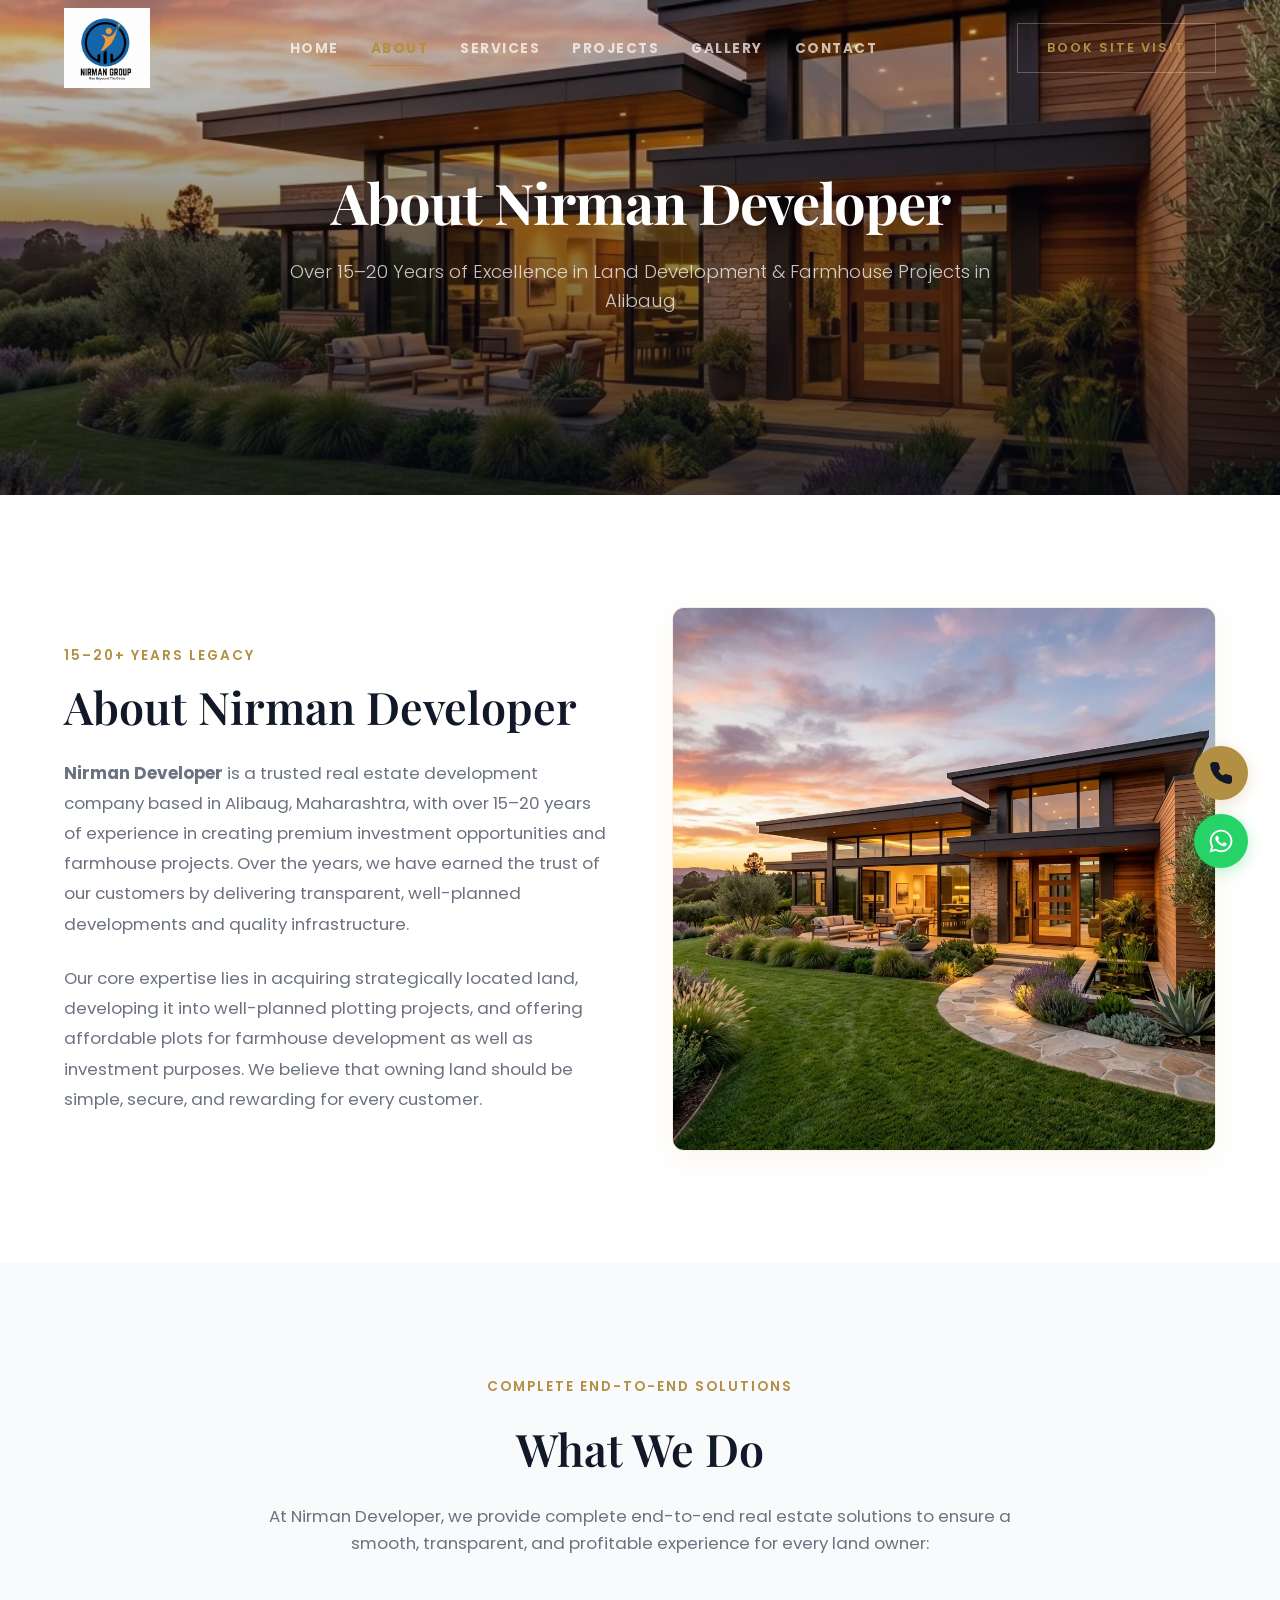
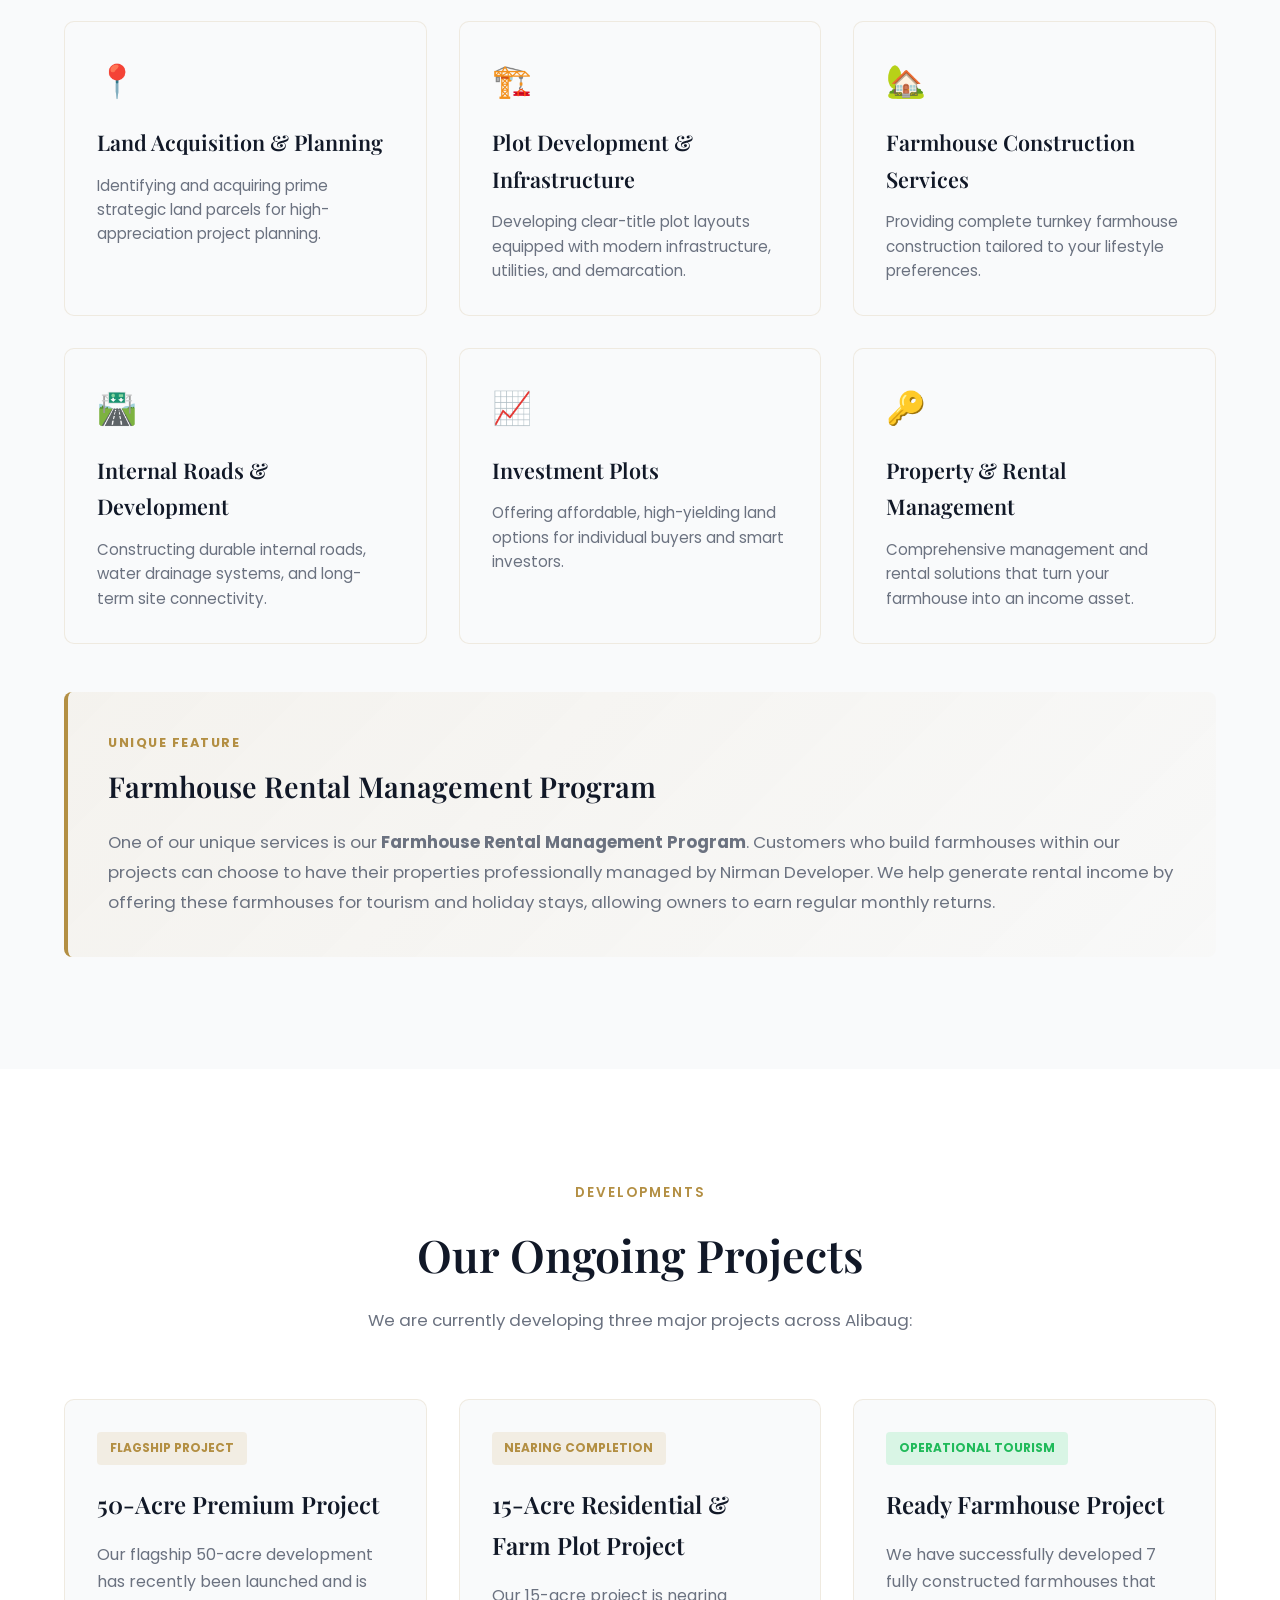
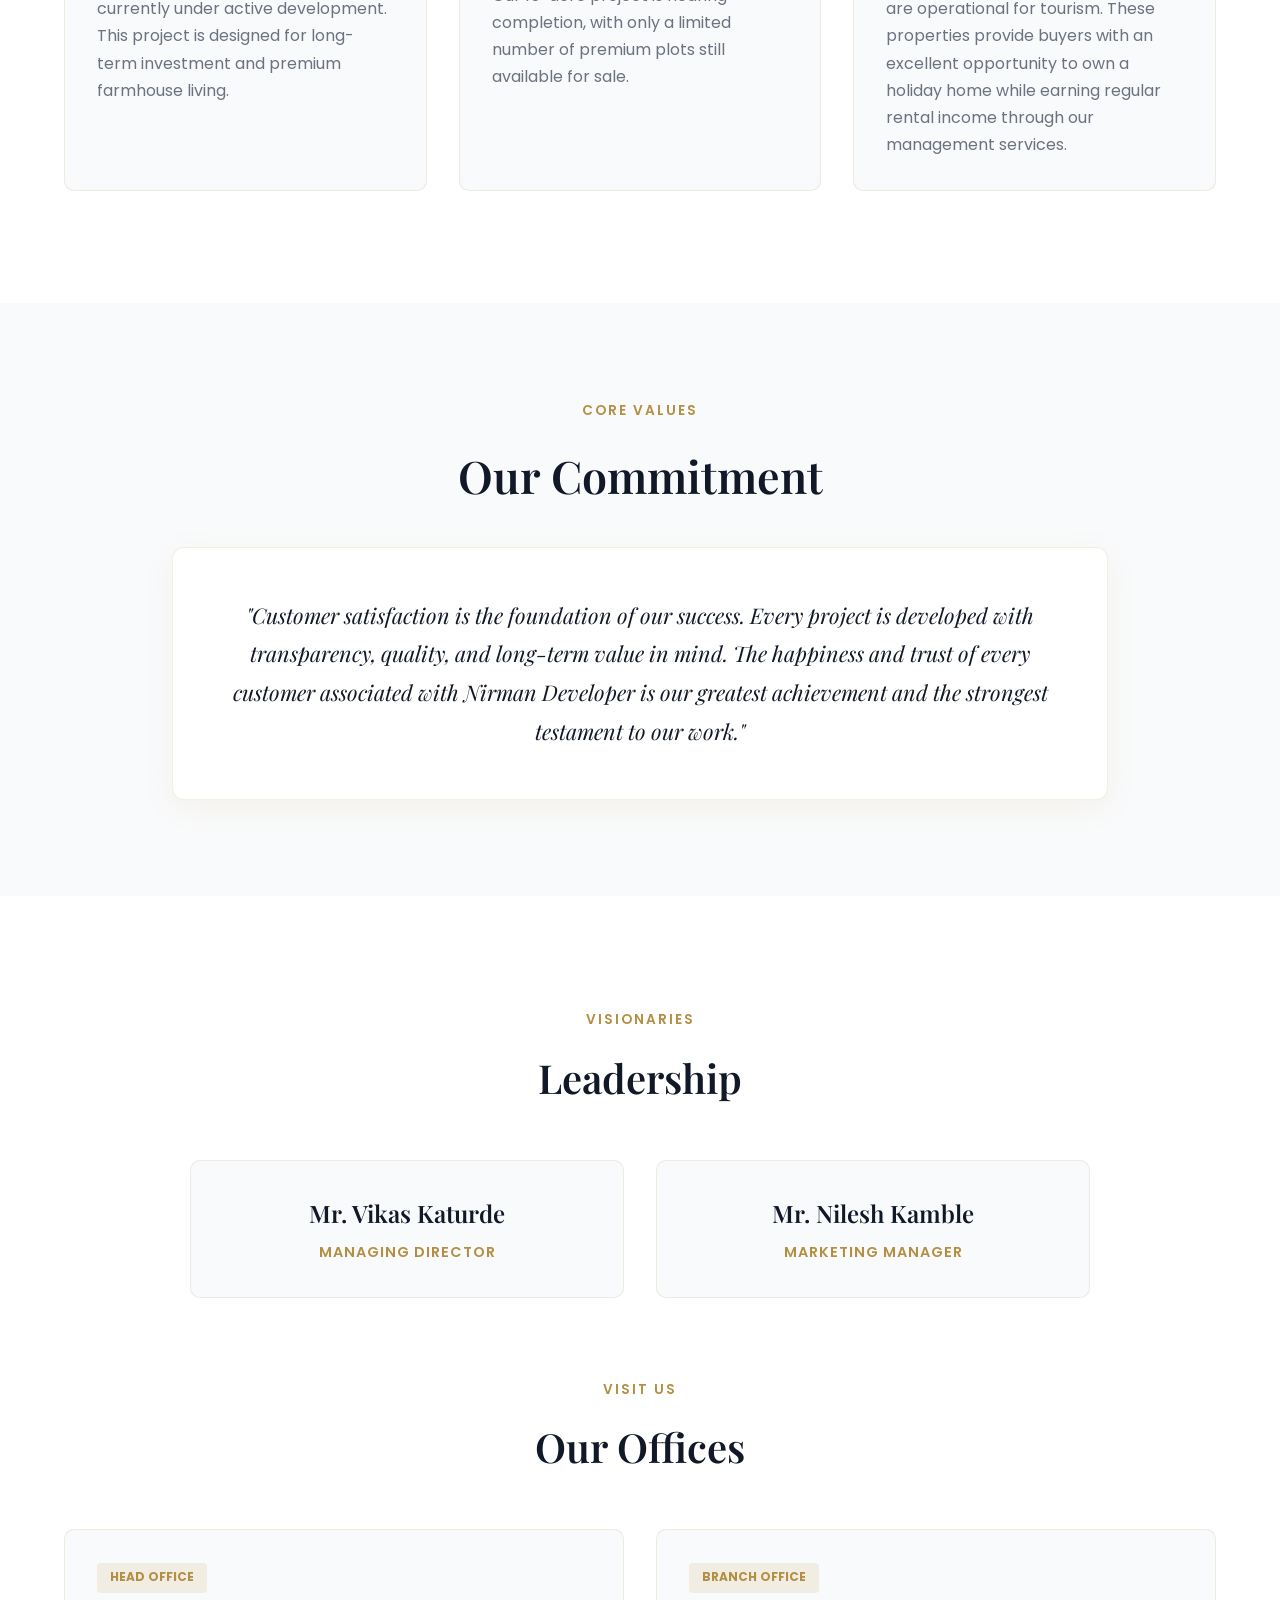
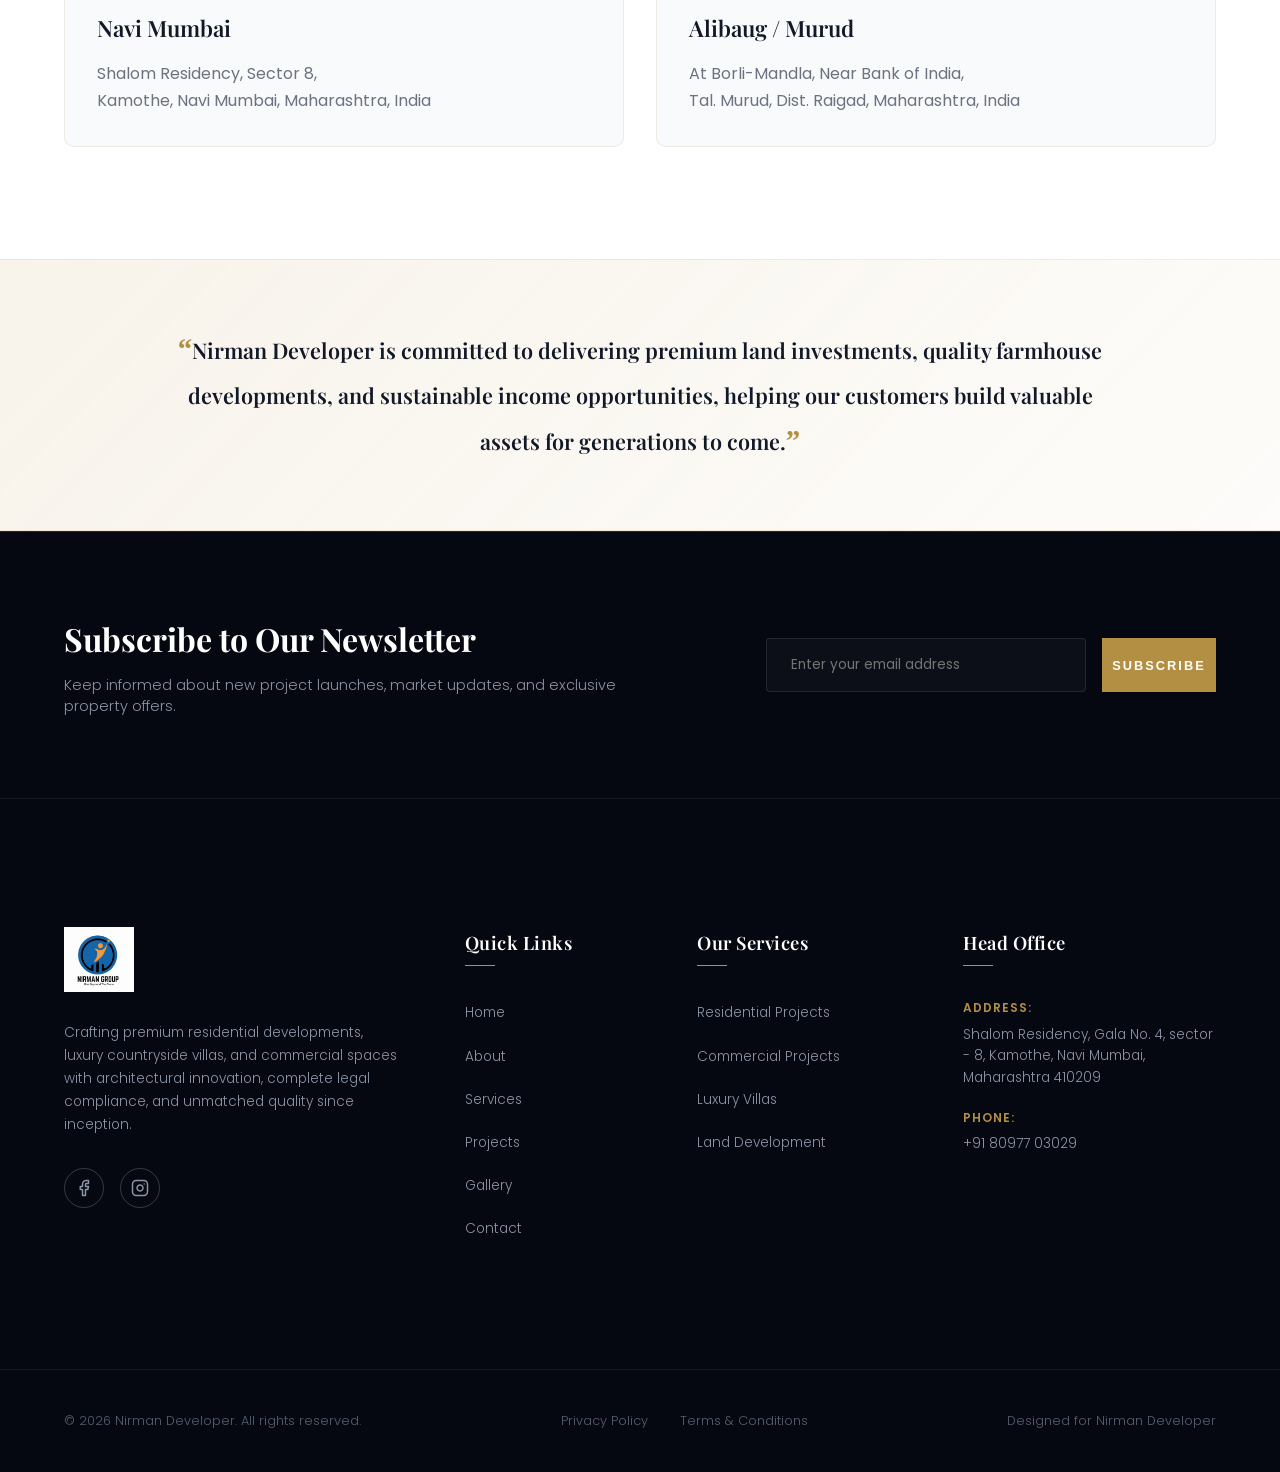
<file: pages/about.html>
<!DOCTYPE html>
<html lang="en">
<head>
    <meta charset="UTF-8">
    <meta name="viewport" content="width=device-width, initial-scale=1.0">
    <title>About Us | Nirman Developer - Trust & Quality in Real Estate</title>
    <meta name="description" content="Nirman Developer is a trusted real estate development company based in Alibaug, Maharashtra, with over 15–20 years of experience in creating premium investment opportunities and farmhouse projects.">
    <meta name="keywords" content="about Nirman Developer, Vikas Katurde, Nilesh Kamble, Alibaug real estate, farmhouse projects Alibaug, land development Kamothe, Borli Mandla plots">
    <meta name="robots" content="index, follow">
    <link rel="canonical" href="https://nirmandeveloper.com/pages/about.html">

    <!-- Open Graph / Facebook -->
    <meta property="og:type" content="website">
    <meta property="og:url" content="https://nirmandeveloper.com/pages/about.html">
    <meta property="og:title" content="About Us | Nirman Developer - Trust & Quality in Real Estate">
    <meta property="og:description" content="Nirman Developer is a trusted real estate development company based in Alibaug, Maharashtra, with over 15–20 years of experience in creating premium investment opportunities and farmhouse projects.">
    <meta property="og:image" content="https://nirmandeveloper.com/images/logo/logo.webp">

    <!-- Twitter -->
    <meta property="twitter:card" content="summary_large_image">
    <meta property="twitter:url" content="https://nirmandeveloper.com/pages/about.html">
    <meta property="twitter:title" content="About Us | Nirman Developer - Trust & Quality in Real Estate">
    <meta property="twitter:description" content="Nirman Developer is a trusted real estate development company based in Alibaug, Maharashtra, with over 15–20 years of experience in creating premium investment opportunities and farmhouse projects.">
    <meta property="twitter:image" content="https://nirmandeveloper.com/images/logo/logo.webp">
    
    <!-- Link to Header Styles -->
    <link rel="stylesheet" href="../css/header.css">
    <!-- Link to Main Styles -->
    <link rel="stylesheet" href="../css/style.css">
    <!-- Preconnect to Google Fonts -->
    <link rel="preconnect" href="https://fonts.googleapis.com">
    <link rel="preconnect" href="https://fonts.gstatic.com" crossorigin>
    <link href="https://fonts.googleapis.com/css2?family=Playfair+Display:ital,wght@0,400..900;1,400..900&family=Poppins:ital,wght@0,100..900;1,100..900&display=swap" rel="stylesheet">
    <!-- Structured Data: JSON-LD -->
    <script type="application/ld+json">
    {
      "@context": "https://schema.org",
      "@type": "BreadcrumbList",
      "itemListElement": [{
        "@type": "ListItem",
        "position": 1,
        "name": "Home",
        "item": "https://nirmandeveloper.com/index.html"
      },{
        "@type": "ListItem",
        "position": 2,
        "name": "About Us",
        "item": "https://nirmandeveloper.com/pages/about.html"
      }]
    }
    </script>
    <style>
        .about-grid-3 {
            display: grid;
            grid-template-columns: repeat(3, 1fr);
            gap: 2rem;
        }
        .about-grid-2 {
            display: grid;
            grid-template-columns: repeat(2, 1fr);
            gap: 2rem;
        }
        .about-card-box {
            background: var(--bg-secondary);
            border: 1px solid var(--border-color);
            border-radius: 10px;
            padding: 2rem;
            transition: var(--transition-smooth);
        }
        .about-card-box:hover {
            border-color: var(--accent-gold);
            transform: translateY(-4px);
            box-shadow: var(--shadow-gold);
        }
        .highlight-program-box {
            background: linear-gradient(135deg, rgba(197, 160, 89, 0.08) 0%, rgba(197, 160, 89, 0.02) 100%);
            border-left: 4px solid var(--accent-gold);
            border-radius: 8px;
            padding: 2.5rem;
            margin-top: 3rem;
        }
        .office-info-card {
            background: var(--bg-secondary);
            border: 1px solid var(--border-color);
            border-radius: 10px;
            padding: 2rem;
        }
        .leadership-card {
            background: var(--bg-secondary);
            border: 1px solid var(--border-color);
            border-radius: 10px;
            padding: 2rem;
            text-align: center;
        }
        @media (max-width: 768px) {
            .about-section, section {
                padding: 3rem 0 !important;
            }
            .about-container {
                padding: 0 1.25rem !important;
            }
            h1.hero-heading {
                font-size: 2.2rem !important;
                color: #ffffff !important;
            }
            .hero-subheading {
                color: rgba(255, 255, 255, 0.92) !important;
                font-size: 1.05rem !important;
                text-shadow: 0 2px 8px rgba(0, 0, 0, 0.7) !important;
                margin-top: 0.8rem !important;
            }
            .about-card-box p, .office-info-card p, .highlight-program-box p, .about-section p {
                font-size: 0.98rem !important;
                line-height: 1.65 !important;
                color: #2c323e !important;
            }
            .about-grid-3, .about-grid-2 {
                grid-template-columns: 1fr !important;
                gap: 1.25rem !important;
            }
            .about-card-box {
                padding: 1.25rem !important;
            }
            .highlight-program-box {
                padding: 1.4rem 1.2rem !important;
                margin-top: 1.8rem !important;
                border-left-width: 4px !important;
            }
            .highlight-program-box h3 {
                font-size: 1.4rem !important;
                line-height: 1.3 !important;
            }
            .office-info-card, .leadership-card {
                padding: 1.25rem !important;
            }
            blockquote {
                padding: 1.5rem 1.25rem !important;
                font-size: 1.05rem !important;
            }
            .whatsapp-float, .call-float, .back-to-top {
                right: 15px !important;
            }
            .whatsapp-float {
                bottom: 15px !important;
            }
            .call-float {
                bottom: 68px !important;
            }
            .back-to-top {
                bottom: 120px !important;
            }
        }
    </style>
</head>
<body>

    <!-- ==========================================================================
       1. Fixed Navigation Header
       ========================================================================== -->
    <header class="header-nav" id="header-nav">
        <div class="nav-container">
            <a href="../index.html" class="logo-link" aria-label="Nirman Developer Homepage">
                <img src="../images/logo/logo.webp" alt="Nirman Developer Logo" class="logo-image" decoding="async" width="1080" height="1007">
            </a>
            
            <nav aria-label="Desktop Navigation">
                <ul class="nav-menu">
                    <li><a href="../index.html#hero" class="nav-link">Home</a></li>
                    <li><a href="about.html" class="nav-link active">About</a></li>
                    <li><a href="services.html" class="nav-link">Services</a></li>
                    <li><a href="../index.html#projects" class="nav-link">Projects</a></li>
                    <li><a href="gallery.html" class="nav-link">Gallery</a></li>
                    <li><a href="contact.html" class="nav-link">Contact</a></li>
                </ul>
            </nav>
            
            <div class="nav-actions">
                <a href="contact.html" class="btn btn-outline btn-desktop-cta">Book Site Visit</a>
                <button class="mobile-menu-btn" id="mobile-menu-btn" aria-label="Open Navigation Menu" aria-expanded="false" aria-controls="mobile-drawer">
                    <svg xmlns="http://www.w3.org/2000/svg" width="26" height="26" viewBox="0 0 24 24" fill="none" stroke="currentColor" stroke-width="2" stroke-linecap="round" stroke-linejoin="round">
                        <line x1="3" y1="12" x2="21" y2="12"></line>
                        <line x1="3" y1="6" x2="21" y2="6"></line>
                        <line x1="3" y1="18" x2="21" y2="18"></line>
                    </svg>
                </button>
            </div>
        </div>
    </header>

    <!-- ==========================================================================
       2. Mobile Menu Drawer Overlay
       ========================================================================== -->
    <div class="mobile-drawer" id="mobile-drawer" aria-hidden="true" role="dialog" aria-modal="true">
        <button class="drawer-close-btn" id="drawer-close-btn" aria-label="Close Navigation Menu">
            <svg xmlns="http://www.w3.org/2000/svg" width="24" height="24" viewBox="0 0 24 24" fill="none" stroke="currentColor" stroke-width="2" stroke-linecap="round" stroke-linejoin="round">
                <line x1="18" y1="6" x2="6" y2="18"></line>
                <line x1="6" y1="6" x2="18" y2="18"></line>
            </svg>
        </button>
        
        <ul class="mobile-nav-list">
            <li><a href="../index.html#hero" class="mobile-nav-link">Home</a></li>
            <li><a href="about.html" class="mobile-nav-link active">About</a></li>
            <li><a href="services.html" class="mobile-nav-link">Services</a></li>
            <li><a href="../index.html#projects" class="mobile-nav-link">Projects</a></li>
            <li><a href="gallery.html" class="mobile-nav-link">Gallery</a></li>
            <li><a href="contact.html" class="mobile-nav-link">Contact</a></li>
        </ul>
        
        <div class="mobile-drawer-footer">
            <h5>VIP Reservation Desk</h5>
            <a href="tel:+918097703029" class="mobile-drawer-phone">+91 80977 03029</a>
        </div>
    </div>

    <!-- ==========================================================================
       3. Hero Banner Section
       ========================================================================== -->
    <section class="hero-section" id="hero" style="min-height: 55vh; height: 55vh;">
        <div class="hero-bg-container">
            <div class="hero-bg-image" style="background-image: url('../images/about/luxury-bungalow.webp');" aria-hidden="true"></div>
        </div>
        <div class="hero-overlay"></div>
        
        <div class="hero-container">
            <div class="hero-content">
                <h1 class="hero-heading" style="font-size: 3.5rem;">About Nirman Developer</h1>
                <p class="hero-subheading">Over 15–20 Years of Excellence in Land Development & Farmhouse Projects in Alibaug</p>
            </div>
        </div>
    </section>

    <!-- ==========================================================================
       4. Main Content: About Nirman Developer
       ========================================================================== -->
    <section class="about-section scroll-reveal" id="about" style="background-color: var(--bg-primary); padding: 7rem 0;">
        <div class="about-container" style="max-width: 1400px; margin: 0 auto; padding: 0 4rem;">
            
            <div style="display: grid; grid-template-columns: 1fr 1fr; gap: 4rem; align-items: center;" class="about-grid-2">
                <div>
                    <span style="font-family: var(--font-sans); font-size: 0.85rem; font-weight: 600; color: var(--accent-gold); text-transform: uppercase; letter-spacing: 2px; display: block; margin-bottom: 0.8rem;">15–20+ Years Legacy</span>
                    <h2 style="font-family: var(--font-serif); font-size: 2.8rem; color: var(--text-primary); margin-bottom: 1.5rem; font-weight: 600; line-height: 1.2;">About Nirman Developer</h2>
                    <p style="font-family: var(--font-sans); font-size: 1.05rem; color: var(--text-muted); line-height: 1.8; margin-bottom: 1.5rem;">
                        <strong>Nirman Developer</strong> is a trusted real estate development company based in Alibaug, Maharashtra, with over 15–20 years of experience in creating premium investment opportunities and farmhouse projects. Over the years, we have earned the trust of our customers by delivering transparent, well-planned developments and quality infrastructure.
                    </p>
                    <p style="font-family: var(--font-sans); font-size: 1.05rem; color: var(--text-muted); line-height: 1.8;">
                        Our core expertise lies in acquiring strategically located land, developing it into well-planned plotting projects, and offering affordable plots for farmhouse development as well as investment purposes. We believe that owning land should be simple, secure, and rewarding for every customer.
                    </p>
                </div>
                <div>
                    <div style="position: relative; border-radius: 12px; overflow: hidden; border: 1px solid var(--border-color); box-shadow: var(--shadow-gold);">
                        <img src="../images/about/luxury-bungalow.webp" alt="Nirman Developer Alibaug Estate" style="width: 100%; height: auto; display: block; object-fit: cover;" decoding="async" loading="lazy" width="1024" height="1024">
                    </div>
                </div>
            </div>

        </div>
    </section>

    <!-- ==========================================================================
       5. What We Do Section
       ========================================================================== -->
    <section class="scroll-reveal" style="background-color: var(--bg-secondary); padding: 7rem 0;">
        <div style="max-width: 1400px; margin: 0 auto; padding: 0 4rem;" class="about-container">
            
            <div style="text-align: center; margin-bottom: 4rem;">
                <span style="font-family: var(--font-sans); font-size: 0.85rem; font-weight: 600; color: var(--accent-gold); text-transform: uppercase; letter-spacing: 2px; display: block; margin-bottom: 0.8rem;">Complete End-to-End Solutions</span>
                <h2 style="font-family: var(--font-serif); font-size: 2.8rem; color: var(--text-primary); font-weight: 600;">What We Do</h2>
                <p style="font-family: var(--font-sans); font-size: 1.05rem; color: var(--text-muted); max-width: 750px; margin: 1rem auto 0 auto; line-height: 1.6;">
                    At Nirman Developer, we provide complete end-to-end real estate solutions to ensure a smooth, transparent, and profitable experience for every land owner:
                </p>
            </div>

            <div class="about-grid-3">
                <div class="about-card-box">
                    <span style="font-size: 2rem; display: block; margin-bottom: 1rem;">📍</span>
                    <h3 style="font-family: var(--font-serif); font-size: 1.35rem; color: var(--text-primary); margin-bottom: 0.8rem; font-weight: 600;">Land Acquisition & Planning</h3>
                    <p style="font-family: var(--font-sans); font-size: 0.95rem; color: var(--text-muted); line-height: 1.6;">Identifying and acquiring prime strategic land parcels for high-appreciation project planning.</p>
                </div>

                <div class="about-card-box">
                    <span style="font-size: 2rem; display: block; margin-bottom: 1rem;">🏗️</span>
                    <h3 style="font-family: var(--font-serif); font-size: 1.35rem; color: var(--text-primary); margin-bottom: 0.8rem; font-weight: 600;">Plot Development & Infrastructure</h3>
                    <p style="font-family: var(--font-sans); font-size: 0.95rem; color: var(--text-muted); line-height: 1.6;">Developing clear-title plot layouts equipped with modern infrastructure, utilities, and demarcation.</p>
                </div>

                <div class="about-card-box">
                    <span style="font-size: 2rem; display: block; margin-bottom: 1rem;">🏡</span>
                    <h3 style="font-family: var(--font-serif); font-size: 1.35rem; color: var(--text-primary); margin-bottom: 0.8rem; font-weight: 600;">Farmhouse Construction Services</h3>
                    <p style="font-family: var(--font-sans); font-size: 0.95rem; color: var(--text-muted); line-height: 1.6;">Providing complete turnkey farmhouse construction tailored to your lifestyle preferences.</p>
                </div>

                <div class="about-card-box">
                    <span style="font-size: 2rem; display: block; margin-bottom: 1rem;">🛣️</span>
                    <h3 style="font-family: var(--font-serif); font-size: 1.35rem; color: var(--text-primary); margin-bottom: 0.8rem; font-weight: 600;">Internal Roads & Development</h3>
                    <p style="font-family: var(--font-sans); font-size: 0.95rem; color: var(--text-muted); line-height: 1.6;">Constructing durable internal roads, water drainage systems, and long-term site connectivity.</p>
                </div>

                <div class="about-card-box">
                    <span style="font-size: 2rem; display: block; margin-bottom: 1rem;">📈</span>
                    <h3 style="font-family: var(--font-serif); font-size: 1.35rem; color: var(--text-primary); margin-bottom: 0.8rem; font-weight: 600;">Investment Plots</h3>
                    <p style="font-family: var(--font-sans); font-size: 0.95rem; color: var(--text-muted); line-height: 1.6;">Offering affordable, high-yielding land options for individual buyers and smart investors.</p>
                </div>

                <div class="about-card-box">
                    <span style="font-size: 2rem; display: block; margin-bottom: 1rem;">🔑</span>
                    <h3 style="font-family: var(--font-serif); font-size: 1.35rem; color: var(--text-primary); margin-bottom: 0.8rem; font-weight: 600;">Property & Rental Management</h3>
                    <p style="font-family: var(--font-sans); font-size: 0.95rem; color: var(--text-muted); line-height: 1.6;">Comprehensive management and rental solutions that turn your farmhouse into an income asset.</p>
                </div>
            </div>

            <!-- Farmhouse Rental Management Program Highlight Box -->
            <div class="highlight-program-box">
                <span style="font-family: var(--font-sans); font-size: 0.8rem; font-weight: 700; color: var(--accent-gold); text-transform: uppercase; letter-spacing: 1.5px; display: block; margin-bottom: 0.5rem;">Unique Feature</span>
                <h3 style="font-family: var(--font-serif); font-size: 1.8rem; color: var(--text-primary); margin-bottom: 1rem; font-weight: 600;">Farmhouse Rental Management Program</h3>
                <p style="font-family: var(--font-sans); font-size: 1.05rem; color: var(--text-muted); line-height: 1.8;">
                    One of our unique services is our <strong>Farmhouse Rental Management Program</strong>. Customers who build farmhouses within our projects can choose to have their properties professionally managed by Nirman Developer. We help generate rental income by offering these farmhouses for tourism and holiday stays, allowing owners to earn regular monthly returns.
                </p>
            </div>

        </div>
    </section>

    <!-- ==========================================================================
       6. Our Ongoing Projects Section
       ========================================================================== -->
    <section class="scroll-reveal" style="background-color: var(--bg-primary); padding: 7rem 0;">
        <div style="max-width: 1400px; margin: 0 auto; padding: 0 4rem;" class="about-container">
            
            <div style="text-align: center; margin-bottom: 4rem;">
                <span style="font-family: var(--font-sans); font-size: 0.85rem; font-weight: 600; color: var(--accent-gold); text-transform: uppercase; letter-spacing: 2px; display: block; margin-bottom: 0.8rem;">Developments</span>
                <h2 style="font-family: var(--font-serif); font-size: 2.8rem; color: var(--text-primary); font-weight: 600;">Our Ongoing Projects</h2>
                <p style="font-family: var(--font-sans); font-size: 1.05rem; color: var(--text-muted); margin-top: 0.8rem;">We are currently developing three major projects across Alibaug:</p>
            </div>

            <div class="about-grid-3">
                <div class="about-card-box">
                    <span style="background: rgba(197, 160, 89, 0.15); color: var(--accent-gold); font-family: var(--font-sans); font-size: 0.75rem; font-weight: 700; padding: 0.4rem 0.8rem; border-radius: 4px; display: inline-block; margin-bottom: 1.2rem; text-transform: uppercase;">Flagship Project</span>
                    <h3 style="font-family: var(--font-serif); font-size: 1.5rem; color: var(--text-primary); margin-bottom: 1rem; font-weight: 600;">50-Acre Premium Project</h3>
                    <p style="font-family: var(--font-sans); font-size: 1rem; color: var(--text-muted); line-height: 1.7;">
                        Our flagship 50-acre development has recently been launched and is currently under active development. This project is designed for long-term investment and premium farmhouse living.
                    </p>
                </div>

                <div class="about-card-box">
                    <span style="background: rgba(197, 160, 89, 0.15); color: var(--accent-gold); font-family: var(--font-sans); font-size: 0.75rem; font-weight: 700; padding: 0.4rem 0.8rem; border-radius: 4px; display: inline-block; margin-bottom: 1.2rem; text-transform: uppercase;">Nearing Completion</span>
                    <h3 style="font-family: var(--font-serif); font-size: 1.5rem; color: var(--text-primary); margin-bottom: 1rem; font-weight: 600;">15-Acre Residential & Farm Plot Project</h3>
                    <p style="font-family: var(--font-sans); font-size: 1rem; color: var(--text-muted); line-height: 1.7;">
                        Our 15-acre project is nearing completion, with only a limited number of premium plots still available for sale.
                    </p>
                </div>

                <div class="about-card-box">
                    <span style="background: rgba(37, 211, 102, 0.15); color: #20ba5a; font-family: var(--font-sans); font-size: 0.75rem; font-weight: 700; padding: 0.4rem 0.8rem; border-radius: 4px; display: inline-block; margin-bottom: 1.2rem; text-transform: uppercase;">Operational Tourism</span>
                    <h3 style="font-family: var(--font-serif); font-size: 1.5rem; color: var(--text-primary); margin-bottom: 1rem; font-weight: 600;">Ready Farmhouse Project</h3>
                    <p style="font-family: var(--font-sans); font-size: 1rem; color: var(--text-muted); line-height: 1.7;">
                        We have successfully developed 7 fully constructed farmhouses that are operational for tourism. These properties provide buyers with an excellent opportunity to own a holiday home while earning regular rental income through our management services.
                    </p>
                </div>
            </div>

        </div>
    </section>

    <!-- ==========================================================================
       7. Our Commitment Section
       ========================================================================== -->
    <section class="scroll-reveal" style="background-color: var(--bg-secondary); padding: 6rem 0;">
        <div style="max-width: 1000px; margin: 0 auto; padding: 0 2rem; text-align: center;">
            <span style="font-family: var(--font-sans); font-size: 0.85rem; font-weight: 600; color: var(--accent-gold); text-transform: uppercase; letter-spacing: 2px; display: block; margin-bottom: 1rem;">Core Values</span>
            <h2 style="font-family: var(--font-serif); font-size: 2.8rem; color: var(--text-primary); margin-bottom: 2rem; font-weight: 600;">Our Commitment</h2>
            <blockquote style="font-family: var(--font-serif); font-size: 1.35rem; color: var(--text-primary); line-height: 1.8; font-style: italic; background: var(--bg-primary); padding: 3rem; border-radius: 12px; border: 1px solid var(--border-color); box-shadow: var(--shadow-gold);">
                "Customer satisfaction is the foundation of our success. Every project is developed with transparency, quality, and long-term value in mind. The happiness and trust of every customer associated with Nirman Developer is our greatest achievement and the strongest testament to our work."
            </blockquote>
        </div>
    </section>

    <!-- ==========================================================================
       8. Leadership & Offices Section
       ========================================================================== -->
    <section class="scroll-reveal" style="background-color: var(--bg-primary); padding: 7rem 0;">
        <div style="max-width: 1400px; margin: 0 auto; padding: 0 4rem;" class="about-container">
            
            <!-- Leadership -->
            <div style="margin-bottom: 5rem;">
                <div style="text-align: center; margin-bottom: 3rem;">
                    <span style="font-family: var(--font-sans); font-size: 0.85rem; font-weight: 600; color: var(--accent-gold); text-transform: uppercase; letter-spacing: 2px; display: block; margin-bottom: 0.8rem;">Visionaries</span>
                    <h2 style="font-family: var(--font-serif); font-size: 2.5rem; color: var(--text-primary); font-weight: 600;">Leadership</h2>
                </div>
                <div class="about-grid-2" style="max-width: 900px; margin: 0 auto;">
                    <div class="leadership-card">
                        <h3 style="font-family: var(--font-serif); font-size: 1.5rem; color: var(--text-primary); margin-bottom: 0.4rem; font-weight: 600;">Mr. Vikas Katurde</h3>
                        <p style="font-family: var(--font-sans); font-size: 0.9rem; color: var(--accent-gold); text-transform: uppercase; letter-spacing: 1px; font-weight: 600;">Managing Director</p>
                    </div>

                    <div class="leadership-card">
                        <h3 style="font-family: var(--font-serif); font-size: 1.5rem; color: var(--text-primary); margin-bottom: 0.4rem; font-weight: 600;">Mr. Nilesh Kamble</h3>
                        <p style="font-family: var(--font-sans); font-size: 0.9rem; color: var(--accent-gold); text-transform: uppercase; letter-spacing: 1px; font-weight: 600;">Marketing Manager</p>
                    </div>
                </div>
            </div>

            <!-- Our Offices -->
            <div>
                <div style="text-align: center; margin-bottom: 3rem;">
                    <span style="font-family: var(--font-sans); font-size: 0.85rem; font-weight: 600; color: var(--accent-gold); text-transform: uppercase; letter-spacing: 2px; display: block; margin-bottom: 0.8rem;">Visit Us</span>
                    <h2 style="font-family: var(--font-serif); font-size: 2.5rem; color: var(--text-primary); font-weight: 600;">Our Offices</h2>
                </div>
                <div class="about-grid-2">
                    <div class="office-info-card">
                        <span style="background: rgba(197, 160, 89, 0.15); color: var(--accent-gold); font-family: var(--font-sans); font-size: 0.75rem; font-weight: 700; padding: 0.3rem 0.8rem; border-radius: 4px; display: inline-block; margin-bottom: 1rem; text-transform: uppercase;">Head Office</span>
                        <h3 style="font-family: var(--font-serif); font-size: 1.4rem; color: var(--text-primary); margin-bottom: 0.8rem; font-weight: 600;">Navi Mumbai</h3>
                        <p style="font-family: var(--font-sans); font-size: 1rem; color: var(--text-muted); line-height: 1.7;">
                            Shalom Residency, Sector 8,<br>
                            Kamothe, Navi Mumbai, Maharashtra, India
                        </p>
                    </div>

                    <div class="office-info-card">
                        <span style="background: rgba(197, 160, 89, 0.15); color: var(--accent-gold); font-family: var(--font-sans); font-size: 0.75rem; font-weight: 700; padding: 0.3rem 0.8rem; border-radius: 4px; display: inline-block; margin-bottom: 1rem; text-transform: uppercase;">Branch Office</span>
                        <h3 style="font-family: var(--font-serif); font-size: 1.4rem; color: var(--text-primary); margin-bottom: 0.8rem; font-weight: 600;">Alibaug / Murud</h3>
                        <p style="font-family: var(--font-sans); font-size: 1rem; color: var(--text-muted); line-height: 1.7;">
                            At Borli-Mandla, Near Bank of India,<br>
                            Tal. Murud, Dist. Raigad, Maharashtra, India
                        </p>
                    </div>
                </div>
            </div>

        </div>
    </section>

    <!-- ==========================================================================
       9. Closing Commitment Banner
       ========================================================================== -->
    <section style="background: linear-gradient(135deg, rgba(197, 160, 89, 0.12) 0%, rgba(197, 160, 89, 0.03) 100%); padding: 4rem 1.5rem; text-align: center; border-top: 1px solid var(--border-color); border-bottom: 1px solid var(--border-color);">
        <div style="max-width: 950px; margin: 0 auto;">
            <p style="font-family: var(--font-serif); font-size: 1.35rem; color: #111827; line-height: 1.8; font-weight: 600;">
                <span style="color: var(--accent-gold); font-size: 1.8rem; font-family: serif;">“</span>Nirman Developer is committed to delivering premium land investments, quality farmhouse developments, and sustainable income opportunities, helping our customers build valuable assets for generations to come.<span style="color: var(--accent-gold); font-size: 1.8rem; font-family: serif;">”</span>
            </p>
        </div>
    </section>

    <!-- ==========================================================================
       10. Footer Section
       ========================================================================== -->
    <footer class="footer-section">

        <!-- Newsletter Bar -->
        <div class="footer-newsletter">
            <div class="newsletter-container">
                <div class="newsletter-text">
                    <h3 class="newsletter-title">Subscribe to Our Newsletter</h3>
                    <p class="newsletter-desc">Keep informed about new project launches, market updates, and exclusive property offers.</p>
                </div>
                <form class="newsletter-form" onsubmit="event.preventDefault();">
                    <input type="email" placeholder="Enter your email address" class="newsletter-input" aria-label="Email address for newsletter" required>
                    <button type="submit" class="btn btn-primary newsletter-btn">Subscribe</button>
                </form>
            </div>
        </div>

        <div class="footer-main">
            <div class="footer-grid">

                <!-- Col 1: Brand Info -->
                <div class="footer-col brand-col">
                    <a href="../index.html" class="footer-logo-link" aria-label="Nirman Developer Homepage">
                        <img src="../images/logo/logo.webp" alt="Nirman Developer Logo" class="footer-logo" decoding="async" width="1080" height="1007">
                    </a>
                    <p class="footer-desc">Crafting premium residential developments, luxury countryside villas, and commercial spaces with architectural innovation, complete legal compliance, and unmatched quality since inception.</p>
                    <div class="social-links">
                        <a href="https://facebook.com" target="_blank" rel="noopener noreferrer" class="social-link" aria-label="Facebook Page">
                            <svg xmlns="http://www.w3.org/2000/svg" width="24" height="24" viewBox="0 0 24 24" fill="none" stroke="currentColor" stroke-width="2" stroke-linecap="round" stroke-linejoin="round" class="social-icon" aria-hidden="true">
                                <path d="M18 2h-3a5 5 0 0 0-5 5v3H7v4h3v8h4v-8h3l1-4h-4V7a1 1 0 0 1 1-1h3z"></path>
                            </svg>
                        </a>
                        <a href="https://instagram.com" target="_blank" rel="noopener noreferrer" class="social-link" aria-label="Instagram Profile">
                            <svg xmlns="http://www.w3.org/2000/svg" width="24" height="24" viewBox="0 0 24 24" fill="none" stroke="currentColor" stroke-width="2" stroke-linecap="round" stroke-linejoin="round" class="social-icon" aria-hidden="true">
                                <rect x="2" y="2" width="20" height="20" rx="5" ry="5"></rect>
                                <path d="M16 11.37A4 4 0 1 1 12.63 8 4 4 0 0 1 16 11.37z"></path>
                                <line x1="17.5" y1="6.5" x2="17.51" y2="6.5"></line>
                            </svg>
                        </a>
                    </div>
                </div>

                <!-- Col 2: Quick Links -->
                <nav class="footer-col" aria-label="Footer Quick Links">
                    <h4 class="footer-col-title">Quick Links</h4>
                    <ul class="footer-links">
                        <li><a href="../index.html">Home</a></li>
                        <li><a href="about.html">About</a></li>
                        <li><a href="services.html">Services</a></li>
                        <li><a href="../index.html#projects">Projects</a></li>
                        <li><a href="gallery.html">Gallery</a></li>
                        <li><a href="contact.html">Contact</a></li>
                    </ul>
                </nav>

                <!-- Col 3: Services Links -->
                <nav class="footer-col" aria-label="Footer Our Services">
                    <h4 class="footer-col-title">Our Services</h4>
                    <ul class="footer-links">
                        <li><a href="../index.html#projects">Residential Projects</a></li>
                        <li><a href="../index.html#projects">Commercial Projects</a></li>
                        <li><a href="../index.html#projects">Luxury Villas</a></li>
                        <li><a href="../index.html#projects">Land Development</a></li>
                    </ul>
                </nav>

                <!-- Col 4: Contact info -->
                <div class="footer-col contact-col">
                    <h4 class="footer-col-title">Head Office</h4>
                    <ul class="footer-contact-list">
                        <li class="contact-item">
                            <span class="contact-label">Address:</span>
                            <span class="contact-value">Shalom Residency, Gala No. 4, sector - 8, Kamothe, Navi Mumbai, Maharashtra 410209</span>
                        </li>
                        <li class="contact-item">
                            <span class="contact-label">Phone:</span>
                            <a href="tel:+918097703029" class="contact-value">+91 80977 03029</a>
                        </li>
                    </ul>
                </div>

            </div>
        </div>

        <!-- Bottom Footer Bar -->
        <div class="footer-bottom">
            <div class="bottom-container">
                <p class="copyright">&copy; 2026 Nirman Developer. All rights reserved.</p>
                <div class="bottom-links">
                    <a href="privacy-policy.html">Privacy Policy</a>
                    <a href="terms.html">Terms & Conditions</a>
                </div>
                <p class="designed-by">Designed for Nirman Developer</p>
            </div>
        </div>
    </footer>

    <!-- Back to Top Button -->
    <button class="back-to-top" id="back-to-top-btn" aria-label="Back to top">
        <svg xmlns="http://www.w3.org/2000/svg" width="20" height="20" viewBox="0 0 24 24" fill="none" stroke="currentColor" stroke-width="2.5" stroke-linecap="round" stroke-linejoin="round">
            <polyline points="18 15 12 9 6 15"></polyline>
        </svg>
    </button>

    <!-- WhatsApp Floating Button -->
    <a href="https://wa.me/918097703029?text=Hi%20I%20am%20interested%20in%20your%20property" class="whatsapp-float" target="_blank" rel="noopener noreferrer" aria-label="Chat on WhatsApp">
        <svg xmlns="http://www.w3.org/2000/svg" width="28" height="28" viewBox="0 0 448 512" fill="currentColor" class="whatsapp-icon">
            <path d="M380.9 97.1C339 55.1 283.2 32 223.9 32c-122.4 0-222 99.6-222 222 0 39.1 10.2 77.3 29.6 111L0 480l117.7-30.9c32.4 17.7 68.9 27 106.1 27h.1c122.3 0 224.1-99.6 224.1-222 0-59.3-25.2-115-67.1-157zm-157 341.6c-33.2 0-65.7-8.9-94-25.7l-6.7-4-69.8 18.3L72 359.2l-4.4-7c-18.5-29.4-28.2-63.3-28.2-98.2 0-101.7 82.8-184.5 184.6-184.5 49.3 0 95.6 19.2 130.4 54.1 34.8 34.9 56.2 81.2 56.1 130.5 0 101.8-84.9 184.6-186.6 184.6zm101.2-138.2c-5.5-2.8-32.8-16.2-37.9-18-5.1-1.9-8.8-2.8-12.5 2.8-3.7 5.6-14.3 18-17.6 21.8-3.2 3.7-6.5 4.2-12 1.4-32.6-16.3-54-29.1-75.5-66-5.7-9.8 5.7-9.1 16.3-30.3 1.8-3.7.9-6.9-.5-9.7-1.4-2.8-12.5-30.1-17.1-41.2-4.5-10.8-9.1-9.3-12.5-9.5-3.2-.2-6.9-.2-10.6-.2-3.7 0-9.7 1.4-14.8 6.9-5.1 5.6-19.4 19-19.4 46.3 0 27.3 19.9 53.7 22.6 57.4 2.8 3.7 39.1 59.7 94.8 83.8 35.2 15.2 49 16.5 66.6 13.9 10.7-1.6 32.8-13.4 37.4-26.4 4.6-13 4.6-24.1 3.2-26.4-1.3-2.5-5-3.9-10.5-6.6z"></path>
        </svg>
    </a>

    <!-- Floating Call Button -->
    <a href="tel:+918097703029" class="call-float" aria-label="Call VIP Reservation Desk">
        <svg xmlns="http://www.w3.org/2000/svg" width="24" height="24" viewBox="0 0 24 24" fill="none" stroke="currentColor" stroke-width="2" stroke-linecap="round" stroke-linejoin="round" class="call-icon">
            <path d="M22 16.92v3a2 2 0 0 1-2.18 2 19.79 19.79 0 0 1-8.63-3.07 19.5 19.5 0 0 1-6-6 19.79 19.79 0 0 1-3.07-8.67A2 2 0 0 1 4.11 2h3a2 2 0 0 1 2 1.72 12.84 12.84 0 0 0 .7 2.81 2 2 0 0 1-.45 2.11L8.09 9.91a16 16 0 0 0 6 6l1.27-1.27a2 2 0 0 1 2.11-.45 12.84 12.84 0 0 0 2.81.7A2 2 0 0 1 22 16.92z"></path>
        </svg>
    </a>

    <!-- Header & Main Scripts -->
    <script src="../js/header.js"></script>
    <script src="../js/main.js"></script>
</body>
</html>
</file>
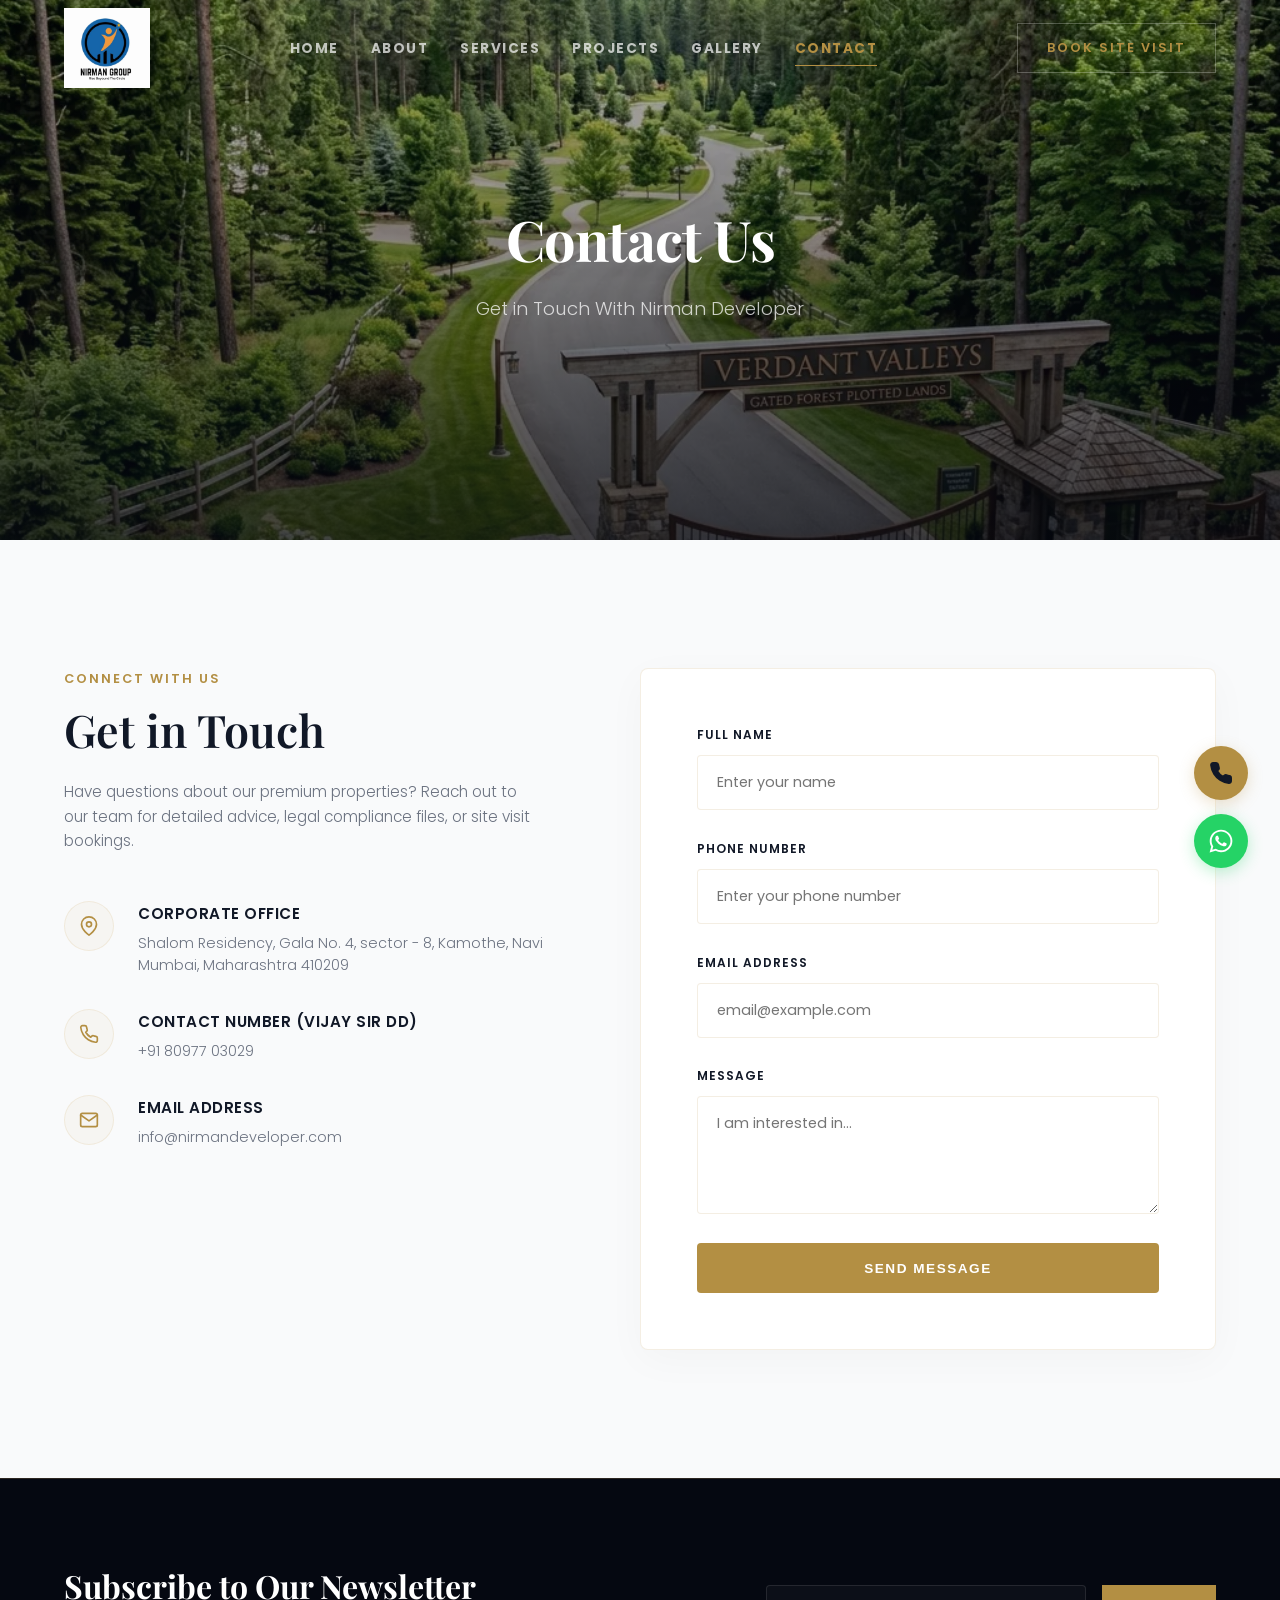
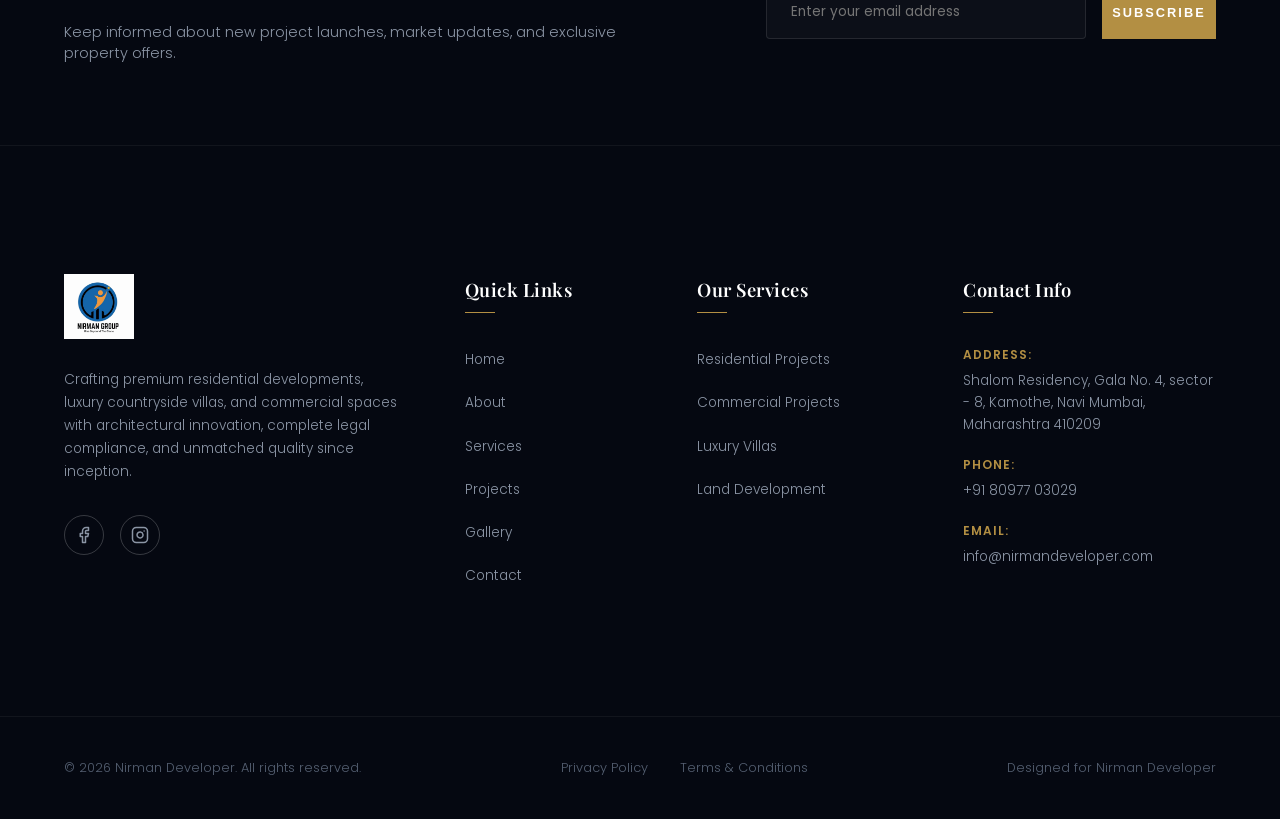
<file: pages/contact.html>
<!DOCTYPE html>
<html lang="en">
<head>
    <meta charset="UTF-8">
    <meta name="viewport" content="width=device-width, initial-scale=1.0">
    <title>Contact Us | Book Your Site Visit with Nirman Developer</title>
    <meta name="description" content="Get in touch with the VIP reservation desk at Nirman Developer. Schedule a free site visit to our premium plotting projects in Alibaug and Kashid, request a brochure, or speak to our investment experts.">
    <meta name="keywords" content="contact Nirman Developer, book site visit Alibaug, real estate office Alibaug, Nirman Developer phone number, buy land contact">
    <meta name="robots" content="index, follow">
    <link rel="canonical" href="https://nirmandeveloper.com/pages/contact.html">

    <!-- Open Graph / Facebook -->
    <meta property="og:type" content="website">
    <meta property="og:url" content="https://nirmandeveloper.com/pages/contact.html">
    <meta property="og:title" content="Contact Us | Book Your Site Visit with Nirman Developer">
    <meta property="og:description" content="Get in touch with the VIP reservation desk at Nirman Developer. Schedule a free site visit to our premium plotting projects in Alibaug and Kashid, request a brochure, or speak to our investment experts.">
    <meta property="og:image" content="https://nirmandeveloper.com/images/logo/logo.webp">

    <!-- Twitter -->
    <meta property="twitter:card" content="summary_large_image">
    <meta property="twitter:url" content="https://nirmandeveloper.com/pages/contact.html">
    <meta property="twitter:title" content="Contact Us | Book Your Site Visit with Nirman Developer">
    <meta property="twitter:description" content="Get in touch with the VIP reservation desk at Nirman Developer. Schedule a free site visit to our premium plotting projects in Alibaug and Kashid, request a brochure, or speak to our investment experts.">
    <meta property="twitter:image" content="https://nirmandeveloper.com/images/logo/logo.webp">
    
    <!-- Link to Header Styles (Design System Core Included) -->
    <link rel="stylesheet" href="../css/header.css">
    <!-- Link to Hero and Page Specific Styles -->
    <link rel="stylesheet" href="../css/style.css">
    <!-- Preconnect to Google Fonts -->
    <link rel="preconnect" href="https://fonts.googleapis.com">
    <link rel="preconnect" href="https://fonts.gstatic.com" crossorigin>
    <link href="https://fonts.googleapis.com/css2?family=Playfair+Display:ital,wght@0,400..900;1,400..900&family=Poppins:ital,wght@0,100..900;1,100..900&display=swap" rel="stylesheet">
    <!-- Structured Data: JSON-LD -->
    <script type="application/ld+json">
    {
      "@context": "https://schema.org",
      "@type": "BreadcrumbList",
      "itemListElement": [{
        "@type": "ListItem",
        "position": 1,
        "name": "Home",
        "item": "https://nirmandeveloper.com/index.html"
      },{
        "@type": "ListItem",
        "position": 2,
        "name": "Contact Us",
        "item": "https://nirmandeveloper.com/pages/contact.html"
      }]
    }
    </script>
    <script type="application/ld+json">
    {
      "@context": "https://schema.org",
      "@type": "LocalBusiness",
      "name": "Nirman Developer",
      "image": "https://nirmandeveloper.com/images/logo/logo.webp",
      "url": "https://nirmandeveloper.com",
      "telephone": "+918097703029",
      "email": "info@nirmandeveloper.com",
      "address": {
        "@type": "PostalAddress",
        "streetAddress": "Shalom Residency, Gala No. 4, sector - 8, Kamothe",
        "addressLocality": "Navi Mumbai",
        "addressRegion": "Maharashtra",
        "postalCode": "410209",
        "addressCountry": "IN"
      }
    }
    </script>
</head>
<body>

    <!-- ==========================================================================
       1. Fixed Navigation Header
       ========================================================================== -->
    <header class="header-nav" id="header-nav">
        <div class="nav-container">
            
            <!-- Company Logo Placement (Editable Placeholder) -->
            <a href="../index.html" class="logo-link" aria-label="Nirman Developer Homepage">
                <img src="../images/logo/logo.webp" alt="Nirman Developer Logo" class="logo-image" decoding="async" width="1080" height="1007">
            </a>
            
            <!-- Desktop Navigation Menu -->
            <nav aria-label="Desktop Navigation">
                <ul class="nav-menu">
                    <li><a href="../index.html#hero" class="nav-link">Home</a></li>
                    <li><a href="about.html" class="nav-link">About</a></li>
                    <li><a href="services.html" class="nav-link">Services</a></li>
                    <li><a href="../index.html#projects" class="nav-link">Projects</a></li>
                    <li><a href="gallery.html" class="nav-link">Gallery</a></li>
                    <li><a href="contact.html" class="nav-link active">Contact</a></li>
                </ul>
            </nav>
            
            <!-- CTA Actions Block -->
            <div class="nav-actions">
                <a href="contact.html" class="btn btn-outline btn-desktop-cta">Book Site Visit</a>
                
                <!-- Hamburger Trigger Button for Mobile Navigation Menu -->
                <button class="mobile-menu-btn" id="mobile-menu-btn" aria-label="Open Navigation Menu" aria-expanded="false" aria-controls="mobile-drawer">
                    <svg xmlns="http://www.w3.org/2000/svg" width="26" height="26" viewBox="0 0 24 24" fill="none" stroke="currentColor" stroke-width="2" stroke-linecap="round" stroke-linejoin="round">
                        <line x1="3" y1="12" x2="21" y2="12"></line>
                        <line x1="3" y1="6" x2="21" y2="6"></line>
                        <line x1="3" y1="18" x2="21" y2="18"></line>
                    </svg>
                </button>
            </div>
            
        </div>
    </header>

    <!-- ==========================================================================
       2. Mobile Menu Drawer Overlay
       ========================================================================== -->
    <div class="mobile-drawer" id="mobile-drawer" aria-hidden="true" role="dialog" aria-modal="true">
        <!-- Close Drawer Action Button -->
        <button class="drawer-close-btn" id="drawer-close-btn" aria-label="Close Navigation Menu">
            <svg xmlns="http://www.w3.org/2000/svg" width="24" height="24" viewBox="0 0 24 24" fill="none" stroke="currentColor" stroke-width="2" stroke-linecap="round" stroke-linejoin="round">
                <line x1="18" y1="6" x2="6" y2="18"></line>
                <line x1="6" y1="6" x2="18" y2="18"></line>
            </svg>
        </button>
        
        <!-- Mobile Links Directory -->
        <ul class="mobile-nav-list">
            <li><a href="../index.html#hero" class="mobile-nav-link">Home</a></li>
            <li><a href="about.html" class="mobile-nav-link">About</a></li>
            <li><a href="services.html" class="mobile-nav-link">Services</a></li>
            <li><a href="../index.html#projects" class="mobile-nav-link">Projects</a></li>
            <li><a href="gallery.html" class="mobile-nav-link">Gallery</a></li>
            <li><a href="contact.html" class="mobile-nav-link active">Contact</a></li>
        </ul>
        
        <!-- Mobile Drawer Branding Contact Details -->
        <div class="mobile-drawer-footer">
            <h5>VIP Reservation Desk</h5>
            <a href="tel:+918097703029" class="mobile-drawer-phone">+91 80977 03029</a>
        </div>
    </div>

    <!-- ==========================================================================
       3. Banner Section
       ========================================================================== -->
    <section class="hero-section" id="hero" style="min-height: 60vh; height: 60vh;">
        <div class="hero-bg-container">
            <div class="hero-bg-image" style="background-image: url('../images/projects/project-3.webp');" aria-hidden="true"></div>
        </div>
        <div class="hero-overlay"></div>
        
        <div class="hero-container">
            <div class="hero-content">
                <h1 class="hero-heading" style="font-size: 3.5rem;">Contact Us</h1>
                <p class="hero-subheading">Get in Touch With Nirman Developer</p>
            </div>
        </div>
    </section>

    <!-- ==========================================================================
       4. Contact Section
       ========================================================================== -->
    <section class="contact-section scroll-reveal" id="contact">
        <div class="contact-container">
            <div class="contact-grid">
                
                <!-- Left Column: Contact details -->
                <div class="contact-info">
                    <span class="contact-pretitle">Connect With Us</span>
                    <h2 class="contact-title">Get in Touch</h2>
                    <p class="contact-subtitle">Have questions about our premium properties? Reach out to our team for detailed advice, legal compliance files, or site visit bookings.</p>
                    
                    <div class="contact-info-list">
                        
                        <div class="info-item">
                            <div class="info-icon">
                                <svg xmlns="http://www.w3.org/2000/svg" width="20" height="20" viewBox="0 0 24 24" fill="none" stroke="currentColor" stroke-width="2" stroke-linecap="round" stroke-linejoin="round"><path d="M21 10c0 7-9 13-9 13s-9-6-9-13a9 9 0 0 1 18 0z"></path><circle cx="12" cy="10" r="3"></circle></svg>
                            </div>
                            <div class="info-text">
                                <h4>Corporate Office</h4>
                                <p>Shalom Residency, Gala No. 4, sector - 8, Kamothe, Navi Mumbai, Maharashtra 410209</p>
                            </div>
                        </div>

                        <div class="info-item">
                            <div class="info-icon">
                                <svg xmlns="http://www.w3.org/2000/svg" width="20" height="20" viewBox="0 0 24 24" fill="none" stroke="currentColor" stroke-width="2" stroke-linecap="round" stroke-linejoin="round"><path d="M22 16.92v3a2 2 0 0 1-2.18 2 19.79 19.79 0 0 1-8.63-3.07 19.5 19.5 0 0 1-6-6 19.79 19.79 0 0 1-3.07-8.67A2 2 0 0 1 4.11 2h3a2 2 0 0 1 2 1.72 12.84 12.84 0 0 0 .7 2.81 2 2 0 0 1-.45 2.11L8.09 9.91a16 16 0 0 0 6 6l1.27-1.27a2 2 0 0 1 2.11-.45 12.84 12.84 0 0 0 2.81.7A2 2 0 0 1 22 16.92z"></path></svg>
                            </div>
                            <div class="info-text">
                                <h4>Contact Number (Vijay Sir DD)</h4>
                                <p><a href="tel:+918097703029">+91 80977 03029</a></p>
                            </div>
                        </div>

                        <div class="info-item">
                            <div class="info-icon">
                                <svg xmlns="http://www.w3.org/2000/svg" width="20" height="20" viewBox="0 0 24 24" fill="none" stroke="currentColor" stroke-width="2" stroke-linecap="round" stroke-linejoin="round"><path d="M4 4h16c1.1 0 2 .9 2 2v12c0 1.1-.9 2-2 2H4c-1.1 0-2-.9-2-2V6c0-1.1.9-2 2-2z"></path><polyline points="22,6 12,13 2,6"></polyline></svg>
                            </div>
                            <div class="info-text">
                                <h4>Email Address</h4>
                                <p><a href="mailto:info@nirmandeveloper.com">info@nirmandeveloper.com</a></p>
                            </div>
                        </div>

                    </div>
                </div>

                <!-- Right Column: Enquiry Form -->
                <div class="contact-form-container">
                    <form class="contact-form" onsubmit="event.preventDefault(); alert('Thank you! Your inquiry has been received. Our sales representatives will connect with you shortly.'); this.reset();">
                        <div class="form-group">
                            <label for="form-name">Full Name</label>
                            <input type="text" id="form-name" placeholder="Enter your name" required>
                        </div>
                        <div class="form-group">
                            <label for="form-phone">Phone Number</label>
                            <input type="tel" id="form-phone" placeholder="Enter your phone number" required>
                        </div>
                        <div class="form-group">
                            <label for="form-email">Email Address</label>
                            <input type="email" id="form-email" placeholder="email@example.com" required>
                        </div>
                        <div class="form-group">
                            <label for="form-message">Message</label>
                            <textarea id="form-message" rows="4" placeholder="I am interested in..." required></textarea>
                        </div>
                        <button type="submit" class="btn btn-primary form-submit-btn">Send Message</button>
                    </form>
                </div>

            </div>
        </div>
    </section>

    <!-- ==========================================================================
       5. Premium Footer Section
       ========================================================================== -->
    <footer class="footer-section">
        
        <!-- Newsletter Bar -->
        <div class="footer-newsletter">
            <div class="newsletter-container">
                <div class="newsletter-text">
                    <h3 class="newsletter-title">Subscribe to Our Newsletter</h3>
                    <p class="newsletter-desc">Keep informed about new project launches, market updates, and exclusive property offers.</p>
                </div>
                <form class="newsletter-form" onsubmit="event.preventDefault();">
                    <input type="email" placeholder="Enter your email address" class="newsletter-input" aria-label="Email address for newsletter" required>
                    <button type="submit" class="btn btn-primary newsletter-btn">Subscribe</button>
                </form>
            </div>
        </div>

        <div class="footer-main">
            <div class="footer-grid">
                
                <!-- Col 1: Brand Info -->
                <div class="footer-col brand-col">
                    <a href="../index.html" class="footer-logo-link" aria-label="Nirman Developer Homepage">
                        <img src="../images/logo/logo.webp" alt="Nirman Developer Logo" class="footer-logo" decoding="async" width="1080" height="1007">
                    </a>
                    <p class="footer-desc">Crafting premium residential developments, luxury countryside villas, and commercial spaces with architectural innovation, complete legal compliance, and unmatched quality since inception.</p>
                    <div class="social-links">
                        <a href="https://facebook.com" target="_blank" rel="noopener noreferrer" class="social-link" aria-label="Facebook Page">
                            <svg xmlns="http://www.w3.org/2000/svg" width="24" height="24" viewBox="0 0 24 24" fill="none" stroke="currentColor" stroke-width="2" stroke-linecap="round" stroke-linejoin="round" class="social-icon" aria-hidden="true">
                                <path d="M18 2h-3a5 5 0 0 0-5 5v3H7v4h3v8h4v-8h3l1-4h-4V7a1 1 0 0 1 1-1h3z"></path>
                            </svg>
                        </a>
                        <a href="https://instagram.com" target="_blank" rel="noopener noreferrer" class="social-link" aria-label="Instagram Profile">
                            <svg xmlns="http://www.w3.org/2000/svg" width="24" height="24" viewBox="0 0 24 24" fill="none" stroke="currentColor" stroke-width="2" stroke-linecap="round" stroke-linejoin="round" class="social-icon" aria-hidden="true">
                                <rect x="2" y="2" width="20" height="20" rx="5" ry="5"></rect>
                                <path d="M16 11.37A4 4 0 1 1 12.63 8 4 4 0 0 1 16 11.37z"></path>
                                <line x1="17.5" y1="6.5" x2="17.51" y2="6.5"></line>
                            </svg>
                        </a>
                    </div>
                </div>

                <!-- Col 2: Quick Links -->
                <nav class="footer-col" aria-label="Footer Quick Links">
                    <h4 class="footer-col-title">Quick Links</h4>
                    <ul class="footer-links">
                        <li><a href="../index.html">Home</a></li>
                        <li><a href="about.html">About</a></li>
                        <li><a href="services.html">Services</a></li>
                        <li><a href="../index.html#projects">Projects</a></li>
                        <li><a href="gallery.html">Gallery</a></li>
                        <li><a href="contact.html">Contact</a></li>
                    </ul>
                </nav>

                <!-- Col 3: Services Links (Anchor targets placeholder) -->
                <nav class="footer-col" aria-label="Footer Our Services">
                    <h4 class="footer-col-title">Our Services</h4>
                    <ul class="footer-links">
                        <li><a href="../index.html#projects">Residential Projects</a></li>
                        <li><a href="../index.html#projects">Commercial Projects</a></li>
                        <li><a href="../index.html#projects">Luxury Villas</a></li>
                        <li><a href="../index.html#projects">Land Development</a></li>
                    </ul>
                </nav>

                <!-- Col 4: Contact info -->
                <div class="footer-col contact-col">
                    <h4 class="footer-col-title">Contact Info</h4>
                    <ul class="footer-contact-list">
                        <li class="contact-item">
                            <span class="contact-label">Address:</span>
                            <span class="contact-value">Shalom Residency, Gala No. 4, sector - 8, Kamothe, Navi Mumbai, Maharashtra 410209</span>
                        </li>
                        <li class="contact-item">
                            <span class="contact-label">Phone:</span>
                            <a href="tel:+918097703029" class="contact-value">+91 80977 03029</a>
                        </li>
                        <li class="contact-item">
                            <span class="contact-label">Email:</span>
                            <a href="mailto:info@nirmandeveloper.com" class="contact-value">info@nirmandeveloper.com</a>
                        </li>
                    </ul>
                </div>

            </div>
        </div>

        <!-- Bottom Footer Bar -->
        <div class="footer-bottom">
            <div class="bottom-container">
                <p class="copyright">&copy; 2026 Nirman Developer. All rights reserved.</p>
                <div class="bottom-links">
                    <a href="privacy-policy.html">Privacy Policy</a>
                    <a href="terms.html">Terms & Conditions</a>
                </div>
                <p class="designed-by">Designed for Nirman Developer</p>
            </div>
        </div>

    </footer>

    <!-- Back to Top Button -->
    <button class="back-to-top" id="back-to-top-btn" aria-label="Back to top">
        <svg xmlns="http://www.w3.org/2000/svg" width="20" height="20" viewBox="0 0 24 24" fill="none" stroke="currentColor" stroke-width="2.5" stroke-linecap="round" stroke-linejoin="round">
            <polyline points="18 15 12 9 6 15"></polyline>
        </svg>
    </button>

    <!-- WhatsApp Floating Button -->
    <a href="https://wa.me/918097703029?text=Hi%20I%20am%20interested%20in%20your%20property" class="whatsapp-float" target="_blank" rel="noopener noreferrer" aria-label="Chat on WhatsApp">
        <svg xmlns="http://www.w3.org/2000/svg" width="28" height="28" viewBox="0 0 448 512" fill="currentColor" class="whatsapp-icon">
            <path d="M380.9 97.1C339 55.1 283.2 32 223.9 32c-122.4 0-222 99.6-222 222 0 39.1 10.2 77.3 29.6 111L0 480l117.7-30.9c32.4 17.7 68.9 27 106.1 27h.1c122.3 0 224.1-99.6 224.1-222 0-59.3-25.2-115-67.1-157zm-157 341.6c-33.2 0-65.7-8.9-94-25.7l-6.7-4-69.8 18.3L72 359.2l-4.4-7c-18.5-29.4-28.2-63.3-28.2-98.2 0-101.7 82.8-184.5 184.6-184.5 49.3 0 95.6 19.2 130.4 54.1 34.8 34.9 56.2 81.2 56.1 130.5 0 101.8-84.9 184.6-186.6 184.6zm101.2-138.2c-5.5-2.8-32.8-16.2-37.9-18-5.1-1.9-8.8-2.8-12.5 2.8-3.7 5.6-14.3 18-17.6 21.8-3.2 3.7-6.5 4.2-12 1.4-32.6-16.3-54-29.1-75.5-66-5.7-9.8 5.7-9.1 16.3-30.3 1.8-3.7.9-6.9-.5-9.7-1.4-2.8-12.5-30.1-17.1-41.2-4.5-10.8-9.1-9.3-12.5-9.5-3.2-.2-6.9-.2-10.6-.2-3.7 0-9.7 1.4-14.8 6.9-5.1 5.6-19.4 19-19.4 46.3 0 27.3 19.9 53.7 22.6 57.4 2.8 3.7 39.1 59.7 94.8 83.8 35.2 15.2 49 16.5 66.6 13.9 10.7-1.6 32.8-13.4 37.4-26.4 4.6-13 4.6-24.1 3.2-26.4-1.3-2.5-5-3.9-10.5-6.6z"></path>
        </svg>
    </a>

    <!-- Floating Call Button -->
    <a href="tel:+918097703029" class="call-float" aria-label="Call VIP Reservation Desk">
        <svg xmlns="http://www.w3.org/2000/svg" width="24" height="24" viewBox="0 0 24 24" fill="none" stroke="currentColor" stroke-width="2" stroke-linecap="round" stroke-linejoin="round" class="call-icon">
            <path d="M22 16.92v3a2 2 0 0 1-2.18 2 19.79 19.79 0 0 1-8.63-3.07 19.5 19.5 0 0 1-6-6 19.79 19.79 0 0 1-3.07-8.67A2 2 0 0 1 4.11 2h3a2 2 0 0 1 2 1.72 12.84 12.84 0 0 0 .7 2.81 2 2 0 0 1-.45 2.11L8.09 9.91a16 16 0 0 0 6 6l1.27-1.27a2 2 0 0 1 2.11-.45 12.84 12.84 0 0 0 2.81.7A2 2 0 0 1 22 16.92z"></path>
        </svg>
    </a>

    <!-- Enquiry Modal Popup -->
    <div id="enquiry-popup" class="enquiry-popup-overlay" aria-hidden="true" role="dialog" aria-modal="true">
        <div class="enquiry-popup-box">
            <button class="enquiry-popup-close" id="enquiry-popup-close" aria-label="Close Enquiry Modal">&times;</button>
            <div class="popup-header-box">
                <span class="popup-title-main">Enquire About</span>
                <h3 class="popup-title-sub">Callback & Brochure Request</h3>
            </div>
            <form class="enquiry-popup-form" onsubmit="event.preventDefault(); alert('Thank you! Your enquiry has been received. Our sales representatives will connect with you shortly.'); document.getElementById('enquiry-popup').style.display='none'; this.reset();">
                <div class="popup-form-group">
                    <label for="popup-name">Full Name <span class="required-star">*</span></label>
                    <input type="text" id="popup-name" placeholder="John Doe" required>
                </div>
                <div class="popup-form-group">
                    <label for="popup-phone">Phone Number <span class="required-star">*</span></label>
                    <input type="tel" id="popup-phone" placeholder="E.g. 7718853773" required>
                </div>
                <div class="popup-form-group">
                    <label for="popup-email">Email Address (Optional)</label>
                    <input type="email" id="popup-email" placeholder="john@example.com">
                </div>
                <div class="popup-form-group">
                    <label for="popup-message">Message</label>
                    <textarea id="popup-message" rows="3" placeholder="Interested in Callback & Brochure Request. Please share brochure and pricing details."></textarea>
                </div>
                <button type="submit" class="popup-submit-btn">Submit Enquiry</button>
            </form>
        </div>
    </div>

    <!-- Header Scripts Link -->
    <script src="../js/header.js"></script>
    <!-- App Scripts Link -->
    <script src="../js/main.js"></script>
</body>
</html>
</file>
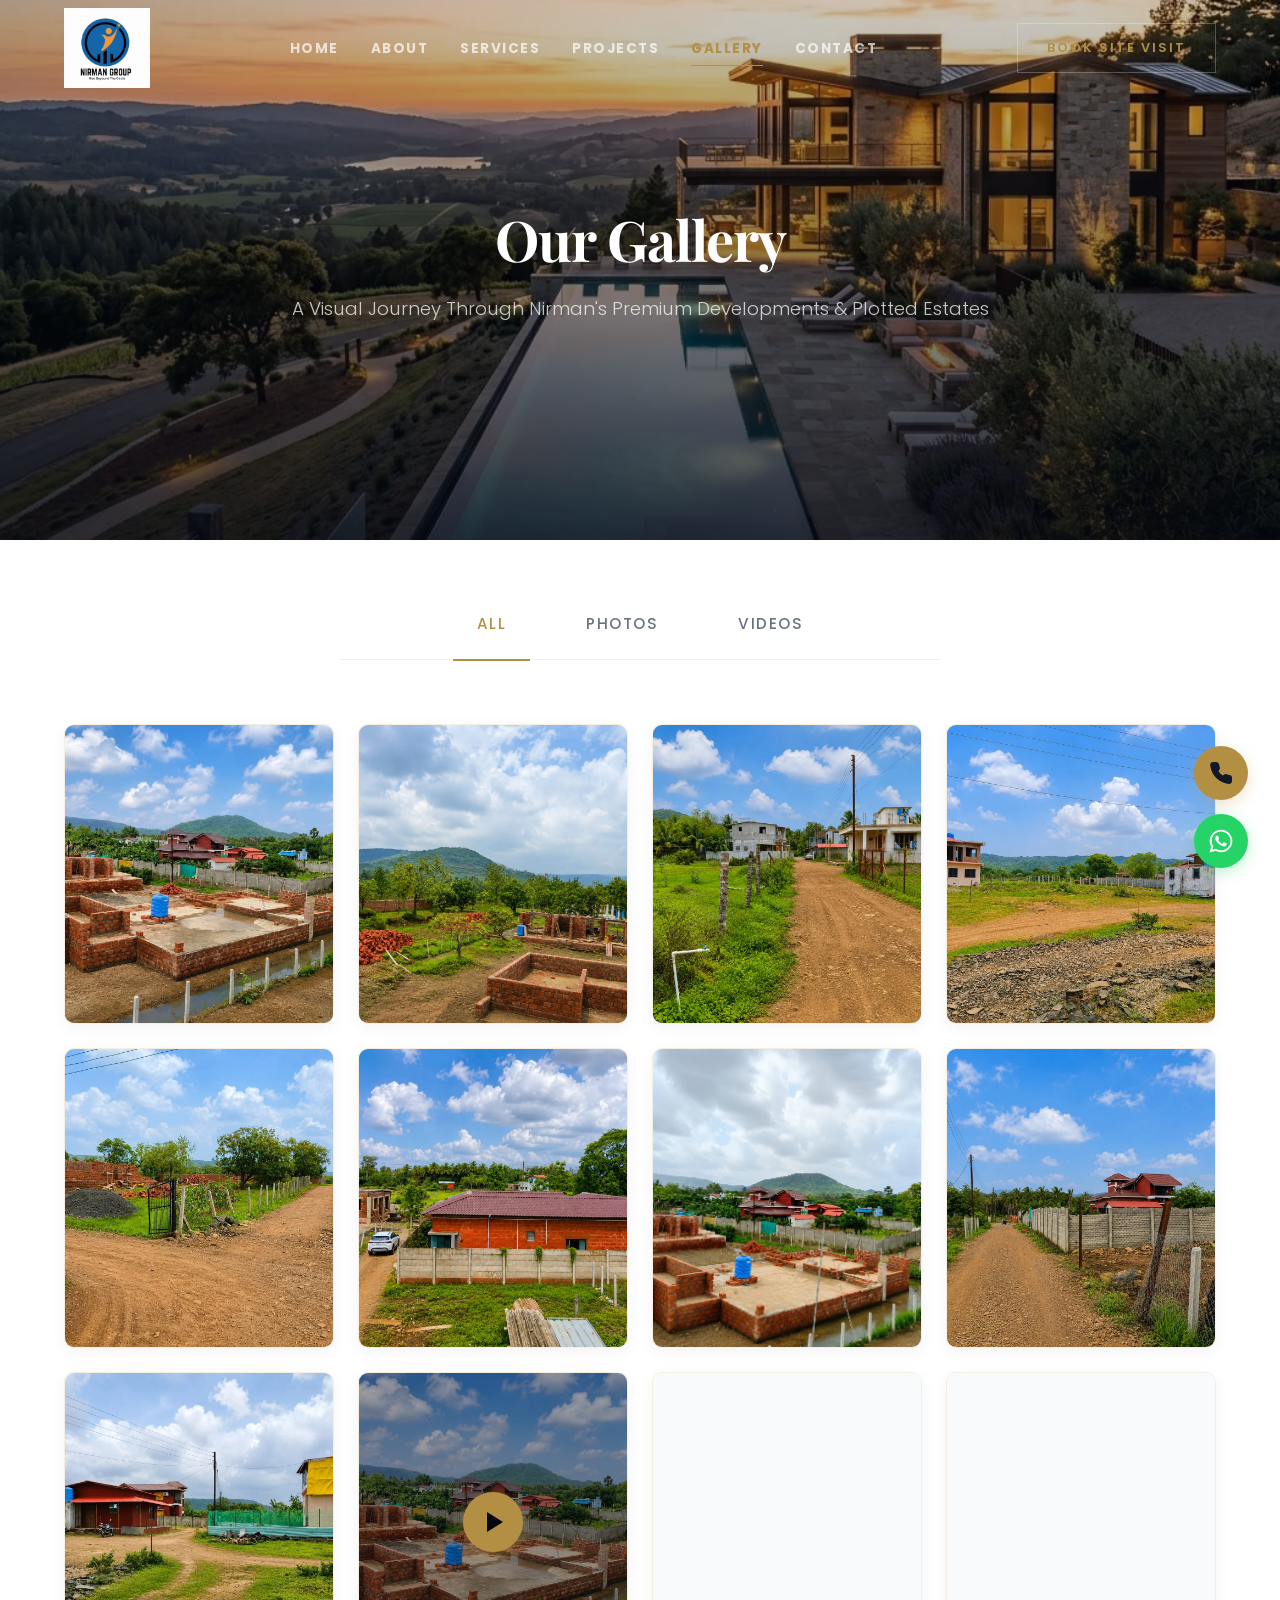
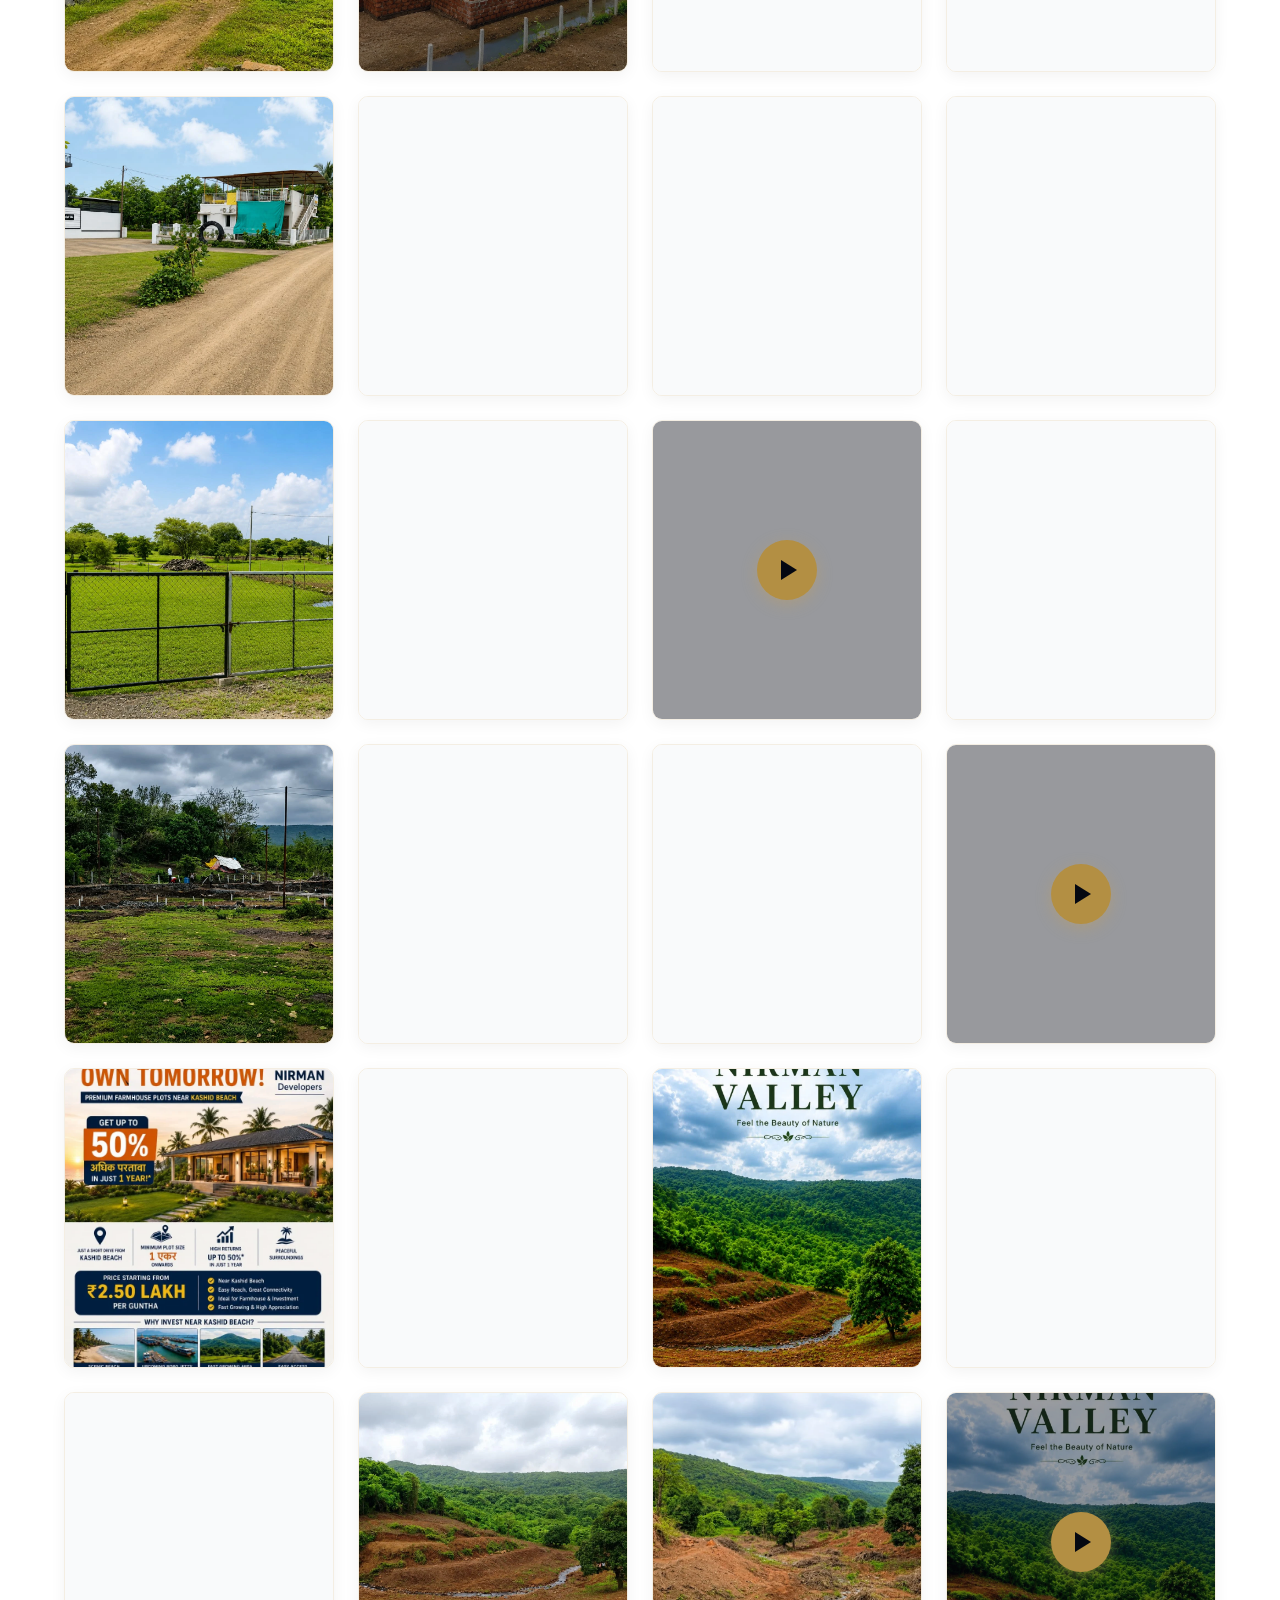
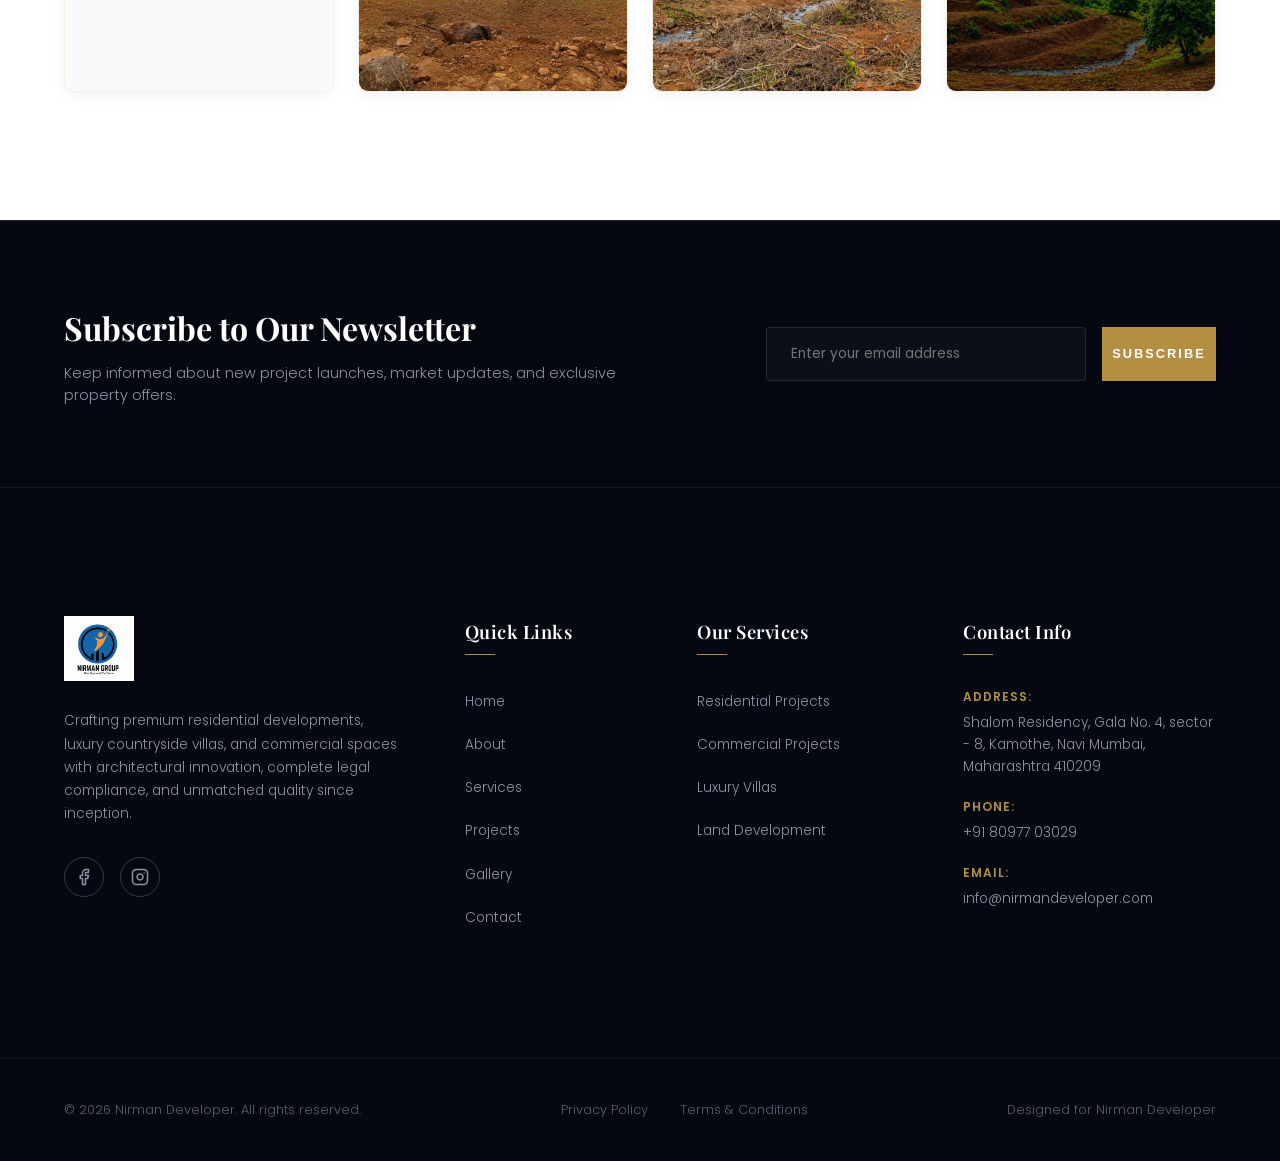
<file: pages/gallery.html>
<!DOCTYPE html>
<html lang="en">

<head>
    <meta charset="UTF-8">
    <meta name="viewport" content="width=device-width, initial-scale=1.0">
    <title>Project Gallery | Nirman Developer - Visual Tours & Site Photos</title>
    <meta name="description"
        content="Take a visual journey through Nirman Developer' signature projects and plotted estates in Alibaug and Kashid. View high-resolution photos, architectural renders, and video walk-through tours.">
    <meta name="keywords"
        content="Nirman Developer gallery, Alibaug plots photos, farmhouse site view, property walkthrough videos, real estate renders">
    <meta name="robots" content="index, follow">
    <link rel="canonical" href="https://nirmandeveloper.com/pages/gallery.html">

    <!-- Open Graph / Facebook -->
    <meta property="og:type" content="website">
    <meta property="og:url" content="https://nirmandeveloper.com/pages/gallery.html">
    <meta property="og:title" content="Project Gallery | Nirman Developer - Visual Tours & Site Photos">
    <meta property="og:description"
        content="Take a visual journey through Nirman Developer' signature projects and plotted estates in Alibaug and Kashid. View high-resolution photos, architectural renders, and video walk-through tours.">
    <meta property="og:image" content="https://nirmandeveloper.com/images/logo/logo.webp">

    <!-- Twitter -->
    <meta property="twitter:card" content="summary_large_image">
    <meta property="twitter:url" content="https://nirmandeveloper.com/pages/gallery.html">
    <meta property="twitter:title" content="Project Gallery | Nirman Developer - Visual Tours & Site Photos">
    <meta property="twitter:description"
        content="Take a visual journey through Nirman Developer' signature projects and plotted estates in Alibaug and Kashid. View high-resolution photos, architectural renders, and video walk-through tours.">
    <meta property="twitter:image" content="https://nirmandeveloper.com/images/logo/logo.webp">

    <!-- Link to Header Styles (Design System Core Included) -->
    <link rel="stylesheet" href="../css/header.css">
    <!-- Link to Hero and Page Specific Styles -->
    <link rel="stylesheet" href="../css/style.css">

    <style>
        /* Gallery Tab Bar Navigation */
        .gallery-tabs {
            display: flex;
            justify-content: center;
            gap: 2rem;
            margin: 4rem auto;
            border-bottom: 1px solid var(--border-color);
            max-width: 600px;
            padding-bottom: 1rem;
        }

        .gallery-tab-btn {
            background: transparent;
            border: none;
            font-family: var(--font-sans);
            font-size: 0.95rem;
            font-weight: 500;
            color: var(--text-muted);
            cursor: pointer;
            padding: 0.5rem 1.5rem;
            position: relative;
            transition: var(--transition-fast);
            text-transform: uppercase;
            letter-spacing: 1.5px;
        }

        .gallery-tab-btn:hover {
            color: var(--text-primary);
        }

        .gallery-tab-btn.active {
            color: var(--accent-gold);
        }

        .gallery-tab-btn.active::after {
            content: '';
            position: absolute;
            bottom: -1.1rem;
            left: 0;
            width: 100%;
            height: 2px;
            background-color: var(--accent-gold);
        }

        /* Project Filter Notification Banner */
        .project-filter-banner {
            display: flex;
            justify-content: space-between;
            align-items: center;
            background: linear-gradient(135deg, rgba(212, 175, 55, 0.1) 0%, rgba(212, 175, 55, 0.03) 100%);
            border: 1px solid rgba(212, 175, 55, 0.3);
            border-radius: 8px;
            padding: 1.2rem 2rem;
            margin-bottom: 3rem;
            animation: fadeInDown 0.5s ease-out;
        }

        .filter-banner-content {
            display: flex;
            align-items: center;
            gap: 1rem;
            color: var(--text-primary);
            font-family: var(--font-sans);
            font-size: 1.05rem;
        }

        .filter-icon {
            font-size: 1.3rem;
            color: var(--accent-gold);
        }

        .clear-filter-btn {
            background-color: transparent;
            border: 1px solid var(--accent-gold);
            color: var(--accent-gold);
            padding: 0.6rem 1.5rem;
            border-radius: 4px;
            font-family: var(--font-sans);
            font-size: 0.85rem;
            font-weight: 600;
            cursor: pointer;
            text-transform: uppercase;
            letter-spacing: 1px;
            transition: var(--transition-fast);
        }

        .clear-filter-btn:hover {
            background-color: var(--accent-gold);
            color: #000;
            box-shadow: 0 0 10px rgba(212, 175, 55, 0.3);
        }

        @keyframes fadeInDown {
            from {
                opacity: 0;
                transform: translateY(-10px);
            }

            to {
                opacity: 1;
                transform: translateY(0);
            }
        }

        /* Gallery Container & Grid */
        .gallery-page-container {
            max-width: 1400px;
            margin: 0 auto;
            padding: 0 4rem 8rem 4rem;
        }

        .gallery-grid {
            display: grid !important;
            grid-template-columns: repeat(4, 1fr) !important;
            gap: 1.5rem !important;
            width: 100% !important;
            transition: all 0.4s ease;
        }

        @media (max-width: 1200px) {
            .gallery-grid {
                grid-template-columns: repeat(3, 1fr) !important;
                gap: 1.5rem !important;
            }
        }

        @media (max-width: 900px) {
            .gallery-grid {
                grid-template-columns: repeat(2, 1fr) !important;
                gap: 1.25rem !important;
            }
        }

        @media (max-width: 650px) {
            .project-filter-banner {
                flex-direction: column !important;
                align-items: stretch !important;
                gap: 1rem !important;
                padding: 1.25rem 1rem !important;
                text-align: center !important;
            }
            .filter-banner-content {
                flex-direction: column !important;
                justify-content: center !important;
                gap: 0.4rem !important;
                font-size: 0.95rem !important;
                text-align: center !important;
            }
            .filter-text {
                font-size: 0.92rem !important;
                line-height: 1.4 !important;
            }
            #filtered-project-name {
                display: block !important;
                font-size: 1.05rem !important;
                color: var(--accent-gold) !important;
                margin-top: 0.2rem !important;
            }
            .clear-filter-btn {
                width: 100% !important;
                padding: 0.75rem 1rem !important;
                font-size: 0.8rem !important;
                letter-spacing: 0.5px !important;
                white-space: nowrap !important;
            }
            .gallery-grid {
                grid-template-columns: 1fr !important;
                gap: 1.25rem !important;
            }
            .gallery-page-container {
                padding: 0 1.25rem 4rem 1.25rem !important;
            }
            .gallery-media-wrapper {
                aspect-ratio: 4 / 3 !important;
                min-height: 220px !important;
            }
        }

        /* Gallery Item Card Styles */
        .gallery-card {
            background: transparent;
            border: 1px solid var(--border-color);
            border-radius: 10px;
            overflow: hidden;
            position: relative;
            box-shadow: 0 4px 15px rgba(0, 0, 0, 0.05);
            transition: var(--transition-smooth);
            cursor: pointer;
            width: 100% !important;
            max-width: none !important;
            display: flex;
            flex-direction: column;
            height: 100%;
        }

        .gallery-card:hover {
            transform: translateY(-5px);
            border-color: var(--accent-gold);
            box-shadow: var(--shadow-gold), var(--shadow-heavy);
        }

        .gallery-media-wrapper {
            position: relative;
            width: 100%;
            height: 100%;
            min-height: 240px;
            aspect-ratio: 4 / 3;
            flex: 1;
            overflow: hidden;
            background-color: var(--bg-secondary);
        }

        .gallery-img {
            position: absolute;
            top: 0;
            left: 0;
            width: 100%;
            height: 100%;
            object-fit: cover !important;
            object-position: center;
            transition: transform 0.6s cubic-bezier(0.16, 1, 0.3, 1);
            padding: 0;
        }

        .gallery-card:hover .gallery-img {
            transform: scale(1.06);
        }

        /* Video Overlay Play Trigger */
        .video-play-overlay {
            position: absolute;
            top: 0;
            left: 0;
            width: 100%;
            height: 100%;
            background: rgba(5, 8, 17, 0.4);
            display: flex;
            align-items: center;
            justify-content: center;
            transition: var(--transition-fast);
        }

        .gallery-card:hover .video-play-overlay {
            background: rgba(5, 8, 17, 0.6);
        }

        .play-btn-circle {
            width: 60px;
            height: 60px;
            background: var(--accent-gold);
            color: var(--text-dark);
            border-radius: 50%;
            display: flex;
            align-items: center;
            justify-content: center;
            box-shadow: 0 4px 15px rgba(197, 160, 89, 0.4);
            transition: var(--transition-smooth);
        }

        .gallery-card:hover .play-btn-circle {
            transform: scale(1.1);
            background-color: #d4ae60;
        }

        .play-icon-triangle {
            width: 0;
            height: 0;
            border-top: 10px solid transparent;
            border-bottom: 10px solid transparent;
            border-left: 16px solid #050811;
            margin-left: 4px;
        }

        .gallery-card-body {
            display: none !important;
        }

        .gallery-card-tag {
            font-family: var(--font-sans);
            font-size: 0.75rem;
            text-transform: uppercase;
            letter-spacing: 1px;
            color: var(--accent-gold);
            font-weight: 600;
            margin-bottom: 0.5rem;
            display: block;
        }

        .gallery-card-title {
            font-family: var(--font-serif);
            font-size: 1.3rem;
            color: var(--text-primary);
            font-weight: 600;
        }

        /* Lightbox & Video Modal Style */
        .gallery-modal {
            position: fixed;
            top: 0;
            left: 0;
            width: 100%;
            height: 100%;
            background: rgba(5, 8, 17, 0.9);
            backdrop-filter: blur(8px);
            z-index: 11000;
            display: none;
            align-items: center;
            justify-content: center;
            padding: 2rem;
            box-sizing: border-box;
        }

        .gallery-modal-content {
            position: relative;
            max-width: 90vw;
            max-height: 90vh;
            width: auto;
            background: var(--bg-secondary);
            border: 1px solid var(--border-color);
            border-radius: 12px;
            overflow: hidden;
            box-shadow: var(--shadow-heavy);
            display: flex;
            flex-direction: column;
            animation: modalPop 0.4s cubic-bezier(0.16, 1, 0.3, 1) forwards;
        }

        @keyframes modalPop {
            from {
                opacity: 0;
                transform: scale(0.95);
            }

            to {
                opacity: 1;
                transform: scale(1);
            }
        }

        @keyframes galleryFadeIn {
            from {
                opacity: 0;
                transform: translateY(12px) scale(0.98);
            }

            to {
                opacity: 1;
                transform: translateY(0) scale(1);
            }
        }

        .gallery-modal-close {
            position: absolute;
            top: 1rem;
            right: 1rem;
            background: rgba(255, 255, 255, 0.1);
            border: none;
            color: #ffffff;
            font-size: 1.8rem;
            width: 40px;
            height: 40px;
            border-radius: 50%;
            cursor: pointer;
            display: flex;
            align-items: center;
            justify-content: center;
            line-height: 1;
            z-index: 12;
            transition: var(--transition-fast);
        }

        .gallery-modal-close:hover {
            background: var(--accent-gold);
            color: var(--text-dark);
        }

        /* Glassmorphic zoom controls style */
        .modal-zoom-controls {
            position: absolute;
            top: 1rem;
            left: 1rem;
            display: flex;
            gap: 0.5rem;
            background: rgba(5, 8, 17, 0.6);
            backdrop-filter: blur(10px);
            border: 1px solid rgba(255, 255, 255, 0.1);
            padding: 0.3rem;
            border-radius: 20px;
            z-index: 12;
        }

        .modal-zoom-btn {
            background: transparent;
            border: none;
            color: #ffffff;
            font-size: 1.1rem;
            width: 32px;
            height: 32px;
            border-radius: 50%;
            cursor: pointer;
            display: flex;
            align-items: center;
            justify-content: center;
            transition: var(--transition-fast);
        }

        .modal-zoom-btn:hover {
            background: var(--accent-gold);
            color: var(--text-dark);
        }

        .modal-body {
            position: relative;
            width: 100%;
            background: #000;
            overflow: hidden;
            display: flex;
            justify-content: center;
            align-items: center;
        }

        /* 16:9 box ratio style specifically for videos */
        .modal-body.video-aspect {
            padding-top: 56.25%;
            /* 16:9 Aspect Ratio */
            width: 900px;
            max-width: 90vw;
        }

        .modal-body.video-aspect video,
        .modal-body.video-aspect iframe {
            position: absolute;
            top: 0;
            left: 0;
            width: 100%;
            height: 100%;
            border: none;
        }

        .modal-body img {
            display: block;
            max-width: 100%;
            max-height: 75vh;
            width: auto;
            height: auto;
            object-fit: contain;
            transition: transform 0.2s cubic-bezier(0.16, 1, 0.3, 1);
            user-select: none;
            -webkit-user-drag: none;
        }

        .modal-caption {
            padding: 1.2rem 2rem;
            color: var(--text-primary);
            font-family: var(--font-serif);
            font-size: 1.1rem;
            background: var(--bg-secondary);
            border-top: 1px solid var(--border-color);
            z-index: 10;
        }

        @media (max-width: 768px) {
            .gallery-tabs {
                gap: 1rem;
                padding-bottom: 0.5rem;
            }

            .gallery-tab-btn {
                font-size: 0.85rem;
                padding: 0.5rem 1rem;
            }

            .gallery-page-container {
                padding: 0 2rem 6rem 2rem;
            }
        }
    </style>
    <!-- Preconnect to Google Fonts -->
    <link rel="preconnect" href="https://fonts.googleapis.com">
    <link rel="preconnect" href="https://fonts.gstatic.com" crossorigin>
    <link
        href="https://fonts.googleapis.com/css2?family=Playfair+Display:ital,wght@0,400..900;1,400..900&family=Poppins:ital,wght@0,100..900;1,100..900&display=swap"
        rel="stylesheet">
    <!-- Structured Data: JSON-LD -->
    <script type="application/ld+json">
    {
      "@context": "https://schema.org",
      "@type": "BreadcrumbList",
      "itemListElement": [{
        "@type": "ListItem",
        "position": 1,
        "name": "Home",
        "item": "https://nirmandeveloper.com/index.html"
      },{
        "@type": "ListItem",
        "position": 2,
        "name": "Project Gallery",
        "item": "https://nirmandeveloper.com/pages/gallery.html"
      }]
    }
    </script>
</head>

<body>

    <!-- ==========================================================================
       1. Fixed Navigation Header
       ========================================================================== -->
    <header class="header-nav" id="header-nav">
        <div class="nav-container">

            <!-- Company Logo Placement -->
            <a href="../index.html" class="logo-link" aria-label="Nirman Developer Homepage">
                <img src="../images/logo/logo.webp" alt="Nirman Developer Logo" class="logo-image" decoding="async"
                    width="1080" height="1007">
            </a>

            <!-- Desktop Navigation Menu -->
            <nav aria-label="Desktop Navigation">
                <ul class="nav-menu">
                    <li><a href="../index.html#hero" class="nav-link">Home</a></li>
                    <li><a href="about.html" class="nav-link">About</a></li>
                    <li><a href="services.html" class="nav-link">Services</a></li>
                    <li><a href="../index.html#projects" class="nav-link">Projects</a></li>
                    <li><a href="gallery.html" class="nav-link active">Gallery</a></li>
                    <li><a href="contact.html" class="nav-link">Contact</a></li>
                </ul>
            </nav>

            <!-- CTA Actions Block -->
            <div class="nav-actions">
                <a href="contact.html" class="btn btn-outline btn-desktop-cta">Book Site Visit</a>

                <!-- Hamburger Trigger Button for Mobile Navigation Menu -->
                <button class="mobile-menu-btn" id="mobile-menu-btn" aria-label="Open Navigation Menu"
                    aria-expanded="false" aria-controls="mobile-drawer">
                    <svg xmlns="http://www.w3.org/2000/svg" width="26" height="26" viewBox="0 0 24 24" fill="none"
                        stroke="currentColor" stroke-width="2" stroke-linecap="round" stroke-linejoin="round">
                        <line x1="3" y1="12" x2="21" y2="12"></line>
                        <line x1="3" y1="6" x2="21" y2="6"></line>
                        <line x1="3" y1="18" x2="21" y2="18"></line>
                    </svg>
                </button>
            </div>

        </div>
    </header>

    <!-- ==========================================================================
       2. Mobile Menu Drawer Overlay
       ========================================================================== -->
    <div class="mobile-drawer" id="mobile-drawer" aria-hidden="true" role="dialog" aria-modal="true">
        <!-- Close Drawer Action Button -->
        <button class="drawer-close-btn" id="drawer-close-btn" aria-label="Close Navigation Menu">
            <svg xmlns="http://www.w3.org/2000/svg" width="24" height="24" viewBox="0 0 24 24" fill="none"
                stroke="currentColor" stroke-width="2" stroke-linecap="round" stroke-linejoin="round">
                <line x1="18" y1="6" x2="6" y2="18"></line>
                <line x1="6" y1="6" x2="18" y2="18"></line>
            </svg>
        </button>

        <!-- Mobile Links Directory -->
        <ul class="mobile-nav-list">
            <li><a href="../index.html#hero" class="mobile-nav-link">Home</a></li>
            <li><a href="about.html" class="mobile-nav-link">About</a></li>
            <li><a href="services.html" class="mobile-nav-link">Services</a></li>
            <li><a href="../index.html#projects" class="mobile-nav-link">Projects</a></li>
            <li><a href="gallery.html" class="mobile-nav-link active">Gallery</a></li>
            <li><a href="contact.html" class="mobile-nav-link">Contact</a></li>
        </ul>

        <!-- Mobile Drawer Branding Contact Details -->
        <div class="mobile-drawer-footer">
            <h5>VIP Reservation Desk</h5>
            <a href="tel:+918097703029" class="mobile-drawer-phone">+91 80977 03029</a>
        </div>
    </div>

    <!-- ==========================================================================
       3. Banner Section
       ========================================================================== -->
    <section class="hero-section" id="hero" style="min-height: 60vh; height: 60vh;">
        <div class="hero-bg-container">
            <div class="hero-bg-image" style="background-image: url('../images/projects/project-6.webp');"
                aria-hidden="true"></div>
        </div>
        <div class="hero-overlay"></div>

        <div class="hero-container">
            <div class="hero-content">
                <h1 class="hero-heading" style="font-size: 3.5rem;">Our Gallery</h1>
                <p class="hero-subheading">A Visual Journey Through Nirman's Premium Developments & Plotted Estates</p>
            </div>
        </div>
    </section>

    <!-- ==========================================================================
       4. Gallery Section with Tab Filter
       ========================================================================== -->
    <section style="background-color: var(--bg-primary);">

        <!-- Tab Bar Switchers -->
        <div class="gallery-tabs">
            <button class="gallery-tab-btn active" onclick="filterGallery('all', this)">All</button>
            <button class="gallery-tab-btn" onclick="filterGallery('photo', this)">Photos</button>
            <button class="gallery-tab-btn" onclick="filterGallery('video', this)">Videos</button>
        </div>

        <!-- Gallery Grid Content -->
        <div class="gallery-page-container">

            <!-- Project Filter Notification Banner -->
            <div id="project-filter-banner" class="project-filter-banner" style="display: none;">
                <div class="filter-banner-content">
                    <span class="filter-icon">🔍</span>
                    <span class="filter-text">Showing photos & videos for: <strong id="filtered-project-name">Project
                            Name</strong></span>
                </div>
                <button class="clear-filter-btn" onclick="clearProjectFilter()">Show All Projects</button>
            </div>

            <div class="gallery-grid" id="gallery-grid">

                <!-- Premium Farm Plots Near Kashid Beach & Borli Market: Photos -->

                <div class="gallery-card filter-item photo" data-project="kashid-borli"
                    onclick="openLightbox('../images/gallery/firstproject3.webp', 'Premium Farm Plots - Site Entrance')">
                    <div class="gallery-media-wrapper">
                        <img src="../images/gallery/firstproject3.webp" alt="Premium Farm Plots Site Entrance"
                            class="gallery-img" loading="lazy" decoding="async" width="1600" height="720">
                    </div>
                    <div class="gallery-card-body">
                        <span class="gallery-card-tag">Photo / Render</span>
                        <h3 class="gallery-card-title">Premium Farm Plots - Site Entrance</h3>
                    </div>
                </div>

                <div class="gallery-card filter-item photo" data-project="kashid-borli"
                    onclick="openLightbox('../images/gallery/firstproject4.webp', 'Premium Farm Plots - Internal Road View')">
                    <div class="gallery-media-wrapper">
                        <img src="../images/gallery/firstproject4.webp" alt="Premium Farm Plots Internal Road View"
                            class="gallery-img" loading="lazy" decoding="async" width="1600" height="720">
                    </div>
                    <div class="gallery-card-body">
                        <span class="gallery-card-tag">Photo / Render</span>
                        <h3 class="gallery-card-title">Premium Farm Plots - Internal Road View</h3>
                    </div>
                </div>

                <div class="gallery-card filter-item photo" data-project="kashid-borli"
                    onclick="openLightbox('../images/gallery/firstproject5.webp', 'Premium Farm Plots - Surrounding Green Hills')">
                    <div class="gallery-media-wrapper">
                        <img src="../images/gallery/firstproject5.webp" alt="Premium Farm Plots Surrounding Green Hills"
                            class="gallery-img" loading="lazy" decoding="async" width="1600" height="720">
                    </div>
                    <div class="gallery-card-body">
                        <span class="gallery-card-tag">Photo / Render</span>
                        <h3 class="gallery-card-title">Premium Farm Plots - Surrounding Green Hills</h3>
                    </div>
                </div>

                <div class="gallery-card filter-item photo" data-project="kashid-borli"
                    onclick="openLightbox('../images/gallery/firstproject6.webp', 'Premium Farm Plots - Gated Demarcation')">
                    <div class="gallery-media-wrapper">
                        <img src="../images/gallery/firstproject6.webp" alt="Premium Farm Plots Gated Demarcation"
                            class="gallery-img" loading="lazy" decoding="async" width="1600" height="720">
                    </div>
                    <div class="gallery-card-body">
                        <span class="gallery-card-tag">Photo / Render</span>
                        <h3 class="gallery-card-title">Premium Farm Plots - Gated Demarcation</h3>
                    </div>
                </div>

                <div class="gallery-card filter-item photo" data-project="kashid-borli"
                    onclick="openLightbox('../images/gallery/firstproject7.webp', 'Premium Farm Plots - Internal Plot Path')">
                    <div class="gallery-media-wrapper">
                        <img src="../images/gallery/firstproject7.webp" alt="Premium Farm Plots Internal Plot Path"
                            class="gallery-img" loading="lazy" decoding="async" width="1600" height="720">
                    </div>
                    <div class="gallery-card-body">
                        <span class="gallery-card-tag">Photo / Render</span>
                        <h3 class="gallery-card-title">Premium Farm Plots - Internal Plot Path</h3>
                    </div>
                </div>

                <div class="gallery-card filter-item photo" data-project="kashid-borli"
                    onclick="openLightbox('../images/gallery/firstproject8.webp', 'Premium Farm Plots - Riverside View')">
                    <div class="gallery-media-wrapper">
                        <img src="../images/gallery/firstproject8.webp" alt="Premium Farm Plots Riverside View"
                            class="gallery-img" loading="lazy" decoding="async" width="1600" height="720">
                    </div>
                    <div class="gallery-card-body">
                        <span class="gallery-card-tag">Photo / Render</span>
                        <h3 class="gallery-card-title">Premium Farm Plots - Riverside View</h3>
                    </div>
                </div>

                <div class="gallery-card filter-item photo" data-project="kashid-borli"
                    onclick="openLightbox('../images/gallery/firstproject9.webp', 'Premium Farm Plots - Natural Landscaping')">
                    <div class="gallery-media-wrapper">
                        <img src="../images/gallery/firstproject9.webp" alt="Premium Farm Plots Natural Landscaping"
                            class="gallery-img" loading="lazy" decoding="async" width="1600" height="720">
                    </div>
                    <div class="gallery-card-body">
                        <span class="gallery-card-tag">Photo / Render</span>
                        <h3 class="gallery-card-title">Premium Farm Plots - Natural Landscaping</h3>
                    </div>
                </div>

                <div class="gallery-card filter-item photo" data-project="kashid-borli"
                    onclick="openLightbox('../images/gallery/firstproject10.webp', 'Premium Farm Plots - Panoramic Countryside')">
                    <div class="gallery-media-wrapper">
                        <img src="../images/gallery/firstproject10.webp" alt="Premium Farm Plots Panoramic Countryside"
                            class="gallery-img" loading="lazy" decoding="async" width="1600" height="720">
                    </div>
                    <div class="gallery-card-body">
                        <span class="gallery-card-tag">Photo / Render</span>
                        <h3 class="gallery-card-title">Premium Farm Plots - Panoramic Countryside</h3>
                    </div>
                </div>

                <div class="gallery-card filter-item photo" data-project="kashid-borli"
                    onclick="openLightbox('../images/gallery/firstproject11.webp', 'Premium Farm Plots - Property Boundary View')">
                    <div class="gallery-media-wrapper">
                        <img src="../images/gallery/firstproject11.webp" alt="Premium Farm Plots Property Boundary View"
                            class="gallery-img" loading="lazy" decoding="async" width="1600" height="720">
                    </div>
                    <div class="gallery-card-body">
                        <span class="gallery-card-tag">Photo / Render</span>
                        <h3 class="gallery-card-title">Premium Farm Plots - Property Boundary View</h3>
                    </div>
                </div>

                <!-- Premium Farm Plots Near Kashid Beach & Borli Market: Videos -->
                <div class="gallery-card filter-item video" data-project="kashid-borli"
                    onclick="openVideoPlayer('../videos/kashid_borli_tour.mp4', 'Kashid-Borli - Real Site Walkthrough Video Tour')">
                    <div class="gallery-media-wrapper">
                        <img src="../images/projects/kashid_borli_card.webp"
                            alt="Kashid-Borli Walkthrough Tour Cover" class="gallery-img" loading="lazy"
                            decoding="async" width="1600" height="720">
                        <div class="video-play-overlay">
                            <div class="play-btn-circle">
                                <div class="play-icon-triangle"></div>
                            </div>
                        </div>
                    </div>
                    <div class="gallery-card-body">
                        <span class="gallery-card-tag">Video Tour</span>
                        <h3 class="gallery-card-title">Kashid-Borli - Site Walkthrough Video</h3>
                    </div>
                </div>

                <!-- Ready Farmhouse Project – Alibaug: Photos -->
            <div class="gallery-card filter-item photo" data-project="ready-farmhouse-alibaug"
                onclick="openLightbox('../images/gallery/fifthprojectimages1.webp', 'Ready Farmhouse Project – Alibaug - Exterior View')">
                <div class="gallery-media-wrapper">
                    <img src="../images/gallery/fifthprojectimages1.webp"
                        alt="Ready Farmhouse Project – Alibaug Exterior View" class="gallery-img" loading="lazy"
                        decoding="async" width="1024" height="1024">
                </div>
                <div class="gallery-card-body">
                    <span class="gallery-card-tag">Photo / Render</span>
                    <h3 class="gallery-card-title">Ready Farmhouse - Exterior View</h3>
                </div>
            </div>

            <div class="gallery-card filter-item photo" data-project="ready-farmhouse-alibaug"
                onclick="openLightbox('../images/gallery/fifthprojectimages2.webp', 'Ready Farmhouse Project – Alibaug - Pool & Villa View')">
                <div class="gallery-media-wrapper">
                    <img src="../images/gallery/fifthprojectimages2.webp"
                        alt="Ready Farmhouse Project – Alibaug Pool & Villa View" class="gallery-img" loading="lazy"
                        decoding="async" width="1024" height="1024">
                </div>
                <div class="gallery-card-body">
                    <span class="gallery-card-tag">Photo / Render</span>
                    <h3 class="gallery-card-title">Ready Farmhouse - Pool & Villa View</h3>
                </div>
            </div>

            <!-- Alibaug Kurul Plots: Photos -->
            <div class="gallery-card filter-item photo" data-project="alibaug-kurul"
                onclick="openLightbox('../images/gallery/kurul_photo_1.webp', 'Alibaug Kurul - Villa & Internal Plot Pathway')">
                <div class="gallery-media-wrapper">
                    <img src="../images/gallery/kurul_photo_1.webp" alt="Alibaug Kurul Villa View"
                        class="gallery-img" loading="lazy" decoding="async" width="1448" height="1086">
                </div>
                <div class="gallery-card-body">
                    <span class="gallery-card-tag">Photo / Site</span>
                    <h3 class="gallery-card-title">Alibaug Kurul - Villa & Pathway View</h3>
                </div>
            </div>

            <div class="gallery-card filter-item photo" data-project="alibaug-kurul"
                onclick="openLightbox('../images/gallery/kurul_photo_2.webp', 'Alibaug Kurul - Country Road & Farmhouse View')">
                <div class="gallery-media-wrapper">
                    <img src="../images/gallery/kurul_photo_2.webp" alt="Alibaug Kurul Country Road View"
                        class="gallery-img" loading="lazy" decoding="async" width="1448" height="1086">
                </div>
                <div class="gallery-card-body">
                    <span class="gallery-card-tag">Photo / Site</span>
                    <h3 class="gallery-card-title">Alibaug Kurul - Country Road View</h3>
                </div>
            </div>

            <div class="gallery-card filter-item photo" data-project="alibaug-kurul"
                onclick="openLightbox('../images/gallery/kurul_photo_3.webp', 'Alibaug Kurul - Green Plot Meadow & Mountain Backdrop')">
                <div class="gallery-media-wrapper">
                    <img src="../images/gallery/kurul_photo_3.webp" alt="Alibaug Kurul Meadow View"
                        class="gallery-img" loading="lazy" decoding="async" width="1448" height="1086">
                </div>
                <div class="gallery-card-body">
                    <span class="gallery-card-tag">Photo / Site</span>
                    <h3 class="gallery-card-title">Alibaug Kurul - Meadow & Mountain View</h3>
                </div>
            </div>

            <div class="gallery-card filter-item photo" data-project="alibaug-kurul"
                onclick="openLightbox('../images/gallery/kurul_photo_4.webp', 'Alibaug Kurul - Green Plotted Land & Infrastructure')">
                <div class="gallery-media-wrapper">
                    <img src="../images/gallery/kurul_photo_4.webp" alt="Alibaug Kurul Green Land View"
                        class="gallery-img" loading="lazy" decoding="async" width="1448" height="1086">
                </div>
                <div class="gallery-card-body">
                    <span class="gallery-card-tag">Photo / Site</span>
                    <h3 class="gallery-card-title">Alibaug Kurul - Green Plot Land</h3>
                </div>
            </div>

            <div class="gallery-card filter-item photo" data-project="alibaug-kurul"
                onclick="openLightbox('../images/gallery/kurul_photo_5.webp', 'Alibaug Kurul - Gated Entrance & Fenced Boundary')">
                <div class="gallery-media-wrapper">
                    <img src="../images/gallery/kurul_photo_5.webp" alt="Alibaug Kurul Gated Entrance"
                        class="gallery-img" loading="lazy" decoding="async" width="1448" height="1086">
                </div>
                <div class="gallery-card-body">
                    <span class="gallery-card-tag">Photo / Site</span>
                    <h3 class="gallery-card-title">Alibaug Kurul - Gated Entrance</h3>
                </div>
            </div>

            <div class="gallery-card filter-item photo" data-project="alibaug-kurul"
                onclick="openLightbox('../images/gallery/kurul_photo_6.webp', 'Alibaug Kurul - Main Internal Road & Drain System')">
                <div class="gallery-media-wrapper">
                    <img src="../images/gallery/kurul_photo_6.webp" alt="Alibaug Kurul Main Road View"
                        class="gallery-img" loading="lazy" decoding="async" width="1448" height="1086">
                </div>
                <div class="gallery-card-body">
                    <span class="gallery-card-tag">Photo / Site</span>
                    <h3 class="gallery-card-title">Alibaug Kurul - Main Internal Road</h3>
                </div>
            </div>

            <!-- Alibaug Kurul Plots: Video -->
            <div class="gallery-card filter-item video" data-project="alibaug-kurul"
                onclick="openVideoPlayer('../videos/alibaug_kurul_video.mp4', 'Alibaug Kurul - Site Walkthrough Video Tour')">
                <div class="gallery-media-wrapper">
                    <img src="../images/projects/alibaug_kurul_card.webp" alt="Alibaug Kurul Video Cover"
                        class="gallery-img" loading="lazy" decoding="async" width="1448" height="1086">
                    <div class="video-play-overlay">
                        <div class="play-btn-circle">
                            <div class="play-icon-triangle"></div>
                        </div>
                    </div>
                </div>
                <div class="gallery-card-body">
                    <span class="gallery-card-tag">Video Tour</span>
                    <h3 class="gallery-card-title">Alibaug Kurul - Site Walkthrough Video</h3>
                </div>
            </div>

            <!-- Kashid-Tembhode Plots: Photos -->
            <div class="gallery-card filter-item photo" data-project="kashid-tembhode"
                onclick="openLightbox('../images/gallery/tembhode_photo_1.webp', 'Kashid-Tembhode - Foundation & Mountain View')">
                <div class="gallery-media-wrapper">
                    <img src="../images/gallery/tembhode_photo_1.webp" alt="Kashid-Tembhode Foundation View"
                        class="gallery-img" loading="lazy" decoding="async" width="1448" height="1086">
                </div>
                <div class="gallery-card-body">
                    <span class="gallery-card-tag">Photo / Site</span>
                    <h3 class="gallery-card-title">Kashid-Tembhode - Foundation View</h3>
                </div>
            </div>

            <div class="gallery-card filter-item photo" data-project="kashid-tembhode"
                onclick="openLightbox('../images/gallery/tembhode_photo_2.webp', 'Kashid-Tembhode - Demarcated Plot View')">
                <div class="gallery-media-wrapper">
                    <img src="../images/gallery/tembhode_photo_2.webp" alt="Kashid-Tembhode Demarcated Plot View"
                        class="gallery-img" loading="lazy" decoding="async" width="1448" height="1086">
                </div>
                <div class="gallery-card-body">
                    <span class="gallery-card-tag">Photo / Site</span>
                    <h3 class="gallery-card-title">Kashid-Tembhode - Demarcated Plot</h3>
                </div>
            </div>

            <div class="gallery-card filter-item photo" data-project="kashid-tembhode"
                onclick="openLightbox('../images/gallery/tembhode_photo_3.webp', 'Kashid-Tembhode - Lush Green Hill Slope View')">
                <div class="gallery-media-wrapper">
                    <img src="../images/gallery/tembhode_photo_3.webp" alt="Kashid-Tembhode Hill View"
                        class="gallery-img" loading="lazy" decoding="async" width="1448" height="1086">
                </div>
                <div class="gallery-card-body">
                    <span class="gallery-card-tag">Photo / Site</span>
                    <h3 class="gallery-card-title">Kashid-Tembhode - Green Hill View</h3>
                </div>
            </div>

            <div class="gallery-card filter-item photo" data-project="kashid-tembhode"
                onclick="openLightbox('../images/gallery/tembhode_photo_4.webp', 'Kashid-Tembhode - Open Countryside Plot View')">
                <div class="gallery-media-wrapper">
                    <img src="../images/gallery/tembhode_photo_4.webp" alt="Kashid-Tembhode Countryside View"
                        class="gallery-img" loading="lazy" decoding="async" width="1448" height="1086">
                </div>
                <div class="gallery-card-body">
                    <span class="gallery-card-tag">Photo / Site</span>
                    <h3 class="gallery-card-title">Kashid-Tembhode - Countryside View</h3>
                </div>
            </div>

            <!-- Kashid-Tembhode Plots: Video -->
            <div class="gallery-card filter-item video" data-project="kashid-tembhode"
                onclick="openVideoPlayer('../videos/kashid_tembhode_video.mp4', 'Kashid-Tembhode - Site Walkthrough Video Tour')">
                <div class="gallery-media-wrapper">
                    <img src="../images/projects/kashid_tembhode_card.webp" alt="Kashid-Tembhode Video Cover"
                        class="gallery-img" loading="lazy" decoding="async" width="1448" height="1086">
                    <div class="video-play-overlay">
                        <div class="play-btn-circle">
                            <div class="play-icon-triangle"></div>
                        </div>
                    </div>
                </div>
                <div class="gallery-card-body">
                    <span class="gallery-card-tag">Video Tour</span>
                    <h3 class="gallery-card-title">Kashid-Tembhode - Site Walkthrough Video</h3>
                </div>
            </div>


            <!-- Nirman Valley: Photos -->
            <div class="gallery-card filter-item photo" data-project="nirman-valley"
                onclick="openLightbox('../images/gallery/fourthprojectimages1.webp', 'Nirman Valley - Premium Farmhouse Plots Near Kashid Beach')">
                <div class="gallery-media-wrapper">
                    <img src="../images/gallery/fourthprojectimages1.webp"
                        alt="Nirman Valley Premium Farmhouse Plots Near Kashid Beach" class="gallery-img" loading="lazy"
                        decoding="async" width="682" height="1024">
                </div>
                <div class="gallery-card-body">
                    <span class="gallery-card-tag">Photo / Render</span>
                    <h3 class="gallery-card-title">Nirman Valley Flyer</h3>
                </div>
            </div>

            <div class="gallery-card filter-item photo" data-project="nirman-valley"
                onclick="openLightbox('../images/gallery/fourthprojectimages2.webp', 'Nirman Valley - Launch Announcement Flyer')">
                <div class="gallery-media-wrapper">
                    <img src="../images/gallery/fourthprojectimages2.webp" alt="Nirman Valley Launch Announcement Flyer"
                        class="gallery-img" loading="lazy" decoding="async" width="682" height="1024">
                </div>
                <div class="gallery-card-body">
                    <span class="gallery-card-tag">Photo / Render</span>
                    <h3 class="gallery-card-title">Nirman Valley Announcement</h3>
                </div>
            </div>

            <div class="gallery-card filter-item photo" data-project="nirman-valley"
                onclick="openLightbox('../images/gallery/fourthprojectimages3.webp', 'Nirman Valley - Internal Roads & Infrastructure')">
                <div class="gallery-media-wrapper">
                    <img src="../images/gallery/fourthprojectimages3.webp"
                        alt="Nirman Valley Internal Roads & Infrastructure" class="gallery-img" loading="lazy"
                        decoding="async" width="1600" height="720">
                </div>
                <div class="gallery-card-body">
                    <span class="gallery-card-tag">Photo / Render</span>
                    <h3 class="gallery-card-title">Nirman Valley - Internal Roads</h3>
                </div>
            </div>

            <div class="gallery-card filter-item photo" data-project="nirman-valley"
                onclick="openLightbox('../images/gallery/fourthprojectimages4.webp', 'Nirman Valley - Gated Entrance View')">
                <div class="gallery-media-wrapper">
                    <img src="../images/gallery/fourthprojectimages4.webp" alt="Nirman Valley Gated Entrance View"
                        class="gallery-img" loading="lazy" decoding="async" width="1600" height="720">
                </div>
                <div class="gallery-card-body">
                    <span class="gallery-card-tag">Photo / Render</span>
                    <h3 class="gallery-card-title">Nirman Valley - Gated Entrance</h3>
                </div>
            </div>

            <div class="gallery-card filter-item photo" data-project="nirman-valley"
                onclick="openLightbox('../images/gallery/fourthprojectimages5.webp', 'Nirman Valley - Surrounding Hill Scenery')">
                <div class="gallery-media-wrapper">
                    <img src="../images/gallery/fourthprojectimages5.webp" alt="Nirman Valley Surrounding Hill Scenery"
                        class="gallery-img" loading="lazy" decoding="async" width="1600" height="720">
                </div>
                <div class="gallery-card-body">
                    <span class="gallery-card-tag">Photo / Render</span>
                    <h3 class="gallery-card-title">Nirman Valley - Surrounding Hills</h3>
                </div>
            </div>

            <div class="gallery-card filter-item photo" data-project="nirman-valley"
                onclick="openLightbox('../images/gallery/fourthprojectimages6.webp', 'Nirman Valley - Demarcated Plot Layout')">
                <div class="gallery-media-wrapper">
                    <img src="../images/gallery/fourthprojectimages6.webp" alt="Nirman Valley Demarcated Plot Layout"
                        class="gallery-img" loading="lazy" decoding="async" width="1600" height="720">
                </div>
                <div class="gallery-card-body">
                    <span class="gallery-card-tag">Photo / Render</span>
                    <h3 class="gallery-card-title">Nirman Valley - Plot Layout</h3>
                </div>
            </div>

            <div class="gallery-card filter-item photo" data-project="nirman-valley"
                onclick="openLightbox('../images/gallery/fourthprojectimages7.webp', 'Nirman Valley - Gated Community View')">
                <div class="gallery-media-wrapper">
                    <img src="../images/gallery/fourthprojectimages7.webp" alt="Nirman Valley Gated Community View"
                        class="gallery-img" loading="lazy" decoding="async" width="1600" height="720">
                </div>
                <div class="gallery-card-body">
                    <span class="gallery-card-tag">Photo / Render</span>
                    <h3 class="gallery-card-title">Nirman Valley - Community View</h3>
                </div>
            </div>

            <!-- Nirman Valley: Videos -->
            <div class="gallery-card filter-item video" data-project="nirman-valley"
                onclick="openVideoPlayer('../images/gallery/fourthprojectvideo1.mp4', 'Nirman Valley - Site Walkthrough Video')">
                <div class="gallery-media-wrapper">
                    <img src="../images/gallery/fourthprojectimages3.webp" alt="Nirman Valley Walkthrough Tour Cover"
                        class="gallery-img" loading="lazy" decoding="async" width="1600" height="720">
                    <div class="video-play-overlay">
                        <div class="play-btn-circle">
                            <div class="play-icon-triangle"></div>
                        </div>
                    </div>
                </div>
                <div class="gallery-card-body">
                    <span class="gallery-card-tag">Video Tour</span>
                    <h3 class="gallery-card-title">Nirman Valley Walkthrough Video</h3>
                </div>
            </div>

        </div>
        </div>

    </section>

    <!-- ==========================================================================
       5. Lightbox & Video Player Modal Overlay
       ========================================================================== -->
    <div class="gallery-modal" id="gallery-modal" aria-hidden="true" role="dialog" aria-modal="true">
        <div class="gallery-modal-content">
            <div class="modal-zoom-controls" id="modal-zoom-controls" style="display: none;">
                <button class="modal-zoom-btn" onclick="zoomIn()" aria-label="Zoom In">+</button>
                <button class="modal-zoom-btn" onclick="zoomOut()" aria-label="Zoom Out">&minus;</button>
                <button class="modal-zoom-btn" onclick="resetZoom()" aria-label="Reset Zoom">&#x21bb;</button>
            </div>
            <button class="gallery-modal-close" id="gallery-modal-close" onclick="closeModal()">&times;</button>
            <div class="modal-body" id="modal-body">
                <!-- Injected via Javascript (Image or Video Tag) -->
            </div>
            <div class="modal-caption" id="modal-caption"></div>
        </div>
    </div>

    <!-- ==========================================================================
       6. Premium Footer Section
       ========================================================================== -->
    <footer class="footer-section">

        <!-- Newsletter Bar -->
        <div class="footer-newsletter">
            <div class="newsletter-container">
                <div class="newsletter-text">
                    <h3 class="newsletter-title">Subscribe to Our Newsletter</h3>
                    <p class="newsletter-desc">Keep informed about new project launches, market updates, and exclusive
                        property offers.</p>
                </div>
                <form class="newsletter-form" onsubmit="event.preventDefault();">
                    <input type="email" placeholder="Enter your email address" class="newsletter-input"
                        aria-label="Email address for newsletter" required>
                    <button type="submit" class="btn btn-primary newsletter-btn">Subscribe</button>
                </form>
            </div>
        </div>

        <div class="footer-main">
            <div class="footer-grid">

                <!-- Col 1: Brand Info -->
                <div class="footer-col brand-col">
                    <a href="../index.html" class="footer-logo-link" aria-label="Nirman Developer Homepage">
                        <img src="../images/logo/logo.webp" alt="Nirman Developer Logo" class="footer-logo"
                            decoding="async" width="1080" height="1007">
                    </a>
                    <p class="footer-desc">Crafting premium residential developments, luxury countryside villas, and
                        commercial spaces with architectural innovation, complete legal compliance, and unmatched
                        quality since inception.</p>
                    <div class="social-links">
                        <a href="https://facebook.com" target="_blank" rel="noopener noreferrer" class="social-link"
                            aria-label="Facebook Page">
                            <svg xmlns="http://www.w3.org/2000/svg" width="24" height="24" viewBox="0 0 24 24"
                                fill="none" stroke="currentColor" stroke-width="2" stroke-linecap="round"
                                stroke-linejoin="round" class="social-icon" aria-hidden="true">
                                <path d="M18 2h-3a5 5 0 0 0-5 5v3H7v4h3v8h4v-8h3l1-4h-4V7a1 1 0 0 1 1-1h3z"></path>
                            </svg>
                        </a>
                        <a href="https://instagram.com" target="_blank" rel="noopener noreferrer" class="social-link"
                            aria-label="Instagram Profile">
                            <svg xmlns="http://www.w3.org/2000/svg" width="24" height="24" viewBox="0 0 24 24"
                                fill="none" stroke="currentColor" stroke-width="2" stroke-linecap="round"
                                stroke-linejoin="round" class="social-icon" aria-hidden="true">
                                <rect x="2" y="2" width="20" height="20" rx="5" ry="5"></rect>
                                <path d="M16 11.37A4 4 0 1 1 12.63 8 4 4 0 0 1 16 11.37z"></path>
                                <line x1="17.5" y1="6.5" x2="17.51" y2="6.5"></line>
                            </svg>
                        </a>
                    </div>
                </div>

                <!-- Col 2: Quick Links -->
                <nav class="footer-col" aria-label="Footer Quick Links">
                    <h4 class="footer-col-title">Quick Links</h4>
                    <ul class="footer-links">
                        <li><a href="../index.html">Home</a></li>
                        <li><a href="about.html">About</a></li>
                        <li><a href="services.html">Services</a></li>
                        <li><a href="../index.html#projects">Projects</a></li>
                        <li><a href="gallery.html">Gallery</a></li>
                        <li><a href="contact.html">Contact</a></li>
                    </ul>
                </nav>

                <!-- Col 3: Services Links (Anchor targets placeholder) -->
                <nav class="footer-col" aria-label="Footer Our Services">
                    <h4 class="footer-col-title">Our Services</h4>
                    <ul class="footer-links">
                        <li><a href="../index.html#projects">Residential Projects</a></li>
                        <li><a href="../index.html#projects">Commercial Projects</a></li>
                        <li><a href="../index.html#projects">Luxury Villas</a></li>
                        <li><a href="../index.html#projects">Land Development</a></li>
                    </ul>
                </nav>

                <!-- Col 4: Contact info -->
                <div class="footer-col contact-col">
                    <h4 class="footer-col-title">Contact Info</h4>
                    <ul class="footer-contact-list">
                        <li class="contact-item">
                            <span class="contact-label">Address:</span>
                            <span class="contact-value">Shalom Residency, Gala No. 4, sector - 8, Kamothe, Navi Mumbai, Maharashtra 410209</span>
                        </li>
                        <li class="contact-item">
                            <span class="contact-label">Phone:</span>
                            <a href="tel:+918097703029" class="contact-value">+91 80977 03029</a>
                        </li>
                        <li class="contact-item">
                            <span class="contact-label">Email:</span>
                            <a href="mailto:info@nirmandeveloper.com"
                                class="contact-value">info@nirmandeveloper.com</a>
                        </li>
                    </ul>
                </div>

            </div>
        </div>

        <!-- Bottom Footer Bar -->
        <div class="footer-bottom">
            <div class="bottom-container">
                <p class="copyright">&copy; 2026 Nirman Developer. All rights reserved.</p>
                <div class="bottom-links">
                    <a href="privacy-policy.html">Privacy Policy</a>
                    <a href="terms.html">Terms & Conditions</a>
                </div>
                <p class="designed-by">Designed for Nirman Developer</p>
            </div>
        </div>

    </footer>

    <!-- Back to Top Button -->
    <button class="back-to-top" id="back-to-top-btn" aria-label="Back to top">
        <svg xmlns="http://www.w3.org/2000/svg" width="20" height="20" viewBox="0 0 24 24" fill="none"
            stroke="currentColor" stroke-width="2.5" stroke-linecap="round" stroke-linejoin="round">
            <polyline points="18 15 12 9 6 15"></polyline>
        </svg>
    </button>

    <!-- WhatsApp Floating Button -->
    <a href="https://wa.me/918097703029?text=Hi%20I%20am%20interested%20in%20your%20property" class="whatsapp-float"
        target="_blank" rel="noopener noreferrer" aria-label="Chat on WhatsApp">
        <svg xmlns="http://www.w3.org/2000/svg" width="28" height="28" viewBox="0 0 448 512" fill="currentColor"
            class="whatsapp-icon">
            <path
                d="M380.9 97.1C339 55.1 283.2 32 223.9 32c-122.4 0-222 99.6-222 222 0 39.1 10.2 77.3 29.6 111L0 480l117.7-30.9c32.4 17.7 68.9 27 106.1 27h.1c122.3 0 224.1-99.6 224.1-222 0-59.3-25.2-115-67.1-157zm-157 341.6c-33.2 0-65.7-8.9-94-25.7l-6.7-4-69.8 18.3L72 359.2l-4.4-7c-18.5-29.4-28.2-63.3-28.2-98.2 0-101.7 82.8-184.5 184.6-184.5 49.3 0 95.6 19.2 130.4 54.1 34.8 34.9 56.2 81.2 56.1 130.5 0 101.8-84.9 184.6-186.6 184.6zm101.2-138.2c-5.5-2.8-32.8-16.2-37.9-18-5.1-1.9-8.8-2.8-12.5 2.8-3.7 5.6-14.3 18-17.6 21.8-3.2 3.7-6.5 4.2-12 1.4-32.6-16.3-54-29.1-75.5-66-5.7-9.8 5.7-9.1 16.3-30.3 1.8-3.7.9-6.9-.5-9.7-1.4-2.8-12.5-30.1-17.1-41.2-4.5-10.8-9.1-9.3-12.5-9.5-3.2-.2-6.9-.2-10.6-.2-3.7 0-9.7 1.4-14.8 6.9-5.1 5.6-19.4 19-19.4 46.3 0 27.3 19.9 53.7 22.6 57.4 2.8 3.7 39.1 59.7 94.8 83.8 35.2 15.2 49 16.5 66.6 13.9 10.7-1.6 32.8-13.4 37.4-26.4 4.6-13 4.6-24.1 3.2-26.4-1.3-2.5-5-3.9-10.5-6.6z">
            </path>
        </svg>
    </a>

    <!-- Floating Call Button -->
    <a href="tel:+918097703029" class="call-float" aria-label="Call VIP Reservation Desk">
        <svg xmlns="http://www.w3.org/2000/svg" width="24" height="24" viewBox="0 0 24 24" fill="none"
            stroke="currentColor" stroke-width="2" stroke-linecap="round" stroke-linejoin="round" class="call-icon">
            <path
                d="M22 16.92v3a2 2 0 0 1-2.18 2 19.79 19.79 0 0 1-8.63-3.07 19.5 19.5 0 0 1-6-6 19.79 19.79 0 0 1-3.07-8.67A2 2 0 0 1 4.11 2h3a2 2 0 0 1 2 1.72 12.84 12.84 0 0 0 .7 2.81 2 2 0 0 1-.45 2.11L8.09 9.91a16 16 0 0 0 6 6l1.27-1.27a2 2 0 0 1 2.11-.45 12.84 12.84 0 0 0 2.81.7A2 2 0 0 1 22 16.92z">
            </path>
        </svg>
    </a>

    <!-- Enquiry Modal Popup -->
    <div id="enquiry-popup" class="enquiry-popup-overlay" aria-hidden="true" role="dialog" aria-modal="true">
        <div class="enquiry-popup-box">
            <button class="enquiry-popup-close" id="enquiry-popup-close"
                aria-label="Close Enquiry Modal">&times;</button>
            <div class="popup-header-box">
                <span class="popup-title-main">Enquire About</span>
                <h3 class="popup-title-sub">Callback & Brochure Request</h3>
            </div>
            <form class="enquiry-popup-form"
                onsubmit="event.preventDefault(); alert('Thank you! Your enquiry has been received. Our sales representatives will connect with you shortly.'); document.getElementById('enquiry-popup').style.display='none'; this.reset();">
                <div class="popup-form-group">
                    <label for="popup-name">Full Name <span class="required-star">*</span></label>
                    <input type="text" id="popup-name" placeholder="John Doe" required>
                </div>
                <div class="popup-form-group">
                    <label for="popup-phone">Phone Number <span class="required-star">*</span></label>
                    <input type="tel" id="popup-phone" placeholder="E.g. 7718853773" required>
                </div>
                <div class="popup-form-group">
                    <label for="popup-email">Email Address (Optional)</label>
                    <input type="email" id="popup-email" placeholder="john@example.com">
                </div>
                <div class="popup-form-group">
                    <label for="popup-message">Message</label>
                    <textarea id="popup-message" rows="3"
                        placeholder="Interested in Callback & Brochure Request. Please share brochure and pricing details."></textarea>
                </div>
                <button type="submit" class="popup-submit-btn">Submit Enquiry</button>
            </form>
        </div>
    </div>

    <!-- Gallery Filtering and Modal Script -->
    <script>
        let activeMediaType = 'all';
        let activeProject = null;

        const projectNames = {
            'kashid-borli': 'Premium Farm Plots Near Kashid Beach & Borli Market',
            'ready-farmhouse-alibaug': 'Ready Farmhouse Project – Alibaug',
            'alibaug-kurul': 'Alibaug Kurul Plots',
            'kashid-tembhode': 'Kashid-Tembhode Plots',
            'nirman-valley': 'Nirman Valley'
        };

        function updateGalleryFilter() {
            const items = document.querySelectorAll('.filter-item');
            let matchCount = 0;

            items.forEach(item => {
                // Reset animation style
                item.style.animation = 'none';
                // Trigger browser reflow to restart animation
                void item.offsetHeight;

                const matchesType = (activeMediaType === 'all' || item.classList.contains(activeMediaType));
                const matchesProject = (!activeProject || item.getAttribute('data-project') === activeProject);

                if (matchesType && matchesProject) {
                    item.style.display = 'flex';
                    item.style.animation = 'galleryFadeIn 0.5s cubic-bezier(0.16, 1, 0.3, 1) forwards';
                    matchCount++;
                } else {
                    item.style.display = 'none';
                }
            });

            // If a project is active, show the notification banner, otherwise hide it
            const banner = document.getElementById('project-filter-banner');
            const bannerTitle = document.getElementById('filtered-project-name');
            if (banner && bannerTitle) {
                if (activeProject && projectNames[activeProject]) {
                    bannerTitle.innerText = projectNames[activeProject];
                    banner.style.display = 'flex';
                } else {
                    banner.style.display = 'none';
                }
            }
        }

        function filterGallery(category, btnElement) {
            // Toggle active button state
            const tabButtons = document.querySelectorAll('.gallery-tab-btn');
            tabButtons.forEach(btn => btn.classList.remove('active'));
            if (btnElement) {
                btnElement.classList.add('active');
            } else {
                // Find and activate the correct button based on category
                tabButtons.forEach(btn => {
                    if (btn.getAttribute('onclick') && btn.getAttribute('onclick').includes(`'${category}'`)) {
                        btn.classList.add('active');
                    }
                });
            }

            activeMediaType = category;
            updateGalleryFilter();
        }

        function applyProjectFilter(projectSlug) {
            activeProject = projectSlug;
            updateGalleryFilter();
        }

        function clearProjectFilter() {
            activeProject = null;
            updateGalleryFilter();

            // Clean up URL query parameter without reloading page for a seamless experience
            const newUrl = window.location.protocol + "//" + window.location.host + window.location.pathname;
            window.history.pushState({ path: newUrl }, '', newUrl);
        }

        // Check for project URL parameter on load
        document.addEventListener('DOMContentLoaded', () => {
            const urlParams = new URLSearchParams(window.location.search);
            const projectSlug = urlParams.get('project');
            if (projectSlug && projectNames[projectSlug]) {
                applyProjectFilter(projectSlug);
            }
        });

        const modal = document.getElementById('gallery-modal');
        const modalBody = document.getElementById('modal-body');
        const modalCaption = document.getElementById('modal-caption');
        const zoomControls = document.getElementById('modal-zoom-controls');

        let currentScale = 1;
        let isDragging = false;
        let startX, startY;
        let translateX = 0, translateY = 0;

        function openLightbox(imageSrc, captionText) {
            modalBody.classList.remove('video-aspect');
            if (zoomControls) zoomControls.style.display = 'flex';

            modalBody.innerHTML = `<img src="${imageSrc}" alt="${captionText}" id="lightbox-img-el" decoding="async" loading="lazy">`;
            modalCaption.innerText = captionText;
            modal.style.display = 'flex';
            modal.setAttribute('aria-hidden', 'false');

            resetZoom();

            const imgEl = document.getElementById('lightbox-img-el');
            if (imgEl) {
                initZoomPan(imgEl);
            }
        }

        function openVideoPlayer(videoSrc, captionText) {
            modalBody.classList.add('video-aspect');
            if (zoomControls) zoomControls.style.display = 'none';

            if (videoSrc.includes('youtube.com') || videoSrc.includes('youtu.be') || videoSrc.includes('embed')) {
                let embedUrl = videoSrc;
                if (videoSrc.includes('watch?v=')) {
                    const videoId = videoSrc.split('v=')[1]?.split('&')[0];
                    embedUrl = `https://www.youtube.com/embed/${videoId}?autoplay=1`;
                } else if (videoSrc.includes('youtu.be/')) {
                    const videoId = videoSrc.split('youtu.be/')[1]?.split('?')[0];
                    embedUrl = `https://www.youtube.com/embed/${videoId}?autoplay=1`;
                }
                modalBody.innerHTML = `
                    <iframe src="${embedUrl}" frameborder="0" allow="accelerometer; autoplay; clipboard-write; encrypted-media; gyroscope; picture-in-picture; web-share" allowfullscreen style="width: 100%; height: 100%; border: none;"></iframe>
                `;
            } else {
                modalBody.innerHTML = `
                    <video controls autoplay style="width: 100%; height: 100%;">
                        <source src="${videoSrc}" type="video/mp4">
                        Your browser does not support the video tag.
                    </video>
                `;
            }
            modalCaption.innerText = captionText;
            modal.style.display = 'flex';
            modal.setAttribute('aria-hidden', 'false');
        }

        function closeModal() {
            modal.style.display = 'none';
            modal.setAttribute('aria-hidden', 'true');
            modalBody.innerHTML = '';
            modalBody.classList.remove('video-aspect');
        }

        // Zoom & Drag Pan Engine
        function zoomIn() {
            currentScale += 0.25;
            if (currentScale > 3) currentScale = 3;
            updateImageTransform();
        }

        function zoomOut() {
            currentScale -= 0.25;
            if (currentScale < 0.5) currentScale = 0.5;
            updateImageTransform();
        }

        function resetZoom() {
            currentScale = 1;
            translateX = 0;
            translateY = 0;
            updateImageTransform();
        }

        function updateImageTransform() {
            const img = document.getElementById('lightbox-img-el');
            if (img) {
                img.style.transform = `translate(${translateX}px, ${translateY}px) scale(${currentScale})`;
                img.style.cursor = currentScale > 1 ? 'grab' : 'default';
            }
        }

        function initZoomPan(imgEl) {
            imgEl.addEventListener('mousedown', (e) => {
                if (currentScale <= 1) return;
                isDragging = true;
                imgEl.style.cursor = 'grabbing';
                startX = e.clientX - translateX;
                startY = e.clientY - translateY;
                e.preventDefault();
            });

            window.addEventListener('mousemove', (e) => {
                if (!isDragging) return;
                translateX = e.clientX - startX;
                translateY = e.clientY - startY;
                updateImageTransform();
            });

            window.addEventListener('mouseup', () => {
                isDragging = false;
                if (imgEl) imgEl.style.cursor = currentScale > 1 ? 'grab' : 'default';
            });

            // Wheel zoom handler
            imgEl.addEventListener('wheel', (e) => {
                e.preventDefault();
                if (e.deltaY < 0) {
                    currentScale += 0.1;
                } else {
                    currentScale -= 0.1;
                }
                currentScale = Math.min(Math.max(0.5, currentScale), 3);
                updateImageTransform();
            }, { passive: false });
        }

        // Close modal clicking overlay
        if (modal) {
            modal.addEventListener('click', (e) => {
                if (e.target === modal) {
                    closeModal();
                }
            });
        }

        // Close modal pressing Escape
        document.addEventListener('keydown', (e) => {
            if (e.key === 'Escape' && modal.style.display === 'flex') {
                closeModal();
            }
        });
    </script>

    <!-- Header Scripts Link -->
    <script src="../js/header.js"></script>
    <!-- App Scripts Link -->
    <script src="../js/main.js"></script>
</body>

</html>
</file>
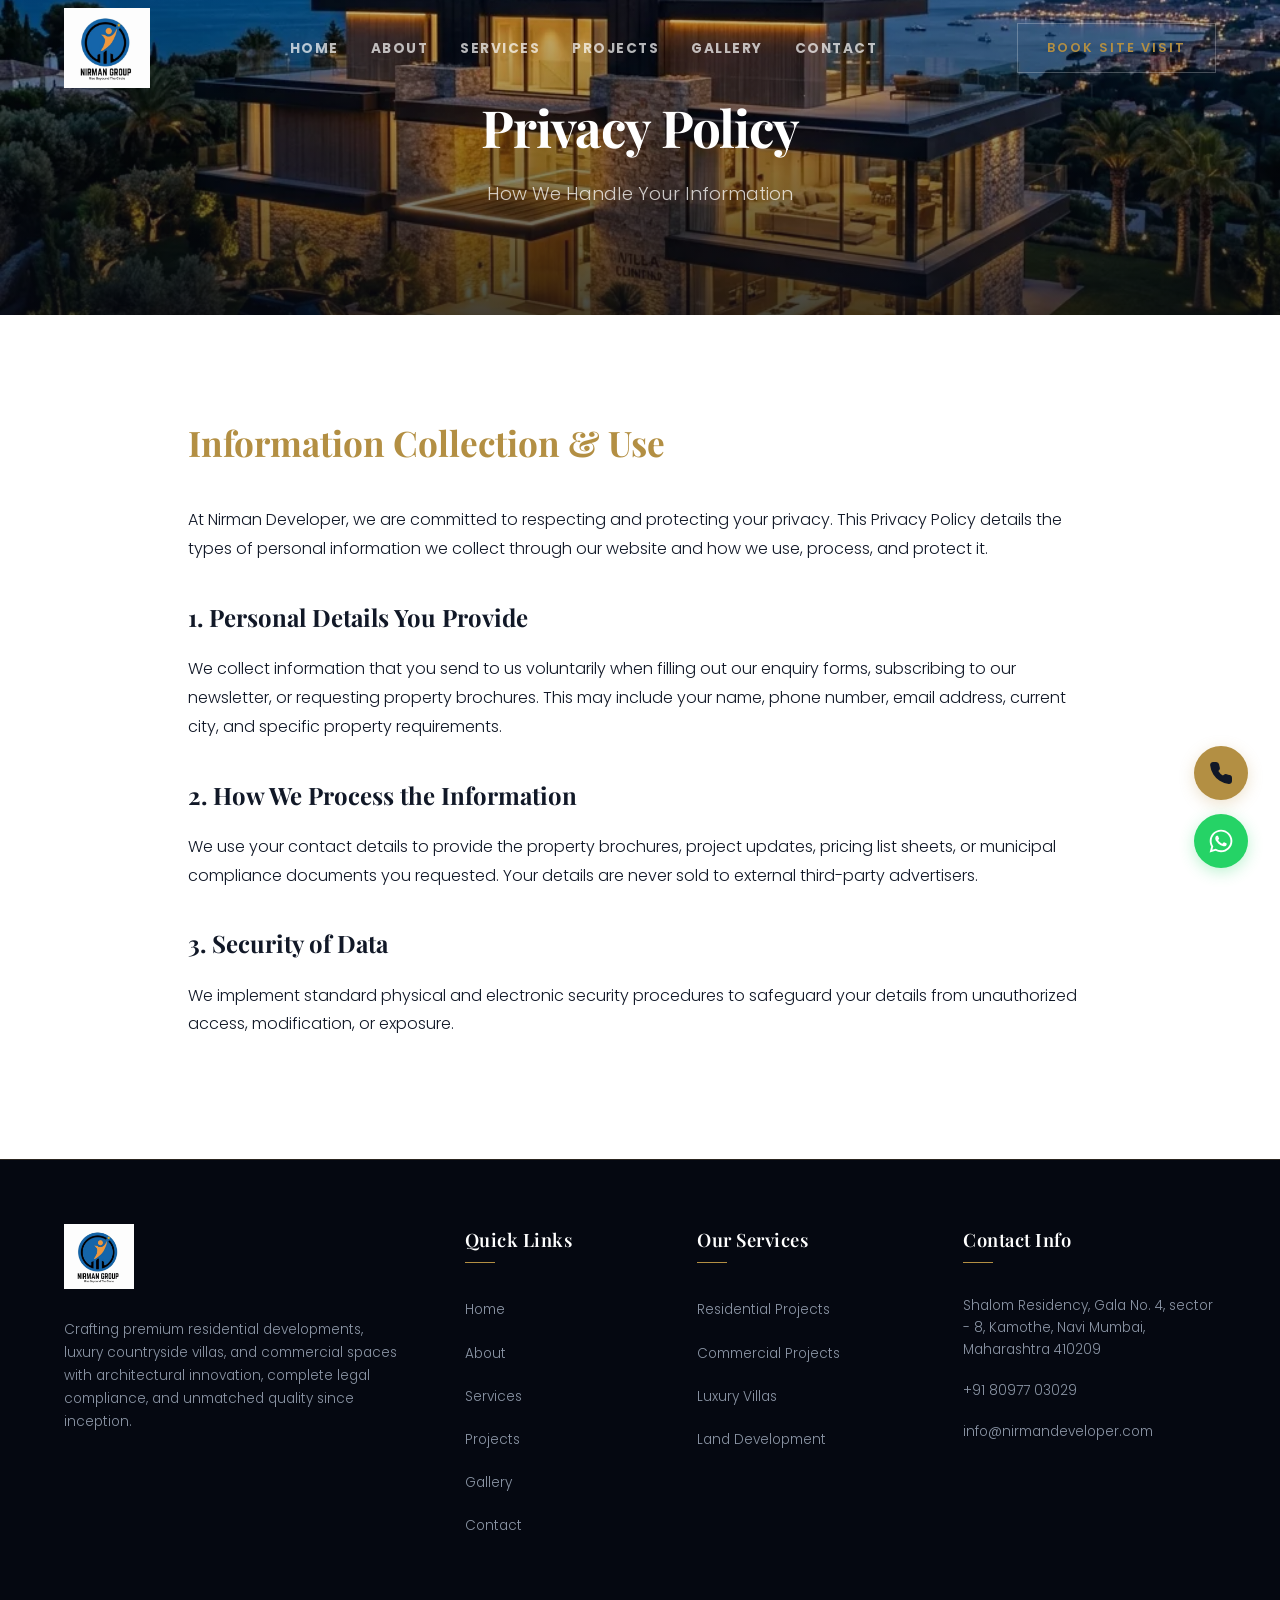
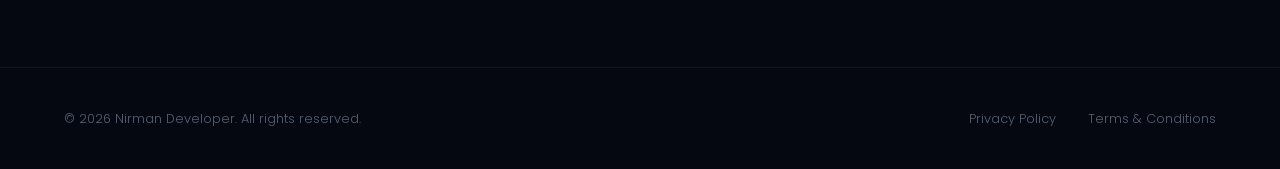
<file: pages/privacy-policy.html>
<!DOCTYPE html>
<html lang="en">
<head>
    <meta charset="UTF-8">
    <meta name="viewport" content="width=device-width, initial-scale=1.0">
    <title>Privacy Policy | Nirman Developer</title>
    <meta name="description" content="Read the privacy policy of Nirman Developer to understand how we collect, use, and protect your personal information when you browse our website or make inquiries.">
    <meta name="robots" content="noindex, follow">
    <link rel="canonical" href="https://nirmandeveloper.com/pages/privacy-policy.html">
    
    <!-- Link to Header Styles (Design System Core Included) -->
    <link rel="stylesheet" href="../css/header.css">
    <!-- Link to Hero and Page Specific Styles -->
    <link rel="stylesheet" href="../css/style.css">
    <!-- Preconnect to Google Fonts -->
    <link rel="preconnect" href="https://fonts.googleapis.com">
    <link rel="preconnect" href="https://fonts.gstatic.com" crossorigin>
    <link href="https://fonts.googleapis.com/css2?family=Playfair+Display:ital,wght@0,400..900;1,400..900&family=Poppins:ital,wght@0,100..900;1,100..900&display=swap" rel="stylesheet">
</head>
<body>

    <!-- ==========================================================================
       1. Fixed Navigation Header
       ========================================================================== -->
    <header class="header-nav" id="header-nav">
        <div class="nav-container">
            
            <!-- Company Logo Placement -->
            <a href="../index.html" class="logo-link" aria-label="Nirman Developer Homepage">
                <img src="../images/logo/logo.webp" alt="Nirman Developer Logo" class="logo-image" decoding="async" width="1080" height="1007">
            </a>
            
            <!-- Desktop Navigation Menu -->
            <nav aria-label="Desktop Navigation">
                <ul class="nav-menu">
                    <li><a href="../index.html#hero" class="nav-link">Home</a></li>
                    <li><a href="about.html" class="nav-link">About</a></li>
                    <li><a href="services.html" class="nav-link">Services</a></li>
                    <li><a href="../index.html#projects" class="nav-link">Projects</a></li>
                    <li><a href="gallery.html" class="nav-link">Gallery</a></li>
                    <li><a href="contact.html" class="nav-link">Contact</a></li>
                </ul>
            </nav>
            
            <!-- CTA Actions Block -->
            <div class="nav-actions">
                <a href="contact.html" class="btn btn-outline btn-desktop-cta">Book Site Visit</a>
                
                <!-- Hamburger Trigger Button for Mobile Navigation Menu -->
                <button class="mobile-menu-btn" id="mobile-menu-btn" aria-label="Open Navigation Menu" aria-expanded="false" aria-controls="mobile-drawer">
                    <svg xmlns="http://www.w3.org/2000/svg" width="26" height="26" viewBox="0 0 24 24" fill="none" stroke="currentColor" stroke-width="2" stroke-linecap="round" stroke-linejoin="round">
                        <line x1="3" y1="12" x2="21" y2="12"></line>
                        <line x1="3" y1="6" x2="21" y2="6"></line>
                        <line x1="3" y1="18" x2="21" y2="18"></line>
                    </svg>
                </button>
            </div>
            
        </div>
    </header>

    <!-- ==========================================================================
       2. Mobile Menu Drawer Overlay
       ========================================================================== -->
    <div class="mobile-drawer" id="mobile-drawer" aria-hidden="true" role="dialog" aria-modal="true">
        <button class="drawer-close-btn" id="drawer-close-btn" aria-label="Close Navigation Menu">
            <svg xmlns="http://www.w3.org/2000/svg" width="24" height="24" viewBox="0 0 24 24" fill="none" stroke="currentColor" stroke-width="2" stroke-linecap="round" stroke-linejoin="round">
                <line x1="18" y1="6" x2="6" y2="18"></line>
                <line x1="6" y1="6" x2="18" y2="18"></line>
            </svg>
        </button>
        
        <ul class="mobile-nav-list">
            <li><a href="../index.html#hero" class="mobile-nav-link">Home</a></li>
            <li><a href="about.html" class="mobile-nav-link">About</a></li>
            <li><a href="services.html" class="mobile-nav-link">Services</a></li>
            <li><a href="../index.html#projects" class="mobile-nav-link">Projects</a></li>
            <li><a href="gallery.html" class="mobile-nav-link">Gallery</a></li>
            <li><a href="contact.html" class="mobile-nav-link">Contact</a></li>
        </ul>
        
        <div class="mobile-drawer-footer">
            <h5>VIP Reservation Desk</h5>
            <a href="tel:+918097703029" class="mobile-drawer-phone">+91 80977 03029</a>
        </div>
    </div>

    <!-- ==========================================================================
       3. Banner Section
       ========================================================================== -->
    <section class="hero-section" id="hero" style="min-height: 35vh; height: 35vh;">
        <div class="hero-bg-container">
            <div class="hero-bg-image" style="background-image: url('../images/hero/hero.webp');" aria-hidden="true"></div>
        </div>
        <div class="hero-overlay"></div>
        
        <div class="hero-container">
            <div class="hero-content">
                <h1 class="hero-heading" style="font-size: 3.2rem;">Privacy Policy</h1>
                <p class="hero-subheading">How We Handle Your Information</p>
            </div>
        </div>
    </section>

    <!-- ==========================================================================
       4. Privacy Content
       ========================================================================== -->
    <main style="max-width: 1000px; margin: 0 auto; padding: 6rem 3rem; font-family: var(--font-sans); color: var(--text-primary); line-height: 1.8;">
        <h2 style="font-family: var(--font-serif); font-size: 2.2rem; color: var(--accent-gold); margin-bottom: 2rem;">Information Collection & Use</h2>
        <p style="margin-bottom: 1.5rem; font-weight: 300;">At Nirman Developer, we are committed to respecting and protecting your privacy. This Privacy Policy details the types of personal information we collect through our website and how we use, process, and protect it.</p>
        
        <h3 style="font-family: var(--font-serif); font-size: 1.5rem; margin: 2rem 0 1rem 0;">1. Personal Details You Provide</h3>
        <p style="margin-bottom: 1.5rem; font-weight: 300;">We collect information that you send to us voluntarily when filling out our enquiry forms, subscribing to our newsletter, or requesting property brochures. This may include your name, phone number, email address, current city, and specific property requirements.</p>
        
        <h3 style="font-family: var(--font-serif); font-size: 1.5rem; margin: 2rem 0 1rem 0;">2. How We Process the Information</h3>
        <p style="margin-bottom: 1.5rem; font-weight: 300;">We use your contact details to provide the property brochures, project updates, pricing list sheets, or municipal compliance documents you requested. Your details are never sold to external third-party advertisers.</p>
        
        <h3 style="font-family: var(--font-serif); font-size: 1.5rem; margin: 2rem 0 1rem 0;">3. Security of Data</h3>
        <p style="margin-bottom: 1.5rem; font-weight: 300;">We implement standard physical and electronic security procedures to safeguard your details from unauthorized access, modification, or exposure.</p>
    </main>

    <!-- ==========================================================================
       5. Premium Footer Section
       ========================================================================== -->
    <footer class="footer-section">
        <div class="footer-main" style="padding-top: 4rem;">
            <div class="footer-grid">
                
                <div class="footer-col brand-col">
                    <a href="../index.html" class="footer-logo-link">
                        <img src="../images/logo/logo.webp" alt="Nirman Developer Logo" class="footer-logo" decoding="async" width="1080" height="1007">
                    </a>
                    <p class="footer-desc">Crafting premium residential developments, luxury countryside villas, and commercial spaces with architectural innovation, complete legal compliance, and unmatched quality since inception.</p>
                </div>

                <nav class="footer-col" aria-label="Footer Quick Links">
                    <h4 class="footer-col-title">Quick Links</h4>
                    <ul class="footer-links">
                        <li><a href="../index.html">Home</a></li>
                        <li><a href="about.html">About</a></li>
                        <li><a href="services.html">Services</a></li>
                        <li><a href="../index.html#projects">Projects</a></li>
                        <li><a href="gallery.html">Gallery</a></li>
                        <li><a href="contact.html">Contact</a></li>
                    </ul>
                </nav>

                <nav class="footer-col" aria-label="Footer Our Services">
                    <h4 class="footer-col-title">Our Services</h4>
                    <ul class="footer-links">
                        <li><a href="../index.html#projects">Residential Projects</a></li>
                        <li><a href="../index.html#projects">Commercial Projects</a></li>
                        <li><a href="../index.html#projects">Luxury Villas</a></li>
                        <li><a href="../index.html#projects">Land Development</a></li>
                    </ul>
                </nav>

                <div class="footer-col contact-col">
                    <h4 class="footer-col-title">Contact Info</h4>
                    <ul class="footer-contact-list">
                        <li class="contact-item"><span class="contact-value">Shalom Residency, Gala No. 4, sector - 8, Kamothe, Navi Mumbai, Maharashtra 410209</span></li>
                        <li class="contact-item"><a href="tel:+918097703029" class="contact-value">+91 80977 03029</a></li>
                        <li class="contact-item"><a href="mailto:info@nirmandeveloper.com" class="contact-value">info@nirmandeveloper.com</a></li>
                    </ul>
                </div>

            </div>
        </div>

        <div class="footer-bottom">
            <div class="bottom-container">
                <p class="copyright">&copy; 2026 Nirman Developer. All rights reserved.</p>
                <div class="bottom-links">
                    <a href="privacy-policy.html">Privacy Policy</a>
                    <a href="terms.html">Terms & Conditions</a>
                </div>
            </div>
        </div>
    </footer>

    <!-- Floating Buttons -->
    <button class="back-to-top" id="back-to-top-btn" aria-label="Back to top">
        <svg xmlns="http://www.w3.org/2000/svg" width="20" height="20" viewBox="0 0 24 24" fill="none" stroke="currentColor" stroke-width="2.5" stroke-linecap="round" stroke-linejoin="round">
            <polyline points="18 15 12 9 6 15"></polyline>
        </svg>
    </button>

    <a href="https://wa.me/918097703029?text=Hi%20I%20am%20interested%20in%20your%20property" class="whatsapp-float" target="_blank" rel="noopener noreferrer" aria-label="Chat on WhatsApp">
        <svg xmlns="http://www.w3.org/2000/svg" width="28" height="28" viewBox="0 0 448 512" fill="currentColor" class="whatsapp-icon">
            <path d="M380.9 97.1C339 55.1 283.2 32 223.9 32c-122.4 0-222 99.6-222 222 0 39.1 10.2 77.3 29.6 111L0 480l117.7-30.9c32.4 17.7 68.9 27 106.1 27h.1c122.3 0 224.1-99.6 224.1-222 0-59.3-25.2-115-67.1-157zm-157 341.6c-33.2 0-65.7-8.9-94-25.7l-6.7-4-69.8 18.3L72 359.2l-4.4-7c-18.5-29.4-28.2-63.3-28.2-98.2 0-101.7 82.8-184.5 184.6-184.5 49.3 0 95.6 19.2 130.4 54.1 34.8 34.9 56.2 81.2 56.1 130.5 0 101.8-84.9 184.6-186.6 184.6zm101.2-138.2c-5.5-2.8-32.8-16.2-37.9-18-5.1-1.9-8.8-2.8-12.5 2.8-3.7 5.6-14.3 18-17.6 21.8-3.2 3.7-6.5 4.2-12 1.4-32.6-16.3-54-29.1-75.5-66-5.7-9.8 5.7-9.1 16.3-30.3 1.8-3.7.9-6.9-.5-9.7-1.4-2.8-12.5-30.1-17.1-41.2-4.5-10.8-9.1-9.3-12.5-9.5-3.2-.2-6.9-.2-10.6-.2-3.7 0-9.7 1.4-14.8 6.9-5.1 5.6-19.4 19-19.4 46.3 0 27.3 19.9 53.7 22.6 57.4 2.8 3.7 39.1 59.7 94.8 83.8 35.2 15.2 49 16.5 66.6 13.9 10.7-1.6 32.8-13.4 37.4-26.4 4.6-13 4.6-24.1 3.2-26.4-1.3-2.5-5-3.9-10.5-6.6z"></path>
        </svg>
    </a>

    <a href="tel:+918097703029" class="call-float" aria-label="Call VIP Reservation Desk">
        <svg xmlns="http://www.w3.org/2000/svg" width="24" height="24" viewBox="0 0 24 24" fill="none" stroke="currentColor" stroke-width="2" stroke-linecap="round" stroke-linejoin="round" class="call-icon">
            <path d="M22 16.92v3a2 2 0 0 1-2.18 2 19.79 19.79 0 0 1-8.63-3.07 19.5 19.5 0 0 1-6-6 19.79 19.79 0 0 1-3.07-8.67A2 2 0 0 1 4.11 2h3a2 2 0 0 1 2 1.72 12.84 12.84 0 0 0 .7 2.81 2 2 0 0 1-.45 2.11L8.09 9.91a16 16 0 0 0 6 6l1.27-1.27a2 2 0 0 1 2.11-.45 12.84 12.84 0 0 0 2.81.7A2 2 0 0 1 22 16.92z"></path>
        </svg>
    </a>

    <!-- Header Scripts Link -->
    <script src="../js/header.js"></script>
    <!-- App Scripts Link -->
    <script src="../js/main.js"></script>
</body>
</html>
</file>
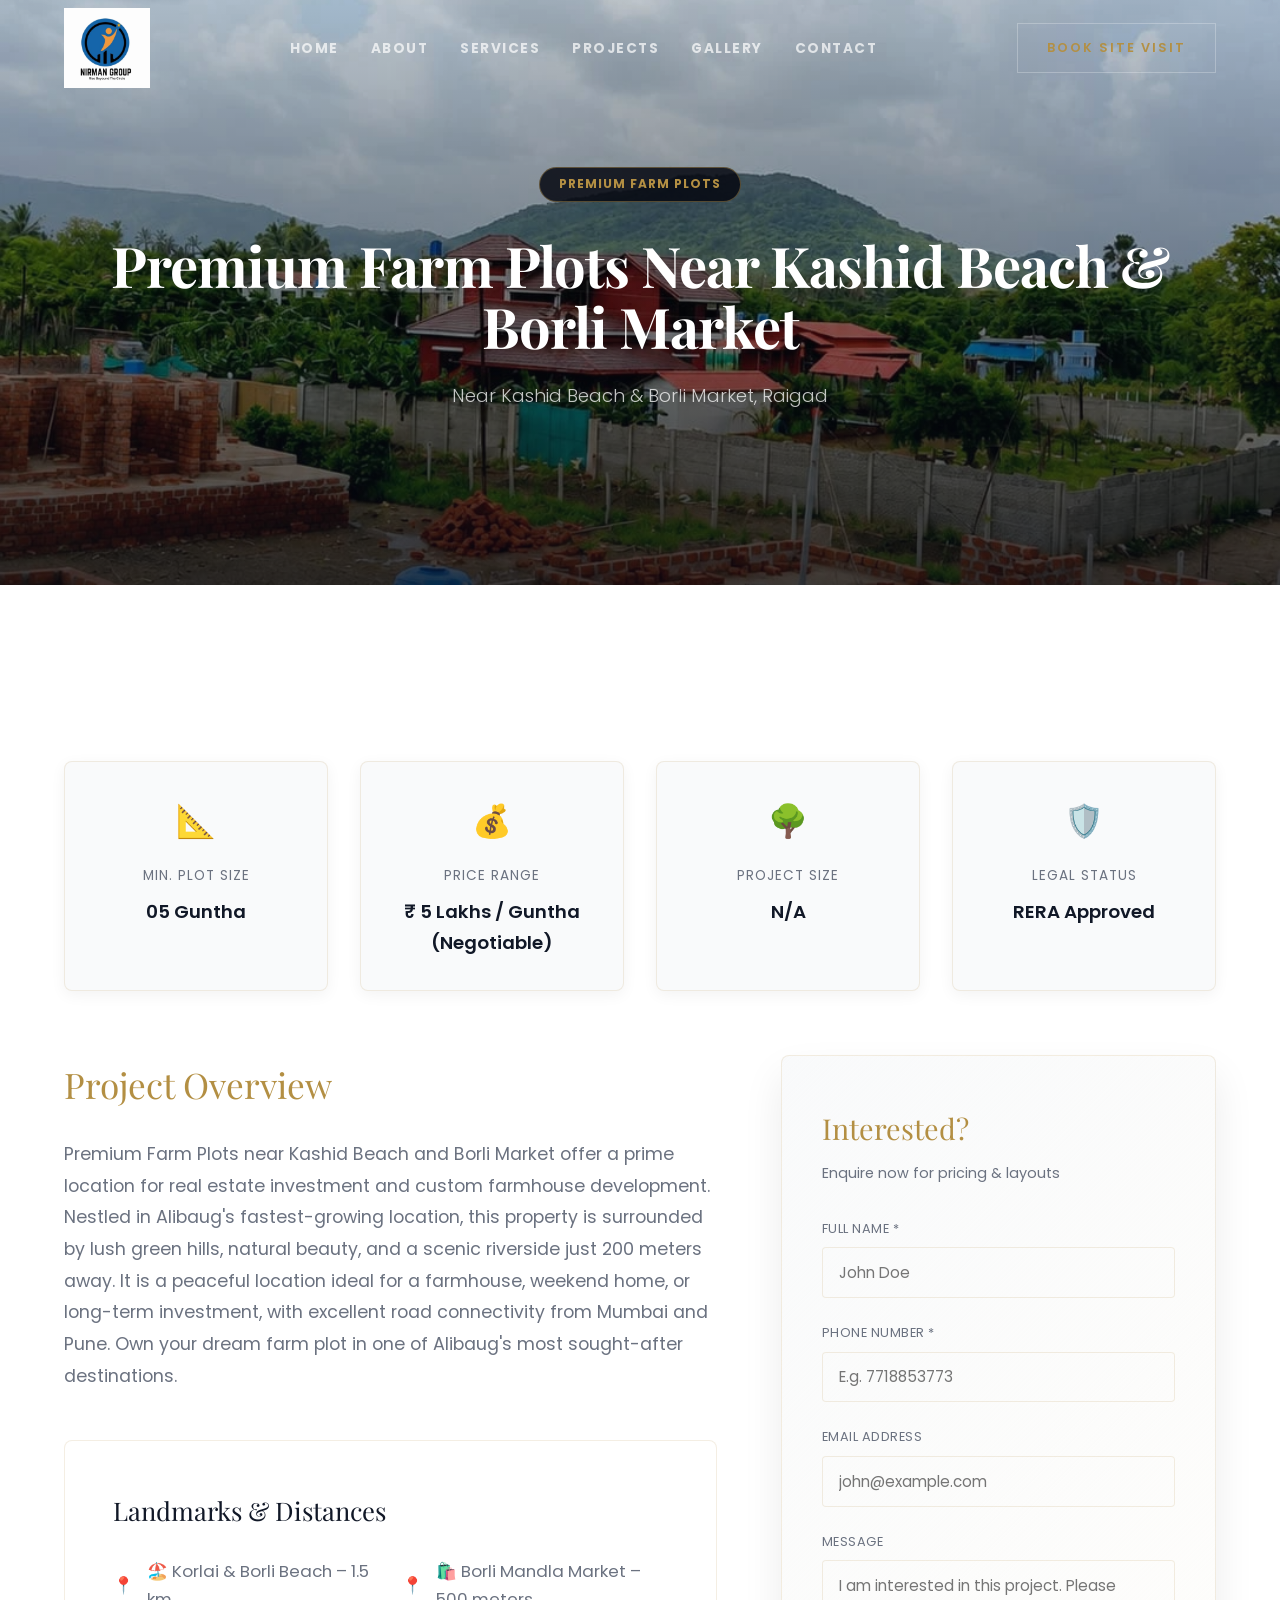
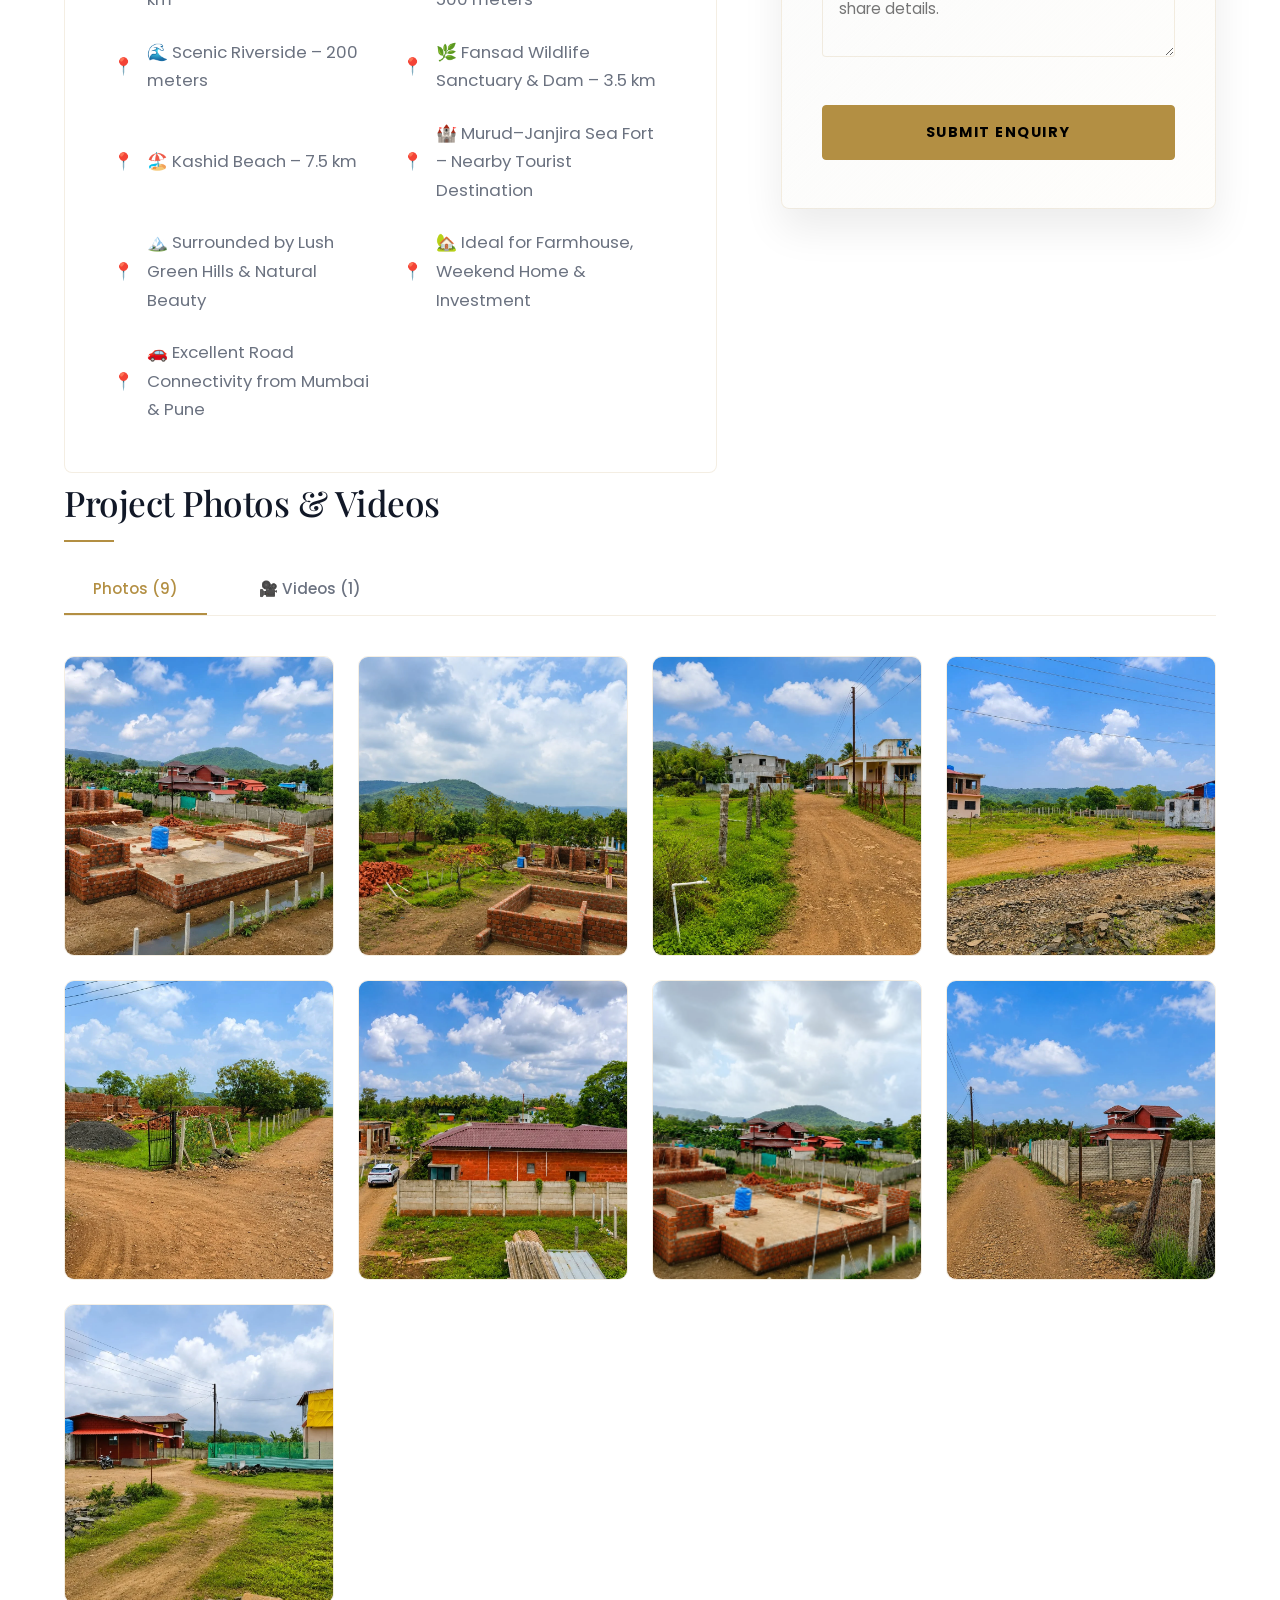
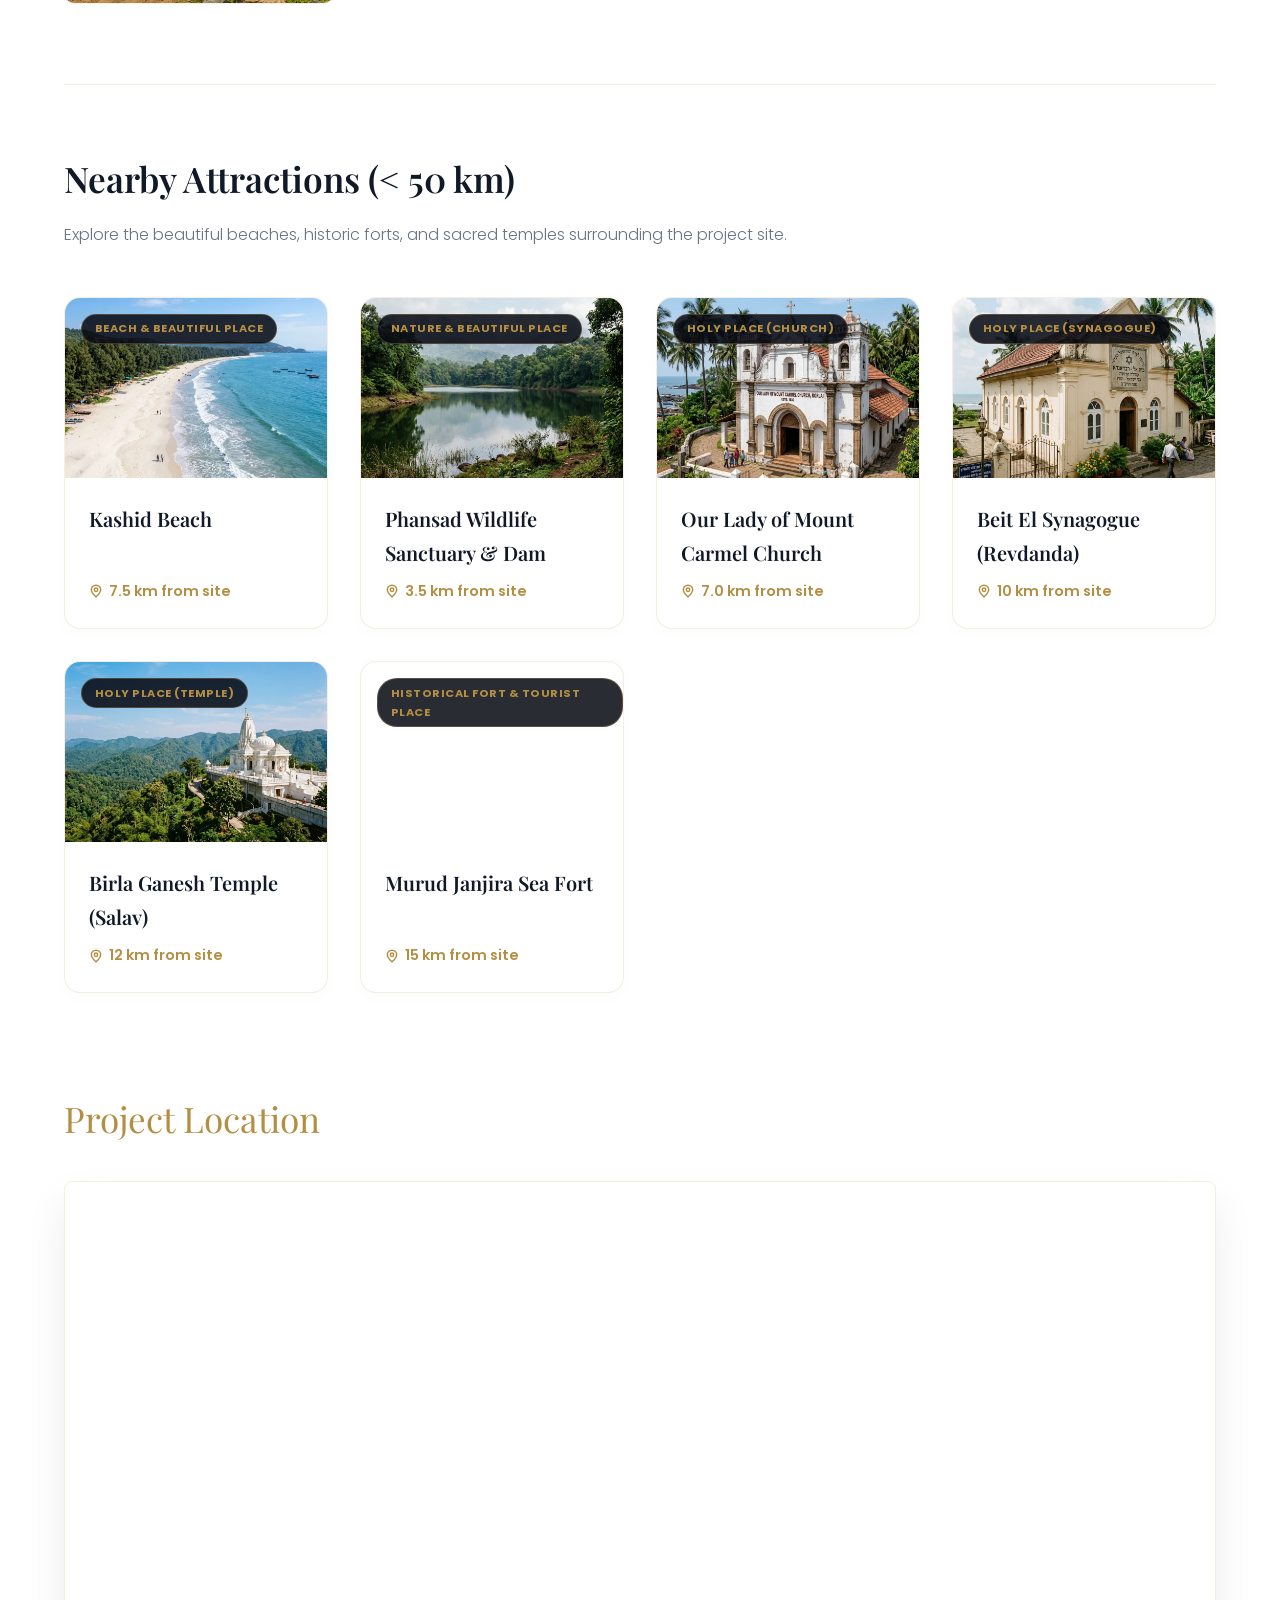
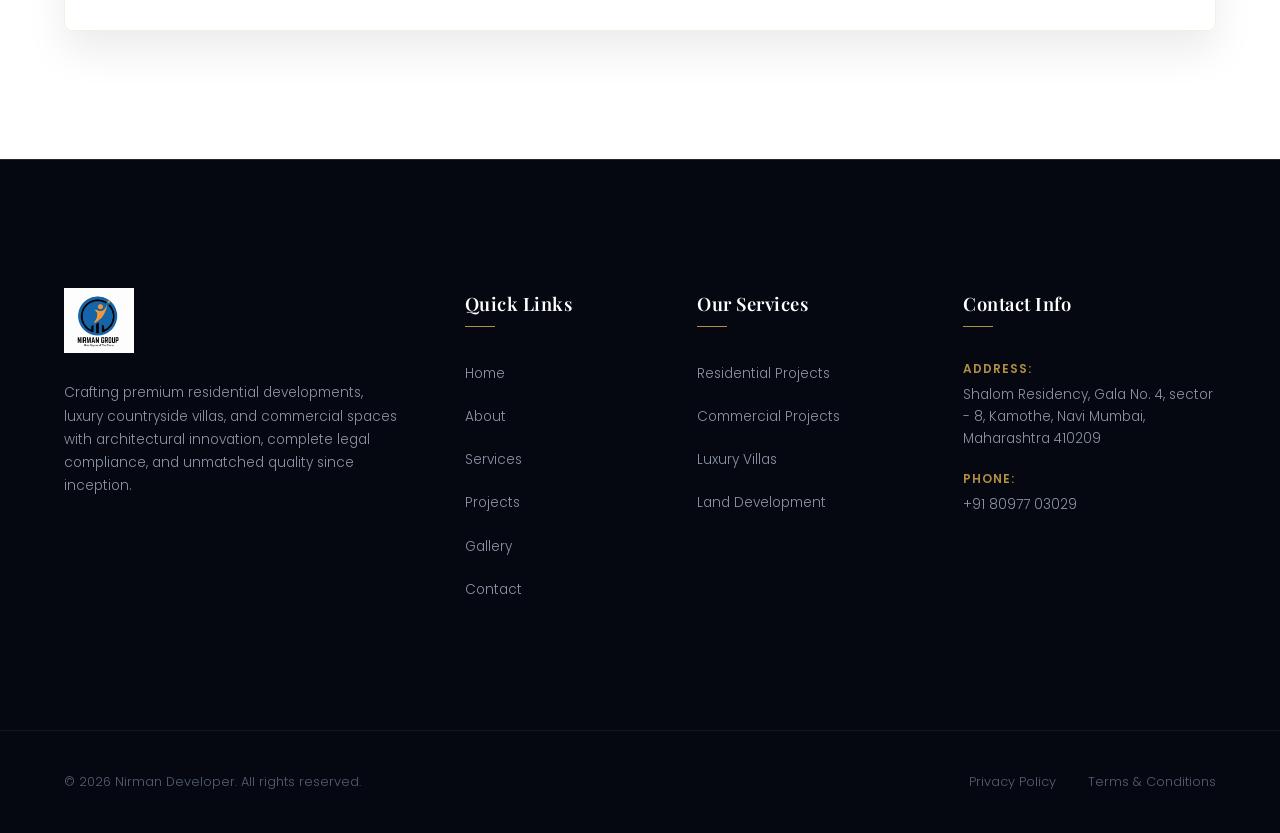
<file: pages/project-detail.html>
<!DOCTYPE html>
<html lang="en">

<head>
    <meta charset="UTF-8">
    <meta name="viewport" content="width=device-width, initial-scale=1.0">
    <title>Project Details | Nirman Developer</title>
    <meta name="description"
        content="Explore the premium real estate projects and residential plotted communities developed by Nirman Developer in Alibaug and Kashid Beach.">
    <meta name="keywords"
        content="Alibaug project details, Kashid beach plots, ready farmhouse details, gated community land">
    <meta name="robots" content="index, follow">
    <link rel="canonical" href="https://nirmandeveloper.com/pages/project-detail.html">

    <!-- Open Graph / Facebook -->
    <meta property="og:type" content="website">
    <meta property="og:url" content="https://nirmandeveloper.com/pages/project-detail.html">
    <meta property="og:title" content="Project Details | Nirman Developer">
    <meta property="og:description"
        content="Explore the premium real estate projects and residential plotted communities developed by Nirman Developer in Alibaug and Kashid Beach.">
    <meta property="og:image" content="https://nirmandeveloper.com/images/logo/logo.webp">

    <!-- Twitter -->
    <meta property="twitter:card" content="summary_large_image">
    <meta property="twitter:url" content="https://nirmandeveloper.com/pages/project-detail.html">
    <meta property="twitter:title" content="Project Details | Nirman Developer">
    <meta property="twitter:description"
        content="Explore the premium real estate projects and residential plotted communities developed by Nirman Developer in Alibaug and Kashid Beach.">
    <meta property="twitter:image" content="https://nirmandeveloper.com/images/logo/logo.webp">

    <!-- Link to Header Styles (Design System Core Included) -->
    <link rel="stylesheet" href="../css/header.css">
    <!-- Link to Hero and Page Specific Styles -->
    <link rel="stylesheet" href="../css/style.css">

    <style>
        /* Details Page Specific Premium Styles */
        .project-details-section {
            background-color: var(--bg-primary);
            padding: 8rem 4rem;
            color: var(--text-primary);
            font-family: var(--font-sans);
        }

        .details-container {
            max-width: 1400px;
            margin: 0 auto;
        }

        /* Detail Cards Grid */
        .specs-grid {
            display: grid;
            grid-template-columns: repeat(auto-fit, minmax(250px, 1fr));
            gap: 2rem;
            margin: 3rem 0;
        }

        .spec-item-card {
            background: var(--bg-secondary);
            border: 1px solid var(--border-color);
            border-radius: 8px;
            padding: 2rem;
            text-align: center;
            box-shadow: 0 4px 15px rgba(0, 0, 0, 0.05);
            transition: var(--transition-smooth);
        }

        .spec-item-card:hover {
            transform: translateY(-5px);
            border-color: var(--accent-gold);
            box-shadow: var(--shadow-gold), var(--shadow-heavy);
        }

        .spec-icon-box {
            font-size: 2rem;
            color: var(--accent-gold);
            margin-bottom: 1rem;
        }

        .spec-label {
            display: block;
            font-size: 0.85rem;
            color: var(--text-muted);
            text-transform: uppercase;
            letter-spacing: 1px;
            margin-bottom: 0.5rem;
        }

        .spec-value {
            font-size: 1.15rem;
            font-weight: 600;
            color: var(--text-primary);
        }

        /* Content Columns Split */
        .details-content-grid {
            display: grid;
            grid-template-columns: 1.8fr 1.2fr;
            gap: 4rem;
            margin-top: 4rem;
        }

        /* Description & Landmarks Column */
        .details-left-col h2 {
            font-family: var(--font-serif);
            font-size: 2.2rem;
            color: var(--accent-gold);
            margin-bottom: 1.5rem;
            font-weight: 400;
        }

        .project-desc-text {
            font-size: 1.1rem;
            line-height: 1.8;
            color: var(--text-muted);
            margin-bottom: 3rem;
        }

        .landmarks-box {
            background: rgba(255, 255, 255, 0.02);
            border: 1px solid var(--border-color);
            border-radius: 8px;
            padding: 3rem;
        }

        .landmarks-box h3 {
            font-family: var(--font-serif);
            font-size: 1.6rem;
            color: var(--text-primary);
            margin-bottom: 1.5rem;
            font-weight: 400;
        }

        .landmarks-list {
            list-style: none;
            padding: 0;
            display: grid;
            grid-template-columns: 1fr 1fr;
            gap: 1.5rem;
        }

        .landmark-item {
            font-size: 1.05rem;
            color: var(--text-muted);
            display: flex;
            align-items: center;
            gap: 0.8rem;
        }

        /* Sidebar Enquiry Card */
        .enquiry-sidebar-card {
            background: linear-gradient(135deg, var(--bg-secondary) 0%, rgba(212, 175, 55, 0.02) 100%);
            border: 1px solid var(--border-color);
            border-radius: 8px;
            padding: 3rem 2.5rem;
            position: sticky;
            top: 120px;
            box-shadow: var(--shadow-heavy);
        }

        .enquiry-sidebar-card.sold-out {
            border-color: #d32f2f;
            background: linear-gradient(135deg, var(--bg-secondary) 0%, rgba(211, 47, 47, 0.02) 100%);
        }

        .sidebar-form-title {
            font-family: var(--font-serif);
            font-size: 1.8rem;
            color: var(--accent-gold);
            margin-bottom: 0.5rem;
            font-weight: 400;
        }

        .sidebar-form-subtitle {
            font-size: 0.9rem;
            color: var(--text-muted);
            margin-bottom: 2rem;
            display: block;
        }

        .form-group-sidebar {
            margin-bottom: 1.5rem;
        }

        .form-group-sidebar label {
            display: block;
            font-size: 0.8rem;
            color: var(--text-muted);
            text-transform: uppercase;
            letter-spacing: 0.5px;
            margin-bottom: 0.5rem;
        }

        .form-group-sidebar input,
        .form-group-sidebar select,
        .form-group-sidebar textarea {
            width: 100%;
            background: rgba(255, 255, 255, 0.03);
            border: 1px solid var(--border-color);
            border-radius: 4px;
            color: var(--text-primary);
            padding: 0.8rem 1rem;
            font-family: var(--font-sans);
            font-size: 0.95rem;
            transition: var(--transition-fast);
        }

        .form-group-sidebar input:focus,
        .form-group-sidebar select:focus,
        .form-group-sidebar textarea:focus {
            border-color: var(--accent-gold);
            outline: none;
            background: rgba(255, 255, 255, 0.05);
        }

        .sidebar-submit-btn {
            width: 100%;
            background: var(--accent-gold);
            border: 1px solid var(--accent-gold);
            color: #000000;
            padding: 1rem;
            border-radius: 4px;
            font-family: var(--font-sans);
            font-weight: 700;
            text-transform: uppercase;
            letter-spacing: 1.5px;
            font-size: 0.9rem;
            cursor: pointer;
            transition: var(--transition-smooth);
            margin-top: 1rem;
        }

        .sidebar-submit-btn:hover:not(:disabled) {
            background-color: transparent;
            color: var(--accent-gold);
            box-shadow: 0 0 15px rgba(212, 175, 55, 0.4);
        }

        .sidebar-submit-btn:disabled {
            background: #495057;
            border-color: #495057;
            color: #adb5bd;
            cursor: not-allowed;
            opacity: 0.8;
        }

        .sold-out-alert-msg {
            color: #ff4d4d;
            font-weight: 700;
            text-transform: uppercase;
            font-size: 0.95rem;
            border: 1px solid rgba(255, 77, 77, 0.3);
            background: rgba(255, 77, 77, 0.05);
            padding: 1rem;
            border-radius: 4px;
            text-align: center;
            margin-bottom: 2rem;
            letter-spacing: 0.5px;
        }

        /* Map & Gallery Preview Section */
        .location-map-section {
            margin-top: 6rem;
        }

        .location-map-section h2 {
            font-family: var(--font-serif);
            font-size: 2.2rem;
            color: var(--accent-gold);
            margin-bottom: 2rem;
            font-weight: 400;
        }

        .map-iframe-wrapper {
            border: 1px solid var(--border-color);
            border-radius: 8px;
            overflow: hidden;
            width: 100%;
            height: 450px;
            box-shadow: var(--shadow-heavy);
        }

        .gallery-shortcut-banner {
            margin-top: 5rem;
            background: linear-gradient(135deg, rgba(212, 175, 55, 0.1) 0%, rgba(5, 8, 17, 0.3) 100%);
            border: 1px solid rgba(212, 175, 55, 0.2);
            border-radius: 8px;
            padding: 4rem;
            display: flex;
            justify-content: space-between;
            align-items: center;
        }

        .gallery-shortcut-text h3 {
            font-family: var(--font-serif);
            font-size: 1.8rem;
            color: var(--accent-gold);
            margin-bottom: 0.5rem;
            font-weight: 400;
        }

        .gallery-shortcut-text p {
            color: var(--text-muted);
            font-size: 1.05rem;
        }

        /* Responsive Breakpoints */
        @media (max-width: 1024px) {
            .details-content-grid {
                grid-template-columns: 1fr;
                gap: 4rem;
            }

            .enquiry-sidebar-card {
                position: static;
            }
        }

        @media (max-width: 768px) {
            .project-details-section {
                padding: 6rem 2rem;
            }

            .gallery-shortcut-banner {
                flex-direction: column;
                gap: 2rem;
                text-align: center;
                padding: 3rem 2rem;
            }

            .landmarks-list {
                grid-template-columns: 1fr;
                gap: 1.2rem;
            }
        }

        /* ==========================================================================
           Project Photos & Videos Gallery Section Styles
           ========================================================================== */
        .project-gallery-section {
            margin-bottom: 4.5rem;
            width: 100%;
        }

        .project-gallery-section h2 {
            font-family: var(--font-serif);
            font-size: 2.2rem;
            color: var(--text-primary);
            margin-bottom: 2rem;
            font-weight: 500;
            letter-spacing: -0.5px;
            position: relative;
        }

        .project-gallery-section h2::after {
            content: '';
            position: absolute;
            bottom: -0.6rem;
            left: 0;
            width: 50px;
            height: 2px;
            background: var(--accent-gold);
        }

        /* Tabs styling */
        .gallery-tabs {
            display: flex;
            gap: 1.5rem;
            border-bottom: 1.5px solid var(--border-color);
            margin-bottom: 2.5rem;
            padding-bottom: 0.1rem;
        }

        .gallery-tab-btn {
            background: transparent;
            border: none;
            color: var(--text-muted);
            font-family: var(--font-sans);
            font-size: 0.95rem;
            font-weight: 500;
            padding: 0.8rem 1.8rem;
            cursor: pointer;
            position: relative;
            transition: var(--transition-medium);
            outline: none;
        }

        .gallery-tab-btn:hover {
            color: var(--accent-gold);
        }

        .gallery-tab-btn.active {
            color: var(--accent-gold);
        }

        .gallery-tab-btn.active::after {
            content: '';
            position: absolute;
            bottom: -1.5px;
            left: 0;
            width: 100%;
            height: 2px;
            background: var(--accent-gold);
            animation: tabLineGrow 0.3s ease-out forwards;
        }

        @keyframes tabLineGrow {
            from {
                width: 0;
            }

            to {
                width: 100%;
            }
        }

        /* Grid styling */
        .gallery-grid {
            display: grid;
            grid-template-columns: repeat(4, 1fr);
            gap: 1.5rem;
            animation: galleryFadeIn 0.8s cubic-bezier(0.16, 1, 0.3, 1) forwards;
        }

        @media (max-width: 1200px) {
            .gallery-grid {
                grid-template-columns: repeat(3, 1fr);
            }
        }

        @media (max-width: 900px) {
            .gallery-grid {
                grid-template-columns: repeat(2, 1fr);
                gap: 1.25rem;
            }
        }

        @media (max-width: 650px) {
            .gallery-grid {
                grid-template-columns: 1fr;
                gap: 1.25rem;
            }
            .gallery-media-wrapper {
                aspect-ratio: 4 / 3 !important;
                min-height: 220px !important;
            }
        }

        .gallery-card {
            background: transparent;
            border: 1px solid var(--border-color);
            border-radius: 10px;
            overflow: hidden;
            transition: var(--transition-medium);
            cursor: pointer;
            display: flex;
            flex-direction: column;
            box-shadow: var(--shadow-light);
            height: 100%;
        }

        .gallery-card:hover {
            transform: translateY(-4px);
            border-color: rgba(197, 160, 89, 0.35);
            box-shadow: var(--shadow-medium), 0 10px 25px rgba(197, 160, 89, 0.05);
        }

        .gallery-media-wrapper {
            position: relative;
            width: 100%;
            height: 100%;
            min-height: 240px;
            aspect-ratio: 4 / 3;
            flex: 1;
            overflow: hidden;
            background-color: var(--bg-secondary);
        }

        .gallery-img {
            position: absolute;
            top: 0;
            left: 0;
            width: 100%;
            height: 100%;
            object-fit: cover !important;
            object-position: center;
            transition: transform 0.6s cubic-bezier(0.16, 1, 0.3, 1);
            padding: 0;
        }

        .gallery-card:hover .gallery-img {
            transform: scale(1.05);
        }

        /* Video play button overlay */
        .video-play-overlay {
            position: absolute;
            top: 0;
            left: 0;
            width: 100%;
            height: 100%;
            background: rgba(5, 8, 17, 0.45);
            display: flex;
            align-items: center;
            justify-content: center;
            opacity: 0.9;
            transition: var(--transition-fast);
        }

        .gallery-card:hover .video-play-overlay {
            background: rgba(5, 8, 17, 0.3);
        }

        .play-btn-circle {
            width: 50px;
            height: 50px;
            background: var(--accent-gold);
            border-radius: 50%;
            display: flex;
            align-items: center;
            justify-content: center;
            box-shadow: var(--shadow-gold), 0 0 0 0 rgba(197, 160, 89, 0.45);
            transition: all 0.4s cubic-bezier(0.16, 1, 0.3, 1);
            animation: pulseBtn 2.5s infinite;
        }

        .gallery-card:hover .play-btn-circle {
            transform: scale(1.1);
            background: #ffffff;
            box-shadow: 0 10px 25px rgba(255, 255, 255, 0.25);
        }

        .play-icon-triangle {
            width: 0;
            height: 0;
            border-top: 8px solid transparent;
            border-bottom: 8px solid transparent;
            border-left: 14px solid var(--bg-primary);
            margin-left: 3px;
            transition: var(--transition-fast);
        }

        .gallery-card:hover .play-icon-triangle {
            border-left-color: var(--accent-gold);
        }

        @keyframes pulseBtn {
            0% {
                box-shadow: var(--shadow-gold), 0 0 0 0 rgba(197, 160, 89, 0.4);
            }

            70% {
                box-shadow: var(--shadow-gold), 0 0 0 10px rgba(197, 160, 89, 0);
            }

            100% {
                box-shadow: var(--shadow-gold), 0 0 0 0 rgba(197, 160, 89, 0);
            }
        }

        .gallery-card-body {
            display: none !important;
        }

        .gallery-card-tag {
            font-size: 0.72rem;
            text-transform: uppercase;
            letter-spacing: 1.5px;
            color: var(--accent-gold);
            font-weight: 600;
        }

        .gallery-card-title {
            font-family: var(--font-sans);
            font-size: 0.95rem;
            color: var(--text-primary);
            font-weight: 500;
            margin: 0;
            line-height: 1.4;
        }

        /* Lightbox CSS */
        .gallery-modal {
            position: fixed;
            top: 0;
            left: 0;
            width: 100%;
            height: 100%;
            background: rgba(5, 8, 17, 0.9);
            backdrop-filter: blur(8px);
            z-index: 11000;
            display: none;
            align-items: center;
            justify-content: center;
            padding: 2rem;
            box-sizing: border-box;
        }

        .gallery-modal-content {
            position: relative;
            max-width: 90vw;
            max-height: 90vh;
            width: auto;
            background: var(--bg-secondary);
            border: 1px solid var(--border-color);
            border-radius: 12px;
            overflow: hidden;
            box-shadow: var(--shadow-heavy);
            display: flex;
            flex-direction: column;
            animation: modalPop 0.4s cubic-bezier(0.16, 1, 0.3, 1) forwards;
        }

        @keyframes modalPop {
            from {
                opacity: 0;
                transform: scale(0.95);
            }

            to {
                opacity: 1;
                transform: scale(1);
            }
        }

        @keyframes galleryFadeIn {
            from {
                opacity: 0;
                transform: translateY(12px) scale(0.98);
            }

            to {
                opacity: 1;
                transform: translateY(0) scale(1);
            }
        }

        .gallery-modal-close {
            position: absolute;
            top: 1rem;
            right: 1rem;
            background: rgba(255, 255, 255, 0.1);
            border: none;
            color: #ffffff;
            font-size: 1.8rem;
            width: 40px;
            height: 40px;
            border-radius: 50%;
            cursor: pointer;
            display: flex;
            align-items: center;
            justify-content: center;
            line-height: 1;
            z-index: 12;
            transition: var(--transition-fast);
        }

        .gallery-modal-close:hover {
            background: var(--accent-gold);
            color: var(--text-dark);
        }

        .modal-zoom-controls {
            position: absolute;
            top: 1rem;
            left: 1rem;
            display: flex;
            gap: 0.5rem;
            background: rgba(5, 8, 17, 0.6);
            backdrop-filter: blur(10px);
            border: 1px solid rgba(255, 255, 255, 0.1);
            padding: 0.3rem;
            border-radius: 20px;
            z-index: 12;
        }

        .modal-zoom-btn {
            background: transparent;
            border: none;
            color: #ffffff;
            font-size: 1.1rem;
            width: 32px;
            height: 32px;
            border-radius: 50%;
            cursor: pointer;
            display: flex;
            align-items: center;
            justify-content: center;
            transition: var(--transition-fast);
        }

        .modal-zoom-btn:hover {
            background: var(--accent-gold);
            color: var(--text-dark);
        }

        .modal-body {
            position: relative;
            width: 100%;
            background: #000;
            overflow: hidden;
            display: flex;
            justify-content: center;
            align-items: center;
        }

        .modal-body.video-aspect {
            padding-top: 56.25%;
            /* 16:9 ratio */
            width: 900px;
            max-width: 90vw;
        }

        .modal-body.video-aspect video,
        .modal-body.video-aspect iframe {
            position: absolute;
            top: 0;
            left: 0;
            width: 100%;
            height: 100%;
            border: none;
        }

        .modal-body img {
            display: block;
            max-width: 100%;
            max-height: 75vh;
            width: auto;
            height: auto;
            object-fit: contain;
            transition: transform 0.2s cubic-bezier(0.16, 1, 0.3, 1);
            user-select: none;
            -webkit-user-drag: none;
        }

        .modal-caption {
            padding: 1.2rem 2rem;
            color: var(--text-primary);
            font-family: var(--font-serif);
            font-size: 1.1rem;
            background: var(--bg-secondary);
            border-top: 1px solid var(--border-color);
            z-index: 10;
        }

        @media (max-width: 768px) {
            .gallery-grid {
                grid-template-columns: 1fr;
                gap: 1.5rem;
            }

            .gallery-tabs {
                gap: 0.8rem;
                margin-bottom: 2rem;
            }

            .gallery-tab-btn {
                font-size: 0.85rem;
                padding: 0.5rem 1rem;
            }
        }
    </style>
    <!-- Preconnect to Google Fonts -->
    <link rel="preconnect" href="https://fonts.googleapis.com">
    <link rel="preconnect" href="https://fonts.gstatic.com" crossorigin>
    <link
        href="https://fonts.googleapis.com/css2?family=Playfair+Display:ital,wght@0,400..900;1,400..900&family=Poppins:ital,wght@0,100..900;1,100..900&display=swap"
        rel="stylesheet">
    <!-- Structured Data: JSON-LD -->
    <script type="application/ld+json">
    {
      "@context": "https://schema.org",
      "@type": "BreadcrumbList",
      "itemListElement": [{
        "@type": "ListItem",
        "position": 1,
        "name": "Home",
        "item": "https://nirmandeveloper.com/index.html"
      },{
        "@type": "ListItem",
        "position": 2,
        "name": "Featured Projects",
        "item": "https://nirmandeveloper.com/index.html#projects"
      },{
        "@type": "ListItem",
        "position": 3,
        "name": "Project Details",
        "item": "https://nirmandeveloper.com/pages/project-detail.html"
      }]
    }
    </script>
</head>

<body>

    <!-- ==========================================================================
       1. Fixed Navigation Header
       ========================================================================== -->
    <header class="header-nav" id="header-nav">
        <div class="nav-container">

            <!-- Company Logo Placement -->
            <a href="../index.html" class="logo-link" aria-label="Nirman Developer Homepage">
                <img src="../images/logo/logo.webp" alt="Nirman Developer Logo" class="logo-image" decoding="async"
                    width="1080" height="1007">
            </a>

            <!-- Desktop Navigation Menu -->
            <nav aria-label="Desktop Navigation">
                <ul class="nav-menu">
                    <li><a href="../index.html#hero" class="nav-link">Home</a></li>
                    <li><a href="about.html" class="nav-link">About</a></li>
                    <li><a href="services.html" class="nav-link">Services</a></li>
                    <li><a href="../index.html#projects" class="nav-link active">Projects</a></li>
                    <li><a href="gallery.html" class="nav-link">Gallery</a></li>
                    <li><a href="contact.html" class="nav-link">Contact</a></li>
                </ul>
            </nav>

            <!-- CTA Actions Block -->
            <div class="nav-actions">
                <a href="contact.html" class="btn btn-outline btn-desktop-cta">Book Site Visit</a>

                <!-- Hamburger Trigger Button for Mobile Navigation Menu -->
                <button class="mobile-menu-btn" id="mobile-menu-btn" aria-label="Open Navigation Menu"
                    aria-expanded="false" aria-controls="mobile-drawer">
                    <svg xmlns="http://www.w3.org/2000/svg" width="26" height="26" viewBox="0 0 24 24" fill="none"
                        stroke="currentColor" stroke-width="2" stroke-linecap="round" stroke-linejoin="round">
                        <line x1="3" y1="12" x2="21" y2="12"></line>
                        <line x1="3" y1="6" x2="21" y2="6"></line>
                        <line x1="3" y1="18" x2="21" y2="18"></line>
                    </svg>
                </button>
            </div>

        </div>
    </header>

    <!-- ==========================================================================
       2. Mobile Menu Drawer Overlay
       ========================================================================== -->
    <div class="mobile-drawer" id="mobile-drawer" aria-hidden="true" role="dialog" aria-modal="true">
        <!-- Close Drawer Action Button -->
        <button class="drawer-close-btn" id="drawer-close-btn" aria-label="Close Navigation Menu">
            <svg xmlns="http://www.w3.org/2000/svg" width="24" height="24" viewBox="0 0 24 24" fill="none"
                stroke="currentColor" stroke-width="2" stroke-linecap="round" stroke-linejoin="round">
                <line x1="18" y1="6" x2="6" y2="18"></line>
                <line x1="6" y1="6" x2="18" y2="18"></line>
            </svg>
        </button>

        <!-- Mobile Links Directory -->
        <ul class="mobile-nav-list">
            <li><a href="../index.html#hero" class="mobile-nav-link">Home</a></li>
            <li><a href="about.html" class="mobile-nav-link">About</a></li>
            <li><a href="services.html" class="mobile-nav-link">Services</a></li>
            <li><a href="../index.html#projects" class="mobile-nav-link active">Projects</a></li>
            <li><a href="gallery.html" class="mobile-nav-link">Gallery</a></li>
            <li><a href="contact.html" class="mobile-nav-link">Contact</a></li>
        </ul>

        <!-- Mobile Drawer Branding Contact Details -->
        <div class="mobile-drawer-footer">
            <h5>VIP Reservation Desk</h5>
            <a href="tel:+918097703029" class="mobile-drawer-phone">+91 80977 03029</a>
        </div>
    </div>

    <!-- ==========================================================================
       3. Banner Hero Section
       ========================================================================== -->
    <section class="hero-section" id="hero" style="min-height: 65vh; height: 65vh;">
        <div class="hero-bg-container">
            <div class="hero-bg-image" id="project-hero-bg"
                style="background-image: url('../images/gallery/firstproject8.webp');" aria-hidden="true"></div>
        </div>
        <div class="hero-overlay"></div>

        <div class="hero-container">
            <div class="hero-content">
                <span class="projects-pretitle" id="project-pretitle-label"
                    style="background: rgba(5, 8, 17, 0.85); border: 1px solid rgba(197, 160, 89, 0.4); padding: 0.4rem 1.2rem; border-radius: 20px; text-transform: uppercase; font-size: 0.75rem; letter-spacing: 1px; color: var(--accent-gold); font-weight: 700;">Gated
                    Community</span>
                <h1 class="hero-heading" id="project-heading-title" style="font-size: 3.5rem; margin-top: 1rem;">Project
                    Name</h1>
                <p class="hero-subheading" id="project-subheading-loc">Location Details</p>
            </div>
        </div>
    </section>

    <!-- ==========================================================================
       4. Project Details Body
       ========================================================================== -->
    <section class="project-details-section">
        <div class="details-container">

            <!-- Specs Cards Row -->
            <div class="specs-grid">

                <!-- Spec Card 1 -->
                <div class="spec-item-card">
                    <div class="spec-icon-box">📐</div>
                    <span class="spec-label">Min. Plot Size</span>
                    <span class="spec-value" id="spec-size">05 Guntha</span>
                </div>

                <!-- Spec Card 2 -->
                <div class="spec-item-card">
                    <div class="spec-icon-box">💰</div>
                    <span class="spec-label">Price Range</span>
                    <span class="spec-value" id="spec-price">₹ 4 Lakhs/Guntha</span>
                </div>

                <!-- Spec Card 3 -->
                <div class="spec-item-card">
                    <div class="spec-icon-box">🌳</div>
                    <span class="spec-label">Project Size</span>
                    <span class="spec-value" id="spec-total-area">N/A</span>
                </div>

                <!-- Spec Card 4 -->
                <div class="spec-item-card">
                    <div class="spec-icon-box">🛡️</div>
                    <span class="spec-label">Legal Status</span>
                    <span class="spec-value" id="spec-rera">RERA Approved</span>
                </div>

            </div>

            <!-- Content Split Details & Form -->
            <div class="details-content-grid">

                <!-- Left Column: Details Narrative -->
                <div class="details-left-col">
                    <h2>Project Overview</h2>
                    <p class="project-desc-text" id="project-overview-description">
                        Project description will load dynamically.
                    </p>

                    <!-- Key Landmarks -->
                    <div class="landmarks-box">
                        <h3>Landmarks & Distances</h3>
                        <ul class="landmarks-list" id="project-landmarks-ul">
                            <!-- Injected dynamically -->
                        </ul>
                    </div>
                </div>

                <!-- Right Column: Sidebar Enquiry -->
                <div class="details-right-col">
                    <div class="enquiry-sidebar-card" id="enquiry-card-container">
                        <div id="sold-out-banner" class="sold-out-alert-msg" style="display: none;">
                            🚨 Sold Out - Registrations Closed
                        </div>

                        <h3 class="sidebar-form-title">Interested?</h3>
                        <span class="sidebar-form-subtitle">Enquire now for pricing & layouts</span>

                        <form id="project-enquiry-form"
                            onsubmit="event.preventDefault(); alert('Thank you for your enquiry! Our representative will connect with you shortly.'); this.reset();">
                            <div class="form-group-sidebar">
                                <label for="enquiry-name">Full Name *</label>
                                <input type="text" id="enquiry-name" placeholder="John Doe" required>
                            </div>

                            <div class="form-group-sidebar">
                                <label for="enquiry-phone">Phone Number *</label>
                                <input type="tel" id="enquiry-phone" placeholder="E.g. 7718853773" required>
                            </div>

                            <div class="form-group-sidebar">
                                <label for="enquiry-email">Email Address</label>
                                <input type="email" id="enquiry-email" placeholder="john@example.com">
                            </div>


                            <div class="form-group-sidebar">
                                <label for="enquiry-msg">Message</label>
                                <textarea id="enquiry-msg" rows="3"
                                    placeholder="I am interested in this project. Please share details."></textarea>
                            </div>

                            <button type="submit" class="sidebar-submit-btn" id="sidebar-submit-button">Submit
                                Enquiry</button>
                        </form>
                    </div>
                </div>

            </div>

            <!-- Project Media Gallery Section -->
            <div class="project-gallery-section">
                <h2>Project Photos & Videos</h2>
                <div class="gallery-tabs">
                    <button class="gallery-tab-btn active" id="btn-show-photos"
                        onclick="switchProjectGalleryTab('photos')">Photos</button>
                    <button class="gallery-tab-btn" id="btn-show-videos"
                        onclick="switchProjectGalleryTab('videos')">Videos</button>
                </div>
                <div class="gallery-grid" id="project-media-grid">
                    <!-- Injected dynamically via JS -->
                </div>
            </div>

            <!-- Nearby Attractions Section -->
            <div class="nearby-attractions-section">
                <h2>Nearby Attractions (&lt; 50 km)</h2>
                <p class="attractions-intro">Explore the beautiful beaches, historic forts, and sacred temples
                    surrounding the project site.</p>
                <div class="attractions-grid" id="project-attractions-grid">
                    <!-- Injected dynamically via JS -->
                </div>
            </div>

            <!-- Map Location Section -->
            <div class="location-map-section">
                <h2>Project Location</h2>
                <div class="map-iframe-wrapper">
                    <iframe id="project-map-iframe" src="about:blank" width="100%" height="100%" style="border:0;"
                        allowfullscreen="" loading="lazy" referrerpolicy="no-referrer-when-downgrade"></iframe>
                </div>
            </div>



        </div>
    </section>

    <!-- ==========================================================================
       5. Premium Footer Section
       ========================================================================== -->
    <footer class="footer-section" style="margin-top: 0;">
        <div class="footer-main">
            <div class="footer-grid">

                <!-- Col 1: Brand Info -->
                <div class="footer-col brand-col">
                    <a href="../index.html" class="footer-logo-link" aria-label="Nirman Developer Homepage">
                        <img src="../images/logo/logo.webp" alt="Nirman Developer Logo" class="footer-logo"
                            decoding="async" width="1080" height="1007">
                    </a>
                    <p class="footer-desc">Crafting premium residential developments, luxury countryside villas, and
                        commercial spaces with architectural innovation, complete legal compliance, and unmatched
                        quality since inception.</p>
                </div>

                <!-- Col 2: Quick Links -->
                <nav class="footer-col" aria-label="Footer Quick Links">
                    <h4 class="footer-col-title">Quick Links</h4>
                    <ul class="footer-links">
                        <li><a href="../index.html">Home</a></li>
                        <li><a href="about.html">About</a></li>
                        <li><a href="services.html">Services</a></li>
                        <li><a href="../index.html#projects">Projects</a></li>
                        <li><a href="gallery.html">Gallery</a></li>
                        <li><a href="contact.html">Contact</a></li>
                    </ul>
                </nav>

                <!-- Col 3: Services -->
                <nav class="footer-col" aria-label="Footer Our Services">
                    <h4 class="footer-col-title">Our Services</h4>
                    <ul class="footer-links">
                        <li><a href="../index.html#projects">Residential Projects</a></li>
                        <li><a href="../index.html#projects">Commercial Projects</a></li>
                        <li><a href="../index.html#projects">Luxury Villas</a></li>
                        <li><a href="../index.html#projects">Land Development</a></li>
                    </ul>
                </nav>

                <!-- Col 4: Contact info -->
                <div class="footer-col contact-col">
                    <h4 class="footer-col-title">Contact Info</h4>
                    <ul class="footer-contact-list">
                        <li class="contact-item">
                            <span class="contact-label">Address:</span>
                            <span class="contact-value">Shalom Residency, Gala No. 4, sector - 8, Kamothe, Navi Mumbai, Maharashtra 410209</span>
                        </li>
                        <li class="contact-item">
                            <span class="contact-label">Phone:</span>
                            <a href="tel:+918097703029" class="contact-value">+91 80977 03029</a>
                        </li>
                    </ul>
                </div>

            </div>
        </div>

        <div class="footer-bottom">
            <div class="bottom-container">
                <p class="copyright">&copy; 2026 Nirman Developer. All rights reserved.</p>
                <div class="bottom-links">
                    <a href="privacy-policy.html">Privacy Policy</a>
                    <a href="terms.html">Terms & Conditions</a>
                </div>
            </div>
        </div>
    </footer>

    <!-- ==========================================================================
       Lightbox & Video Player Modal Overlay
       ========================================================================== -->
    <div class="gallery-modal" id="gallery-modal" aria-hidden="true" role="dialog" aria-modal="true">
        <div class="gallery-modal-content">
            <div class="modal-zoom-controls" id="modal-zoom-controls" style="display: none;">
                <button class="modal-zoom-btn" onclick="zoomIn()" aria-label="Zoom In">+</button>
                <button class="modal-zoom-btn" onclick="zoomOut()" aria-label="Zoom Out">&minus;</button>
                <button class="modal-zoom-btn" onclick="resetZoom()" aria-label="Reset Zoom">&#x21bb;</button>
            </div>
            <button class="gallery-modal-close" id="gallery-modal-close" onclick="closeModal()">&times;</button>
            <div class="modal-body" id="modal-body">
                <!-- Injected via Javascript (Image or Video Tag) -->
            </div>
            <div class="modal-caption" id="modal-caption"></div>
        </div>
    </div>

    <!-- Header Scripts Link -->
    <script src="../js/header.js"></script>
    <!-- Dynamic Details Populator Engine -->
    <script>
        const projectsData = {
            'kashid-borli': {
                name: 'Premium Farm Plots Near Kashid Beach & Borli Market',
                badge: 'Premium Farm Plots',
                image: '../images/projects/kashid_borli_card.webp',
                heroImage: '../images/projects/kashid_borli_hero.webp',
                locationName: 'Near Kashid Beach & Borli Market, Raigad',
                mapUrl: 'https://www.google.com/maps/embed?pb=!1m18!1m12!1m3!1d3783.565882697887!2d72.91500000000002!3d18.503463887425126!2m3!1f0!2f0!3f0!3m2!1i1024!2i768!4f13.1!3m3!1m2!1s0x3be86f64cbd21f2f%3A0xe68d653566f1e698!2sNIRMAN+Developers!5e0!3m2!1sen!2sin!4v1719999999999!5m2!1sen!2sin',
                price: '₹ 5 Lakhs / Guntha (Negotiable)',
                minSize: '05 Guntha',
                totalSize: 'N/A',
                status: 'Available',
                rera: 'RERA Approved',
                soldOut: false,
                description: 'Premium Farm Plots near Kashid Beach and Borli Market offer a prime location for real estate investment and custom farmhouse development. Nestled in Alibaug\'s fastest-growing location, this property is surrounded by lush green hills, natural beauty, and a scenic riverside just 200 meters away. It is a peaceful location ideal for a farmhouse, weekend home, or long-term investment, with excellent road connectivity from Mumbai and Pune. Own your dream farm plot in one of Alibaug\'s most sought-after destinations.',
                landmarks: [
                    '🏖️ Korlai & Borli Beach – 1.5 km',
                    '🛍️ Borli Mandla Market – 500 meters',
                    '🌊 Scenic Riverside – 200 meters',
                    '🌿 Fansad Wildlife Sanctuary & Dam – 3.5 km',
                    '🏖️ Kashid Beach – 7.5 km',
                    '🏰 Murud–Janjira Sea Fort – Nearby Tourist Destination',
                    '🏔️ Surrounded by Lush Green Hills & Natural Beauty',
                    '🏡 Ideal for Farmhouse, Weekend Home & Investment',
                    '🚗 Excellent Road Connectivity from Mumbai & Pune'
                ],
                attractions: [
                    {
                        name: 'Kashid Beach',
                        category: 'Beach & Beautiful Place',
                        distance: '7.5 km',
                        image: '../images/attractions/kashid_beach.webp'
                    },
                    {
                        name: 'Phansad Wildlife Sanctuary & Dam',
                        category: 'Nature & Beautiful Place',
                        distance: '3.5 km',
                        image: '../images/attractions/phansad_sanctuary.webp'
                    },
                    {
                        name: 'Our Lady of Mount Carmel Church',
                        category: 'Holy Place (Church)',
                        distance: '7.0 km',
                        image: '../images/attractions/korlai_church.webp'
                    },
                    {
                        name: 'Beit El Synagogue (Revdanda)',
                        category: 'Holy Place (Synagogue)',
                        distance: '10 km',
                        image: '../images/attractions/revdanda_synagogue.webp'
                    },
                    {
                        name: 'Birla Ganesh Temple (Salav)',
                        category: 'Holy Place (Temple)',
                        distance: '12 km',
                        image: '../images/attractions/birla_temple.webp'
                    },
                    {
                        name: 'Murud Janjira Sea Fort',
                        category: 'Historical Fort & Tourist Place',
                        distance: '15 km',
                        image: '../images/attractions/murud_janjira.webp'
                    }
                ],
                photos: [
                    { src: '../images/gallery/firstproject3.webp', caption: 'Premium Farm Plots - Site Entrance' },
                    { src: '../images/gallery/firstproject4.webp', caption: 'Premium Farm Plots - Internal Road View' },
                    { src: '../images/gallery/firstproject5.webp', caption: 'Premium Farm Plots - Surrounding Green Hills' },
                    { src: '../images/gallery/firstproject6.webp', caption: 'Premium Farm Plots - Gated Demarcation' },
                    { src: '../images/gallery/firstproject7.webp', caption: 'Premium Farm Plots - Internal Plot Path' },
                    { src: '../images/gallery/firstproject8.webp', caption: 'Premium Farm Plots - Riverside View' },
                    { src: '../images/gallery/firstproject9.webp', caption: 'Premium Farm Plots - Natural Landscaping' },
                    { src: '../images/gallery/firstproject10.webp', caption: 'Premium Farm Plots - Panoramic Countryside' },
                    { src: '../images/gallery/firstproject11.webp', caption: 'Premium Farm Plots - Property Boundary View' }
                ],
                videos: [
                    { src: '../videos/kashid_borli_tour.mp4', caption: 'Kashid-Borli - Real Site Walkthrough Video Tour', cover: '../images/projects/kashid_borli_card.webp' }
                ]
            },
            'ready-farmhouse-alibaug': {
                name: 'Ready Farmhouse Project – Alibaug',
                badge: '2 Guntha + 750 Sq. Ft. Farmhouse',
                image: '../images/projects/fifthproject.webp',
                locationName: 'Mahalunge Road, near Kashid & Borli-Mandla, Alibaug',
                mapUrl: 'https://www.google.com/maps/embed?pb=!1m18!1m12!1m3!1d3784.000000000000!2d72.9600000000000!3d18.4900000000000!2m3!1f0!2f0!3f0!3m2!1i1024!2i768!4f13.1!3m3!1m2!1s0x3be8700000000000%3A0x0!2sMahalunge+Road%2C+Alibaug!5e0!3m2!1sen!2sin!4v1719999999999!5m2!1sen!2sin',
                price: '₹ 30 Lakhs',
                minSize: '2 Guntha Land',
                totalSize: '750 Sq. Ft. Farmhouse',
                status: 'Available',
                rera: 'Clear Title Property',
                soldOut: false,
                description: 'Located on Mahalunge Road, surrounded by lush coconut & areca (supari) plantations, offering a peaceful and scenic environment. After you purchase your farmhouse, we can manage it and rent it out to tourists on your behalf, helping you earn regular monthly rental income. This makes it not just a holiday home, but a smart investment with earning potential.',
                landmarks: [
                    '🛍️ Borli-Mandla Market – 1 km',
                    '🌴 Korlai Beach – 2.5 km',
                    '🌊 Borli Beach – 2.5 km',
                    '🏖️ Kashid Beach – 10 km',
                    '🏰 Korlai Fort – 4 km',
                    '🌿 Phansad Wildlife Sanctuary – 8 km',
                    '🏰 Murud-Janjira Fort – 20 km',
                    '🌅 Revdanda Beach – 22 km',
                    '🚤 Alibaug City – 25 km'
                ],
                attractions: [
                    {
                        name: 'Kashid Beach',
                        category: 'Beach & Beautiful Place',
                        distance: '10 km',
                        image: '../images/attractions/kashid_beach.webp'
                    },
                    {
                        name: 'Phansad Wildlife Sanctuary & Dam',
                        category: 'Nature & Beautiful Place',
                        distance: '8.0 km',
                        image: '../images/attractions/phansad_sanctuary.webp'
                    },
                    {
                        name: 'Korlai Fort',
                        category: 'Historical Fort',
                        distance: '4.0 km',
                        image: '../images/attractions/korlai_fort.webp'
                    }
                ],
                photos: [
                    { src: '../images/gallery/fifthprojectimages1.webp', caption: 'Ready Farmhouse Project – Alibaug - Exterior View' },
                    { src: '../images/gallery/fifthprojectimages2.webp', caption: 'Ready Farmhouse Project – Alibaug - Pool & Villa View' }
                ],
                videos: []
            },
            'alibaug-kurul': {
                name: 'Alibaug Kurul Plots',
                badge: 'SOLD OUT',
                image: '../images/gallery/kurul_photo_1.webp',
                heroImage: '../images/projects/alibaug_kurul_hero.webp',
                locationName: 'Kurul Belkade Village, Alibaug',
                mapUrl: 'https://www.google.com/maps/embed?pb=!1m18!1m12!1m3!1d3780.2789182379383!2d72.88569842424108!3d18.651509387334758!2m3!1f0!2f0!3f0!3m2!1i1024!2i768!4f13.1!3m3!1m2!1s0x3be879f974dfb295%3A0xea84124976cbf84a!2zMTjCsDM5JzA1LjQiTiA3MsKwNTMnMTcuOCJF!5e0!3m2!1sen!2sin!4v1719999999999!5m2!1sen!2sin',
                price: '₹ 10 Lakhs / Guntha',
                minSize: '05 Guntha',
                totalSize: '05 Acres',
                status: 'Sold Out',
                rera: 'RERA Approved',
                soldOut: true,
                description: 'Alibaug Kurul Belkade Village Plots is a premium master-planned land development project spread across 5 acres of lush greenery in Alibaug. Perfect for high-yield property investment and boutique villa construction, the project boasts close proximity to Alibaug city and several pristine beaches. All plots have been successfully acquired, making this project completely sold out.',
                landmarks: [
                    '🏙️ Alibaug City - 2.5 km',
                    '🏖️ Alibaug Beach - 3.0 km',
                    '🏖️ Nagaon Beach - 5.0 km',
                    '🚗 Main Highway Connectivity - Direct access'
                ],
                attractions: [
                    {
                        name: 'Kolaba Sea Fort (Alibaug Beach)',
                        category: 'Historical Fort & Tourist Place',
                        distance: '3.5 km',
                        image: '../images/attractions/kolaba_fort.webp'
                    },
                    {
                        name: 'St. Anthony’s Church (Alibaug)',
                        category: 'Holy Place (Church)',
                        distance: '3.0 km',
                        image: '../images/attractions/alibaug_church.webp'
                    },
                    {
                        name: 'Alibaug Jama Masjid',
                        category: 'Holy Place (Mosque)',
                        distance: '3.5 km',
                        image: '../images/attractions/alibaug_mosque.webp'
                    },
                    {
                        name: 'Nagaon Beach',
                        category: 'Beach & Water Sports',
                        distance: '5.0 km',
                        image: '../images/attractions/nagaon_beach.webp'
                    },
                    {
                        name: 'Kanakheshwar Hill Temple',
                        category: 'Holy Place & Beautiful Place',
                        distance: '12 km',
                        image: '../images/attractions/kanakheshwar_temple.webp'
                    },
                    {
                        name: 'Birla Ganesh Temple (Salav)',
                        category: 'Holy Place (Temple)',
                        distance: '20 km',
                        image: '../images/attractions/birla_temple.webp'
                    }
                ],
                photos: [
                    { src: '../images/gallery/kurul_photo_1.webp', caption: 'Alibaug Kurul - Villa & Internal Plot Pathway' },
                    { src: '../images/gallery/kurul_photo_2.webp', caption: 'Alibaug Kurul - Country Road & Farmhouse View' },
                    { src: '../images/gallery/kurul_photo_3.webp', caption: 'Alibaug Kurul - Green Plot Meadow & Mountain Backdrop' },
                    { src: '../images/gallery/kurul_photo_4.webp', caption: 'Alibaug Kurul - Green Plotted Land & Infrastructure' },
                    { src: '../images/gallery/kurul_photo_5.webp', caption: 'Alibaug Kurul - Gated Entrance & Fenced Boundary' },
                    { src: '../images/gallery/kurul_photo_6.webp', caption: 'Alibaug Kurul - Main Internal Road & Drain System' }
                ],
                videos: [
                    { src: '../videos/alibaug_kurul_video.mp4', caption: 'Alibaug Kurul - Site Walkthrough Video Tour', cover: '../images/projects/alibaug_kurul_card.webp' }
                ]
            },
            'kashid-tembhode': {
                name: 'Kashid-Tembhode Plots',
                badge: 'Completely Sold Out',
                image: '../images/gallery/tembhode_photo_1.webp',
                heroImage: '../images/projects/kashid_tembhode_hero.webp',
                locationName: 'Alibaug – Near Kashid Beach & Borli Mandla Market, Tembhode Village',
                mapUrl: 'https://www.google.com/maps/embed?pb=!1m18!1m12!1m3!1d3783.565882697887!2d72.90500000000002!3d18.503463887425126!2m3!1f0!2f0!3f0!3m2!1i1024!2i768!4f13.1!3m3!1m2!1s0x3be87f9754f9a0c7%3A0xe54ef929c362b874!2zMTjCsDM5JzA1LjQiTiA3MsKwNTMnMTcuOCJF!5e0!3m2!1sen!2sin!4v1719999999999!5m2!1sen!2sin',
                price: '₹ 5 Lakhs / Guntha',
                minSize: '05 Guntha',
                totalSize: '15 Acres',
                status: 'Sold Out',
                rera: 'Clear Title Property',
                soldOut: true,
                description: 'This project in Tembhode Village near Kashid Beach and Borli Mandla Market is COMPLETELY SOLD OUT. Thank you to all our valuable customers for your trust & support! "Sold Out – Your Trust is Our Success."',
                landmarks: [
                    '🏖️ Kashid Beach – 4.5 km',
                    '🌊 Sea Shore – 1 km',
                    '🌊 River – Nearby',
                    '🌿 Phansad Dam – 3 km',
                    '🚤 Upcoming Revdanda RoRo Jetty – 8 km',
                    '🛍️ Borli Mandla Market – 1 km'
                ],
                attractions: [
                    {
                        name: 'Kashid Beach',
                        category: 'Beach & Beautiful Place',
                        distance: '4.5 km',
                        image: '../images/attractions/kashid_beach.webp'
                    },
                    {
                        name: 'Phansad Wildlife Sanctuary & Dam',
                        category: 'Nature & Beautiful Place',
                        distance: '3.0 km',
                        image: '../images/attractions/phansad_sanctuary.webp'
                    },
                    {
                        name: 'Upcoming Revdanda RoRo Jetty',
                        category: 'Transport & Jetty',
                        distance: '8.0 km',
                        image: '../images/attractions/revdanda_synagogue.webp'
                    },
                    {
                        name: 'Our Lady of Mount Carmel Church',
                        category: 'Holy Place (Church)',
                        distance: '9.0 km',
                        image: '../images/attractions/korlai_church.webp'
                    },
                    {
                        name: 'Birla Ganesh Temple (Salav)',
                        category: 'Holy Place (Temple)',
                        distance: '14 km',
                        image: '../images/attractions/birla_temple.webp'
                    },
                    {
                        name: 'Murud Janjira Sea Fort',
                        category: 'Historical Fort & Tourist Place',
                        distance: '18 km',
                        image: '../images/attractions/murud_janjira.webp'
                    }
                ],
                photos: [
                    { src: '../images/gallery/tembhode_photo_1.webp', caption: 'Kashid-Tembhode - Foundation & Mountain View' },
                    { src: '../images/gallery/tembhode_photo_2.webp', caption: 'Kashid-Tembhode - Demarcated Plot View' },
                    { src: '../images/gallery/tembhode_photo_3.webp', caption: 'Kashid-Tembhode - Lush Green Hill Slope View' },
                    { src: '../images/gallery/tembhode_photo_4.webp', caption: 'Kashid-Tembhode - Open Countryside Plot View' }
                ],
                videos: [
                    { src: '../videos/kashid_tembhode_video.mp4', caption: 'Kashid-Tembhode - Site Walkthrough Video', cover: '../images/projects/kashid_tembhode_card.webp' }
                ]
            },
            'nirman-valley': {
                name: 'Nirman Valley',
                badge: 'Premium Farmhouse Plots',
                image: '../images/projects/nirman_valley.webp',
                heroImage: '../images/gallery/fourthprojectimages4.webp',
                locationName: 'Talavli Village, near Kashid Beach, Alibaug',
                mapUrl: 'https://www.google.com/maps/embed?pb=!1m18!1m12!1m3!1d3783.565882697887!2d72.91500000000002!3d18.503463887425126!2m3!1f0!2f0!3f0!3m2!1i1024!2i768!4f13.1!3m3!1m2!1s0x3be87f9754f9a0c7%3A0xe54ef929c362b874!2zMTjCsDM5JzA1LjQiTiA3MsKwNTMnMTcuOCJF!5e0!3m2!1sen!2sin!4v1719999999999!5m2!1sen!2sin',
                price: '₹ 2.50+ Lakhs / Guntha',
                minSize: '20 Guntha & 1 Acre',
                totalSize: '50 Acres',
                status: 'New Launch',
                rera: 'Clear Title Property',
                soldOut: false,
                description: 'Nirman Valley is a newly launched 50-acre premium farmhouse plotted development in Talavli Village near Kashid Beach, Alibaug. Designed for discerning investors and vacation home builders, it offers pristine natural surroundings and high returns up to 50% in 1 year. The project has clear titles and is situated in a rapidly appreciating location.',
                landmarks: [
                    '🌊 Close to Korlai & Borli Beach',
                    '🏖️ Kashid Beach – 10 km',
                    '🌿 Phansad Dam – 4 km',
                    '🛍️ Borli-Mandla Market – 1.5 km',
                    '🌴 Peaceful Natural Surroundings',
                    '📜 Clear Title Property'
                ],
                attractions: [
                    {
                        name: 'Kashid Beach',
                        category: 'Beach & Beautiful Place',
                        distance: '10 km',
                        image: '../images/attractions/kashid_beach.webp'
                    },
                    {
                        name: 'Phansad Wildlife Sanctuary & Dam',
                        category: 'Nature & Beautiful Place',
                        distance: '4.0 km',
                        image: '../images/attractions/phansad_sanctuary.webp'
                    },
                    {
                        name: 'Our Lady of Mount Carmel Church',
                        category: 'Holy Place (Church)',
                        distance: '10 km',
                        image: '../images/attractions/korlai_church.webp'
                    },
                    {
                        name: 'Beit El Synagogue (Revdanda)',
                        category: 'Holy Place (Synagogue)',
                        distance: '12 km',
                        image: '../images/attractions/revdanda_synagogue.webp'
                    },
                    {
                        name: 'Birla Ganesh Temple (Salav)',
                        category: 'Holy Place (Temple)',
                        distance: '14 km',
                        image: '../images/attractions/birla_temple.webp'
                    },
                    {
                        name: 'Murud Janjira Sea Fort',
                        category: 'Historical Fort & Tourist Place',
                        distance: '20 km',
                        image: '../images/attractions/murud_janjira.webp'
                    }
                ],
                photos: [
                    { src: '../images/gallery/fourthprojectimages1.webp', caption: 'Nirman Valley - Premium Farmhouse Plots Near Kashid Beach' },
                    { src: '../images/gallery/fourthprojectimages2.webp', caption: 'Nirman Valley - Launch Announcement Flyer' },
                    { src: '../images/gallery/fourthprojectimages3.webp', caption: 'Nirman Valley - Internal Roads & Infrastructure' },
                    { src: '../images/gallery/fourthprojectimages4.webp', caption: 'Nirman Valley - Gated Entrance View' },
                    { src: '../images/gallery/fourthprojectimages5.webp', caption: 'Nirman Valley - Surrounding Hill Scenery' },
                    { src: '../images/gallery/fourthprojectimages6.webp', caption: 'Nirman Valley - Demarcated Plot Layout' },
                    { src: '../images/gallery/fourthprojectimages7.webp', caption: 'Nirman Valley - Gated Community View' }
                ],
                videos: [
                    { src: '../images/gallery/fourthprojectvideo1.mp4', caption: 'Nirman Valley - Site Walkthrough Video', cover: '../images/gallery/fourthprojectimages3.webp' }
                ]
            }
        };

        let projectSlug;

        document.addEventListener('DOMContentLoaded', () => {
            const urlParams = new URLSearchParams(window.location.search);
            projectSlug = urlParams.get('project');

            // Default to first project if slug is missing or invalid
            if (!projectSlug || !projectsData[projectSlug]) {
                projectSlug = 'kashid-borli';
            }

            const project = projectsData[projectSlug];

            // Populate basic page tags
            document.title = `${project.name} | Nirman Developer`;

            // Dynamic SEO description and canonical link updates
            const descriptionMeta = document.querySelector('meta[name="description"]');
            if (descriptionMeta) {
                descriptionMeta.setAttribute('content', project.description);
            }
            const ogDescriptionMeta = document.querySelector('meta[property="og:description"]');
            if (ogDescriptionMeta) {
                ogDescriptionMeta.setAttribute('content', project.description);
            }
            const ogTitleMeta = document.querySelector('meta[property="og:title"]');
            if (ogTitleMeta) {
                ogTitleMeta.setAttribute('content', `${project.name} | Nirman Developer`);
            }
            const canonicalLink = document.querySelector('link[rel="canonical"]');
            if (canonicalLink) {
                canonicalLink.setAttribute('href', `https://nirmandeveloper.com/pages/project-detail.html?project=${projectSlug}`);
            }

            const heroBg = document.getElementById('project-hero-bg');
            const heroImgUrl = project.heroImage || project.image;
            heroBg.style.backgroundImage = `url('${heroImgUrl}')`;

            const heroSec = document.getElementById('hero');
            const headingElem = document.getElementById('project-heading-title');

            if (heroBg) {
                heroBg.style.backgroundPosition = 'center center';
                heroBg.style.backgroundSize = 'cover';
            }
            if (heroSec) {
                heroSec.style.minHeight = '65vh';
                heroSec.style.height = '65vh';
            }
            if (headingElem) {
                headingElem.style.display = 'block';
                headingElem.innerText = project.name;
            }

            // Label status & Sold Out settings
            const label = document.getElementById('project-pretitle-label');
            label.innerText = project.badge;
            if (project.soldOut) {
                label.style.background = '#e03131';
                label.style.color = '#fff';
                label.style.borderColor = 'transparent';
            } else {
                label.style.background = 'rgba(5, 8, 17, 0.85)';
                label.style.color = 'var(--accent-gold)';
                label.style.borderColor = 'rgba(197, 160, 89, 0.4)';
            }

            document.getElementById('project-subheading-loc').innerText = project.locationName;

            // Populate overview specs cards
            document.getElementById('spec-size').innerText = project.minSize;
            document.getElementById('spec-price').innerText = project.price;
            document.getElementById('spec-total-area').innerText = project.totalSize;
            document.getElementById('spec-rera').innerText = project.rera;

            // Overview descriptions
            document.getElementById('project-overview-description').innerText = project.description;

            // Map location link
            document.getElementById('project-map-iframe').setAttribute('src', project.mapUrl);



            // Populate key landmarks list
            const landmarksUl = document.getElementById('project-landmarks-ul');
            landmarksUl.innerHTML = '';
            project.landmarks.forEach(item => {
                const li = document.createElement('li');
                li.className = 'landmark-item';
                li.innerHTML = `<span>📍</span> ${item}`;
                landmarksUl.appendChild(li);
            });

            // Populate nearby attractions list
            const attractionsGrid = document.getElementById('project-attractions-grid');
            attractionsGrid.innerHTML = '';
            if (project.attractions && project.attractions.length > 0) {
                project.attractions.forEach(attraction => {
                    const card = document.createElement('div');
                    card.className = 'attraction-card';
                    card.innerHTML = `
                        <div class="attraction-img-wrapper">
                            <span class="attraction-badge">${attraction.category}</span>
                            <img src="${attraction.image}" alt="${attraction.name}" class="attraction-img" loading="lazy" decoding="async" width="400" height="250">
                        </div>
                        <div class="attraction-info">
                            <h3 class="attraction-name">${attraction.name}</h3>
                            <span class="attraction-distance">
                                <svg xmlns="http://www.w3.org/2000/svg" width="14" height="14" viewBox="0 0 24 24" fill="none" stroke="currentColor" stroke-width="2.5" stroke-linecap="round" stroke-linejoin="round" class="attraction-pin-icon"><path d="M12 2a8 8 0 0 0-8 8c0 5.25 8 12 8 12s8-6.75 8-12a8 8 0 0 0-8-8z"></path><circle cx="12" cy="10" r="3"></circle></svg>
                                ${attraction.distance} from site
                            </span>
                        </div>
                    `;
                    attractionsGrid.appendChild(card);
                });
            }

            // Handle enquiry form disabled state for Sold Out projects
            if (project.soldOut) {
                const form = document.getElementById('project-enquiry-form');
                const formContainer = document.getElementById('enquiry-card-container');
                const soldOutBanner = document.getElementById('sold-out-banner');
                const submitBtn = document.getElementById('sidebar-submit-button');

                // Add sold-out class
                formContainer.classList.add('sold-out');
                soldOutBanner.style.display = 'block';

                // Disable all form inputs
                const elements = form.elements;
                for (let i = 0; i < elements.length; i++) {
                    elements[i].disabled = true;
                }
                submitBtn.innerText = 'Sold Out';
            }

            // Populate hero video CTA button if project has videos
            if (project.videos && project.videos.length > 0) {
                const videoCtaBox = document.getElementById('hero-video-cta-box');
                const videoBtn = document.getElementById('btn-watch-site-video');
                if (videoCtaBox && videoBtn) {
                    videoCtaBox.style.display = 'block';
                    videoBtn.onclick = () => openVideoPlayer(project.videos[0].src, project.videos[0].caption);
                }
            }

            // Populate media gallery
            renderProjectGallery();
        });

        // ==========================================================================
        // Photos & Videos Gallery Controller with Zoom/Pan
        // ==========================================================================
        let currentGalleryTab = 'photos';

        function renderProjectGallery() {
            const grid = document.getElementById('project-media-grid');
            const tabs = document.querySelector('.gallery-tabs');
            if (!grid) return;

            const project = projectsData[projectSlug];
            const section = document.querySelector('.project-gallery-section');

            if ((!project.photos || project.photos.length === 0) && (!project.videos || project.videos.length === 0)) {
                if (section) section.style.display = 'none';
                return;
            }
            if (section) section.style.display = 'block';

            const photosBtn = document.getElementById('btn-show-photos');
            const videosBtn = document.getElementById('btn-show-videos');
            if (photosBtn && project.photos) {
                photosBtn.innerText = `Photos (${project.photos.length})`;
            }
            if (videosBtn && project.videos) {
                videosBtn.innerText = `🎥 Videos (${project.videos.length})`;
            }

            if (!project.videos || project.videos.length === 0) {
                if (tabs) tabs.style.display = 'none';
                currentGalleryTab = 'photos';
            } else {
                if (tabs) tabs.style.display = 'flex';
            }

            grid.innerHTML = '';

            if (currentGalleryTab === 'photos' && project.photos) {
                project.photos.forEach(photo => {
                    const card = document.createElement('div');
                    card.className = 'gallery-card';
                    card.onclick = () => openLightbox(photo.src, photo.caption);
                    card.innerHTML = `
                        <div class="gallery-media-wrapper">
                            <img src="${photo.src}" alt="${photo.caption}" class="gallery-img" loading="lazy" decoding="async">
                        </div>
                        <div class="gallery-card-body">
                            <span class="gallery-card-tag">Photo</span>
                            <h3 class="gallery-card-title">${photo.caption}</h3>
                        </div>
                    `;
                    grid.appendChild(card);
                });
            } else if (currentGalleryTab === 'videos' && project.videos) {
                project.videos.forEach(video => {
                    const card = document.createElement('div');
                    card.className = 'gallery-card';
                    card.onclick = () => openVideoPlayer(video.src, video.caption);
                    card.innerHTML = `
                        <div class="gallery-media-wrapper">
                            <img src="${video.cover}" alt="${video.caption}" class="gallery-img" loading="lazy" decoding="async">
                            <div class="video-play-overlay">
                                <div class="play-btn-circle">
                                    <div class="play-icon-triangle"></div>
                                </div>
                            </div>
                        </div>
                        <div class="gallery-card-body">
                            <span class="gallery-card-tag">Video Tour</span>
                            <h3 class="gallery-card-title">${video.caption}</h3>
                        </div>
                    `;
                    grid.appendChild(card);
                });
            }
        }

        window.switchProjectGalleryTab = function (tab) {
            currentGalleryTab = tab;
            const photosBtn = document.getElementById('btn-show-photos');
            const videosBtn = document.getElementById('btn-show-videos');
            if (photosBtn) photosBtn.classList.toggle('active', tab === 'photos');
            if (videosBtn) videosBtn.classList.toggle('active', tab === 'videos');
            renderProjectGallery();
        };

        // Lightbox Zoom & Pan Engine
        const modal = document.getElementById('gallery-modal');
        const modalBody = document.getElementById('modal-body');
        const modalCaption = document.getElementById('modal-caption');
        const zoomControls = document.getElementById('modal-zoom-controls');

        let currentScale = 1;
        let isDragging = false;
        let startX, startY;
        let translateX = 0, translateY = 0;

        window.openLightbox = function (imageSrc, captionText) {
            modalBody.classList.remove('video-aspect');
            if (zoomControls) zoomControls.style.display = 'flex';

            modalBody.innerHTML = `<img src="${imageSrc}" alt="${captionText}" id="lightbox-img-el" decoding="async" loading="lazy">`;
            modalCaption.innerText = captionText;
            modal.style.display = 'flex';
            modal.setAttribute('aria-hidden', 'false');

            resetZoom();

            const imgEl = document.getElementById('lightbox-img-el');
            if (imgEl) {
                initZoomPan(imgEl);
            }
        };

        window.openVideoPlayer = function (videoSrc, captionText) {
            modalBody.classList.add('video-aspect');
            if (zoomControls) zoomControls.style.display = 'none';

            if (videoSrc.includes('youtube.com') || videoSrc.includes('youtu.be') || videoSrc.includes('embed')) {
                let embedUrl = videoSrc;
                if (videoSrc.includes('watch?v=')) {
                    const videoId = videoSrc.split('v=')[1]?.split('&')[0];
                    embedUrl = `https://www.youtube.com/embed/${videoId}?autoplay=1`;
                } else if (videoSrc.includes('youtu.be/')) {
                    const videoId = videoSrc.split('youtu.be/')[1]?.split('?')[0];
                    embedUrl = `https://www.youtube.com/embed/${videoId}?autoplay=1`;
                }
                modalBody.innerHTML = `
                    <iframe src="${embedUrl}" frameborder="0" allow="accelerometer; autoplay; clipboard-write; encrypted-media; gyroscope; picture-in-picture; web-share" allowfullscreen style="width: 100%; height: 100%; border: none;"></iframe>
                `;
            } else {
                modalBody.innerHTML = `
                    <video controls autoplay style="width: 100%; height: 100%;">
                        <source src="${videoSrc}" type="video/mp4">
                        Your browser does not support the video tag.
                    </video>
                `;
            }
            modalCaption.innerText = captionText;
            modal.style.display = 'flex';
            modal.setAttribute('aria-hidden', 'false');
        };

        window.closeModal = function () {
            modal.style.display = 'none';
            modal.setAttribute('aria-hidden', 'true');
            modalBody.innerHTML = '';
            modalBody.classList.remove('video-aspect');
        };

        window.zoomIn = function () {
            currentScale += 0.25;
            if (currentScale > 3) currentScale = 3;
            updateImageTransform();
        };

        window.zoomOut = function () {
            currentScale -= 0.25;
            if (currentScale < 0.5) currentScale = 0.5;
            updateImageTransform();
        };

        window.resetZoom = function () {
            currentScale = 1;
            translateX = 0;
            translateY = 0;
            updateImageTransform();
        };

        function updateImageTransform() {
            const img = document.getElementById('lightbox-img-el');
            if (img) {
                img.style.transform = `translate(${translateX}px, ${translateY}px) scale(${currentScale})`;
                img.style.cursor = currentScale > 1 ? 'grab' : 'default';
            }
        }

        function initZoomPan(imgEl) {
            imgEl.addEventListener('mousedown', (e) => {
                if (currentScale <= 1) return;
                isDragging = true;
                imgEl.style.cursor = 'grabbing';
                startX = e.clientX - translateX;
                startY = e.clientY - translateY;
                e.preventDefault();
            });

            window.addEventListener('mousemove', (e) => {
                if (!isDragging) return;
                translateX = e.clientX - startX;
                translateY = e.clientY - startY;
                updateImageTransform();
            });

            window.addEventListener('mouseup', () => {
                isDragging = false;
                if (imgEl) imgEl.style.cursor = currentScale > 1 ? 'grab' : 'default';
            });

            // Wheel zoom handler
            imgEl.addEventListener('wheel', (e) => {
                e.preventDefault();
                if (e.deltaY < 0) {
                    currentScale += 0.1;
                } else {
                    currentScale -= 0.1;
                }
                currentScale = Math.min(Math.max(0.5, currentScale), 3);
                updateImageTransform();
            }, { passive: false });
        }

        // Close modal clicking overlay
        if (modal) {
            modal.addEventListener('click', (e) => {
                if (e.target === modal) {
                    closeModal();
                }
            });
        }

        // Close modal pressing Escape
        document.addEventListener('keydown', (e) => {
            if (e.key === 'Escape' && modal.style.display === 'flex') {
                closeModal();
            }
        });
    </script>
</body>

</html>
</file>
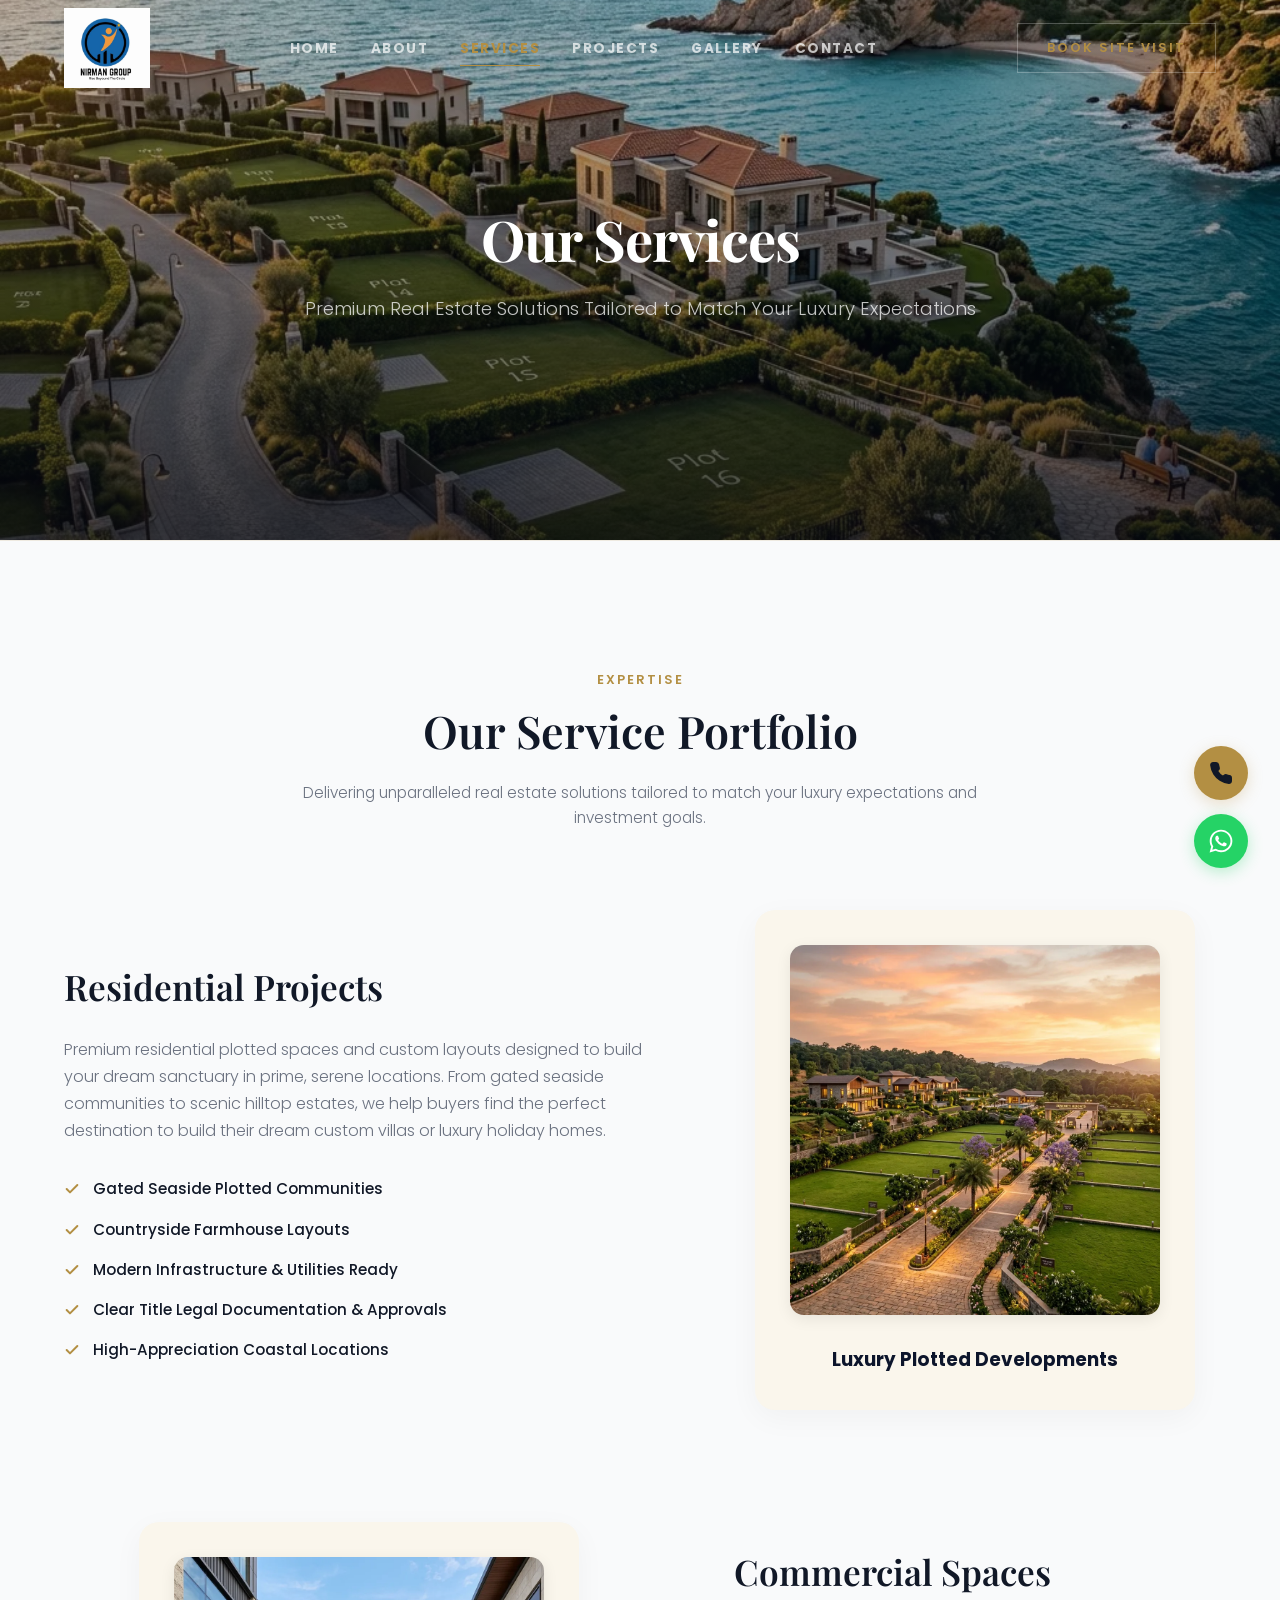
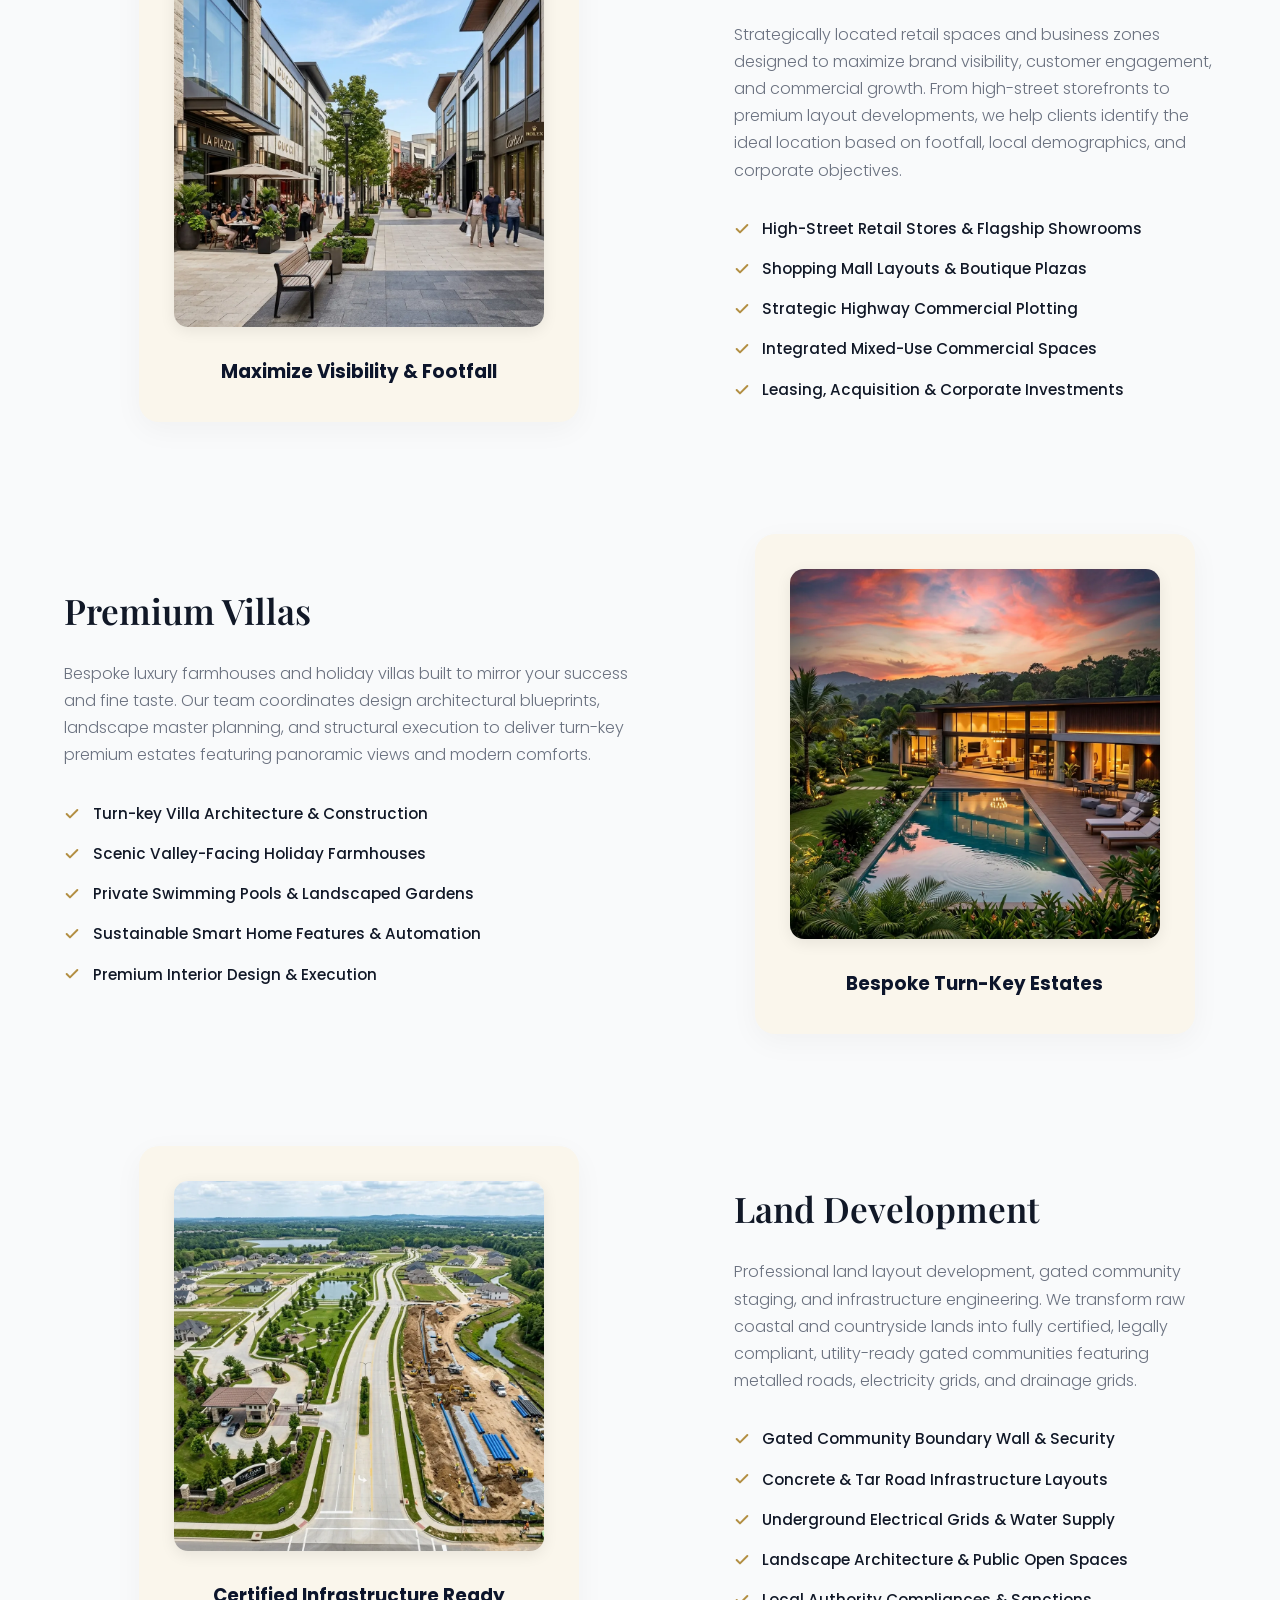
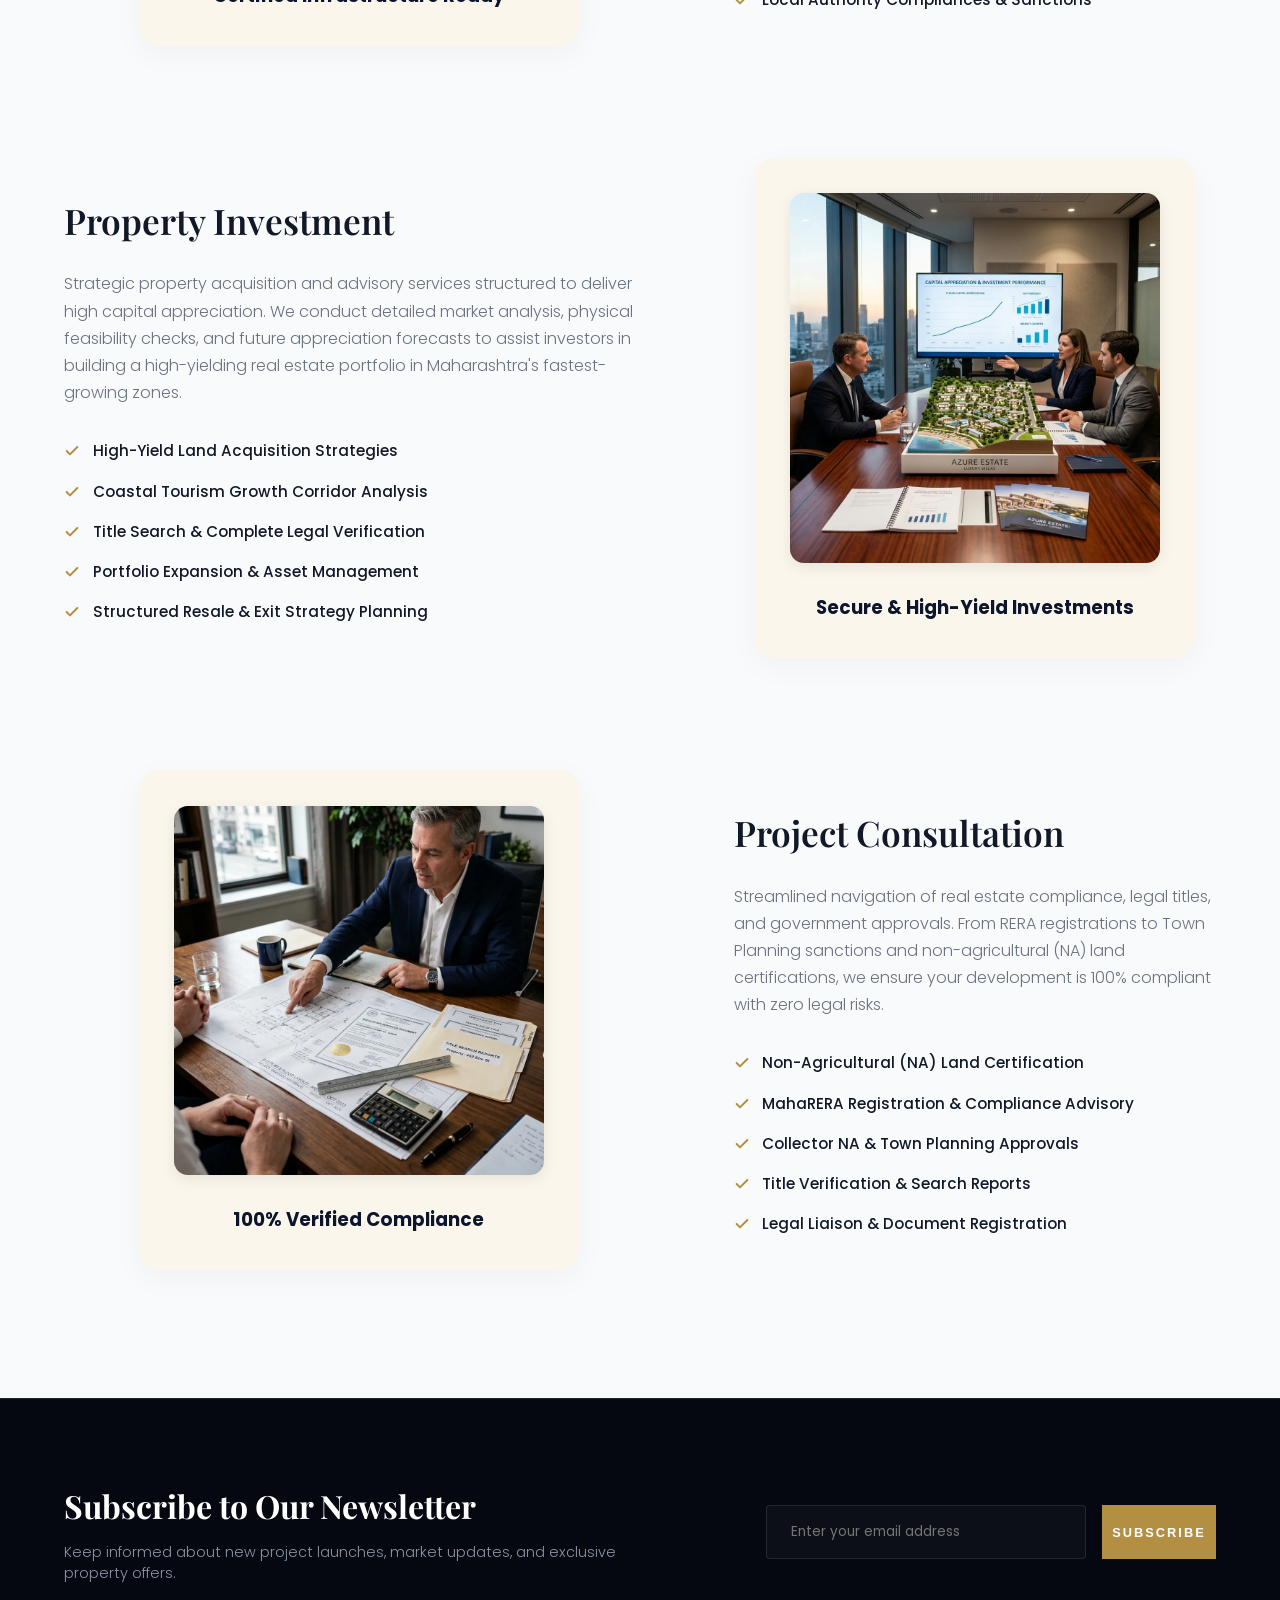
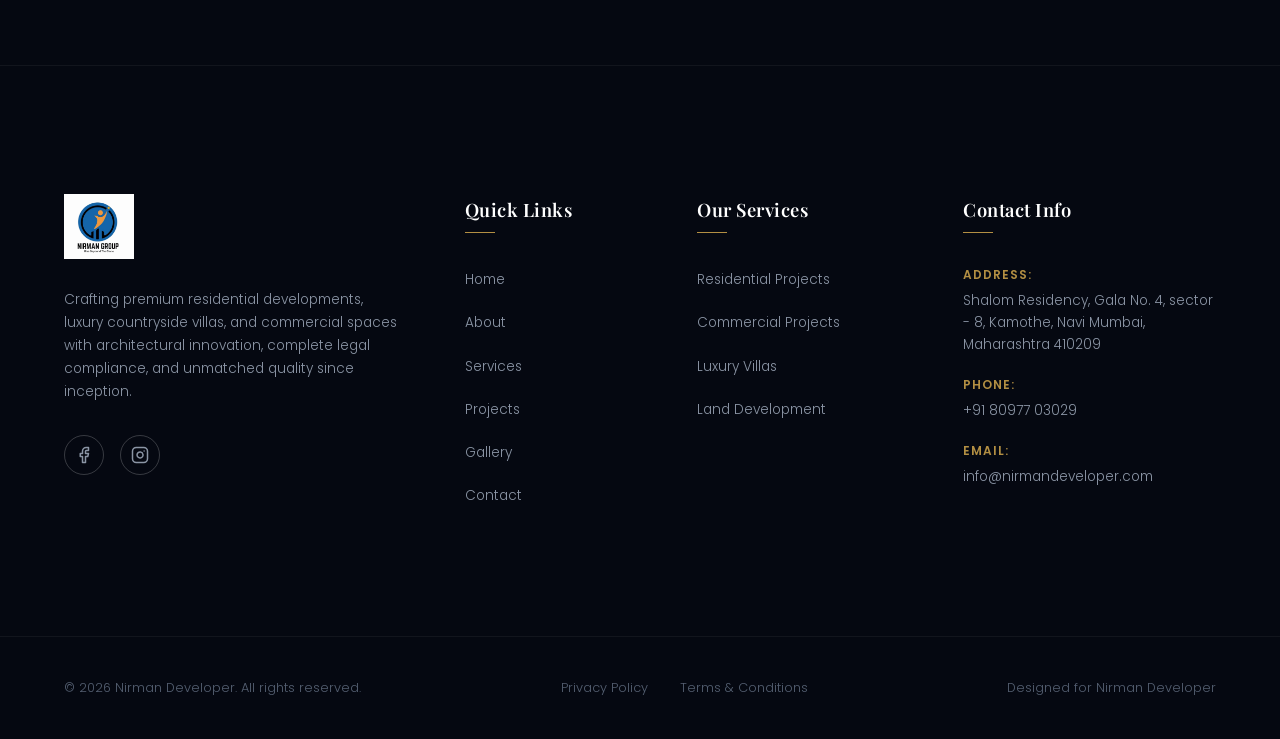
<file: pages/services.html>
<!DOCTYPE html>
<html lang="en">
<head>
    <meta charset="UTF-8">
    <meta name="viewport" content="width=device-width, initial-scale=1.0">
    <title>Our Services | Nirman Developer - Land Development & Management</title>
    <meta name="description" content="Explore the comprehensive real estate services offered by Nirman Developer, including premium land development, gated community plotting, custom farmhouse design, project management, and tourist rental management in Alibaug.">
    <meta name="keywords" content="real estate services Alibaug, land development services, rental management Alibaug, farmhouse construction, plotting developer services">
    <meta name="robots" content="index, follow">
    <link rel="canonical" href="https://nirmandeveloper.com/pages/services.html">

    <!-- Open Graph / Facebook -->
    <meta property="og:type" content="website">
    <meta property="og:url" content="https://nirmandeveloper.com/pages/services.html">
    <meta property="og:title" content="Our Services | Nirman Developer - Land Development & Management">
    <meta property="og:description" content="Explore the comprehensive real estate services offered by Nirman Developer, including premium land development, gated community plotting, custom farmhouse design, project management, and tourist rental management in Alibaug.">
    <meta property="og:image" content="https://nirmandeveloper.com/images/logo/logo.webp">

    <!-- Twitter -->
    <meta property="twitter:card" content="summary_large_image">
    <meta property="twitter:url" content="https://nirmandeveloper.com/pages/services.html">
    <meta property="twitter:title" content="Our Services | Nirman Developer - Land Development & Management">
    <meta property="twitter:description" content="Explore the comprehensive real estate services offered by Nirman Developer, including premium land development, gated community plotting, custom farmhouse design, project management, and tourist rental management in Alibaug.">
    <meta property="twitter:image" content="https://nirmandeveloper.com/images/logo/logo.webp">
    
    <!-- Link to Header Styles (Design System Core Included) -->
    <link rel="stylesheet" href="../css/header.css">
    <!-- Link to Hero and Page Specific Styles -->
    <link rel="stylesheet" href="../css/style.css">
    <!-- Preconnect to Google Fonts -->
    <link rel="preconnect" href="https://fonts.googleapis.com">
    <link rel="preconnect" href="https://fonts.gstatic.com" crossorigin>
    <link href="https://fonts.googleapis.com/css2?family=Playfair+Display:ital,wght@0,400..900;1,400..900&family=Poppins:ital,wght@0,100..900;1,100..900&display=swap" rel="stylesheet">
    <!-- Structured Data: JSON-LD -->
    <script type="application/ld+json">
    {
      "@context": "https://schema.org",
      "@type": "BreadcrumbList",
      "itemListElement": [{
        "@type": "ListItem",
        "position": 1,
        "name": "Home",
        "item": "https://nirmandeveloper.com/index.html"
      },{
        "@type": "ListItem",
        "position": 2,
        "name": "Our Services",
        "item": "https://nirmandeveloper.com/pages/services.html"
      }]
    }
    </script>
</head>
<body>

    <!-- ==========================================================================
       1. Fixed Navigation Header
       ========================================================================== -->
    <header class="header-nav" id="header-nav">
        <div class="nav-container">
            
            <!-- Company Logo Placement (Editable Placeholder) -->
            <a href="../index.html" class="logo-link" aria-label="Nirman Developer Homepage">
                <img src="../images/logo/logo.webp" alt="Nirman Developer Logo" class="logo-image" decoding="async" width="1080" height="1007">
            </a>
            
            <!-- Desktop Navigation Menu -->
            <nav aria-label="Desktop Navigation">
                <ul class="nav-menu">
                    <li><a href="../index.html#hero" class="nav-link">Home</a></li>
                    <li><a href="about.html" class="nav-link">About</a></li>
                    <li><a href="services.html" class="nav-link active">Services</a></li>
                    <li><a href="../index.html#projects" class="nav-link">Projects</a></li>
                    <li><a href="gallery.html" class="nav-link">Gallery</a></li>
                    <li><a href="contact.html" class="nav-link">Contact</a></li>
                </ul>
            </nav>
            
            <!-- CTA Actions Block -->
            <div class="nav-actions">
                <a href="contact.html" class="btn btn-outline btn-desktop-cta">Book Site Visit</a>
                
                <!-- Hamburger Trigger Button for Mobile Navigation Menu -->
                <button class="mobile-menu-btn" id="mobile-menu-btn" aria-label="Open Navigation Menu" aria-expanded="false" aria-controls="mobile-drawer">
                    <svg xmlns="http://www.w3.org/2000/svg" width="26" height="26" viewBox="0 0 24 24" fill="none" stroke="currentColor" stroke-width="2" stroke-linecap="round" stroke-linejoin="round">
                        <line x1="3" y1="12" x2="21" y2="12"></line>
                        <line x1="3" y1="6" x2="21" y2="6"></line>
                        <line x1="3" y1="18" x2="21" y2="18"></line>
                    </svg>
                </button>
            </div>
            
        </div>
    </header>

    <!-- ==========================================================================
       2. Mobile Menu Drawer Overlay
       ========================================================================== -->
    <div class="mobile-drawer" id="mobile-drawer" aria-hidden="true" role="dialog" aria-modal="true">
        <!-- Close Drawer Action Button -->
        <button class="drawer-close-btn" id="drawer-close-btn" aria-label="Close Navigation Menu">
            <svg xmlns="http://www.w3.org/2000/svg" width="24" height="24" viewBox="0 0 24 24" fill="none" stroke="currentColor" stroke-width="2" stroke-linecap="round" stroke-linejoin="round">
                <line x1="18" y1="6" x2="6" y2="18"></line>
                <line x1="6" y1="6" x2="18" y2="18"></line>
            </svg>
        </button>
        
        <!-- Mobile Links Directory -->
        <ul class="mobile-nav-list">
            <li><a href="../index.html#hero" class="mobile-nav-link">Home</a></li>
            <li><a href="about.html" class="mobile-nav-link">About</a></li>
            <li><a href="services.html" class="mobile-nav-link active">Services</a></li>
            <li><a href="../index.html#projects" class="mobile-nav-link">Projects</a></li>
            <li><a href="gallery.html" class="mobile-nav-link">Gallery</a></li>
            <li><a href="contact.html" class="mobile-nav-link">Contact</a></li>
        </ul>
        
        <!-- Mobile Drawer Branding Contact Details -->
        <div class="mobile-drawer-footer">
            <h5>VIP Reservation Desk</h5>
            <a href="tel:+918097703029" class="mobile-drawer-phone">+91 80977 03029</a>
        </div>
    </div>

    <!-- ==========================================================================
       3. Banner Section
       ========================================================================== -->
    <section class="hero-section" id="hero" style="min-height: 60vh; height: 60vh;">
        <div class="hero-bg-container">
            <div class="hero-bg-image" style="background-image: url('../images/projects/project-1.webp');" aria-hidden="true"></div>
        </div>
        <div class="hero-overlay"></div>
        
        <div class="hero-container">
            <div class="hero-content">
                <h1 class="hero-heading" style="font-size: 3.5rem;">Our Services</h1>
                <p class="hero-subheading">Premium Real Estate Solutions Tailored to Match Your Luxury Expectations</p>
            </div>
        </div>
    </section>

    <!-- ==========================================================================
       4. Our Services Section
       ========================================================================== -->
    <section class="services-section scroll-reveal" id="services" style="background-color: var(--bg-secondary); padding: 8rem 0;">
        <div class="services-container" style="max-width: 1400px; margin: 0 auto; padding: 0 4rem;">
            
            <!-- Section Header -->
            <div class="services-header" style="text-align: center; margin-bottom: 5rem;">
                <span class="services-pretitle" style="font-family: var(--font-sans); font-size: 0.8rem; font-weight: 600; color: var(--accent-gold); text-transform: uppercase; letter-spacing: 2px; margin-bottom: 0.8rem; display: block;">Expertise</span>
                <h2 class="services-title" style="font-family: var(--font-serif); font-size: 2.8rem; color: var(--text-primary); margin-bottom: 1.5rem; font-weight: 600; line-height: 1.2;">Our Service Portfolio</h2>
                <p class="services-subtitle" style="font-family: var(--font-sans); font-size: 0.95rem; color: var(--text-muted); line-height: 1.6; font-weight: 300; max-width: 700px; margin: 0 auto;">Delivering unparalleled real estate solutions tailored to match your luxury expectations and investment goals.</p>
            </div>
            
            <!-- Services List (Alternating Row Layout) -->
            <div class="services-list-container">
                
                <!-- Service Item 1: Residential Projects -->
                <div class="service-item-row" id="residential">
                    <div class="service-text-col">
                        <h3 class="service-title-item">Residential Projects</h3>
                        <p class="service-text-desc">Premium residential plotted spaces and custom layouts designed to build your dream sanctuary in prime, serene locations. From gated seaside communities to scenic hilltop estates, we help buyers find the perfect destination to build their dream custom villas or luxury holiday homes.</p>
                        <ul class="service-features-list">
                            <li>
                                <svg xmlns="http://www.w3.org/2000/svg" width="16" height="16" viewBox="0 0 24 24" fill="none" stroke="currentColor" stroke-width="3" stroke-linecap="round" stroke-linejoin="round" class="service-check-icon"><polyline points="20 6 9 17 4 12"></polyline></svg>
                                Gated Seaside Plotted Communities
                            </li>
                            <li>
                                <svg xmlns="http://www.w3.org/2000/svg" width="16" height="16" viewBox="0 0 24 24" fill="none" stroke="currentColor" stroke-width="3" stroke-linecap="round" stroke-linejoin="round" class="service-check-icon"><polyline points="20 6 9 17 4 12"></polyline></svg>
                                Countryside Farmhouse Layouts
                            </li>
                            <li>
                                <svg xmlns="http://www.w3.org/2000/svg" width="16" height="16" viewBox="0 0 24 24" fill="none" stroke="currentColor" stroke-width="3" stroke-linecap="round" stroke-linejoin="round" class="service-check-icon"><polyline points="20 6 9 17 4 12"></polyline></svg>
                                Modern Infrastructure & Utilities Ready
                            </li>
                            <li>
                                <svg xmlns="http://www.w3.org/2000/svg" width="16" height="16" viewBox="0 0 24 24" fill="none" stroke="currentColor" stroke-width="3" stroke-linecap="round" stroke-linejoin="round" class="service-check-icon"><polyline points="20 6 9 17 4 12"></polyline></svg>
                                Clear Title Legal Documentation & Approvals
                            </li>
                            <li>
                                <svg xmlns="http://www.w3.org/2000/svg" width="16" height="16" viewBox="0 0 24 24" fill="none" stroke="currentColor" stroke-width="3" stroke-linecap="round" stroke-linejoin="round" class="service-check-icon"><polyline points="20 6 9 17 4 12"></polyline></svg>
                                High-Appreciation Coastal Locations
                            </li>
                        </ul>

                    </div>
                    <div class="service-card-col">
                        <div class="service-visual-card">
                            <div class="service-card-img-wrapper">
                                <img src="../images/services/residential_plots.webp" alt="Luxury Plotted Developments" class="service-card-img" decoding="async" loading="lazy" width="1024" height="1024">
                            </div>
                            <h4 class="service-card-label">Luxury Plotted Developments</h4>
                        </div>
                    </div>
                </div>

                <!-- Service Item 2: Commercial Spaces -->
                <div class="service-item-row" id="commercial">
                    <div class="service-text-col">
                        <h3 class="service-title-item">Commercial Spaces</h3>
                        <p class="service-text-desc">Strategically located retail spaces and business zones designed to maximize brand visibility, customer engagement, and commercial growth. From high-street storefronts to premium layout developments, we help clients identify the ideal location based on footfall, local demographics, and corporate objectives.</p>
                        <ul class="service-features-list">
                            <li>
                                <svg xmlns="http://www.w3.org/2000/svg" width="16" height="16" viewBox="0 0 24 24" fill="none" stroke="currentColor" stroke-width="3" stroke-linecap="round" stroke-linejoin="round" class="service-check-icon"><polyline points="20 6 9 17 4 12"></polyline></svg>
                                High-Street Retail Stores & Flagship Showrooms
                            </li>
                            <li>
                                <svg xmlns="http://www.w3.org/2000/svg" width="16" height="16" viewBox="0 0 24 24" fill="none" stroke="currentColor" stroke-width="3" stroke-linecap="round" stroke-linejoin="round" class="service-check-icon"><polyline points="20 6 9 17 4 12"></polyline></svg>
                                Shopping Mall Layouts & Boutique Plazas
                            </li>
                            <li>
                                <svg xmlns="http://www.w3.org/2000/svg" width="16" height="16" viewBox="0 0 24 24" fill="none" stroke="currentColor" stroke-width="3" stroke-linecap="round" stroke-linejoin="round" class="service-check-icon"><polyline points="20 6 9 17 4 12"></polyline></svg>
                                Strategic Highway Commercial Plotting
                            </li>
                            <li>
                                <svg xmlns="http://www.w3.org/2000/svg" width="16" height="16" viewBox="0 0 24 24" fill="none" stroke="currentColor" stroke-width="3" stroke-linecap="round" stroke-linejoin="round" class="service-check-icon"><polyline points="20 6 9 17 4 12"></polyline></svg>
                                Integrated Mixed-Use Commercial Spaces
                            </li>
                            <li>
                                <svg xmlns="http://www.w3.org/2000/svg" width="16" height="16" viewBox="0 0 24 24" fill="none" stroke="currentColor" stroke-width="3" stroke-linecap="round" stroke-linejoin="round" class="service-check-icon"><polyline points="20 6 9 17 4 12"></polyline></svg>
                                Leasing, Acquisition & Corporate Investments
                            </li>
                        </ul>

                    </div>
                    <div class="service-card-col">
                        <div class="service-visual-card">
                            <div class="service-card-img-wrapper">
                                <img src="../images/services/commercial_spaces.webp" alt="Maximize Visibility & Footfall" class="service-card-img" decoding="async" loading="lazy" width="1024" height="1024">
                            </div>
                            <h4 class="service-card-label">Maximize Visibility & Footfall</h4>
                        </div>
                    </div>
                </div>

                <!-- Service Item 3: Premium Villas -->
                <div class="service-item-row" id="villas">
                    <div class="service-text-col">
                        <h3 class="service-title-item">Premium Villas</h3>
                        <p class="service-text-desc">Bespoke luxury farmhouses and holiday villas built to mirror your success and fine taste. Our team coordinates design architectural blueprints, landscape master planning, and structural execution to deliver turn-key premium estates featuring panoramic views and modern comforts.</p>
                        <ul class="service-features-list">
                            <li>
                                <svg xmlns="http://www.w3.org/2000/svg" width="16" height="16" viewBox="0 0 24 24" fill="none" stroke="currentColor" stroke-width="3" stroke-linecap="round" stroke-linejoin="round" class="service-check-icon"><polyline points="20 6 9 17 4 12"></polyline></svg>
                                Turn-key Villa Architecture & Construction
                            </li>
                            <li>
                                <svg xmlns="http://www.w3.org/2000/svg" width="16" height="16" viewBox="0 0 24 24" fill="none" stroke="currentColor" stroke-width="3" stroke-linecap="round" stroke-linejoin="round" class="service-check-icon"><polyline points="20 6 9 17 4 12"></polyline></svg>
                                Scenic Valley-Facing Holiday Farmhouses
                            </li>
                            <li>
                                <svg xmlns="http://www.w3.org/2000/svg" width="16" height="16" viewBox="0 0 24 24" fill="none" stroke="currentColor" stroke-width="3" stroke-linecap="round" stroke-linejoin="round" class="service-check-icon"><polyline points="20 6 9 17 4 12"></polyline></svg>
                                Private Swimming Pools & Landscaped Gardens
                            </li>
                            <li>
                                <svg xmlns="http://www.w3.org/2000/svg" width="16" height="16" viewBox="0 0 24 24" fill="none" stroke="currentColor" stroke-width="3" stroke-linecap="round" stroke-linejoin="round" class="service-check-icon"><polyline points="20 6 9 17 4 12"></polyline></svg>
                                Sustainable Smart Home Features & Automation
                            </li>
                            <li>
                                <svg xmlns="http://www.w3.org/2000/svg" width="16" height="16" viewBox="0 0 24 24" fill="none" stroke="currentColor" stroke-width="3" stroke-linecap="round" stroke-linejoin="round" class="service-check-icon"><polyline points="20 6 9 17 4 12"></polyline></svg>
                                Premium Interior Design & Execution
                            </li>
                        </ul>

                    </div>
                    <div class="service-card-col">
                        <div class="service-visual-card">
                            <div class="service-card-img-wrapper">
                                <img src="../images/services/luxury_villas.webp" alt="Bespoke Turn-Key Estates" class="service-card-img" decoding="async" loading="lazy" width="1024" height="1024">
                            </div>
                            <h4 class="service-card-label">Bespoke Turn-Key Estates</h4>
                        </div>
                    </div>
                </div>

                <!-- Service Item 4: Land Development -->
                <div class="service-item-row" id="land-development">
                    <div class="service-text-col">
                        <h3 class="service-title-item">Land Development</h3>
                        <p class="service-text-desc">Professional land layout development, gated community staging, and infrastructure engineering. We transform raw coastal and countryside lands into fully certified, legally compliant, utility-ready gated communities featuring metalled roads, electricity grids, and drainage grids.</p>
                        <ul class="service-features-list">
                            <li>
                                <svg xmlns="http://www.w3.org/2000/svg" width="16" height="16" viewBox="0 0 24 24" fill="none" stroke="currentColor" stroke-width="3" stroke-linecap="round" stroke-linejoin="round" class="service-check-icon"><polyline points="20 6 9 17 4 12"></polyline></svg>
                                Gated Community Boundary Wall & Security
                            </li>
                            <li>
                                <svg xmlns="http://www.w3.org/2000/svg" width="16" height="16" viewBox="0 0 24 24" fill="none" stroke="currentColor" stroke-width="3" stroke-linecap="round" stroke-linejoin="round" class="service-check-icon"><polyline points="20 6 9 17 4 12"></polyline></svg>
                                Concrete & Tar Road Infrastructure Layouts
                            </li>
                            <li>
                                <svg xmlns="http://www.w3.org/2000/svg" width="16" height="16" viewBox="0 0 24 24" fill="none" stroke="currentColor" stroke-width="3" stroke-linecap="round" stroke-linejoin="round" class="service-check-icon"><polyline points="20 6 9 17 4 12"></polyline></svg>
                                Underground Electrical Grids & Water Supply
                            </li>
                            <li>
                                <svg xmlns="http://www.w3.org/2000/svg" width="16" height="16" viewBox="0 0 24 24" fill="none" stroke="currentColor" stroke-width="3" stroke-linecap="round" stroke-linejoin="round" class="service-check-icon"><polyline points="20 6 9 17 4 12"></polyline></svg>
                                Landscape Architecture & Public Open Spaces
                            </li>
                            <li>
                                <svg xmlns="http://www.w3.org/2000/svg" width="16" height="16" viewBox="0 0 24 24" fill="none" stroke="currentColor" stroke-width="3" stroke-linecap="round" stroke-linejoin="round" class="service-check-icon"><polyline points="20 6 9 17 4 12"></polyline></svg>
                                Local Authority Compliances & Sanctions
                            </li>
                        </ul>

                    </div>
                    <div class="service-card-col">
                        <div class="service-visual-card">
                            <div class="service-card-img-wrapper">
                                <img src="../images/services/land_development.webp" alt="Certified Infrastructure Ready" class="service-card-img" decoding="async" loading="lazy" width="1024" height="1024">
                            </div>
                            <h4 class="service-card-label">Certified Infrastructure Ready</h4>
                        </div>
                    </div>
                </div>

                <!-- Service Item 5: Property Investment -->
                <div class="service-item-row" id="investment">
                    <div class="service-text-col">
                        <h3 class="service-title-item">Property Investment</h3>
                        <p class="service-text-desc">Strategic property acquisition and advisory services structured to deliver high capital appreciation. We conduct detailed market analysis, physical feasibility checks, and future appreciation forecasts to assist investors in building a high-yielding real estate portfolio in Maharashtra's fastest-growing zones.</p>
                        <ul class="service-features-list">
                            <li>
                                <svg xmlns="http://www.w3.org/2000/svg" width="16" height="16" viewBox="0 0 24 24" fill="none" stroke="currentColor" stroke-width="3" stroke-linecap="round" stroke-linejoin="round" class="service-check-icon"><polyline points="20 6 9 17 4 12"></polyline></svg>
                                High-Yield Land Acquisition Strategies
                            </li>
                            <li>
                                <svg xmlns="http://www.w3.org/2000/svg" width="16" height="16" viewBox="0 0 24 24" fill="none" stroke="currentColor" stroke-width="3" stroke-linecap="round" stroke-linejoin="round" class="service-check-icon"><polyline points="20 6 9 17 4 12"></polyline></svg>
                                Coastal Tourism Growth Corridor Analysis
                            </li>
                            <li>
                                <svg xmlns="http://www.w3.org/2000/svg" width="16" height="16" viewBox="0 0 24 24" fill="none" stroke="currentColor" stroke-width="3" stroke-linecap="round" stroke-linejoin="round" class="service-check-icon"><polyline points="20 6 9 17 4 12"></polyline></svg>
                                Title Search & Complete Legal Verification
                            </li>
                            <li>
                                <svg xmlns="http://www.w3.org/2000/svg" width="16" height="16" viewBox="0 0 24 24" fill="none" stroke="currentColor" stroke-width="3" stroke-linecap="round" stroke-linejoin="round" class="service-check-icon"><polyline points="20 6 9 17 4 12"></polyline></svg>
                                Portfolio Expansion & Asset Management
                            </li>
                            <li>
                                <svg xmlns="http://www.w3.org/2000/svg" width="16" height="16" viewBox="0 0 24 24" fill="none" stroke="currentColor" stroke-width="3" stroke-linecap="round" stroke-linejoin="round" class="service-check-icon"><polyline points="20 6 9 17 4 12"></polyline></svg>
                                Structured Resale & Exit Strategy Planning
                            </li>
                        </ul>

                    </div>
                    <div class="service-card-col">
                        <div class="service-visual-card">
                            <div class="service-card-img-wrapper">
                                <img src="../images/services/property_investment.webp" alt="Secure & High-Yield Investments" class="service-card-img" decoding="async" loading="lazy" width="1024" height="1024">
                            </div>
                            <h4 class="service-card-label">Secure & High-Yield Investments</h4>
                        </div>
                    </div>
                </div>

                <!-- Service Item 6: Project Consultation -->
                <div class="service-item-row" id="consultation">
                    <div class="service-text-col">
                        <h3 class="service-title-item">Project Consultation</h3>
                        <p class="service-text-desc">Streamlined navigation of real estate compliance, legal titles, and government approvals. From RERA registrations to Town Planning sanctions and non-agricultural (NA) land certifications, we ensure your development is 100% compliant with zero legal risks.</p>
                        <ul class="service-features-list">
                            <li>
                                <svg xmlns="http://www.w3.org/2000/svg" width="16" height="16" viewBox="0 0 24 24" fill="none" stroke="currentColor" stroke-width="3" stroke-linecap="round" stroke-linejoin="round" class="service-check-icon"><polyline points="20 6 9 17 4 12"></polyline></svg>
                                Non-Agricultural (NA) Land Certification
                            </li>
                            <li>
                                <svg xmlns="http://www.w3.org/2000/svg" width="16" height="16" viewBox="0 0 24 24" fill="none" stroke="currentColor" stroke-width="3" stroke-linecap="round" stroke-linejoin="round" class="service-check-icon"><polyline points="20 6 9 17 4 12"></polyline></svg>
                                MahaRERA Registration & Compliance Advisory
                            </li>
                            <li>
                                <svg xmlns="http://www.w3.org/2000/svg" width="16" height="16" viewBox="0 0 24 24" fill="none" stroke="currentColor" stroke-width="3" stroke-linecap="round" stroke-linejoin="round" class="service-check-icon"><polyline points="20 6 9 17 4 12"></polyline></svg>
                                Collector NA & Town Planning Approvals
                            </li>
                            <li>
                                <svg xmlns="http://www.w3.org/2000/svg" width="16" height="16" viewBox="0 0 24 24" fill="none" stroke="currentColor" stroke-width="3" stroke-linecap="round" stroke-linejoin="round" class="service-check-icon"><polyline points="20 6 9 17 4 12"></polyline></svg>
                                Title Verification & Search Reports
                            </li>
                            <li>
                                <svg xmlns="http://www.w3.org/2000/svg" width="16" height="16" viewBox="0 0 24 24" fill="none" stroke="currentColor" stroke-width="3" stroke-linecap="round" stroke-linejoin="round" class="service-check-icon"><polyline points="20 6 9 17 4 12"></polyline></svg>
                                Legal Liaison & Document Registration
                            </li>
                        </ul>

                    </div>
                    <div class="service-card-col">
                        <div class="service-visual-card">
                            <div class="service-card-img-wrapper">
                                <img src="../images/services/project_consultation.webp" alt="100% Verified Compliance" class="service-card-img" decoding="async" loading="lazy" width="1024" height="1024">
                            </div>
                            <h4 class="service-card-label">100% Verified Compliance</h4>
                        </div>
                    </div>
                </div>

            </div>
        </div>
    </section>

    <!-- ==========================================================================
       5. Premium Footer Section
       ========================================================================== -->
    <footer class="footer-section">
        
        <!-- Newsletter Bar -->
        <div class="footer-newsletter">
            <div class="newsletter-container">
                <div class="newsletter-text">
                    <h3 class="newsletter-title">Subscribe to Our Newsletter</h3>
                    <p class="newsletter-desc">Keep informed about new project launches, market updates, and exclusive property offers.</p>
                </div>
                <form class="newsletter-form" onsubmit="event.preventDefault();">
                    <input type="email" placeholder="Enter your email address" class="newsletter-input" aria-label="Email address for newsletter" required>
                    <button type="submit" class="btn btn-primary newsletter-btn">Subscribe</button>
                </form>
            </div>
        </div>

        <div class="footer-main">
            <div class="footer-grid">
                
                <!-- Col 1: Brand Info -->
                <div class="footer-col brand-col">
                    <a href="../index.html" class="footer-logo-link" aria-label="Nirman Developer Homepage">
                        <img src="../images/logo/logo.webp" alt="Nirman Developer Logo" class="footer-logo" decoding="async" width="1080" height="1007">
                    </a>
                    <p class="footer-desc">Crafting premium residential developments, luxury countryside villas, and commercial spaces with architectural innovation, complete legal compliance, and unmatched quality since inception.</p>
                    <div class="social-links">
                        <a href="https://facebook.com" target="_blank" rel="noopener noreferrer" class="social-link" aria-label="Facebook Page">
                            <svg xmlns="http://www.w3.org/2000/svg" width="24" height="24" viewBox="0 0 24 24" fill="none" stroke="currentColor" stroke-width="2" stroke-linecap="round" stroke-linejoin="round" class="social-icon" aria-hidden="true">
                                <path d="M18 2h-3a5 5 0 0 0-5 5v3H7v4h3v8h4v-8h3l1-4h-4V7a1 1 0 0 1 1-1h3z"></path>
                            </svg>
                        </a>
                        <a href="https://instagram.com" target="_blank" rel="noopener noreferrer" class="social-link" aria-label="Instagram Profile">
                            <svg xmlns="http://www.w3.org/2000/svg" width="24" height="24" viewBox="0 0 24 24" fill="none" stroke="currentColor" stroke-width="2" stroke-linecap="round" stroke-linejoin="round" class="social-icon" aria-hidden="true">
                                <rect x="2" y="2" width="20" height="20" rx="5" ry="5"></rect>
                                <path d="M16 11.37A4 4 0 1 1 12.63 8 4 4 0 0 1 16 11.37z"></path>
                                <line x1="17.5" y1="6.5" x2="17.51" y2="6.5"></line>
                            </svg>
                        </a>
                    </div>
                </div>

                <!-- Col 2: Quick Links -->
                <nav class="footer-col" aria-label="Footer Quick Links">
                    <h4 class="footer-col-title">Quick Links</h4>
                    <ul class="footer-links">
                        <li><a href="../index.html">Home</a></li>
                        <li><a href="about.html">About</a></li>
                        <li><a href="services.html">Services</a></li>
                        <li><a href="../index.html#projects">Projects</a></li>
                        <li><a href="gallery.html">Gallery</a></li>
                        <li><a href="contact.html">Contact</a></li>
                    </ul>
                </nav>

                <!-- Col 3: Services Links (Anchor targets placeholder) -->
                <nav class="footer-col" aria-label="Footer Our Services">
                    <h4 class="footer-col-title">Our Services</h4>
                    <ul class="footer-links">
                        <li><a href="../index.html#projects">Residential Projects</a></li>
                        <li><a href="../index.html#projects">Commercial Projects</a></li>
                        <li><a href="../index.html#projects">Luxury Villas</a></li>
                        <li><a href="../index.html#projects">Land Development</a></li>
                    </ul>
                </nav>

                <!-- Col 4: Contact info -->
                <div class="footer-col contact-col">
                    <h4 class="footer-col-title">Contact Info</h4>
                    <ul class="footer-contact-list">
                        <li class="contact-item">
                            <span class="contact-label">Address:</span>
                            <span class="contact-value">Shalom Residency, Gala No. 4, sector - 8, Kamothe, Navi Mumbai, Maharashtra 410209</span>
                        </li>
                        <li class="contact-item">
                            <span class="contact-label">Phone:</span>
                            <a href="tel:+918097703029" class="contact-value">+91 80977 03029</a>
                        </li>
                        <li class="contact-item">
                            <span class="contact-label">Email:</span>
                            <a href="mailto:info@nirmandeveloper.com" class="contact-value">info@nirmandeveloper.com</a>
                        </li>
                    </ul>
                </div>

            </div>
        </div>

        <!-- Bottom Footer Bar -->
        <div class="footer-bottom">
            <div class="bottom-container">
                <p class="copyright">&copy; 2026 Nirman Developer. All rights reserved.</p>
                <div class="bottom-links">
                    <a href="privacy-policy.html">Privacy Policy</a>
                    <a href="terms.html">Terms & Conditions</a>
                </div>
                <p class="designed-by">Designed for Nirman Developer</p>
            </div>
        </div>

    </footer>

    <!-- Back to Top Button -->
    <button class="back-to-top" id="back-to-top-btn" aria-label="Back to top">
        <svg xmlns="http://www.w3.org/2000/svg" width="20" height="20" viewBox="0 0 24 24" fill="none" stroke="currentColor" stroke-width="2.5" stroke-linecap="round" stroke-linejoin="round">
            <polyline points="18 15 12 9 6 15"></polyline>
        </svg>
    </button>

    <!-- WhatsApp Floating Button -->
    <a href="https://wa.me/918097703029?text=Hi%20I%20am%20interested%20in%20your%20property" class="whatsapp-float" target="_blank" rel="noopener noreferrer" aria-label="Chat on WhatsApp">
        <svg xmlns="http://www.w3.org/2000/svg" width="28" height="28" viewBox="0 0 448 512" fill="currentColor" class="whatsapp-icon">
            <path d="M380.9 97.1C339 55.1 283.2 32 223.9 32c-122.4 0-222 99.6-222 222 0 39.1 10.2 77.3 29.6 111L0 480l117.7-30.9c32.4 17.7 68.9 27 106.1 27h.1c122.3 0 224.1-99.6 224.1-222 0-59.3-25.2-115-67.1-157zm-157 341.6c-33.2 0-65.7-8.9-94-25.7l-6.7-4-69.8 18.3L72 359.2l-4.4-7c-18.5-29.4-28.2-63.3-28.2-98.2 0-101.7 82.8-184.5 184.6-184.5 49.3 0 95.6 19.2 130.4 54.1 34.8 34.9 56.2 81.2 56.1 130.5 0 101.8-84.9 184.6-186.6 184.6zm101.2-138.2c-5.5-2.8-32.8-16.2-37.9-18-5.1-1.9-8.8-2.8-12.5 2.8-3.7 5.6-14.3 18-17.6 21.8-3.2 3.7-6.5 4.2-12 1.4-32.6-16.3-54-29.1-75.5-66-5.7-9.8 5.7-9.1 16.3-30.3 1.8-3.7.9-6.9-.5-9.7-1.4-2.8-12.5-30.1-17.1-41.2-4.5-10.8-9.1-9.3-12.5-9.5-3.2-.2-6.9-.2-10.6-.2-3.7 0-9.7 1.4-14.8 6.9-5.1 5.6-19.4 19-19.4 46.3 0 27.3 19.9 53.7 22.6 57.4 2.8 3.7 39.1 59.7 94.8 83.8 35.2 15.2 49 16.5 66.6 13.9 10.7-1.6 32.8-13.4 37.4-26.4 4.6-13 4.6-24.1 3.2-26.4-1.3-2.5-5-3.9-10.5-6.6z"></path>
        </svg>
    </a>

    <!-- Floating Call Button -->
    <a href="tel:+918097703029" class="call-float" aria-label="Call VIP Reservation Desk">
        <svg xmlns="http://www.w3.org/2000/svg" width="24" height="24" viewBox="0 0 24 24" fill="none" stroke="currentColor" stroke-width="2" stroke-linecap="round" stroke-linejoin="round" class="call-icon">
            <path d="M22 16.92v3a2 2 0 0 1-2.18 2 19.79 19.79 0 0 1-8.63-3.07 19.5 19.5 0 0 1-6-6 19.79 19.79 0 0 1-3.07-8.67A2 2 0 0 1 4.11 2h3a2 2 0 0 1 2 1.72 12.84 12.84 0 0 0 .7 2.81 2 2 0 0 1-.45 2.11L8.09 9.91a16 16 0 0 0 6 6l1.27-1.27a2 2 0 0 1 2.11-.45 12.84 12.84 0 0 0 2.81.7A2 2 0 0 1 22 16.92z"></path>
        </svg>
    </a>

    <!-- Enquiry Modal Popup -->
    <div id="enquiry-popup" class="enquiry-popup-overlay" aria-hidden="true" role="dialog" aria-modal="true">
        <div class="enquiry-popup-box">
            <button class="enquiry-popup-close" id="enquiry-popup-close" aria-label="Close Enquiry Modal">&times;</button>
            <div class="popup-header-box">
                <span class="popup-title-main">Enquire About</span>
                <h3 class="popup-title-sub">Callback & Brochure Request</h3>
            </div>
            <form class="enquiry-popup-form" onsubmit="event.preventDefault(); alert('Thank you! Your enquiry has been received. Our sales representatives will connect with you shortly.'); document.getElementById('enquiry-popup').style.display='none'; this.reset();">
                <div class="popup-form-group">
                    <label for="popup-name">Full Name <span class="required-star">*</span></label>
                    <input type="text" id="popup-name" placeholder="John Doe" required>
                </div>
                <div class="popup-form-group">
                    <label for="popup-phone">Phone Number <span class="required-star">*</span></label>
                    <input type="tel" id="popup-phone" placeholder="E.g. 7718853773" required>
                </div>
                <div class="popup-form-group">
                    <label for="popup-email">Email Address (Optional)</label>
                    <input type="email" id="popup-email" placeholder="john@example.com">
                </div>
                <div class="popup-form-group">
                    <label for="popup-message">Message</label>
                    <textarea id="popup-message" rows="3" placeholder="Interested in Callback & Brochure Request. Please share brochure and pricing details."></textarea>
                </div>
                <button type="submit" class="popup-submit-btn">Submit Enquiry</button>
            </form>
        </div>
    </div>

    <!-- Header Scripts Link -->
    <script src="../js/header.js"></script>
    <!-- App Scripts Link -->
    <script src="../js/main.js"></script>
</body>
</html>
</file>
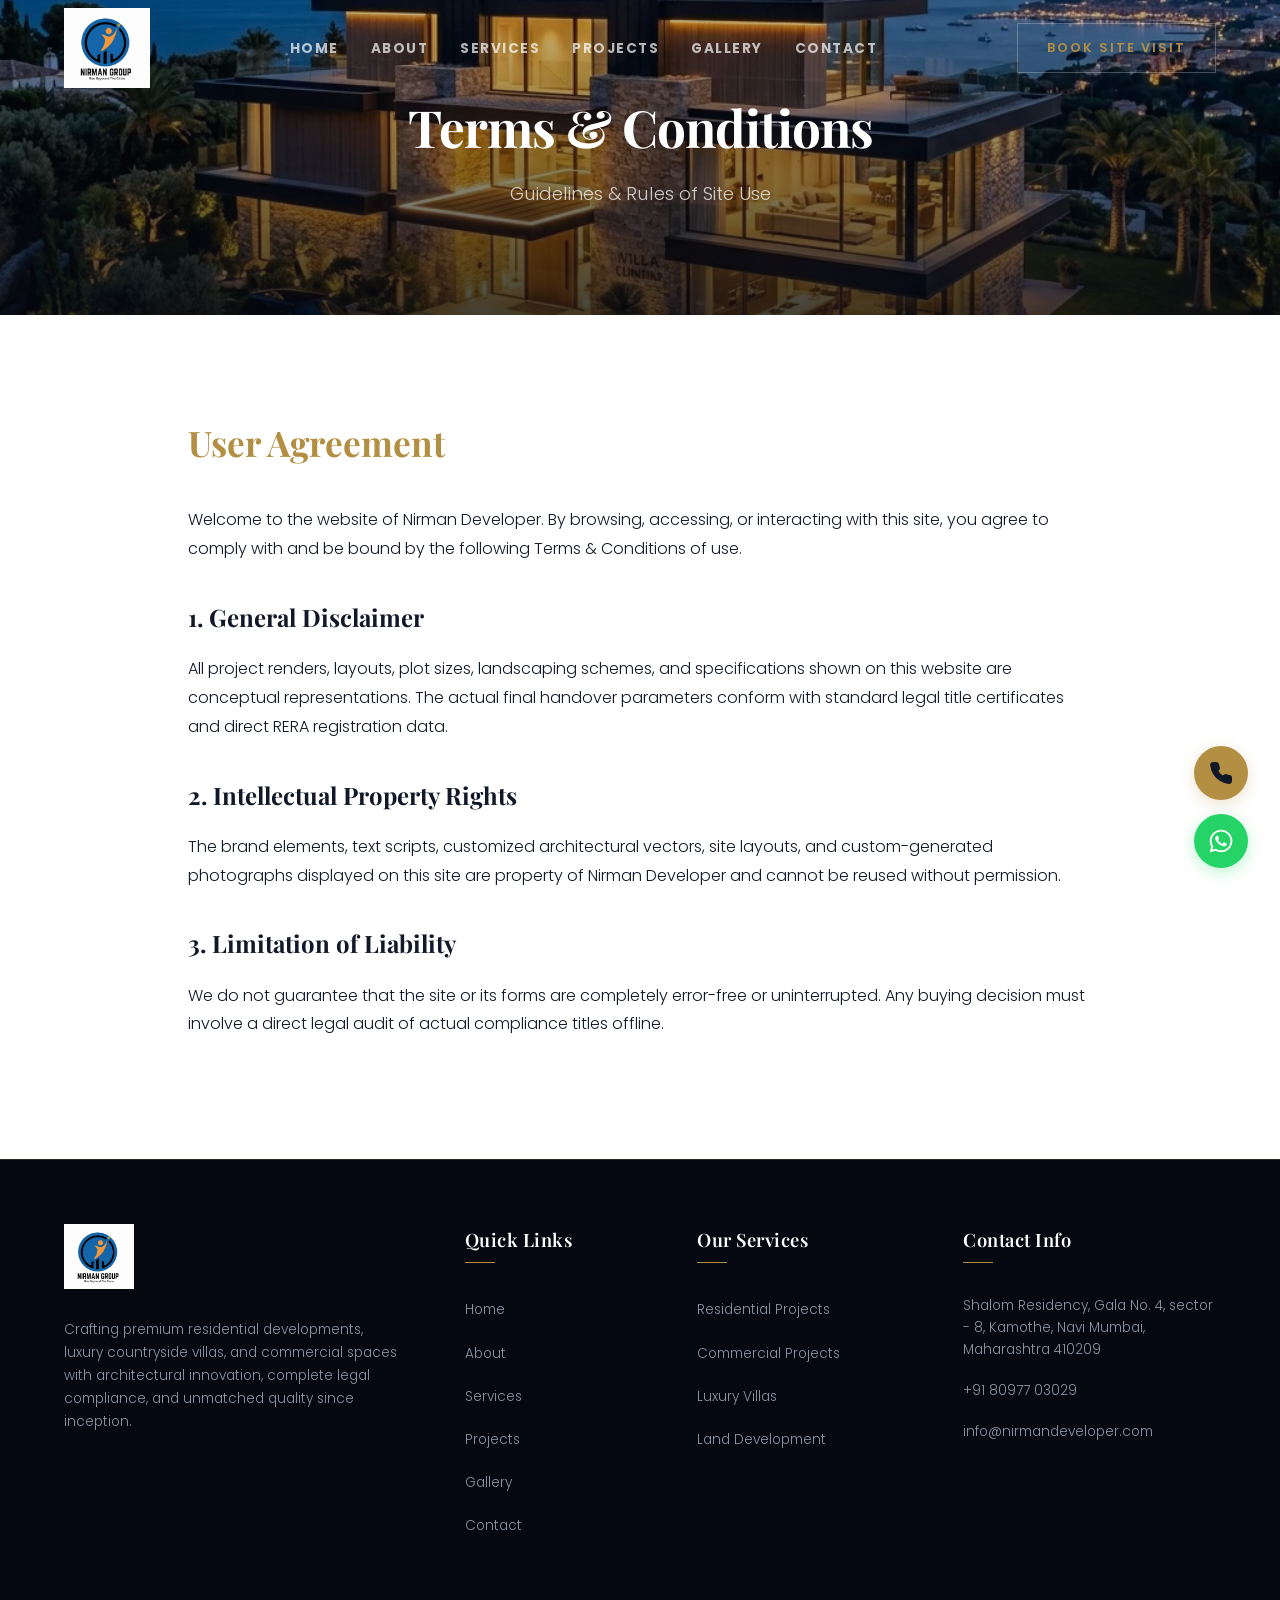
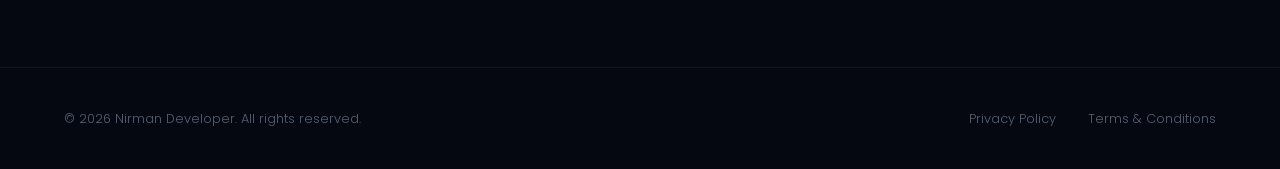
<file: pages/terms.html>
<!DOCTYPE html>
<html lang="en">
<head>
    <meta charset="UTF-8">
    <meta name="viewport" content="width=device-width, initial-scale=1.0">
    <title>Terms & Conditions | Nirman Developer</title>
    <meta name="description" content="Read the terms of service and project purchasing conditions for buying residential land, plots, and ready farmhouses from Nirman Developer.">
    <meta name="robots" content="noindex, follow">
    <link rel="canonical" href="https://nirmandeveloper.com/pages/terms.html">
    
    <!-- Link to Header Styles (Design System Core Included) -->
    <link rel="stylesheet" href="../css/header.css">
    <!-- Link to Hero and Page Specific Styles -->
    <link rel="stylesheet" href="../css/style.css">
    <!-- Preconnect to Google Fonts -->
    <link rel="preconnect" href="https://fonts.googleapis.com">
    <link rel="preconnect" href="https://fonts.gstatic.com" crossorigin>
    <link href="https://fonts.googleapis.com/css2?family=Playfair+Display:ital,wght@0,400..900;1,400..900&family=Poppins:ital,wght@0,100..900;1,100..900&display=swap" rel="stylesheet">
</head>
<body>

    <!-- ==========================================================================
       1. Fixed Navigation Header
       ========================================================================== -->
    <header class="header-nav" id="header-nav">
        <div class="nav-container">
            
            <!-- Company Logo Placement -->
            <a href="../index.html" class="logo-link" aria-label="Nirman Developer Homepage">
                <img src="../images/logo/logo.webp" alt="Nirman Developer Logo" class="logo-image" decoding="async" width="1080" height="1007">
            </a>
            
            <!-- Desktop Navigation Menu -->
            <nav aria-label="Desktop Navigation">
                <ul class="nav-menu">
                    <li><a href="../index.html#hero" class="nav-link">Home</a></li>
                    <li><a href="about.html" class="nav-link">About</a></li>
                    <li><a href="services.html" class="nav-link">Services</a></li>
                    <li><a href="../index.html#projects" class="nav-link">Projects</a></li>
                    <li><a href="gallery.html" class="nav-link">Gallery</a></li>
                    <li><a href="contact.html" class="nav-link">Contact</a></li>
                </ul>
            </nav>
            
            <!-- CTA Actions Block -->
            <div class="nav-actions">
                <a href="contact.html" class="btn btn-outline btn-desktop-cta">Book Site Visit</a>
                
                <!-- Hamburger Trigger Button for Mobile Navigation Menu -->
                <button class="mobile-menu-btn" id="mobile-menu-btn" aria-label="Open Navigation Menu" aria-expanded="false" aria-controls="mobile-drawer">
                    <svg xmlns="http://www.w3.org/2000/svg" width="26" height="26" viewBox="0 0 24 24" fill="none" stroke="currentColor" stroke-width="2" stroke-linecap="round" stroke-linejoin="round">
                        <line x1="3" y1="12" x2="21" y2="12"></line>
                        <line x1="3" y1="6" x2="21" y2="6"></line>
                        <line x1="3" y1="18" x2="21" y2="18"></line>
                    </svg>
                </button>
            </div>
            
        </div>
    </header>

    <!-- ==========================================================================
       2. Mobile Menu Drawer Overlay
       ========================================================================== -->
    <div class="mobile-drawer" id="mobile-drawer" aria-hidden="true" role="dialog" aria-modal="true">
        <button class="drawer-close-btn" id="drawer-close-btn" aria-label="Close Navigation Menu">
            <svg xmlns="http://www.w3.org/2000/svg" width="24" height="24" viewBox="0 0 24 24" fill="none" stroke="currentColor" stroke-width="2" stroke-linecap="round" stroke-linejoin="round">
                <line x1="18" y1="6" x2="6" y2="18"></line>
                <line x1="6" y1="6" x2="18" y2="18"></line>
            </svg>
        </button>
        
        <ul class="mobile-nav-list">
            <li><a href="../index.html#hero" class="mobile-nav-link">Home</a></li>
            <li><a href="about.html" class="mobile-nav-link">About</a></li>
            <li><a href="services.html" class="mobile-nav-link">Services</a></li>
            <li><a href="../index.html#projects" class="mobile-nav-link">Projects</a></li>
            <li><a href="gallery.html" class="mobile-nav-link">Gallery</a></li>
            <li><a href="contact.html" class="mobile-nav-link">Contact</a></li>
        </ul>
        
        <div class="mobile-drawer-footer">
            <h5>VIP Reservation Desk</h5>
            <a href="tel:+918097703029" class="mobile-drawer-phone">+91 80977 03029</a>
        </div>
    </div>

    <!-- ==========================================================================
       3. Banner Section
       ========================================================================== -->
    <section class="hero-section" id="hero" style="min-height: 35vh; height: 35vh;">
        <div class="hero-bg-container">
            <div class="hero-bg-image" style="background-image: url('../images/hero/hero.webp');" aria-hidden="true"></div>
        </div>
        <div class="hero-overlay"></div>
        
        <div class="hero-container">
            <div class="hero-content">
                <h1 class="hero-heading" style="font-size: 3.2rem;">Terms & Conditions</h1>
                <p class="hero-subheading">Guidelines & Rules of Site Use</p>
            </div>
        </div>
    </section>

    <!-- ==========================================================================
       4. Terms Content
       ========================================================================== -->
    <main style="max-width: 1000px; margin: 0 auto; padding: 6rem 3rem; font-family: var(--font-sans); color: var(--text-primary); line-height: 1.8;">
        <h2 style="font-family: var(--font-serif); font-size: 2.2rem; color: var(--accent-gold); margin-bottom: 2rem;">User Agreement</h2>
        <p style="margin-bottom: 1.5rem; font-weight: 300;">Welcome to the website of Nirman Developer. By browsing, accessing, or interacting with this site, you agree to comply with and be bound by the following Terms & Conditions of use.</p>
        
        <h3 style="font-family: var(--font-serif); font-size: 1.5rem; margin: 2rem 0 1rem 0;">1. General Disclaimer</h3>
        <p style="margin-bottom: 1.5rem; font-weight: 300;">All project renders, layouts, plot sizes, landscaping schemes, and specifications shown on this website are conceptual representations. The actual final handover parameters conform with standard legal title certificates and direct RERA registration data.</p>
        
        <h3 style="font-family: var(--font-serif); font-size: 1.5rem; margin: 2rem 0 1rem 0;">2. Intellectual Property Rights</h3>
        <p style="margin-bottom: 1.5rem; font-weight: 300;">The brand elements, text scripts, customized architectural vectors, site layouts, and custom-generated photographs displayed on this site are property of Nirman Developer and cannot be reused without permission.</p>
        
        <h3 style="font-family: var(--font-serif); font-size: 1.5rem; margin: 2rem 0 1rem 0;">3. Limitation of Liability</h3>
        <p style="margin-bottom: 1.5rem; font-weight: 300;">We do not guarantee that the site or its forms are completely error-free or uninterrupted. Any buying decision must involve a direct legal audit of actual compliance titles offline.</p>
    </main>

    <!-- ==========================================================================
       5. Premium Footer Section
       ========================================================================== -->
    <footer class="footer-section">
        <div class="footer-main" style="padding-top: 4rem;">
            <div class="footer-grid">
                
                <div class="footer-col brand-col">
                    <a href="../index.html" class="footer-logo-link">
                        <img src="../images/logo/logo.webp" alt="Nirman Developer Logo" class="footer-logo" decoding="async" width="1080" height="1007">
                    </a>
                    <p class="footer-desc">Crafting premium residential developments, luxury countryside villas, and commercial spaces with architectural innovation, complete legal compliance, and unmatched quality since inception.</p>
                </div>

                <nav class="footer-col" aria-label="Footer Quick Links">
                    <h4 class="footer-col-title">Quick Links</h4>
                    <ul class="footer-links">
                        <li><a href="../index.html">Home</a></li>
                        <li><a href="about.html">About</a></li>
                        <li><a href="services.html">Services</a></li>
                        <li><a href="../index.html#projects">Projects</a></li>
                        <li><a href="gallery.html">Gallery</a></li>
                        <li><a href="contact.html">Contact</a></li>
                    </ul>
                </nav>

                <nav class="footer-col" aria-label="Footer Our Services">
                    <h4 class="footer-col-title">Our Services</h4>
                    <ul class="footer-links">
                        <li><a href="../index.html#projects">Residential Projects</a></li>
                        <li><a href="../index.html#projects">Commercial Projects</a></li>
                        <li><a href="../index.html#projects">Luxury Villas</a></li>
                        <li><a href="../index.html#projects">Land Development</a></li>
                    </ul>
                </nav>

                <div class="footer-col contact-col">
                    <h4 class="footer-col-title">Contact Info</h4>
                    <ul class="footer-contact-list">
                        <li class="contact-item"><span class="contact-value">Shalom Residency, Gala No. 4, sector - 8, Kamothe, Navi Mumbai, Maharashtra 410209</span></li>
                        <li class="contact-item"><a href="tel:+918097703029" class="contact-value">+91 80977 03029</a></li>
                        <li class="contact-item"><a href="mailto:info@nirmandeveloper.com" class="contact-value">info@nirmandeveloper.com</a></li>
                    </ul>
                </div>

            </div>
        </div>

        <div class="footer-bottom">
            <div class="bottom-container">
                <p class="copyright">&copy; 2026 Nirman Developer. All rights reserved.</p>
                <div class="bottom-links">
                    <a href="privacy-policy.html">Privacy Policy</a>
                    <a href="terms.html">Terms & Conditions</a>
                </div>
            </div>
        </div>
    </footer>

    <!-- Floating Buttons -->
    <button class="back-to-top" id="back-to-top-btn" aria-label="Back to top">
        <svg xmlns="http://www.w3.org/2000/svg" width="20" height="20" viewBox="0 0 24 24" fill="none" stroke="currentColor" stroke-width="2.5" stroke-linecap="round" stroke-linejoin="round">
            <polyline points="18 15 12 9 6 15"></polyline>
        </svg>
    </button>

    <a href="https://wa.me/918097703029?text=Hi%20I%20am%20interested%20in%20your%20property" class="whatsapp-float" target="_blank" rel="noopener noreferrer" aria-label="Chat on WhatsApp">
        <svg xmlns="http://www.w3.org/2000/svg" width="28" height="28" viewBox="0 0 448 512" fill="currentColor" class="whatsapp-icon">
            <path d="M380.9 97.1C339 55.1 283.2 32 223.9 32c-122.4 0-222 99.6-222 222 0 39.1 10.2 77.3 29.6 111L0 480l117.7-30.9c32.4 17.7 68.9 27 106.1 27h.1c122.3 0 224.1-99.6 224.1-222 0-59.3-25.2-115-67.1-157zm-157 341.6c-33.2 0-65.7-8.9-94-25.7l-6.7-4-69.8 18.3L72 359.2l-4.4-7c-18.5-29.4-28.2-63.3-28.2-98.2 0-101.7 82.8-184.5 184.6-184.5 49.3 0 95.6 19.2 130.4 54.1 34.8 34.9 56.2 81.2 56.1 130.5 0 101.8-84.9 184.6-186.6 184.6zm101.2-138.2c-5.5-2.8-32.8-16.2-37.9-18-5.1-1.9-8.8-2.8-12.5 2.8-3.7 5.6-14.3 18-17.6 21.8-3.2 3.7-6.5 4.2-12 1.4-32.6-16.3-54-29.1-75.5-66-5.7-9.8 5.7-9.1 16.3-30.3 1.8-3.7.9-6.9-.5-9.7-1.4-2.8-12.5-30.1-17.1-41.2-4.5-10.8-9.1-9.3-12.5-9.5-3.2-.2-6.9-.2-10.6-.2-3.7 0-9.7 1.4-14.8 6.9-5.1 5.6-19.4 19-19.4 46.3 0 27.3 19.9 53.7 22.6 57.4 2.8 3.7 39.1 59.7 94.8 83.8 35.2 15.2 49 16.5 66.6 13.9 10.7-1.6 32.8-13.4 37.4-26.4 4.6-13 4.6-24.1 3.2-26.4-1.3-2.5-5-3.9-10.5-6.6z"></path>
        </svg>
    </a>

    <a href="tel:+918097703029" class="call-float" aria-label="Call VIP Reservation Desk">
        <svg xmlns="http://www.w3.org/2000/svg" width="24" height="24" viewBox="0 0 24 24" fill="none" stroke="currentColor" stroke-width="2" stroke-linecap="round" stroke-linejoin="round" class="call-icon">
            <path d="M22 16.92v3a2 2 0 0 1-2.18 2 19.79 19.79 0 0 1-8.63-3.07 19.5 19.5 0 0 1-6-6 19.79 19.79 0 0 1-3.07-8.67A2 2 0 0 1 4.11 2h3a2 2 0 0 1 2 1.72 12.84 12.84 0 0 0 .7 2.81 2 2 0 0 1-.45 2.11L8.09 9.91a16 16 0 0 0 6 6l1.27-1.27a2 2 0 0 1 2.11-.45 12.84 12.84 0 0 0 2.81.7A2 2 0 0 1 22 16.92z"></path>
        </svg>
    </a>

    <!-- Header Scripts Link -->
    <script src="../js/header.js"></script>
    <!-- App Scripts Link -->
    <script src="../js/main.js"></script>
</body>
</html>
</file>
<file: css/header.css>
/* 
  NIRMAN DEVELOPER - DESIGN SYSTEM & HEADER STYLES
  Aesthetics: Minimal, Luxury, Elegant, Clean, Spacious, Corporate.
*/

/* @import url removed for SEO render blocking optimization */

/* ==========================================================================
   1. Brand Token Variables (Design System)
   ========================================================================== */
:root {
  /* Colors */
  --bg-primary: #ffffff;
  /* Pure White */
  --bg-secondary: #f9fafb;
  /* Warm Alabaster White */
  --bg-card: #ffffff;
  /* White Card */
  --accent-gold: #b38f43;
  /* Luxury Gold (slightly darker for readable contrast on white) */
  --accent-gold-hover: #967430;
  /* Deep Gold Highlight */
  --text-primary: #111827;
  /* Deep Charcoal */
  --text-muted: #6b7280;
  /* Muted Slate Grey */
  --border-color: rgba(179, 143, 67, 0.15);
  /* Gold Dust Border */

  /* Fonts */
  --font-serif: 'Playfair Display', serif;
  --font-sans: 'Poppins', sans-serif;

  /* Shadows & Transitions */
  --shadow-gold: 0 8px 30px rgba(179, 143, 67, 0.08);
  --shadow-heavy: 0 20px 40px rgba(0, 0, 0, 0.08);
  --transition-smooth: all 0.5s cubic-bezier(0.16, 1, 0.3, 1);
  --transition-fast: all 0.25s ease;
}

/* ==========================================================================
   2. Reset & Core Elements
   ========================================================================== */
* {
  box-sizing: border-box;
  margin: 0;
  padding: 0;
  -webkit-font-smoothing: antialiased;
  -moz-osx-font-smoothing: grayscale;
}

html {
  overflow-x: hidden;
  background-color: var(--bg-primary);
  color: var(--text-primary);
}

body {
  font-family: var(--font-sans);
  background-color: var(--bg-primary);
  color: var(--text-primary);
  line-height: 1.7;
  overflow-x: hidden;
}


a {
  color: inherit;
  text-decoration: none;
  transition: var(--transition-fast);
}

/* Scrollbar Design */
::-webkit-scrollbar {
  width: 8px;
}

::-webkit-scrollbar-track {
  background: var(--bg-primary);
}

::-webkit-scrollbar-thumb {
  background: var(--border-color);
  border-radius: 4px;
}

::-webkit-scrollbar-thumb:hover {
  background: var(--accent-gold);
}

/* ==========================================================================
   3. Premium Sticky Header Layout
   ========================================================================== */
.header-nav {
  position: fixed;
  top: 0;
  left: 0;
  width: 100%;
  z-index: 1000;
  background: transparent;
  border-bottom: 1px solid transparent;
  transition: var(--transition-smooth);
  padding: 0.5rem 0;
}

.header-nav.scrolled {
  background: rgba(255, 255, 255, 0.9);
  backdrop-filter: blur(15px);
  border-bottom: 1px solid var(--border-color);
  padding: 0.25rem 0;
  box-shadow: 0 4px 30px rgba(0, 0, 0, 0.05);
}

.nav-container {
  max-width: 1400px;
  margin: 0 auto;
  padding: 0 4rem;
  display: flex;
  justify-content: space-between;
  align-items: center;
}

@media (max-width: 768px) {
  .nav-container {
    padding: 0 2rem;
  }
}

/* Logo Styling */
.logo-link {
  display: flex;
  align-items: center;
  gap: 0.8rem;
  font-family: var(--font-serif);
  font-size: 1.5rem;
  font-weight: 700;
  color: var(--text-primary);
  outline: none;
}

.logo-image {
  height: 80px;
  width: auto;
  display: block;
  transition: var(--transition-fast);
}

/* Transparent header overrides (when NOT scrolled) */
.header-nav:not(.scrolled) .nav-link {
  color: rgba(255, 255, 255, 0.7);
}

.header-nav:not(.scrolled) .nav-link:hover {
  color: #ffffff;
}

.header-nav:not(.scrolled) .nav-link.active {
  color: var(--accent-gold);
}

.header-nav:not(.scrolled) .btn-outline {
  color: var(--accent-gold);
  border-color: rgba(255, 255, 255, 0.25);
}

.header-nav:not(.scrolled) .btn-outline:hover {
  border-color: var(--accent-gold);
  color: #ffffff;
  background: rgba(255, 255, 255, 0.05);
}

.header-nav:not(.scrolled) .mobile-menu-btn {
  color: #ffffff;
}

/* Alternative typography logo fallback if image is missing */
.logo-placeholder {
  display: flex;
  align-items: center;
  gap: 0.8rem;
}

.logo-icon {
  width: 32px;
  height: 32px;
  border: 1.5px solid var(--accent-gold);
  display: flex;
  align-items: center;
  justify-content: center;
  font-family: var(--font-serif);
  font-weight: 600;
  color: var(--accent-gold);
  transform: rotate(45deg);
}

.logo-text {
  letter-spacing: 1px;
  line-height: 1;
}

.logo-text span {
  font-weight: 300;
  font-size: 0.8rem;
  display: block;
  letter-spacing: 3px;
  text-transform: uppercase;
  color: var(--accent-gold);
  margin-top: 2px;
}

/* ==========================================================================
   4. Desktop Menu & Links
   ========================================================================== */
.nav-menu {
  display: flex;
  align-items: center;
  gap: 2rem;
  list-style: none;
}

@media (max-width: 1024px) {
  .nav-menu {
    display: none;
    /* Collapses to Hamburger on tablet & mobile */
  }
}

.nav-link {
  font-size: 0.85rem;
  font-weight: 700;
  text-transform: uppercase;
  letter-spacing: 1.5px;
  color: var(--text-muted);
  position: relative;
  padding: 0.5rem 0;
  outline: none;
}

.nav-link::after {
  content: '';
  position: absolute;
  bottom: 0;
  left: 0;
  width: 0;
  height: 1.5px;
  background-color: var(--accent-gold);
  transition: var(--transition-fast);
}

.nav-link:hover {
  color: var(--text-primary);
}

.nav-link:hover::after {
  width: 100%;
}

.nav-link.active {
  color: var(--accent-gold);
}

.nav-link.active::after {
  width: 100%;
}

/* ==========================================================================
   5. CTA Buttons
   ========================================================================== */
.nav-actions {
  display: flex;
  align-items: center;
  gap: 1.5rem;
}

.btn {
  display: inline-flex;
  align-items: center;
  justify-content: center;
  padding: 0.8rem 1.8rem;
  font-size: 0.8rem;
  font-weight: 600;
  letter-spacing: 2px;
  text-transform: uppercase;
  border-radius: 0;
  cursor: pointer;
  position: relative;
  overflow: hidden;
  transition: var(--transition-smooth);
  outline: none;
}

.btn-outline {
  background: transparent;
  color: var(--accent-gold);
  border: 1px solid var(--border-color);
}

.btn-outline:hover {
  border-color: var(--accent-gold);
  color: var(--text-primary);
  transform: translateY(-2px);
  background: rgba(197, 160, 89, 0.05);
}

.btn-outline:focus-visible {
  border-color: var(--accent-gold);
  box-shadow: 0 0 0 2px rgba(197, 160, 89, 0.4);
}

@media (max-width: 768px) {
  .btn-desktop-cta {
    display: none;
    /* Hide button on mobile view to save whitespace */
  }
}

/* ==========================================================================
   6. Mobile Hamburger trigger
   ========================================================================== */
.mobile-menu-btn {
  display: none;
  background: none;
  border: none;
  color: var(--text-primary);
  cursor: pointer;
  outline: none;
  padding: 0.5rem;
}

@media (max-width: 1024px) {
  .mobile-menu-btn {
    display: block;
  }
}

.mobile-menu-btn svg {
  display: block;
  transition: var(--transition-fast);
}

.mobile-menu-btn:hover svg {
  color: var(--accent-gold);
}

.mobile-menu-btn:focus-visible {
  box-shadow: 0 0 0 2px var(--accent-gold);
}

/* ==========================================================================
   7. Mobile Navigation Drawer Overlay
   ========================================================================== */
.mobile-drawer {
  position: fixed;
  top: 0;
  right: -100%;
  width: 100%;
  max-width: 400px;
  height: 100vh;
  background: var(--bg-secondary);
  border-left: 1px solid var(--border-color);
  z-index: 1100;
  padding: 6rem 3rem 4rem 3rem;
  display: flex;
  flex-direction: column;
  justify-content: space-between;
  box-shadow: var(--shadow-heavy);
  transition: right 0.6s cubic-bezier(0.16, 1, 0.3, 1);
}

.mobile-drawer.active {
  right: 0;
}

/* Close Drawer Icon button */
.drawer-close-btn {
  position: absolute;
  top: 2rem;
  right: 2.5rem;
  background: none;
  border: none;
  color: var(--text-primary);
  cursor: pointer;
  outline: none;
  padding: 0.5rem;
  transition: var(--transition-fast);
}

.drawer-close-btn:hover {
  color: var(--accent-gold);
}

.drawer-close-btn:focus-visible {
  box-shadow: 0 0 0 2px var(--accent-gold);
}

.mobile-nav-list {
  display: flex;
  flex-direction: column;
  gap: 1.8rem;
  list-style: none;
}

.mobile-nav-link {
  font-family: var(--font-serif);
  font-size: 1.6rem;
  color: var(--text-primary);
  display: block;
  transition: var(--transition-fast);
}

.mobile-nav-link:hover,
.mobile-nav-link.active {
  color: var(--accent-gold);
  transform: translateX(8px);
}

.mobile-drawer-footer {
  border-top: 1px solid var(--border-color);
  padding-top: 2rem;
}

.mobile-drawer-footer h5 {
  font-size: 0.75rem;
  text-transform: uppercase;
  letter-spacing: 2px;
  color: var(--accent-gold);
  margin-bottom: 0.8rem;
  font-weight: 600;
}

.mobile-drawer-phone {
  font-size: 1.3rem;
  color: var(--text-primary);
  font-weight: 600;
  transition: var(--transition-fast);
}

.mobile-drawer-phone:hover {
  color: var(--accent-gold);
}

/* Body scroll lock class */
body.scroll-locked {
  overflow: hidden;
}
</file>
<file: css/style.css>
/* 
  NIRMAN DEVELOPER - HERO SECTION STYLES
  Aesthetics: Minimal, Luxury, Elegant, Clean, Spacious, Corporate.
*/

/* ==========================================================================
   1. Hero Layout & Overlay
   ========================================================================== */
.hero-section {
  position: relative;
  width: 100%;
  height: 100vh;
  overflow: hidden;
  display: flex;
  align-items: center;
  justify-content: center;
  background-color: var(--bg-primary);
}

.hero-bg-container {
  position: absolute;
  top: 0;
  left: 0;
  width: 100%;
  height: 100%;
  z-index: 1;
}

.hero-bg-image {
  width: 100%;
  height: 100%;
  background-size: cover;
  background-position: center;
  background-repeat: no-repeat;
  /* Dual background fallback: tries local directory first, then high-fidelity Unsplash placeholder */
  background-image: url('../images/hero/hero.webp'), url('https://images.unsplash.com/photo-1600585154340-be6161a56a0c?ixlib=rb-4.0.3&auto=format&fit=crop&w=1600&q=80');
  animation: heroBgZoom 20s ease-out infinite alternate;
}

.hero-bg-video {
  position: absolute;
  top: 0;
  left: 0;
  width: 100%;
  height: 100%;
  object-fit: cover;
  z-index: 2;
}

/* Luxury visual overlay for absolute text readability */
.hero-overlay {
  position: absolute;
  top: 0;
  left: 0;
  width: 100%;
  height: 100%;
  background: linear-gradient(to bottom,
      rgba(5, 8, 17, 0.2) 0%,
      rgba(5, 8, 17, 0.5) 60%,
      rgba(5, 8, 17, 0.75) 100%);
  z-index: 2;
}

/* ==========================================================================
   2. Hero Content & Animations
   ========================================================================== */
.hero-container {
  max-width: 1200px;
  margin: 0 auto;
  padding: 80px 2rem 2rem 2rem;
  width: 100%;
  height: 100%;
  z-index: 5;
  display: flex;
  flex-direction: column;
  align-items: center;
  justify-content: center;
  text-align: center;
}

.hero-content {
  display: flex;
  flex-direction: column;
  align-items: center;
  opacity: 0;
  transform: translateY(30px);
  animation: heroFadeInUp 1.2s cubic-bezier(0.16, 1, 0.3, 1) forwards;
  animation-delay: 0.2s;
}

.hero-heading {
  font-family: var(--font-serif);
  font-size: 4.8rem;
  line-height: 1.1;
  color: #ffffff;
  margin-bottom: 1.5rem;
  letter-spacing: -1px;
}

.hero-subheading {
  font-family: var(--font-sans);
  font-size: 1.15rem;
  color: rgba(255, 255, 255, 0.75);
  max-width: 720px;
  margin-bottom: 3.5rem;
  line-height: 1.6;
  font-weight: 300;
}

/* Buttons Placement */
.hero-actions {
  display: flex;
  gap: 1.5rem;
  justify-content: center;
}

.hero-btn-primary {
  background: var(--accent-gold);
  color: var(--bg-primary);
  border: 1px solid var(--accent-gold);
}

.hero-btn-primary::before {
  content: '';
  position: absolute;
  top: 0;
  left: -100%;
  width: 100%;
  height: 100%;
  background: linear-gradient(90deg, transparent, rgba(255, 255, 255, 0.25), transparent);
  transition: 0.5s;
}

.hero-btn-primary:hover::before {
  left: 100%;
}

.hero-btn-primary:hover {
  background: var(--accent-gold-hover);
  box-shadow: var(--shadow-gold);
  transform: translateY(-2px);
}

.hero-btn-secondary {
  background: transparent;
  color: #ffffff;
  border: 1px solid rgba(255, 255, 255, 0.4);
}

.hero-btn-secondary:hover {
  border-color: #ffffff;
  background: rgba(255, 255, 255, 0.1);
  color: #ffffff;
  transform: translateY(-2px);
}

/* ==========================================================================
   3. Animated Scroll Down Indicator
   ========================================================================== */
.hero-scroll {
  position: absolute;
  bottom: 4%;
  left: 50%;
  transform: translateX(-50%);
  z-index: 5;
  display: flex;
  flex-direction: column;
  align-items: center;
  gap: 0.6rem;
  opacity: 0;
  animation: heroFadeIn 1s ease-out forwards;
  animation-delay: 1.4s;
  cursor: pointer;
  outline: none;
}

.hero-scroll-text {
  font-size: 0.65rem;
  font-weight: 500;
  text-transform: uppercase;
  letter-spacing: 3px;
  color: var(--text-muted);
}

.hero-mouse {
  width: 22px;
  height: 34px;
  border: 1.5px solid rgba(139, 149, 165, 0.4);
  border-radius: 12px;
  position: relative;
  transition: var(--transition-fast);
}

.hero-scroll:hover .hero-mouse {
  border-color: var(--accent-gold);
}

.hero-wheel {
  width: 3px;
  height: 6px;
  background: var(--accent-gold);
  border-radius: 50%;
  position: absolute;
  top: 6px;
  left: 50%;
  transform: translateX(-50%);
  animation: heroWheelScroll 1.8s infinite ease-in-out;
}

/* ==========================================================================
   4. Animation Keyframes
   ========================================================================== */
@keyframes heroBgZoom {
  from {
    transform: scale(1);
  }

  to {
    transform: scale(1.06);
  }
}

@keyframes heroFadeInUp {
  from {
    opacity: 0;
    transform: translateY(30px);
  }

  to {
    opacity: 1;
    transform: translateY(0);
  }
}

@keyframes heroFadeIn {
  from {
    opacity: 0;
  }

  to {
    opacity: 1;
  }
}

@keyframes heroWheelScroll {
  0% {
    top: 6px;
    opacity: 1;
  }

  50% {
    top: 18px;
    opacity: 0;
  }

  100% {
    top: 6px;
    opacity: 1;
  }
}

/* ==========================================================================
   5. Responsive Media Queries (Mobile-first overrides)
   ========================================================================== */
@media (max-width: 991px) {
  .hero-heading {
    font-size: 3.8rem;
  }

  .hero-subheading {
    font-size: 1.1rem;
    margin-bottom: 3rem;
  }
}

@media (max-width: 768px) {
  .hero-heading {
    font-size: 3rem;
  }

  .hero-subheading {
    font-size: 1rem;
    margin-bottom: 2.5rem;
  }

  .hero-actions {
    flex-direction: column;
    width: 100%;
    max-width: 300px;
    gap: 1rem;
  }

  .hero-actions .btn {
    width: 100%;
  }
}

@media (max-width: 480px) {
  .hero-heading {
    font-size: 2.4rem;
  }
}

/* ==========================================================================
   6. Statistics / Trust Counter Section
   ========================================================================== */
.stats-section {
  padding: 8rem 0;
  background-color: var(--bg-primary);
  border-top: 1px solid var(--border-color);
  width: 100%;
}

.stats-container {
  max-width: 1400px;
  margin: 0 auto;
  padding: 0 4rem;
}

.stats-grid {
  display: grid;
  grid-template-columns: repeat(4, 1fr);
  gap: 2rem;
  justify-content: center;
}

.stat-card {
  background-color: var(--bg-secondary);
  border: 1px solid var(--border-color);
  padding: 3.5rem 2rem;
  text-align: center;
  position: relative;
  overflow: hidden;
  transition: var(--transition-smooth);
  box-shadow: 0 4px 20px rgba(0, 0, 0, 0.2);
  display: flex;
  flex-direction: column;
  align-items: center;
  justify-content: center;
}

/* Subtle top gold accent line */
.stat-card-accent {
  position: absolute;
  top: 0;
  left: 50%;
  transform: translateX(-50%);
  width: 0;
  height: 3px;
  background-color: var(--accent-gold);
  transition: var(--transition-smooth);
}

.stat-card:hover {
  transform: translateY(-8px);
  border-color: var(--accent-gold);
  box-shadow: var(--shadow-gold), var(--shadow-heavy);
}

.stat-card:hover .stat-card-accent {
  width: 100%;
}

.stat-category {
  font-family: var(--font-sans);
  font-size: 0.75rem;
  font-weight: 600;
  letter-spacing: 2px;
  text-transform: uppercase;
  color: var(--text-muted);
  margin-bottom: 1rem;
}

.stat-number-box {
  font-family: var(--font-serif);
  font-size: 3.6rem;
  color: var(--accent-gold);
  font-weight: 600;
  line-height: 1;
  margin-bottom: 0.8rem;
  display: flex;
  align-items: baseline;
  justify-content: center;
}

.stat-number {
  line-height: 1;
}

.stat-suffix {
  font-size: 2.2rem;
  margin-left: 2px;
  font-weight: 500;
}

.stat-label {
  font-family: var(--font-sans);
  font-size: 0.9rem;
  color: var(--text-muted);
  font-weight: 400;
}

/* ==========================================================================
   7. Statistics Responsive Media Queries
   ========================================================================== */
@media (max-width: 1024px) {
  .stats-grid {
    grid-template-columns: repeat(2, 1fr);
    gap: 1.5rem;
  }
}

@media (max-width: 768px) {
  .stats-container {
    padding: 0 2rem;
  }

  .stats-section {
    padding: 5rem 0;
  }
}

@media (max-width: 576px) {
  .stats-grid {
    grid-template-columns: repeat(2, 1fr);
    /* 2 columns on mobile as requested */
    gap: 1rem;
  }

  .stat-card {
    padding: 2.5rem 1rem;
  }

  .stat-number-box {
    font-size: 2.5rem;
  }

  .stat-suffix {
    font-size: 1.6rem;
  }

  .stat-label {
    font-size: 0.8rem;
  }
}

/* ==========================================================================
   8. About Section
   ========================================================================== */
.about-section {
  padding: 10rem 0;
  background-color: var(--bg-primary);
  width: 100%;
}

.about-container {
  max-width: 1400px;
  margin: 0 auto;
  padding: 0 4rem;
}

.about-grid {
  display: grid;
  grid-template-columns: 1.1fr 1fr;
  gap: 6rem;
  align-items: center;
}

/* Image Column Styles */
.about-media-col {
  position: relative;
  width: 100%;
}

.about-image-wrapper {
  position: relative;
  width: 100%;
  padding-bottom: 110%;
  /* Elegant vertical ratio */
  overflow: hidden;
  box-shadow: var(--shadow-heavy);
}

.about-image {
  position: absolute;
  top: 0;
  left: 0;
  width: 100%;
  height: 100%;
  object-fit: cover;
  transition: transform 0.8s cubic-bezier(0.16, 1, 0.3, 1);
  display: block;
}

/* Gold border box outline */
.about-image-border {
  position: absolute;
  top: 1.5rem;
  left: 1.5rem;
  right: -1.5rem;
  bottom: -1.5rem;
  border: 1px solid var(--accent-gold);
  z-index: -1;
  transition: var(--transition-smooth);
}

.about-image-wrapper:hover .about-image {
  transform: scale(1.05);
}

.about-image-wrapper:hover .about-image-border {
  top: 1rem;
  left: 1rem;
  right: -1rem;
  bottom: -1rem;
}

/* Content Column Styles */
.about-content-col {
  display: flex;
  flex-direction: column;
}

.about-pretitle {
  font-family: var(--font-sans);
  font-size: 0.75rem;
  font-weight: 600;
  text-transform: uppercase;
  letter-spacing: 3px;
  color: var(--accent-gold);
  margin-bottom: 1rem;
}

.about-title {
  font-family: var(--font-serif);
  font-size: 3rem;
  line-height: 1.2;
  color: var(--text-primary);
  margin-bottom: 0.5rem;
  font-weight: 700;
}

.about-subtitle {
  font-family: var(--font-sans);
  font-size: 1.2rem;
  color: var(--text-muted);
  font-weight: 300;
  margin-bottom: 2rem;
  line-height: 1.4;
}

.about-text {
  font-family: var(--font-sans);
  font-size: 0.95rem;
  color: var(--text-muted);
  line-height: 1.8;
  margin-bottom: 2.5rem;
  font-weight: 300;
}

/* Feature Points */
.about-features {
  display: flex;
  flex-direction: column;
  gap: 1.8rem;
  list-style: none;
  margin-bottom: 3.5rem;
}

.about-feature-item {
  display: flex;
  gap: 1.2rem;
  align-items: flex-start;
}

.about-feature-icon {
  width: 40px;
  height: 40px;
  border: 1px solid var(--border-color);
  background: var(--bg-secondary);
  color: var(--accent-gold);
  display: flex;
  align-items: center;
  justify-content: center;
  flex-shrink: 0;
  transition: var(--transition-smooth);
}

.about-feature-item:hover .about-feature-icon {
  border-color: var(--accent-gold);
  background: rgba(197, 160, 89, 0.05);
  transform: translateY(-2px);
}

.about-feature-info h4 {
  font-family: var(--font-sans);
  font-size: 0.95rem;
  font-weight: 600;
  color: var(--text-primary);
  margin-bottom: 0.3rem;
  letter-spacing: 0.5px;
}

.about-feature-info p {
  font-family: var(--font-sans);
  font-size: 0.85rem;
  color: var(--text-muted);
  line-height: 1.5;
  font-weight: 300;
}

.about-btn {
  border-color: var(--accent-gold);
  color: var(--accent-gold);
}

.about-btn:hover {
  background: var(--accent-gold);
  color: var(--bg-primary);
}

/* Scroll reveal helper transitions */
.scroll-reveal {
  opacity: 0;
  transform: translateY(20px);
  transition: opacity 0.8s cubic-bezier(0.16, 1, 0.3, 1), transform 0.8s cubic-bezier(0.16, 1, 0.3, 1);
}

.scroll-reveal.revealed {
  opacity: 1;
  transform: translateY(0);
}

/* ==========================================================================
   9. About Responsive Media Queries
   ========================================================================== */
@media (max-width: 1199px) {
  .about-grid {
    gap: 4rem;
  }

  .about-title {
    font-size: 2.5rem;
  }
}

@media (max-width: 991px) {
  .about-grid {
    grid-template-columns: 1fr;
    /* Stacked layout on tablet */
    gap: 5rem;
  }

  .about-media-col {
    max-width: 600px;
    margin: 0 auto;
  }

  .about-image-wrapper {
    padding-bottom: 75%;
    /* More landscape-friendly stacked ratio */
  }

  .about-image-border {
    right: -1rem;
    bottom: -1rem;
    left: 1rem;
    top: 1rem;
  }
}

@media (max-width: 768px) {
  .about-container {
    padding: 0 2rem;
  }

  .about-section {
    padding: 6rem 0;
  }
}

@media (max-width: 576px) {
  .about-grid {
    gap: 3.5rem;
  }

  .about-media-col {
    order: -1;
    /* Image first on mobile, layout matches instructions */
  }

  .about-title {
    font-size: 2rem;
  }

  .about-subtitle {
    font-size: 1.05rem;
    margin-bottom: 1.5rem;
  }

  .about-features {
    gap: 1.5rem;
    margin-bottom: 2.5rem;
  }

  .about-action .btn {
    width: 100%;
  }
}

/* ==========================================================================
   10. Featured Projects Section
   ========================================================================== */
.projects-section {
  padding: 10rem 0;
  background-color: var(--bg-secondary);
  border-top: 1px solid var(--border-color);
  width: 100%;
}

.projects-container {
  max-width: 1400px;
  margin: 0 auto;
  padding: 0 4rem;
}

/* Header styling */
.projects-header {
  text-align: center;
  max-width: 700px;
  margin: 0 auto 5rem auto;
}

.projects-pretitle {
  font-family: var(--font-sans);
  font-size: 0.75rem;
  font-weight: 600;
  text-transform: uppercase;
  letter-spacing: 3px;
  color: var(--accent-gold);
  margin-bottom: 1rem;
  display: block;
}

.projects-title {
  font-family: var(--font-serif);
  font-size: 3rem;
  line-height: 1.2;
  color: var(--text-primary);
  margin-bottom: 1rem;
  font-weight: 700;
}

.projects-subtitle {
  font-family: var(--font-sans);
  font-size: 1rem;
  color: var(--text-muted);
  font-weight: 300;
  line-height: 1.6;
}

/* Grid Layout */
.projects-grid {
  display: grid;
  grid-template-columns: repeat(3, 1fr);
  gap: 2.5rem;
  align-items: stretch;
  /* Cards of equal height */
}

/* Card Design */
.project-card {
  background-color: var(--bg-card);
  border: 1px solid var(--border-color);
  border-radius: 12px;
  overflow: hidden;
  display: flex;
  flex-direction: column;
  box-shadow: 0 4px 20px rgba(0, 0, 0, 0.15);
  height: 100%;
  /* Ensures all flex containers stretch equally */

  /* Stagger fade animation base state */
  opacity: 0;
  transform: translateY(30px);
  transition: opacity 1s cubic-bezier(0.16, 1, 0.3, 1),
    transform 0.6s cubic-bezier(0.16, 1, 0.3, 1),
    border-color 0.4s cubic-bezier(0.16, 1, 0.3, 1),
    box-shadow 0.4s cubic-bezier(0.16, 1, 0.3, 1);
}

.project-card:hover,
.scroll-reveal.revealed .project-card:hover {
  transform: translateY(-8px);
  border-color: var(--accent-gold);
  box-shadow: var(--shadow-gold), var(--shadow-heavy);
}

/* Media/Image Area */
.project-media {
  position: relative;
  width: 100%;
  padding-bottom: 82%;
  /* Taller luxury media ratio */
  overflow: hidden;
}

.project-img {
  position: absolute;
  top: 0;
  left: 0;
  width: 100%;
  height: 100%;
  object-fit: cover;
  transition: transform 0.8s cubic-bezier(0.16, 1, 0.3, 1);
  display: block;
}

.project-card:hover .project-img {
  transform: scale(1.06);
  /* Hover zoom */
}

/* Status Badges */
.project-badge-left {
  position: absolute;
  top: 1.2rem;
  left: 1.2rem;
  background: rgba(5, 8, 17, 0.75);
  color: #ffffff;
  font-weight: 700;
  border-radius: 20px;
  font-size: 0.7rem;
  letter-spacing: 0.5px;
  text-transform: uppercase;
  padding: 0.4rem 0.9rem;
  z-index: 5;
  font-family: var(--font-sans);
}

.project-badge-right {
  position: absolute;
  top: 1.2rem;
  right: 1.2rem;
  background: #00875a;
  color: #ffffff;
  font-weight: 700;
  border-radius: 20px;
  font-size: 0.7rem;
  letter-spacing: 0.5px;
  text-transform: uppercase;
  padding: 0.4rem 0.9rem;
  z-index: 5;
  display: flex;
  align-items: center;
  gap: 0.3rem;
  font-family: var(--font-sans);
}

.badge-shield-icon {
  fill: currentColor;
}

/* Card Body */
.project-body {
  padding: 2rem 1.8rem;
  display: flex;
  flex-direction: column;
  flex-grow: 1;
  /* Pushes button to bottom of equal-height card */
}

.project-star-divider {
  text-align: center;
  margin-top: -0.5rem;
  margin-bottom: 0.5rem;
}

.star-icon {
  color: var(--accent-gold);
  font-size: 1.2rem;
}

.project-name {
  font-family: var(--font-serif);
  font-size: 1.45rem;
  color: var(--text-primary);
  margin-bottom: 0.5rem;
  font-weight: 600;
  text-align: left;
}

.project-card-line {
  border: none;
  border-top: 1px solid var(--border-color);
  margin-bottom: 1.2rem;
  width: 100%;
}

.project-info-list {
  list-style: none;
  padding: 0;
  margin: 0 0 1.8rem 0;
  display: flex;
  flex-direction: column;
  gap: 0.6rem;
  text-align: left;
}

.project-info-list li {
  font-family: var(--font-sans);
  font-size: 0.9rem;
  color: var(--text-muted);
  position: relative;
  padding-left: 1.2rem;
  font-weight: 300;
  line-height: 1.4;
  text-align: left;
}

.bullet-triangle {
  position: absolute;
  left: 0;
  top: 0.22rem;
  color: var(--accent-gold);
  font-size: 0.7rem;
  line-height: 1;
}

.project-info-list strong {
  color: var(--text-primary);
  font-weight: 600;
}

.project-info-list strong.gold-text {
  color: var(--accent-gold);
  font-weight: 700;
}

.project-card-actions {
  display: flex;
  gap: 0.5rem;
  margin-top: auto;
  width: 100%;
  align-items: center;
}

.project-btn-enquire {
  flex: 1;
  background: var(--accent-gold);
  color: var(--text-dark);
  border: none;
  border-radius: 6px;
  padding: 0.5rem 0.3rem;
  font-family: var(--font-sans);
  font-size: 0.75rem;
  font-weight: 700;
  text-transform: uppercase;
  letter-spacing: 0.2px;
  cursor: pointer;
  transition: var(--transition-fast);
  text-align: center;
  white-space: nowrap;
  display: flex;
  align-items: center;
  justify-content: center;
  height: 38px;
}

.project-btn-enquire:hover {
  background: #d4ae60;
  transform: translateY(-1px);
  box-shadow: 0 4px 10px rgba(197, 160, 89, 0.25);
}

.project-btn-site {
  flex: 1;
  border: 1px solid var(--accent-gold);
  color: var(--accent-gold);
  background: transparent;
  border-radius: 6px;
  padding: 0.5rem 0.3rem;
  font-family: var(--font-sans);
  font-size: 0.75rem;
  font-weight: 700;
  text-transform: uppercase;
  letter-spacing: 0.2px;
  cursor: pointer;
  transition: var(--transition-fast);
  text-align: center;
  text-decoration: none;
  white-space: nowrap;
  display: flex;
  align-items: center;
  justify-content: center;
  height: 38px;
}

.project-btn-site:hover {
  background: rgba(197, 160, 89, 0.08);
  transform: translateY(-1px);
}

.project-btn-whatsapp {
  flex: 0 0 38px;
  width: 38px;
  height: 38px;
  background-color: #25D366;
  color: #ffffff;
  border: none;
  border-radius: 6px;
  display: flex;
  align-items: center;
  justify-content: center;
  cursor: pointer;
  transition: var(--transition-fast);
  text-decoration: none;
}

.project-btn-whatsapp:hover {
  background-color: #20ba5a;
  transform: translateY(-1px);
  box-shadow: 0 4px 10px rgba(37, 211, 102, 0.3);
}

.project-btn-whatsapp-disabled {
  flex: 0 0 38px;
  width: 38px;
  height: 38px;
  background-color: #495057;
  color: #adb5bd;
  border: none;
  border-radius: 6px;
  display: flex;
  align-items: center;
  justify-content: center;
  cursor: not-allowed;
  opacity: 0.8;
  text-decoration: none;
}


/* Stagger delays trigger inside scroll revealed section */
.scroll-reveal.revealed .project-card {
  opacity: 1;
  transform: translateY(0);
}

.projects-grid .project-card:nth-child(1) {
  transition-delay: 0.1s;
}

.projects-grid .project-card:nth-child(2) {
  transition-delay: 0.25s;
}

.projects-grid .project-card:nth-child(3) {
  transition-delay: 0.4s;
}

.projects-grid .project-card:nth-child(4) {
  transition-delay: 0.1s;
}

.projects-grid .project-card:nth-child(5) {
  transition-delay: 0.25s;
}

.projects-grid .project-card:nth-child(6) {
  transition-delay: 0.4s;
}

/* ==========================================================================
   11. Featured Projects Responsive Media Queries
   ========================================================================== */
@media (max-width: 1024px) {
  .projects-grid {
    grid-template-columns: repeat(2, 1fr);
    /* 2 columns on tablet */
    gap: 2rem;
  }

  .projects-title {
    font-size: 2.5rem;
  }
}

@media (max-width: 768px) {
  .projects-container {
    padding: 0 2rem;
  }

  .projects-section {
    padding: 6rem 0;
  }

  .projects-header {
    margin-bottom: 3.5rem;
  }
}

@media (max-width: 576px) {
  .projects-grid {
    grid-template-columns: 1fr;
    /* 1 column on mobile */
    gap: 2rem;
  }

  .project-body {
    padding: 1.8rem;
  }

  .project-name {
    font-size: 1.4rem;
  }

  .project-btn {
    width: 100%;
  }
}

/* ==========================================================================
   12. Why Choose Us Section
   ========================================================================== */
.benefits-section {
  padding: 10rem 0;
  background-color: var(--bg-primary);
  border-top: 1px solid var(--border-color);
  width: 100%;
}

.benefits-container {
  max-width: 1400px;
  margin: 0 auto;
  padding: 0 4rem;
}

/* Header */
.benefits-header {
  text-align: center;
  max-width: 700px;
  margin: 0 auto 5rem auto;
}

.benefits-pretitle {
  font-family: var(--font-sans);
  font-size: 0.75rem;
  font-weight: 600;
  text-transform: uppercase;
  letter-spacing: 3px;
  color: var(--accent-gold);
  margin-bottom: 1rem;
  display: block;
}

.benefits-title {
  font-family: var(--font-serif);
  font-size: 3rem;
  line-height: 1.2;
  color: var(--text-primary);
  margin-bottom: 1rem;
  font-weight: 700;
}

.benefits-subtitle {
  font-family: var(--font-sans);
  font-size: 1rem;
  color: var(--text-muted);
  font-weight: 300;
  line-height: 1.6;
}

/* Grid Layout: 3 columns x 2 rows */
.benefits-grid {
  display: grid;
  grid-template-columns: repeat(3, 1fr);
  gap: 2.5rem;
}

/* Benefit Cards */
.benefit-card {
  background-color: var(--bg-secondary);
  border: 1px solid var(--border-color);
  border-radius: 8px;
  /* Rounded corners as requested */
  padding: 3.5rem 2.5rem;
  position: relative;
  overflow: hidden;
  transition: var(--transition-smooth);
  box-shadow: 0 4px 20px rgba(0, 0, 0, 0.15);
  display: flex;
  flex-direction: column;
  align-items: flex-start;

  /* Stagger fade animation base state */
  opacity: 0;
  transform: translateY(30px);
  transition: opacity 1s cubic-bezier(0.16, 1, 0.3, 1), transform 1s cubic-bezier(0.16, 1, 0.3, 1);
}

/* Accent Highlight Line (Left Border Highlight) */
.benefit-accent-border {
  position: absolute;
  top: 0;
  left: 0;
  width: 3px;
  height: 0;
  background-color: var(--accent-gold);
  transition: var(--transition-smooth);
}

.benefit-card:hover {
  transform: translateY(-8px);
  border-color: var(--accent-gold);
  box-shadow: var(--shadow-gold), var(--shadow-heavy);
}

.benefit-card:hover .benefit-accent-border {
  height: 100%;
}

/* Icon Box */
.benefit-icon-box {
  width: 54px;
  height: 54px;
  border-radius: 50%;
  background-color: rgba(197, 160, 89, 0.05);
  border: 1px solid var(--border-color);
  display: flex;
  align-items: center;
  justify-content: center;
  margin-bottom: 2.2rem;
  transition: var(--transition-smooth);
}

.benefit-icon {
  width: 24px;
  height: 24px;
  transition: transform 0.6s cubic-bezier(0.16, 1, 0.3, 1);
}

.benefit-card:hover .benefit-icon-box {
  border-color: var(--accent-gold);
  background-color: rgba(197, 160, 89, 0.1);
}

.benefit-card:hover .benefit-icon {
  transform: scale(1.15);
  /* Icon scale */
}

/* Typography */
.benefit-card-title {
  font-family: var(--font-serif);
  font-size: 1.35rem;
  color: var(--text-primary);
  margin-bottom: 1rem;
  font-weight: 600;
}

.benefit-card-desc {
  font-family: var(--font-sans);
  font-size: 0.88rem;
  color: var(--text-muted);
  line-height: 1.6;
  font-weight: 300;
}

/* Stagger delays trigger inside scroll revealed section */
.scroll-reveal.revealed .benefit-card {
  opacity: 1;
  transform: translateY(0);
}

.benefits-grid .benefit-card:nth-child(1) {
  transition-delay: 0.1s;
}

.benefits-grid .benefit-card:nth-child(2) {
  transition-delay: 0.2s;
}

.benefits-grid .benefit-card:nth-child(3) {
  transition-delay: 0.3s;
}

.benefits-grid .benefit-card:nth-child(4) {
  transition-delay: 0.1s;
}

.benefits-grid .benefit-card:nth-child(5) {
  transition-delay: 0.2s;
}

.benefits-grid .benefit-card:nth-child(6) {
  transition-delay: 0.3s;
}

/* ==========================================================================
   13. Why Choose Us Responsive Media Queries
   ========================================================================== */
@media (max-width: 1024px) {
  .benefits-grid {
    grid-template-columns: repeat(2, 1fr);
    /* 2 columns on tablet */
    gap: 2rem;
  }

  .benefits-title {
    font-size: 2.5rem;
  }
}

@media (max-width: 768px) {
  .benefits-container {
    padding: 0 2rem;
  }

  .benefits-section {
    padding: 6rem 0;
  }

  .benefits-header {
    margin-bottom: 3.5rem;
  }
}

@media (max-width: 576px) {
  .benefits-grid {
    grid-template-columns: 1fr;
    /* 1 column on mobile */
    gap: 1.5rem;
  }

  .benefit-card {
    padding: 2.5rem 1.8rem;
  }

  .benefit-card-title {
    font-size: 1.25rem;
  }
}

/* ==========================================================================
   14. Our Services Section
   ========================================================================== */
.services-section {
  padding: 10rem 0;
  background-color: var(--bg-secondary);
  border-top: 1px solid var(--border-color);
  width: 100%;
}

.services-container {
  max-width: 1400px;
  margin: 0 auto;
  padding: 0 4rem;
}

/* Header */
.services-header {
  text-align: center;
  max-width: 700px;
  margin: 0 auto 5rem auto;
}

.services-pretitle {
  font-family: var(--font-sans);
  font-size: 0.75rem;
  font-weight: 600;
  text-transform: uppercase;
  letter-spacing: 3px;
  color: var(--accent-gold);
  margin-bottom: 1rem;
  display: block;
}

.services-title {
  font-family: var(--font-serif);
  font-size: 3rem;
  line-height: 1.2;
  color: var(--text-primary);
  margin-bottom: 1rem;
  font-weight: 700;
}

.services-subtitle {
  font-family: var(--font-sans);
  font-size: 1rem;
  color: var(--text-muted);
  font-weight: 300;
  line-height: 1.6;
}

/* Grid Layout: 3 columns x 2 rows */
.services-grid {
  display: grid;
  grid-template-columns: repeat(3, 1fr);
  gap: 2.5rem;
}

/* Service Cards */
.service-card {
  background-color: var(--bg-card);
  border: 1px solid var(--border-color);
  border-radius: 8px;
  padding: 3.5rem 2.5rem;
  position: relative;
  overflow: hidden;
  transition: var(--transition-smooth);
  box-shadow: 0 4px 20px rgba(0, 0, 0, 0.15);
  display: flex;
  flex-direction: column;
  align-items: flex-start;
  height: 100%;

  /* Stagger fade animation base state */
  opacity: 0;
  transform: translateY(30px);
  transition: opacity 1s cubic-bezier(0.16, 1, 0.3, 1), transform 1s cubic-bezier(0.16, 1, 0.3, 1);
}

/* Accent Highlight Line (Left Border Highlight) */
.service-accent-border {
  position: absolute;
  top: 0;
  left: 0;
  width: 3px;
  height: 0;
  background-color: var(--accent-gold);
  transition: var(--transition-smooth);
}

.service-card:hover {
  transform: translateY(-8px);
  border-color: var(--accent-gold);
  box-shadow: var(--shadow-gold), var(--shadow-heavy);
}

.service-card:hover .service-accent-border {
  height: 100%;
}

/* Icon Box */
.service-icon-box {
  width: 54px;
  height: 54px;
  border-radius: 50%;
  background-color: rgba(197, 160, 89, 0.05);
  border: 1px solid var(--border-color);
  display: flex;
  align-items: center;
  justify-content: center;
  margin-bottom: 2.2rem;
  transition: var(--transition-smooth);
}

.service-icon {
  width: 24px;
  height: 24px;
  transition: transform 0.6s cubic-bezier(0.16, 1, 0.3, 1);
}

.service-card:hover .service-icon-box {
  border-color: var(--accent-gold);
  background-color: rgba(197, 160, 89, 0.1);
}

.service-card:hover .service-icon {
  transform: scale(1.15);
}

/* Typography */
.service-card-title {
  font-family: var(--font-serif);
  font-size: 1.35rem;
  color: var(--text-primary);
  margin-bottom: 1rem;
  font-weight: 600;
}

.service-card-desc {
  font-family: var(--font-sans);
  font-size: 0.88rem;
  color: var(--text-muted);
  line-height: 1.6;
  font-weight: 300;
  margin-bottom: 2.2rem;
  flex-grow: 1;
  /* Pushes button to bottom */
}

/* Button style */
.service-btn {
  align-self: flex-start;
  margin-top: auto;
  border-color: var(--border-color);
  color: var(--text-primary);
}

.service-btn:hover {
  border-color: var(--accent-gold);
  color: var(--accent-gold);
  background: rgba(197, 160, 89, 0.05);
}

/* Stagger delays trigger inside scroll revealed section */
.scroll-reveal.revealed .service-card {
  opacity: 1;
  transform: translateY(0);
}

.services-grid .service-card:nth-child(1) {
  transition-delay: 0.1s;
}

.services-grid .service-card:nth-child(2) {
  transition-delay: 0.2s;
}

.services-grid .service-card:nth-child(3) {
  transition-delay: 0.3s;
}

.services-grid .service-card:nth-child(4) {
  transition-delay: 0.1s;
}

.services-grid .service-card:nth-child(5) {
  transition-delay: 0.2s;
}

.services-grid .service-card:nth-child(6) {
  transition-delay: 0.3s;
}

/* ==========================================================================
   15. Our Services Responsive Media Queries
   ========================================================================== */
@media (max-width: 1024px) {
  .services-grid {
    grid-template-columns: repeat(2, 1fr);
    /* 2 columns on tablet */
    gap: 2rem;
  }

  .services-title {
    font-size: 2.5rem;
  }
}

@media (max-width: 768px) {
  .services-container {
    padding: 0 2rem;
  }

  .services-section {
    padding: 6rem 0;
  }

  .services-header {
    margin-bottom: 3.5rem;
  }
}

@media (max-width: 576px) {
  .services-grid {
    grid-template-columns: 1fr;
    /* 1 column on mobile */
    gap: 1.5rem;
  }

  .service-card {
    padding: 2.5rem 1.8rem;
  }

  .service-card-title {
    font-size: 1.25rem;
  }

  .service-btn {
    width: 100%;
  }
}

/* ==========================================================================
   16. Construction Process Section
   ========================================================================== */
.process-section {
  padding: 10rem 0;
  background-color: var(--bg-primary);
  border-top: 1px solid var(--border-color);
  width: 100%;
}

.process-container {
  max-width: 1400px;
  margin: 0 auto;
  padding: 0 4rem;
}

/* Header */
.process-header {
  text-align: center;
  max-width: 700px;
  margin: 0 auto 6rem auto;
}

.process-pretitle {
  font-family: var(--font-sans);
  font-size: 0.75rem;
  font-weight: 600;
  text-transform: uppercase;
  letter-spacing: 3px;
  color: var(--accent-gold);
  margin-bottom: 1rem;
  display: block;
}

.process-title {
  font-family: var(--font-serif);
  font-size: 3rem;
  line-height: 1.2;
  color: var(--text-primary);
  margin-bottom: 1rem;
  font-weight: 700;
}

.process-subtitle {
  font-family: var(--font-sans);
  font-size: 1rem;
  color: var(--text-muted);
  font-weight: 300;
  line-height: 1.6;
}

/* Timeline Container */
.timeline-wrapper {
  position: relative;
  width: 100%;
}

/* Desktop Horizontal track line */
.timeline-track {
  position: absolute;
  top: 77px;
  /* Matches center of icon-box (60px margins + 35px center offset) */
  left: 8.33%;
  right: 8.33%;
  height: 1px;
  background: linear-gradient(90deg,
      rgba(197, 160, 89, 0.05) 0%,
      rgba(197, 160, 89, 0.3) 20%,
      rgba(197, 160, 89, 0.3) 80%,
      rgba(197, 160, 89, 0.05) 100%);
  z-index: 1;
}

/* Steps Grid */
.timeline-steps {
  display: grid;
  grid-template-columns: repeat(6, 1fr);
  gap: 2rem;
  position: relative;
  z-index: 2;
}

/* Single Step Card */
.timeline-step {
  display: flex;
  flex-direction: column;
  align-items: center;
  text-align: center;
  position: relative;

  /* Stagger fade animation base state */
  opacity: 0;
  transform: translateY(30px);
  transition: opacity 1s cubic-bezier(0.16, 1, 0.3, 1), transform 1s cubic-bezier(0.16, 1, 0.3, 1);
}

/* Step Number Badge */
.step-badge {
  font-family: var(--font-serif);
  font-size: 1.15rem;
  font-weight: 600;
  color: var(--accent-gold);
  margin-bottom: 1.2rem;
  background: var(--bg-primary);
  padding: 0 0.5rem;
  z-index: 3;
}

/* Step Icon Box */
.step-icon-box {
  width: 70px;
  height: 70px;
  border-radius: 50%;
  background-color: var(--bg-secondary);
  border: 1px solid var(--border-color);
  display: flex;
  align-items: center;
  justify-content: center;
  margin-bottom: 2rem;
  box-shadow: 0 4px 15px rgba(0, 0, 0, 0.2);
  transition: var(--transition-smooth);
  position: relative;
  z-index: 3;
}

.step-icon {
  width: 26px;
  height: 26px;
  transition: transform 0.6s cubic-bezier(0.16, 1, 0.3, 1);
}

/* Step Content styling */
.step-title {
  font-family: var(--font-serif);
  font-size: 1.25rem;
  color: var(--text-primary);
  margin-bottom: 0.8rem;
  font-weight: 600;
  transition: var(--transition-fast);
}

.step-desc {
  font-family: var(--font-sans);
  font-size: 0.85rem;
  color: var(--text-muted);
  line-height: 1.6;
  font-weight: 300;
  padding: 0 0.5rem;
}

/* Interactive Hover States */
.timeline-step:hover .step-icon-box {
  border-color: var(--accent-gold);
  background-color: rgba(197, 160, 89, 0.08);
  box-shadow: var(--shadow-gold), 0 8px 25px rgba(0, 0, 0, 0.4);
  transform: translateY(-4px);
}

.timeline-step:hover .step-icon {
  transform: scale(1.15);
}

.timeline-step:hover .step-title {
  color: var(--accent-gold);
}

/* Stagger reveal trigger inside scroll revealed section */
.scroll-reveal.revealed .timeline-step {
  opacity: 1;
  transform: translateY(0);
}

.timeline-steps .timeline-step:nth-child(1) {
  transition-delay: 0.1s;
}

.timeline-steps .timeline-step:nth-child(2) {
  transition-delay: 0.2s;
}

.timeline-steps .timeline-step:nth-child(3) {
  transition-delay: 0.3s;
}

.timeline-steps .timeline-step:nth-child(4) {
  transition-delay: 0.4s;
}

.timeline-steps .timeline-step:nth-child(5) {
  transition-delay: 0.5s;
}

.timeline-steps .timeline-step:nth-child(6) {
  transition-delay: 0.6s;
}

/* ==========================================================================
   17. Construction Process Responsive Media Queries
   ========================================================================== */
@media (max-width: 1024px) {

  /* Tablet & Mobile: 2-column and 1-column layout */
  .timeline-track {
    left: 50px;
    /* Aligned with center of the icon box */
    right: auto;
    width: 1px;
    height: calc(100% - 80px);
    top: 40px;
    transform: none;
    background: linear-gradient(180deg,
        rgba(197, 160, 89, 0.05) 0%,
        rgba(197, 160, 89, 0.3) 20%,
        rgba(197, 160, 89, 0.3) 80%,
        rgba(197, 160, 89, 0.05) 100%);
  }

  .timeline-steps {
    grid-template-columns: repeat(2, 1fr);
    gap: 4rem 3rem;
  }

  .timeline-step {
    display: grid;
    grid-template-columns: auto auto 1fr;
    grid-template-rows: auto auto;
    align-items: center;
    text-align: left;
    gap: 0.5rem 1.2rem;
    padding: 0;
    opacity: 0;
    transform: translateY(30px);
    transition: opacity 1s cubic-bezier(0.16, 1, 0.3, 1), transform 1s cubic-bezier(0.16, 1, 0.3, 1);
  }

  .step-badge {
    grid-column: 1;
    grid-row: 1 / span 2;
    margin: 0;
    min-width: 25px;
    align-self: center;
    background: transparent;
    padding: 0;
  }

  .step-icon-box {
    grid-column: 2;
    grid-row: 1 / span 2;
    margin: 0;
    flex-shrink: 0;
    align-self: center;
    width: 60px;
    height: 60px;
  }

  .step-icon {
    width: 22px;
    height: 22px;
  }

  .step-title {
    grid-column: 3;
    grid-row: 1;
    margin: 0;
    font-size: 1.15rem;
  }

  .step-desc {
    grid-column: 3;
    grid-row: 2;
    padding: 0;
    margin: 0;
  }
}

@media (max-width: 768px) {
  .process-container {
    padding: 0 2rem;
  }

  .process-section {
    padding: 6rem 0;
  }

  .process-header {
    margin-bottom: 4rem;
  }

  .process-title {
    font-size: 2.5rem;
  }
}

@media (max-width: 576px) {
  .timeline-steps {
    grid-template-columns: 1fr;
    gap: 3rem;
  }
}

/* ==========================================================================
   18. Project Gallery Section
   ========================================================================== */
.gallery-section {
  padding: 10rem 0;
  background-color: var(--bg-secondary);
  border-top: 1px solid var(--border-color);
  width: 100%;
}

.gallery-container {
  max-width: 1400px;
  margin: 0 auto;
  padding: 0 4rem;
}

/* Header */
.gallery-header {
  text-align: center;
  max-width: 700px;
  margin: 0 auto 5rem auto;
}

.gallery-pretitle {
  font-family: var(--font-sans);
  font-size: 0.75rem;
  font-weight: 600;
  text-transform: uppercase;
  letter-spacing: 3px;
  color: var(--accent-gold);
  margin-bottom: 1rem;
  display: block;
}

.gallery-title {
  font-family: var(--font-serif);
  font-size: 3rem;
  line-height: 1.2;
  color: var(--text-primary);
  margin-bottom: 1rem;
  font-weight: 700;
}

.gallery-subtitle {
  font-family: var(--font-sans);
  font-size: 1rem;
  color: var(--text-muted);
  font-weight: 300;
  line-height: 1.6;
}

/* Premium Asymmetric Grid Layout on Desktop */
.gallery-grid {
  display: grid;
  grid-template-columns: repeat(4, 1fr);
  grid-auto-rows: 300px;
  gap: 1.5rem;
}

/* Gallery Item Styling */
.gallery-item {
  position: relative;
  overflow: hidden;
  border-radius: 8px;
  border: 1px solid var(--border-color);
  box-shadow: 0 4px 15px rgba(0, 0, 0, 0.2);
  cursor: pointer;
  outline: none;
  background-color: var(--bg-card);

  /* Stagger fade animation base state */
  opacity: 0;
  transform: translateY(30px);
  transition: opacity 1s cubic-bezier(0.16, 1, 0.3, 1), transform 1s cubic-bezier(0.16, 1, 0.3, 1);
}

/* Asymmetric Span Assignments */
.item-tall {
  grid-row: span 2;
}

.item-wide {
  grid-column: span 2;
}

.item-large {
  grid-column: span 2;
  grid-row: span 2;
}

/* Images inside gallery items */
.gallery-img {
  width: 100%;
  height: 100%;
  object-fit: cover;
  display: block;
  /* Dual background loading fallback */
  background-image: url('https://images.unsplash.com/photo-1600585154340-be6161a56a0c?ixlib=rb-4.0.3&auto=format&fit=crop&w=800&q=80');
  background-size: cover;
  background-position: center;
  transition: transform 0.8s cubic-bezier(0.16, 1, 0.3, 1);
}

/* Dark overlay hover state */
.gallery-overlay {
  position: absolute;
  top: 0;
  left: 0;
  width: 100%;
  height: 100%;
  background: linear-gradient(to bottom,
      rgba(5, 8, 17, 0.1) 0%,
      rgba(5, 8, 17, 0.6) 70%,
      rgba(5, 8, 17, 0.85) 100%);
  opacity: 0;
  transition: opacity 0.4s ease;
  display: flex;
  flex-direction: column;
  justify-content: space-between;
  padding: 1.8rem;
  box-sizing: border-box;
}

.gallery-badge {
  align-self: flex-start;
  background: var(--accent-gold);
  color: var(--bg-primary);
  font-size: 0.65rem;
  font-weight: 600;
  text-transform: uppercase;
  letter-spacing: 1px;
  padding: 0.3rem 0.8rem;
  border-radius: 4px;
}

.gallery-info {
  display: flex;
  justify-content: space-between;
  align-items: center;
}

.gallery-title {
  font-family: var(--font-serif);
  font-size: 1.25rem;
  color: var(--text-primary);
  font-weight: 600;
  margin: 0;
}

.gallery-zoom-icon {
  width: 32px;
  height: 32px;
  border-radius: 50%;
  border: 1px solid var(--accent-gold);
  color: var(--accent-gold);
  display: flex;
  align-items: center;
  justify-content: center;
  font-size: 1.35rem;
  font-weight: 300;
  line-height: 1;
  transition: var(--transition-smooth);
}

/* Interactive Hover Trigger */
.gallery-item:hover .gallery-img {
  transform: scale(1.06);
}

.gallery-item:hover .gallery-overlay {
  opacity: 1;
}

.gallery-item:hover {
  border-color: var(--accent-gold);
  box-shadow: var(--shadow-gold), var(--shadow-heavy);
}

.gallery-item:focus-visible {
  border-color: var(--accent-gold);
  box-shadow: 0 0 0 3px var(--accent-gold);
}

/* Stagger reveal triggers */
.scroll-reveal.revealed .gallery-item {
  opacity: 1;
  transform: translateY(0);
}

.gallery-grid .gallery-item:nth-child(1) {
  transition-delay: 0.05s;
}

.gallery-grid .gallery-item:nth-child(2) {
  transition-delay: 0.15s;
}

.gallery-grid .gallery-item:nth-child(3) {
  transition-delay: 0.25s;
}

.gallery-grid .gallery-item:nth-child(4) {
  transition-delay: 0.1s;
}

.gallery-grid .gallery-item:nth-child(5) {
  transition-delay: 0.2s;
}

.gallery-grid .gallery-item:nth-child(6) {
  transition-delay: 0.3s;
}

.gallery-grid .gallery-item:nth-child(7) {
  transition-delay: 0.15s;
}

.gallery-grid .gallery-item:nth-child(8) {
  transition-delay: 0.25s;
}

/* ==========================================================================
   19. Lightbox Modal Styles
   ========================================================================== */
.gallery-lightbox {
  position: fixed;
  top: 0;
  left: 0;
  width: 100vw;
  height: 100vh;
  background-color: rgba(5, 8, 17, 0.95);
  backdrop-filter: blur(8px);
  z-index: 2000;
  display: flex;
  align-items: center;
  justify-content: center;
  opacity: 0;
  pointer-events: none;
  transition: opacity 0.5s ease;
}

.gallery-lightbox.active {
  opacity: 1;
  pointer-events: auto;
}

/* Close button style */
.lightbox-close {
  position: absolute;
  top: 2rem;
  right: 3rem;
  background: none;
  border: none;
  color: var(--text-primary);
  font-size: 3rem;
  cursor: pointer;
  outline: none;
  transition: var(--transition-fast);
  z-index: 2100;
}

.lightbox-close:hover {
  color: var(--accent-gold);
  transform: rotate(90deg);
}

.lightbox-close:focus-visible {
  color: var(--accent-gold);
}

/* Nav arrows style */
.lightbox-nav {
  position: absolute;
  top: 50%;
  transform: translateY(-50%);
  background: rgba(15, 21, 36, 0.5);
  border: 1px solid var(--border-color);
  color: var(--text-primary);
  font-size: 2rem;
  padding: 1.5rem 1rem;
  cursor: pointer;
  outline: none;
  transition: var(--transition-fast);
  z-index: 2100;
}

.lightbox-nav:hover {
  background: var(--accent-gold);
  color: var(--bg-primary);
  border-color: var(--accent-gold);
}

.lightbox-nav:focus-visible {
  border-color: var(--accent-gold);
}

.lightbox-nav.prev {
  left: 2rem;
}

.lightbox-nav.next {
  right: 2rem;
}

/* Modal Content area */
.lightbox-content {
  max-width: 85%;
  max-height: 80%;
  display: flex;
  flex-direction: column;
  align-items: center;
  justify-content: center;
}

.lightbox-image {
  max-width: 100%;
  max-height: 75vh;
  object-fit: contain;
  border: 1px solid var(--border-color);
  box-shadow: var(--shadow-heavy);
  border-radius: 4px;
}

.lightbox-caption {
  font-family: var(--font-serif);
  font-size: 1.25rem;
  color: var(--accent-gold);
  margin-top: 1.5rem;
  text-align: center;
}

/* ==========================================================================
   20. Project Gallery Responsive Breakpoints
   ========================================================================== */
@media (max-width: 1024px) {

  /* Tablet: 2-3 columns */
  .gallery-grid {
    grid-template-columns: repeat(3, 1fr);
    grid-auto-rows: 250px;
  }

  .gallery-item {
    grid-column: span 1 !important;
    grid-row: span 1 !important;
  }

  .gallery-title {
    font-size: 1.15rem;
  }
}

@media (max-width: 768px) {
  .gallery-container {
    padding: 0 2rem;
  }

  .gallery-section {
    padding: 6rem 0;
  }

  .gallery-header {
    margin-bottom: 3.5rem;
  }

  .gallery-title {
    font-size: 2.5rem;
  }

  .lightbox-nav {
    padding: 1rem 0.8rem;
    font-size: 1.5rem;
  }

  .lightbox-nav.prev {
    left: 1rem;
  }

  .lightbox-nav.next {
    right: 1rem;
  }
}

@media (max-width: 576px) {

  /* Mobile: 2 columns */
  .gallery-grid {
    grid-template-columns: repeat(2, 1fr);
    grid-auto-rows: 180px;
    gap: 1rem;
  }

  .gallery-overlay {
    padding: 1rem;
  }

  .gallery-badge {
    font-size: 0.55rem;
    padding: 0.2rem 0.5rem;
  }

  .gallery-title {
    font-size: 0.95rem;
  }

  .gallery-zoom-icon {
    display: none;
    /* Hide zoom plus button on small screens */
  }
}

/* ==========================================================================
   21. Testimonials Section
   ========================================================================== */
.testimonials-section {
  padding: 10rem 0;
  background-color: var(--bg-primary);
  border-top: 1px solid var(--border-color);
  width: 100%;
  overflow: hidden;
  /* Necessary to contain sliding track */
}

.testimonials-container {
  max-width: 1400px;
  margin: 0 auto;
  padding: 0 4rem;
  position: relative;
}

/* Header */
.testimonials-header {
  text-align: center;
  max-width: 700px;
  margin: 0 auto 5rem auto;
}

.testimonials-pretitle {
  font-family: var(--font-sans);
  font-size: 0.75rem;
  font-weight: 600;
  text-transform: uppercase;
  letter-spacing: 3px;
  color: var(--accent-gold);
  margin-bottom: 1rem;
  display: block;
}

.testimonials-title {
  font-family: var(--font-serif);
  font-size: 3rem;
  line-height: 1.2;
  color: var(--text-primary);
  margin-bottom: 1rem;
  font-weight: 700;
}

.testimonials-subtitle {
  font-family: var(--font-sans);
  font-size: 1rem;
  color: var(--text-muted);
  font-weight: 300;
  line-height: 1.6;
}

/* Slider Wrapper & Track */
.slider-wrapper {
  position: relative;
  width: 100%;
  overflow: hidden;
  padding: 2rem 0;
  /* Extra spacing for drop shadows */
  outline: none;
}

.slider-track {
  display: flex;
  gap: 2rem;
  transition: transform 0.6s cubic-bezier(0.16, 1, 0.3, 1);
  width: 100%;
}

/* Testimonial Cards */
.testimonial-card {
  flex: 0 0 calc((100% - 4rem) / 3);
  /* 3 cards visible on desktop */
  background-color: var(--bg-secondary);
  border: 1px solid var(--border-color);
  border-radius: 8px;
  padding: 3rem 2.5rem;
  box-shadow: 0 4px 15px rgba(0, 0, 0, 0.05);
  display: flex;
  flex-direction: column;
  box-sizing: border-box;
  transition: var(--transition-smooth);
}

.testimonial-card:hover {
  transform: translateY(-8px);
  border-color: var(--accent-gold);
  box-shadow: var(--shadow-gold), var(--shadow-heavy);
}

/* Client Header Meta */
.card-top {
  display: flex;
  align-items: center;
  gap: 1.2rem;
  margin-bottom: 1.5rem;
}

.client-avatar {
  width: 60px;
  height: 60px;
  border-radius: 50%;
  object-fit: cover;
  border: 1px solid var(--border-color);
  background-color: var(--bg-card);
}

.client-meta {
  display: flex;
  flex-direction: column;
}

.client-name {
  font-family: var(--font-serif);
  font-size: 1.15rem;
  color: var(--text-primary);
  font-weight: 600;
}

.client-city {
  font-family: var(--font-sans);
  font-size: 0.8rem;
  color: var(--text-muted);
}

/* Stars Rating */
.star-rating {
  display: flex;
  gap: 0.2rem;
  margin-bottom: 1.8rem;
}

.star-icon {
  width: 16px;
  height: 16px;
}

/* Text Quote */
.testimonial-text {
  font-family: var(--font-sans);
  font-size: 0.9rem;
  color: var(--text-muted);
  line-height: 1.7;
  font-style: italic;
  font-weight: 300;
  margin-bottom: 2.2rem;
  flex-grow: 1;
  /* Stretch space */
}

/* Project Tag */
.project-tag {
  align-self: flex-start;
  font-family: var(--font-sans);
  font-size: 0.75rem;
  font-weight: 600;
  color: var(--accent-gold);
  letter-spacing: 1px;
  text-transform: uppercase;
  border-top: 1px solid var(--border-color);
  width: 100%;
  padding-top: 1.2rem;
}

/* Slider Nav Buttons */
.slider-btn {
  position: absolute;
  top: 50%;
  transform: translateY(-50%);
  background: var(--bg-card);
  border: 1px solid var(--border-color);
  color: var(--text-primary);
  width: 50px;
  height: 50px;
  border-radius: 50%;
  cursor: pointer;
  display: flex;
  align-items: center;
  justify-content: center;
  transition: var(--transition-fast);
  outline: none;
  z-index: 10;
  box-shadow: 0 4px 15px rgba(0, 0, 0, 0.05);
}

.slider-btn:hover {
  border-color: var(--accent-gold);
  color: var(--accent-gold);
  background-color: var(--bg-secondary);
}

.slider-btn:focus-visible {
  border-color: var(--accent-gold);
  box-shadow: 0 0 0 3px var(--accent-gold);
}

.slider-btn.prev {
  left: 15px;
}

.slider-btn.next {
  right: 15px;
}

/* Dots Indicators */
.slider-dots {
  display: flex;
  justify-content: center;
  gap: 0.8rem;
  margin-top: 3.5rem;
}

.slider-dot {
  width: 8px;
  height: 8px;
  border-radius: 50%;
  background-color: var(--border-color);
  border: none;
  cursor: pointer;
  transition: var(--transition-fast);
  outline: none;
  padding: 0;
}

.slider-dot.active {
  background-color: var(--accent-gold);
  transform: scale(1.3);
}

/* Stagger entrance animations */
.scroll-reveal.revealed .testimonial-card {
  opacity: 1;
  transform: translateY(0);
}

/* ==========================================================================
   22. Testimonials Responsive Media Queries
   ========================================================================== */
@media (max-width: 1024px) {
  .slider-track {
    gap: 2rem;
  }

  .testimonial-card {
    flex: 0 0 calc((100% - 2rem) / 2);
    /* 2 cards visible on tablet */
  }

  .testimonials-title {
    font-size: 2.5rem;
  }
}

@media (max-width: 768px) {
  .testimonials-container {
    padding: 0 2rem;
  }

  .testimonials-section {
    padding: 6rem 0;
  }

  .testimonials-header {
    margin-bottom: 3.5rem;
  }

  .slider-btn {
    width: 44px;
    height: 44px;
  }

  .slider-btn.prev {
    left: 10px;
  }

  .slider-btn.next {
    right: 10px;
  }
}

@media (max-width: 576px) {
  .testimonial-card {
    flex: 0 0 100%;
    /* 1 card visible on mobile */
    padding: 2.5rem 1.8rem;
  }

  .client-name {
    font-size: 1.1rem;
  }

  .slider-btn {
    display: none;
    /* Hide buttons on mobile in favor of touch gestures */
  }
}

/* ==========================================================================
   23. FAQ Section
   ========================================================================== */
.faq-section {
  padding: 10rem 0;
  background-color: var(--bg-secondary);
  border-top: 1px solid var(--border-color);
  width: 100%;
}

.faq-container {
  max-width: 1400px;
  margin: 0 auto;
  padding: 0 4rem;
}

/* Header */
.faq-header {
  text-align: center;
  max-width: 700px;
  margin: 0 auto 5rem auto;
}

.faq-pretitle {
  font-family: var(--font-sans);
  font-size: 0.75rem;
  font-weight: 600;
  text-transform: uppercase;
  letter-spacing: 3px;
  color: var(--accent-gold);
  margin-bottom: 1rem;
  display: block;
}

.faq-title {
  font-family: var(--font-serif);
  font-size: 3rem;
  line-height: 1.2;
  color: var(--text-primary);
  margin-bottom: 1rem;
  font-weight: 700;
}

.faq-subtitle {
  font-family: var(--font-sans);
  font-size: 1rem;
  color: var(--text-muted);
  font-weight: 300;
  line-height: 1.6;
}

/* Grid Layout */
.faq-grid {
  display: grid;
  grid-template-columns: repeat(2, 1fr);
  gap: 2rem;
  align-items: start;
}

.faq-col {
  display: flex;
  flex-direction: column;
  gap: 1.5rem;
}

/* Accordion Item Panel */
.faq-item {
  background-color: var(--bg-primary);
  border: 1px solid var(--border-color);
  border-radius: 8px;
  box-shadow: 0 4px 15px rgba(0, 0, 0, 0.02);
  transition: var(--transition-smooth);
  overflow: hidden;
}

.faq-item:hover {
  border-color: var(--accent-gold);
  box-shadow: var(--shadow-gold);
}

.faq-item.active {
  border-color: var(--accent-gold);
  box-shadow: var(--shadow-gold), 0 10px 30px rgba(0, 0, 0, 0.05);
}

/* Trigger Button */
.faq-trigger {
  width: 100%;
  background: none;
  border: none;
  padding: 1.8rem 2.2rem;
  display: flex;
  justify-content: space-between;
  align-items: center;
  text-align: left;
  cursor: pointer;
  outline: none;
  font-family: var(--font-serif);
  font-size: 1.2rem;
  font-weight: 600;
  color: var(--text-primary);
  transition: var(--transition-fast);
}

.faq-trigger:focus-visible {
  background-color: var(--bg-secondary);
  color: var(--accent-gold);
}

.faq-trigger span:first-child {
  padding-right: 1.5rem;
}

/* Icon rotation and scale styles */
.faq-icon {
  font-family: var(--font-sans);
  font-size: 1.5rem;
  font-weight: 300;
  color: var(--accent-gold);
  transition: transform 0.4s ease;
  line-height: 1;
  display: inline-block;
}

.faq-item.active .faq-icon {
  transform: rotate(180deg);
}

/* Panel Content Area */
.faq-panel {
  transition: max-height 0.4s cubic-bezier(0.16, 1, 0.3, 1);
  overflow: hidden;
}

.faq-panel-content {
  padding: 0 2.2rem 2rem 2.2rem;
  box-sizing: border-box;
}

.faq-panel-content p {
  font-family: var(--font-sans);
  font-size: 0.95rem;
  color: var(--text-muted);
  line-height: 1.7;
  font-weight: 300;
}

/* ==========================================================================
   24. FAQ Responsive Media Queries
   ========================================================================== */
@media (max-width: 1024px) {
  .faq-grid {
    grid-template-columns: repeat(2, 1fr);
    /* Remains 2 columns on tablet as requested */
    gap: 1.5rem;
  }

  .faq-trigger {
    padding: 1.5rem 1.8rem;
    font-size: 1.1rem;
  }

  .faq-panel-content {
    padding: 0 1.8rem 1.8rem 1.8rem;
  }

  .faq-title {
    font-size: 2.5rem;
  }
}

@media (max-width: 768px) {
  .faq-container {
    padding: 0 2rem;
  }

  .faq-section {
    padding: 6rem 0;
  }

  .faq-header {
    margin-bottom: 3.5rem;
  }

  .faq-grid {
    grid-template-columns: 1fr;
    /* 1 column on mobile */
    gap: 1.5rem;
  }
}

@media (max-width: 576px) {
  .faq-trigger {
    padding: 1.3rem 1.5rem;
    font-size: 1.05rem;
  }

  .faq-panel-content {
    padding: 0 1.5rem 1.5rem 1.5rem;
  }
}

/* ==========================================================================
   25. Contact CTA Section
   ========================================================================== */
.cta-section {
  padding: 0;
  width: 100%;
  overflow: hidden;
  background-color: var(--bg-secondary);
}

.cta-bg-wrapper {
  position: relative;
  width: 100%;
  padding: 12rem 4rem;
  background-size: cover;
  background-position: center;
  background-repeat: no-repeat;
  /* Dual background fallback: tries local directory first, then high-fidelity Unsplash placeholder */
  background-image: url('../images/backgrounds/cta-bg.webp'), url('https://images.unsplash.com/photo-1582407947304-fd86f028f716?ixlib=rb-4.0.3&auto=format&fit=crop&w=1600&q=80');
  box-sizing: border-box;
}

.cta-overlay {
  position: absolute;
  top: 0;
  left: 0;
  width: 100%;
  height: 100%;
  background: linear-gradient(to right,
      rgba(5, 8, 17, 0.9) 0%,
      rgba(5, 8, 17, 0.65) 50%,
      rgba(5, 8, 17, 0.9) 100%);
  z-index: 1;
}

.cta-container {
  position: relative;
  max-width: 900px;
  margin: 0 auto;
  text-align: center;
  z-index: 2;
  color: #ffffff;
}

.cta-heading {
  font-family: var(--font-serif);
  font-size: 3.5rem;
  line-height: 1.2;
  font-weight: 700;
  margin-bottom: 1.5rem;
  color: #ffffff;
  letter-spacing: -1px;
}

.cta-subheading {
  font-family: var(--font-sans);
  font-size: 1.15rem;
  color: rgba(255, 255, 255, 0.8);
  max-width: 700px;
  margin: 0 auto 3.5rem auto;
  line-height: 1.6;
  font-weight: 300;
}

.cta-buttons {
  display: flex;
  gap: 1.5rem;
  justify-content: center;
  align-items: center;
}

/* Primary & White Outline Button Overrides */
.btn-primary {
  background: var(--accent-gold);
  color: var(--bg-primary) !important;
  border: 1px solid var(--accent-gold);
}

.btn-primary:hover {
  background: var(--accent-gold-hover);
  border-color: var(--accent-gold-hover);
  box-shadow: var(--shadow-gold);
  color: var(--bg-primary) !important;
}

.btn-outline-white {
  background: transparent;
  color: #ffffff !important;
  border: 1px solid rgba(255, 255, 255, 0.4);
}

.btn-outline-white:hover {
  background: #ffffff;
  color: var(--bg-primary) !important;
  border-color: #ffffff;
}

.btn-outline-white:focus-visible {
  border-color: var(--accent-gold);
  box-shadow: 0 0 0 3px var(--accent-gold);
}

/* ==========================================================================
   26. Contact CTA Responsive Media Queries
   ========================================================================== */
@media (max-width: 1024px) {
  .cta-bg-wrapper {
    padding: 10rem 4rem;
  }

  .cta-heading {
    font-size: 2.8rem;
  }
}

@media (max-width: 768px) {
  .cta-bg-wrapper {
    padding: 8rem 2rem;
  }

  .cta-heading {
    font-size: 2.3rem;
  }

  .cta-subheading {
    font-size: 1.05rem;
    margin-bottom: 3rem;
  }

  /* Stacked Layout on Tablet & Mobile */
  .cta-buttons {
    flex-direction: column;
    gap: 1.2rem;
    width: 100%;
    max-width: 320px;
    margin: 0 auto;
  }

  .cta-buttons .btn-primary,
  .cta-buttons .btn-outline-white {
    width: 100%;
    text-align: center;
    box-sizing: border-box;
  }
}

@media (max-width: 576px) {
  .cta-bg-wrapper {
    padding: 7rem 1.5rem;
  }

  .cta-heading {
    font-size: 1.85rem;
  }

  .cta-subheading {
    font-size: 0.95rem;
    line-height: 1.5;
  }
}

/* ==========================================================================
   27. Premium Footer Section
   ========================================================================== */
.footer-section {
  background-color: #050811;
  /* Luxury Dark Background */
  color: #f3f4f6;
  /* Light Text */
  width: 100%;
  border-top: 1px solid rgba(197, 160, 89, 0.2);
  /* Gold accent border */
}

/* Newsletter subscription bar */
.footer-newsletter {
  padding: 5rem 0;
  border-bottom: 1px solid rgba(255, 255, 255, 0.05);
}

.newsletter-container {
  max-width: 1400px;
  margin: 0 auto;
  padding: 0 4rem;
  display: flex;
  justify-content: space-between;
  align-items: center;
  gap: 3rem;
}

.newsletter-text {
  max-width: 600px;
}

.newsletter-title {
  font-family: var(--font-serif);
  font-size: 2rem;
  color: #ffffff;
  margin-bottom: 0.5rem;
}

.newsletter-desc {
  font-family: var(--font-sans);
  font-size: 0.9rem;
  color: #8b95a5;
  font-weight: 300;
  line-height: 1.5;
}

.newsletter-form {
  display: flex;
  gap: 1rem;
  width: 100%;
  max-width: 450px;
}

.newsletter-input {
  flex-grow: 1;
  padding: 1rem 1.5rem;
  font-family: var(--font-sans);
  font-size: 0.85rem;
  background-color: rgba(255, 255, 255, 0.03);
  border: 1px solid rgba(255, 255, 255, 0.1);
  color: #ffffff;
  border-radius: 4px;
  outline: none;
  transition: var(--transition-fast);
}

.newsletter-input:focus {
  border-color: var(--accent-gold);
  background-color: rgba(255, 255, 255, 0.05);
  box-shadow: 0 0 0 2px rgba(197, 160, 89, 0.2);
}

.newsletter-btn {
  white-space: nowrap;
}

/* Main Footer Columns Grid */
.footer-main {
  padding: 8rem 0;
}

.footer-grid {
  max-width: 1400px;
  margin: 0 auto;
  padding: 0 4rem;
  display: grid;
  grid-template-columns: 2fr 1fr 1.2fr 1.5fr;
  gap: 4rem;
}

.footer-col {
  display: flex;
  flex-direction: column;
}

/* Col 1 Brand Info */
.brand-col .footer-logo-link {
  margin-bottom: 1.8rem;
  display: inline-block;
}

.footer-logo {
  height: 65px;
  width: auto;
  display: block;
}

.footer-desc {
  font-family: var(--font-sans);
  font-size: 0.85rem;
  color: #8b95a5;
  line-height: 1.7;
  font-weight: 300;
  margin-bottom: 2rem;
}

.social-links {
  display: flex;
  gap: 1rem;
}

.social-link {
  width: 40px;
  height: 40px;
  border-radius: 50%;
  border: 1px solid rgba(255, 255, 255, 0.2);
  display: flex;
  align-items: center;
  justify-content: center;
  color: #8b95a5;
  transition: var(--transition-fast);
  text-decoration: none;
}

.social-icon {
  width: 18px;
  height: 18px;
  color: inherit;
}

.social-link:hover {
  color: #050811;
  background-color: var(--accent-gold);
  border-color: var(--accent-gold);
  box-shadow: var(--shadow-gold);
  transform: translateY(-3px);
}

.social-link:focus-visible {
  border-color: var(--accent-gold);
  outline: none;
}

/* Col Heading */
.footer-col-title {
  font-family: var(--font-serif);
  font-size: 1.15rem;
  color: #ffffff;
  font-weight: 600;
  margin-bottom: 2rem;
  letter-spacing: 0.5px;
  position: relative;
  padding-bottom: 0.5rem;
}

.footer-col-title::after {
  content: '';
  position: absolute;
  bottom: 0;
  left: 0;
  width: 30px;
  height: 1px;
  background-color: var(--accent-gold);
}

/* Navigation Lists */
.footer-links {
  list-style: none;
  padding: 0;
  margin: 0;
  display: flex;
  flex-direction: column;
  gap: 1rem;
}

.footer-links a {
  font-family: var(--font-sans);
  font-size: 0.85rem;
  color: #8b95a5;
  text-decoration: none;
  transition: var(--transition-fast);
  font-weight: 300;
}

.footer-links a:hover {
  color: var(--accent-gold);
  padding-left: 5px;
}

.footer-links a:focus-visible {
  color: var(--accent-gold);
}

/* Contact lists */
.footer-contact-list {
  list-style: none;
  padding: 0;
  margin: 0;
  display: flex;
  flex-direction: column;
  gap: 1.2rem;
}

.contact-item {
  display: flex;
  flex-direction: column;
  gap: 0.3rem;
}

.contact-label {
  font-family: var(--font-sans);
  font-size: 0.75rem;
  font-weight: 600;
  color: var(--accent-gold);
  text-transform: uppercase;
  letter-spacing: 1px;
}

.contact-value {
  font-family: var(--font-sans);
  font-size: 0.85rem;
  color: #8b95a5;
  line-height: 1.6;
  font-weight: 300;
  text-decoration: none;
  transition: var(--transition-fast);
}

a.contact-value:hover {
  color: var(--accent-gold);
}

/* Footer Bottom Bar */
.footer-bottom {
  padding: 2.5rem 0;
  border-top: 1px solid rgba(255, 255, 255, 0.05);
}

.bottom-container {
  max-width: 1400px;
  margin: 0 auto;
  padding: 0 4rem;
  display: flex;
  justify-content: space-between;
  align-items: center;
  gap: 2rem;
  flex-wrap: wrap;
}

.copyright,
.designed-by {
  font-family: var(--font-sans);
  font-size: 0.8rem;
  color: #556072;
  font-weight: 300;
}

.bottom-links {
  display: flex;
  gap: 2rem;
}

.bottom-links a {
  font-family: var(--font-sans);
  font-size: 0.8rem;
  color: #556072;
  text-decoration: none;
  transition: var(--transition-fast);
  font-weight: 300;
}

.bottom-links a:hover {
  color: var(--accent-gold);
}

/* Floating Back to Top Button */
.back-to-top {
  position: fixed;
  bottom: 2rem;
  right: 2rem;
  width: 50px;
  height: 50px;
  border-radius: 50%;
  background-color: var(--bg-card);
  border: 1px solid var(--border-color);
  color: var(--text-primary);
  display: flex;
  align-items: center;
  justify-content: center;
  cursor: pointer;
  z-index: 999;
  box-shadow: 0 4px 20px rgba(0, 0, 0, 0.15);
  outline: none;

  /* Initial hidden state */
  opacity: 0;
  visibility: hidden;
  transform: translateY(20px);
  transition: all 0.4s cubic-bezier(0.16, 1, 0.3, 1);
}

.back-to-top.active {
  opacity: 1;
  visibility: visible;
  transform: translateY(0);
}

.back-to-top:hover {
  border-color: var(--accent-gold);
  color: var(--accent-gold);
  transform: translateY(-5px);
  box-shadow: var(--shadow-gold), 0 8px 30px rgba(0, 0, 0, 0.2);
}

.back-to-top:focus-visible {
  border-color: var(--accent-gold);
  box-shadow: 0 0 0 3px var(--accent-gold);
}

/* ==========================================================================
   28. Premium Footer Responsive Breakpoints
   ========================================================================== */
@media (max-width: 1200px) {
  .footer-grid {
    grid-template-columns: 1.5fr 1fr 1.2fr 1.5fr;
    gap: 3rem;
  }
}

@media (max-width: 1024px) {
  .newsletter-container {
    flex-direction: column;
    text-align: center;
    gap: 2rem;
  }

  .newsletter-form {
    max-width: 500px;
  }

  .footer-grid {
    grid-template-columns: repeat(2, 1fr);
    /* 2 columns on tablet */
    gap: 4rem;
  }

  .footer-main {
    padding: 6rem 0;
  }
}

@media (max-width: 768px) {

  .newsletter-container,
  .footer-grid,
  .bottom-container {
    padding: 0 2rem;
  }

  .newsletter-title {
    font-size: 1.7rem;
  }

  .footer-main {
    padding: 5rem 0;
  }

  .footer-grid {
    gap: 3rem;
  }

  .bottom-container {
    flex-direction: column;
    text-align: center;
    gap: 1.5rem;
  }

  .bottom-links {
    justify-content: center;
  }

  .whatsapp-float {
    width: 48px;
    height: 48px;
    bottom: 1.5rem;
    right: 1.5rem;
  }

  .call-float {
    width: 48px;
    height: 48px;
    bottom: 5.25rem;
    right: 1.5rem;
  }

  .back-to-top {
    width: 44px;
    height: 44px;
    bottom: 9rem;
    right: 1.625rem;
  }
}

@media (max-width: 576px) {
  .newsletter-form {
    flex-direction: column;
    gap: 0.8rem;
  }

  .footer-grid {
    grid-template-columns: repeat(2, 1fr);
    /* 2 columns on mobile */
    gap: 3rem 2rem;
  }

  .brand-col,
  .contact-col {
    grid-column: span 2;
  }

  .footer-logo {
    height: 55px;
  }

  .footer-col-title {
    margin-bottom: 1.5rem;
  }
}

/* ==========================================================================
   29. Integrated About Section Stats Grid
   ========================================================================== */
.about-stats-grid {
  display: grid;
  grid-template-columns: repeat(3, 1fr);
  gap: 1.5rem;
  margin: 2.5rem 0;
  border-top: 1px solid var(--border-color);
  border-bottom: 1px solid var(--border-color);
  padding: 1.8rem 0;
}

.about-stat-item {
  display: flex;
  flex-direction: column;
  align-items: flex-start;
}

.about-stat-number-box {
  font-family: var(--font-serif);
  font-size: 2.2rem;
  color: var(--accent-gold);
  font-weight: 700;
  line-height: 1.1;
  margin: 0 0 0.4rem 0;
}

.about-stat-desc {
  font-family: var(--font-sans);
  font-size: 0.8rem;
  color: var(--text-muted);
  font-weight: 500;
  text-transform: uppercase;
  letter-spacing: 0.5px;
}

@media (max-width: 576px) {
  .about-stats-grid {
    grid-template-columns: 1fr;
    gap: 1.5rem;
    padding: 1.5rem 0;
  }
}

/* ==========================================================================
   30. Unified Contact Section
   ========================================================================== */
.contact-section {
  padding: 8rem 0;
  background-color: var(--bg-secondary);
}

.contact-container {
  max-width: 1400px;
  margin: 0 auto;
  padding: 0 4rem;
}

.contact-grid {
  display: grid;
  grid-template-columns: 1fr 1.2fr;
  gap: 6rem;
  align-items: start;
}

/* Left Col: Contact Info */
.contact-info {
  display: flex;
  flex-direction: column;
}

.contact-pretitle {
  font-family: var(--font-sans);
  font-size: 0.8rem;
  font-weight: 600;
  color: var(--accent-gold);
  text-transform: uppercase;
  letter-spacing: 2px;
  margin-bottom: 0.8rem;
  display: block;
}

.contact-title {
  font-family: var(--font-serif);
  font-size: 2.8rem;
  color: var(--text-primary);
  margin-bottom: 1.5rem;
  font-weight: 600;
  line-height: 1.2;
}

.contact-subtitle {
  font-family: var(--font-sans);
  font-size: 0.95rem;
  color: var(--text-muted);
  line-height: 1.6;
  font-weight: 300;
  margin-bottom: 3rem;
}

.contact-info-list {
  display: flex;
  flex-direction: column;
  gap: 2rem;
}

.contact-info-list .info-item {
  display: flex;
  gap: 1.5rem;
  align-items: flex-start;
}

.contact-info-list .info-icon {
  width: 50px;
  height: 50px;
  border-radius: 50%;
  background-color: rgba(197, 160, 89, 0.05);
  border: 1px solid rgba(197, 160, 89, 0.15);
  color: var(--accent-gold);
  display: flex;
  align-items: center;
  justify-content: center;
  flex-shrink: 0;
}

.contact-info-list .info-text h4 {
  font-family: var(--font-sans);
  font-size: 0.95rem;
  color: var(--text-primary);
  font-weight: 600;
  margin: 0 0 0.4rem 0;
  text-transform: uppercase;
  letter-spacing: 0.5px;
}

.contact-info-list .info-text p {
  font-family: var(--font-sans);
  font-size: 0.9rem;
  color: var(--text-muted);
  line-height: 1.5;
  font-weight: 300;
  margin: 0;
}

.contact-info-list .info-text p a {
  color: inherit;
  text-decoration: none;
  transition: var(--transition-fast);
}

.contact-info-list .info-text p a:hover {
  color: var(--accent-gold);
}

/* Right Col: Contact Form */
.contact-form-container {
  background-color: var(--bg-card);
  padding: 3.5rem;
  border-radius: 8px;
  box-shadow: 0 10px 40px rgba(0, 0, 0, 0.03);
  border: 1px solid var(--border-color);
}

.contact-form {
  display: flex;
  flex-direction: column;
  gap: 1.8rem;
}

.contact-form .form-group {
  display: flex;
  flex-direction: column;
  gap: 0.6rem;
}

.contact-form label {
  font-family: var(--font-sans);
  font-size: 0.75rem;
  font-weight: 600;
  color: var(--text-primary);
  text-transform: uppercase;
  letter-spacing: 1px;
}

.contact-form input,
.contact-form textarea {
  padding: 1rem 1.2rem;
  font-family: var(--font-sans);
  font-size: 0.9rem;
  border: 1px solid var(--border-color);
  background-color: var(--bg-primary);
  color: var(--text-primary);
  border-radius: 4px;
  outline: none;
  transition: var(--transition-fast);
}

.contact-form input:focus,
.contact-form textarea:focus {
  border-color: var(--accent-gold);
  box-shadow: 0 0 0 3px rgba(197, 160, 89, 0.1);
}

.form-submit-btn {
  padding: 1.1rem 2rem;
  width: 100%;
  border-radius: 4px;
  font-weight: 600;
  text-transform: uppercase;
  letter-spacing: 1.5px;
  font-size: 0.85rem;
  cursor: pointer;
  border: none;
}

@media (max-width: 1024px) {
  .contact-grid {
    grid-template-columns: 1fr;
    gap: 4rem;
  }
}

@media (max-width: 768px) {
  .contact-section {
    padding: 6rem 0;
  }

  .contact-container {
    padding: 0 2rem;
  }

  .contact-title {
    font-size: 2.2rem;
  }

  .contact-form-container {
    padding: 2.5rem;
  }
}

@media (max-width: 576px) {
  .contact-form-container {
    padding: 2rem 1.5rem;
  }
}

/* ==========================================================================
   31. WhatsApp Floating Button & Back to Top Adjustment
   ========================================================================== */
.whatsapp-float {
  position: fixed;
  bottom: 2rem;
  right: 2rem;
  width: 54px;
  height: 54px;
  background-color: #25D366;
  color: #ffffff;
  border-radius: 50%;
  display: flex;
  align-items: center;
  justify-content: center;
  z-index: 998;
  box-shadow: 0 4px 15px rgba(37, 211, 102, 0.3);
  transition: all 0.3s ease;
}

.whatsapp-icon {
  width: 26px;
  height: 26px;
  fill: currentColor;
}

.whatsapp-float:hover {
  transform: scale(1.1) translateY(-2px);
  background-color: #20ba5a;
  box-shadow: 0 6px 20px rgba(37, 211, 102, 0.4);
}

.back-to-top {
  bottom: 10.5rem;
  /* Adjusted up so it does not overlap with WhatsApp and Call float buttons */
  right: 2.125rem;
  /* Center align with floating buttons */
}

/* ==========================================================================
   32. Enquiry Popup Modal Overlay & Box
   ========================================================================== */
.enquiry-popup-overlay {
  position: fixed;
  top: 0;
  left: 0;
  width: 100%;
  height: 100%;
  background-color: rgba(5, 8, 17, 0.7);
  display: none;
  align-items: center;
  justify-content: center;
  z-index: 99999;
  padding: 1.5rem;
}

.enquiry-popup-box {
  background-color: var(--bg-card);
  padding: 3rem 2.5rem;
  width: 100%;
  max-width: 440px;
  border-radius: 8px;
  position: relative;
  box-shadow: 0 20px 50px rgba(0, 0, 0, 0.3);
  border: 1px solid var(--border-color);
  animation: popupScaleIn 0.4s cubic-bezier(0.16, 1, 0.3, 1);
}

.enquiry-popup-close {
  position: absolute;
  top: 1rem;
  right: 1.2rem;
  font-size: 2.2rem;
  background: none;
  border: none;
  color: var(--text-muted);
  cursor: pointer;
  transition: var(--transition-fast);
  outline: none;
}

.enquiry-popup-close:hover {
  color: var(--accent-gold);
}

.enquiry-popup-title {
  font-family: var(--font-serif);
  font-size: 1.8rem;
  color: var(--text-primary);
  font-weight: 600;
  margin-bottom: 1.8rem;
  text-align: center;
}

.enquiry-popup-form {
  display: flex;
  flex-direction: column;
  gap: 1.2rem;
}

.popup-form-group {
  display: flex;
  flex-direction: column;
  gap: 0.4rem;
}

.popup-form-group label {
  font-family: var(--font-sans);
  font-size: 0.7rem;
  font-weight: 600;
  color: var(--text-primary);
  text-transform: uppercase;
  letter-spacing: 0.5px;
}

.popup-form-group input,
.popup-form-group textarea {
  padding: 0.8rem 1rem;
  font-family: var(--font-sans);
  font-size: 0.85rem;
  border: 1px solid var(--border-color);
  background-color: var(--bg-primary);
  color: var(--text-primary);
  border-radius: 4px;
  outline: none;
  transition: var(--transition-fast);
}

.popup-form-group input:focus,
.popup-form-group textarea:focus {
  border-color: var(--accent-gold);
  box-shadow: 0 0 0 3px rgba(197, 160, 89, 0.1);
}

.popup-submit-btn {
  padding: 0.9rem 1.5rem;
  width: 100%;
  border-radius: 4px;
  font-weight: 600;
  text-transform: uppercase;
  letter-spacing: 1px;
  font-size: 0.8rem;
  cursor: pointer;
  border: none;
  margin-top: 0.5rem;
}

@keyframes popupScaleIn {
  from {
    transform: scale(0.9);
    opacity: 0;
  }

  to {
    transform: scale(1);
    opacity: 1;
  }
}

@media (max-width: 480px) {
  .enquiry-popup-box {
    padding: 2.5rem 1.8rem;
  }
}

/* ==========================================================================
   33. Floating Call Button
   ========================================================================== */
.call-float {
  position: fixed;
  bottom: 6.25rem;
  right: 2rem;
  width: 54px;
  height: 54px;
  background-color: var(--accent-gold);
  color: var(--text-dark);
  border-radius: 50%;
  display: flex;
  align-items: center;
  justify-content: center;
  z-index: 998;
  box-shadow: 0 4px 15px rgba(197, 160, 89, 0.3);
  transition: all 0.3s ease;
}

.call-icon {
  width: 24px;
  height: 24px;
  fill: currentColor;
}

.call-float:hover {
  transform: scale(1.1) translateY(-2px);
  background-color: #d4ae60;
  box-shadow: 0 6px 20px rgba(197, 160, 89, 0.4);
}

/* ==========================================================================
   34. Enquiry Popup Modal Styles (Mockup Aligned Light-Gold Theme)
   ========================================================================== */
.enquiry-popup-overlay {
  position: fixed;
  top: 0;
  left: 0;
  width: 100%;
  height: 100%;
  background: rgba(5, 8, 17, 0.65);
  backdrop-filter: blur(8px);
  z-index: 10000;
  display: none;
  align-items: center;
  justify-content: center;
  padding: 2rem;
  box-sizing: border-box;
}

.enquiry-popup-box {
  background: #ffffff;
  border: none;
  border-radius: 16px;
  width: 100%;
  max-width: 390px;
  padding: 2.2rem 2rem 1.8rem 2rem;
  position: relative;
  box-shadow: 0 15px 50px rgba(0, 0, 0, 0.25);
  animation: popupFadeIn 0.45s cubic-bezier(0.16, 1, 0.3, 1) forwards;
  box-sizing: border-box;
}

@keyframes popupFadeIn {
  from {
    opacity: 0;
    transform: translateY(20px) scale(0.97);
  }

  to {
    opacity: 1;
    transform: translateY(0) scale(1);
  }
}

.enquiry-popup-close {
  position: absolute;
  top: 1rem;
  right: 1rem;
  background: transparent;
  border: none;
  font-size: 1.6rem;
  color: #888888;
  cursor: pointer;
  line-height: 1;
  width: 28px;
  height: 28px;
  display: flex;
  align-items: center;
  justify-content: center;
  transition: all 0.2s ease;
}

.enquiry-popup-close:hover {
  color: #1a1a1a;
  transform: scale(1.05);
}

.popup-header-box {
  margin-bottom: 1.2rem;
}

.popup-title-main {
  font-family: var(--font-serif);
  font-size: 1.4rem;
  color: #1a1a1a;
  font-weight: 500;
  display: block;
  line-height: 1.2;
}

.popup-title-sub {
  font-family: var(--font-serif);
  font-size: 1.15rem;
  color: #b58925;
  font-weight: 600;
  margin-top: 0.1rem;
  line-height: 1.2;
}

.enquiry-popup-form .popup-form-group {
  margin-bottom: 0.9rem;
}

.enquiry-popup-form label {
  display: block;
  font-family: var(--font-sans);
  font-size: 0.68rem;
  text-transform: uppercase;
  letter-spacing: 0.5px;
  color: #555555;
  margin-bottom: 0.3rem;
  font-weight: 600;
}

.required-star {
  color: #d32f2f;
  margin-left: 2px;
}

.enquiry-popup-form input,
.enquiry-popup-form textarea {
  width: 100%;
  background: #fafafa;
  border: 1px solid #dcdcdc;
  border-radius: 8px;
  padding: 0.65rem 0.9rem;
  font-family: var(--font-sans);
  font-size: 0.88rem;
  color: #1a1a1a;
  outline: none;
  box-sizing: border-box;
  transition: border-color 0.25s ease, box-shadow 0.25s ease, background-color 0.25s ease;
}

.enquiry-popup-form input::placeholder,
.enquiry-popup-form textarea::placeholder {
  color: #8c8c8c;
  font-weight: 400;
}

.enquiry-popup-form input:focus,
.enquiry-popup-form textarea:focus {
  border-color: #b58925;
  box-shadow: 0 0 0 4px rgba(181, 137, 37, 0.1);
  background-color: #ffffff;
}

.popup-submit-btn {
  width: 100%;
  background: #b58925;
  color: #ffffff;
  border: none;
  border-radius: 8px;
  padding: 0.85rem;
  font-family: var(--font-sans);
  font-size: 0.88rem;
  font-weight: 700;
  text-transform: uppercase;
  letter-spacing: 1px;
  margin-top: 0.8rem;
  cursor: pointer;
  transition: all 0.3s ease;
  box-shadow: 0 4px 12px rgba(181, 137, 37, 0.2);
}

.popup-submit-btn:hover {
  background: #a3781f;
  box-shadow: 0 6px 18px rgba(181, 137, 37, 0.3);
  transform: translateY(-1px);
}

@media (max-width: 480px) {
  .enquiry-popup-box {
    padding: 2.5rem 1.8rem 2.2rem 1.8rem;
  }

  .popup-title-main {
    font-size: 1.6rem;
  }

  .popup-title-sub {
    font-size: 1.3rem;
  }
}

/* ==========================================================================
   33. Service List Alternating Row Layout
   ========================================================================== */
.services-list-container {
  display: flex;
  flex-direction: column;
  gap: 7rem;
  margin-top: 2rem;
}

.service-item-row {
  display: grid;
  grid-template-columns: 1.1fr 0.9fr;
  gap: 5rem;
  align-items: center;
}

/* Alternate order for even rows */
.service-item-row:nth-child(even) .service-text-col {
  order: 2;
}

.service-item-row:nth-child(even) .service-card-col {
  order: 1;
}

.service-text-col {
  display: flex;
  flex-direction: column;
  align-items: flex-start;
  text-align: left;
}

.service-title-item {
  font-family: var(--font-serif);
  font-size: 2.2rem;
  color: var(--text-primary);
  margin-bottom: 1.2rem;
  font-weight: 600;
}

.service-text-desc {
  font-family: var(--font-sans);
  font-size: 1rem;
  color: var(--text-muted);
  line-height: 1.7;
  font-weight: 300;
  margin-bottom: 2rem;
}

.service-features-list {
  list-style: none;
  padding: 0;
  margin: 0;
  display: flex;
  flex-direction: column;
  gap: 0.9rem;
}

.service-features-list li {
  font-family: var(--font-sans);
  font-size: 0.95rem;
  color: var(--text-primary);
  display: flex;
  align-items: center;
  gap: 0.8rem;
  font-weight: 500;
}

.service-check-icon {
  color: var(--accent-gold);
  flex-shrink: 0;
}

/* Button style matching the screenshot */
.service-item-btn {
  background-color: #0c152b;
  /* Very dark luxury blue/charcoal */
  color: #ffffff;
  border: none;
  border-radius: 50px;
  padding: 0.9rem 2.2rem;
  font-family: var(--font-sans);
  font-size: 0.9rem;
  font-weight: 600;
  cursor: pointer;
  transition: var(--transition-fast);
  display: inline-flex;
  align-items: center;
  gap: 0.5rem;
  text-decoration: none;
}

.service-item-btn:hover {
  background-color: var(--accent-gold);
  transform: translateY(-2px);
  box-shadow: 0 5px 15px rgba(179, 143, 67, 0.2);
}

/* Right side Visual Card styling */
.service-card-col {
  display: flex;
  justify-content: center;
  width: 100%;
}

.service-visual-card {
  background-color: #faf6ec;
  /* Soft warm cream background */
  border-radius: 20px;
  padding: 2.2rem;
  width: 100%;
  max-width: 440px;
  display: flex;
  flex-direction: column;
  align-items: center;
  box-shadow: 0 8px 30px rgba(0, 0, 0, 0.04);
  transition: var(--transition-smooth);
}

.service-visual-card:hover {
  transform: translateY(-5px);
  box-shadow: 0 15px 35px rgba(179, 143, 67, 0.1);
}

.service-card-img-wrapper {
  width: 100%;
  border-radius: 14px;
  overflow: hidden;
  box-shadow: 0 4px 15px rgba(0, 0, 0, 0.08);
}

.service-card-img {
  width: 100%;
  height: auto;
  display: block;
}

.service-card-label {
  font-family: var(--font-sans);
  font-size: 1.15rem;
  color: #0c152b;
  font-weight: 700;
  margin-top: 1.8rem;
  text-align: center;
}

/* Responsive Styles for Service List */
@media (max-width: 992px) {
  .services-list-container {
    gap: 5rem;
  }

  .service-item-row {
    grid-template-columns: 1fr;
    gap: 3rem;
  }

  .service-item-row:nth-child(even) .service-text-col,
  .service-item-row:nth-child(even) .service-card-col {
    order: unset;
  }

  .service-title-item {
    font-size: 1.8rem;
  }

  .service-visual-card {
    max-width: 100%;
  }
}

/* ==========================================================================
   34. Nearby Attractions Section (Project Details)
   ========================================================================== */
.nearby-attractions-section {
  margin-top: 5rem;
  padding-top: 4rem;
  border-top: 1px solid var(--border-color);
}

.nearby-attractions-section h2 {
  font-family: var(--font-serif);
  font-size: 2.2rem;
  color: var(--text-primary);
  margin-bottom: 0.8rem;
  font-weight: 600;
}

.attractions-intro {
  font-family: var(--font-sans);
  font-size: 1rem;
  color: var(--text-muted);
  margin-bottom: 3rem;
  font-weight: 300;
}

.attractions-grid {
  display: grid;
  grid-template-columns: repeat(auto-fit, minmax(260px, 1fr));
  gap: 2rem;
}

.attraction-card {
  background-color: var(--bg-card);
  border: 1px solid var(--border-color);
  border-radius: 16px;
  overflow: hidden;
  box-shadow: 0 4px 15px rgba(0, 0, 0, 0.02);
  transition: var(--transition-smooth);
  display: flex;
  flex-direction: column;
}

.attraction-card:hover {
  transform: translateY(-5px);
  box-shadow: var(--shadow-gold);
  border-color: rgba(179, 143, 67, 0.3);
}

.attraction-img-wrapper {
  width: 100%;
  height: 180px;
  overflow: hidden;
  position: relative;
}

.attraction-img {
  width: 100%;
  height: 100%;
  object-fit: cover;
  transition: transform 0.5s ease;
}

.attraction-card:hover .attraction-img {
  transform: scale(1.05);
}

.attraction-badge {
  position: absolute;
  top: 1rem;
  left: 1rem;
  background-color: rgba(5, 8, 17, 0.85);
  color: var(--accent-gold);
  border: 1px solid rgba(197, 160, 89, 0.3);
  padding: 0.3rem 0.8rem;
  border-radius: 20px;
  font-family: var(--font-sans);
  font-size: 0.7rem;
  font-weight: 700;
  text-transform: uppercase;
  letter-spacing: 0.5px;
}

.attraction-info {
  padding: 1.5rem;
  display: flex;
  flex-direction: column;
  flex-grow: 1;
}

.attraction-name {
  font-family: var(--font-serif);
  font-size: 1.25rem;
  color: var(--text-primary);
  margin-bottom: 0.6rem;
  font-weight: 600;
}

.attraction-distance {
  font-family: var(--font-sans);
  font-size: 0.9rem;
  color: var(--accent-gold);
  font-weight: 600;
  display: flex;
  align-items: center;
  gap: 0.4rem;
  margin-top: auto;
}

@media (max-width: 768px) {
  .nearby-attractions-section {
    margin-top: 4rem;
    padding-top: 3rem;
  }

  .nearby-attractions-section h2 {
    font-size: 1.8rem;
  }
}

/* ==========================================================================
   Video Play Overlay & Badge Styling
   ========================================================================== */
.video-play-overlay {
  position: absolute;
  top: 0;
  left: 0;
  width: 100%;
  height: 100%;
  background: rgba(5, 8, 17, 0.4);
  display: flex;
  align-items: center;
  justify-content: center;
  transition: var(--transition-fast);
  z-index: 5;
}

.gallery-card:hover .video-play-overlay {
  background: rgba(5, 8, 17, 0.55);
}

.play-btn-circle {
  width: 58px;
  height: 58px;
  background: var(--accent-gold);
  border-radius: 50%;
  display: flex;
  align-items: center;
  justify-content: center;
  box-shadow: 0 0 25px rgba(212, 175, 55, 0.6);
  transition: var(--transition-smooth);
}

.gallery-card:hover .play-btn-circle {
  transform: scale(1.15);
  background: #ffffff;
}

.play-icon-triangle {
  width: 0;
  height: 0;
  border-top: 10px solid transparent;
  border-bottom: 10px solid transparent;
  border-left: 16px solid #050817;
  margin-left: 4px;
}
</file>
